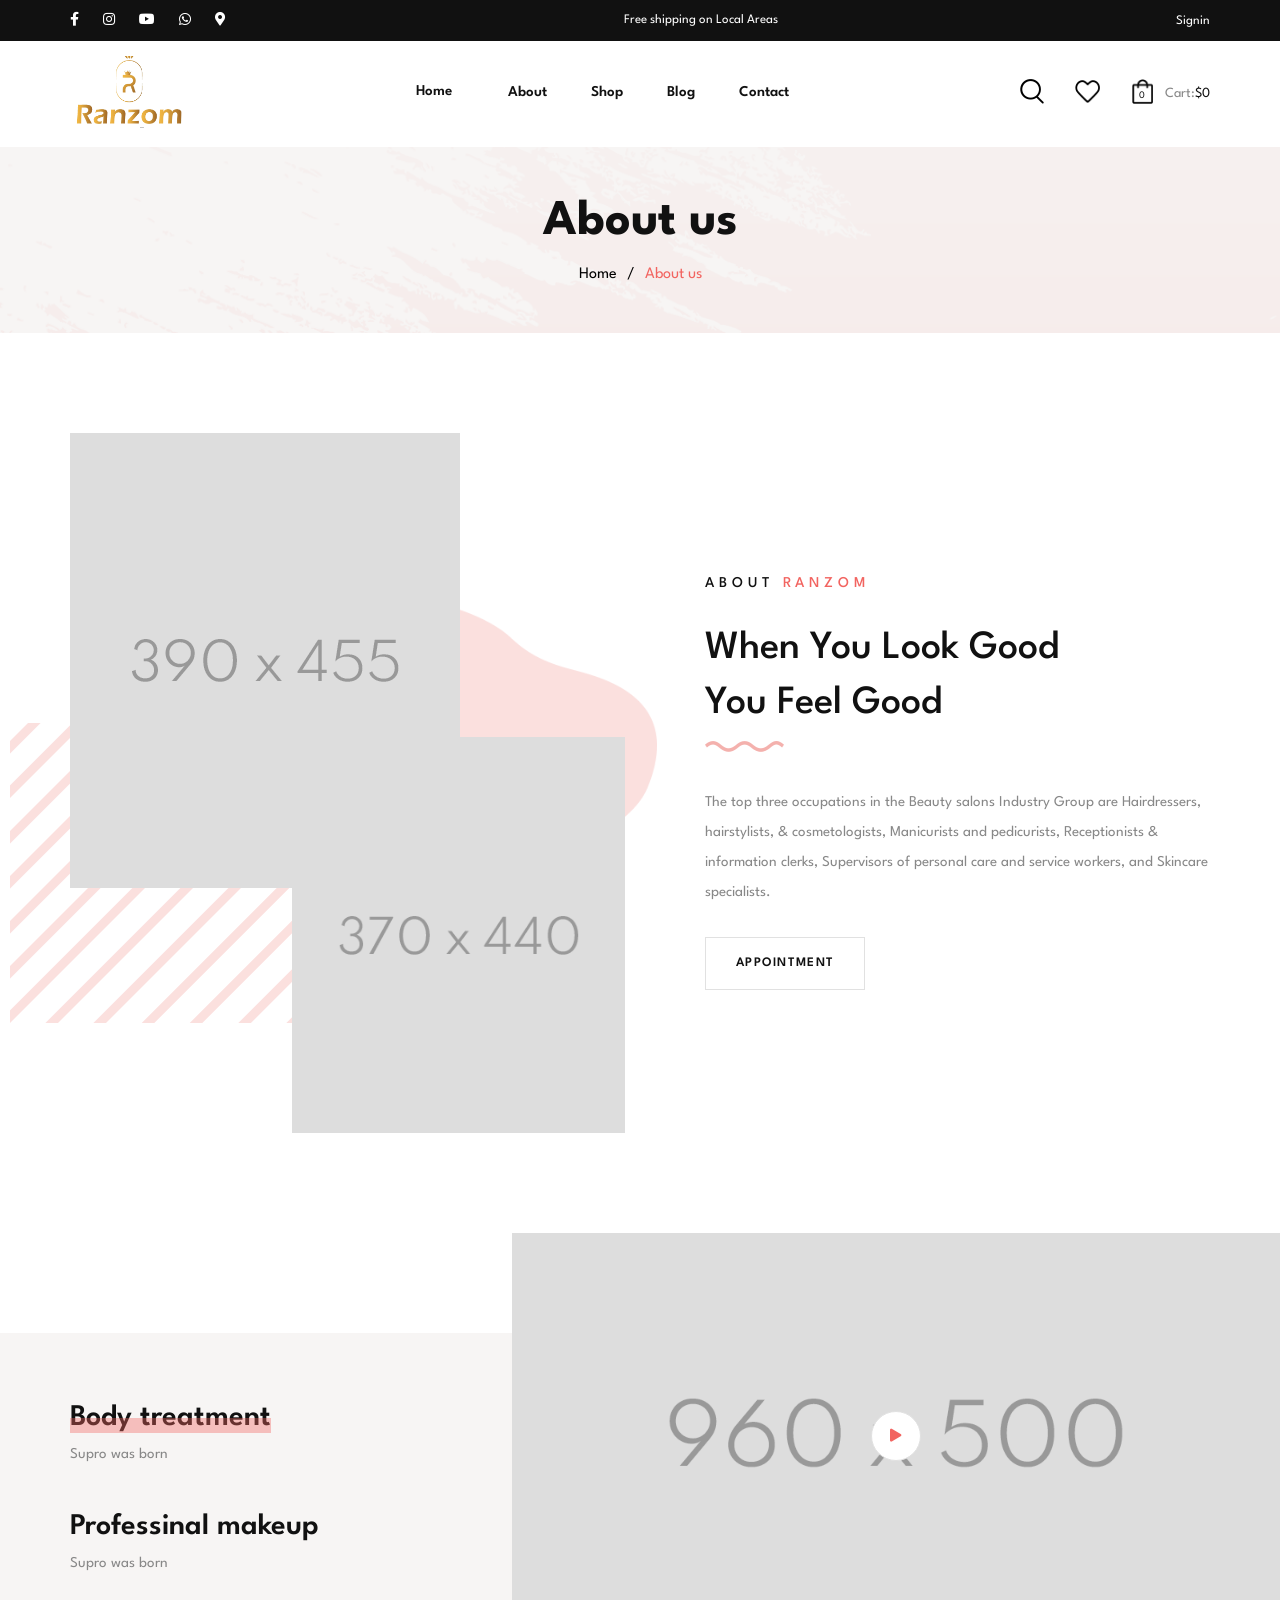
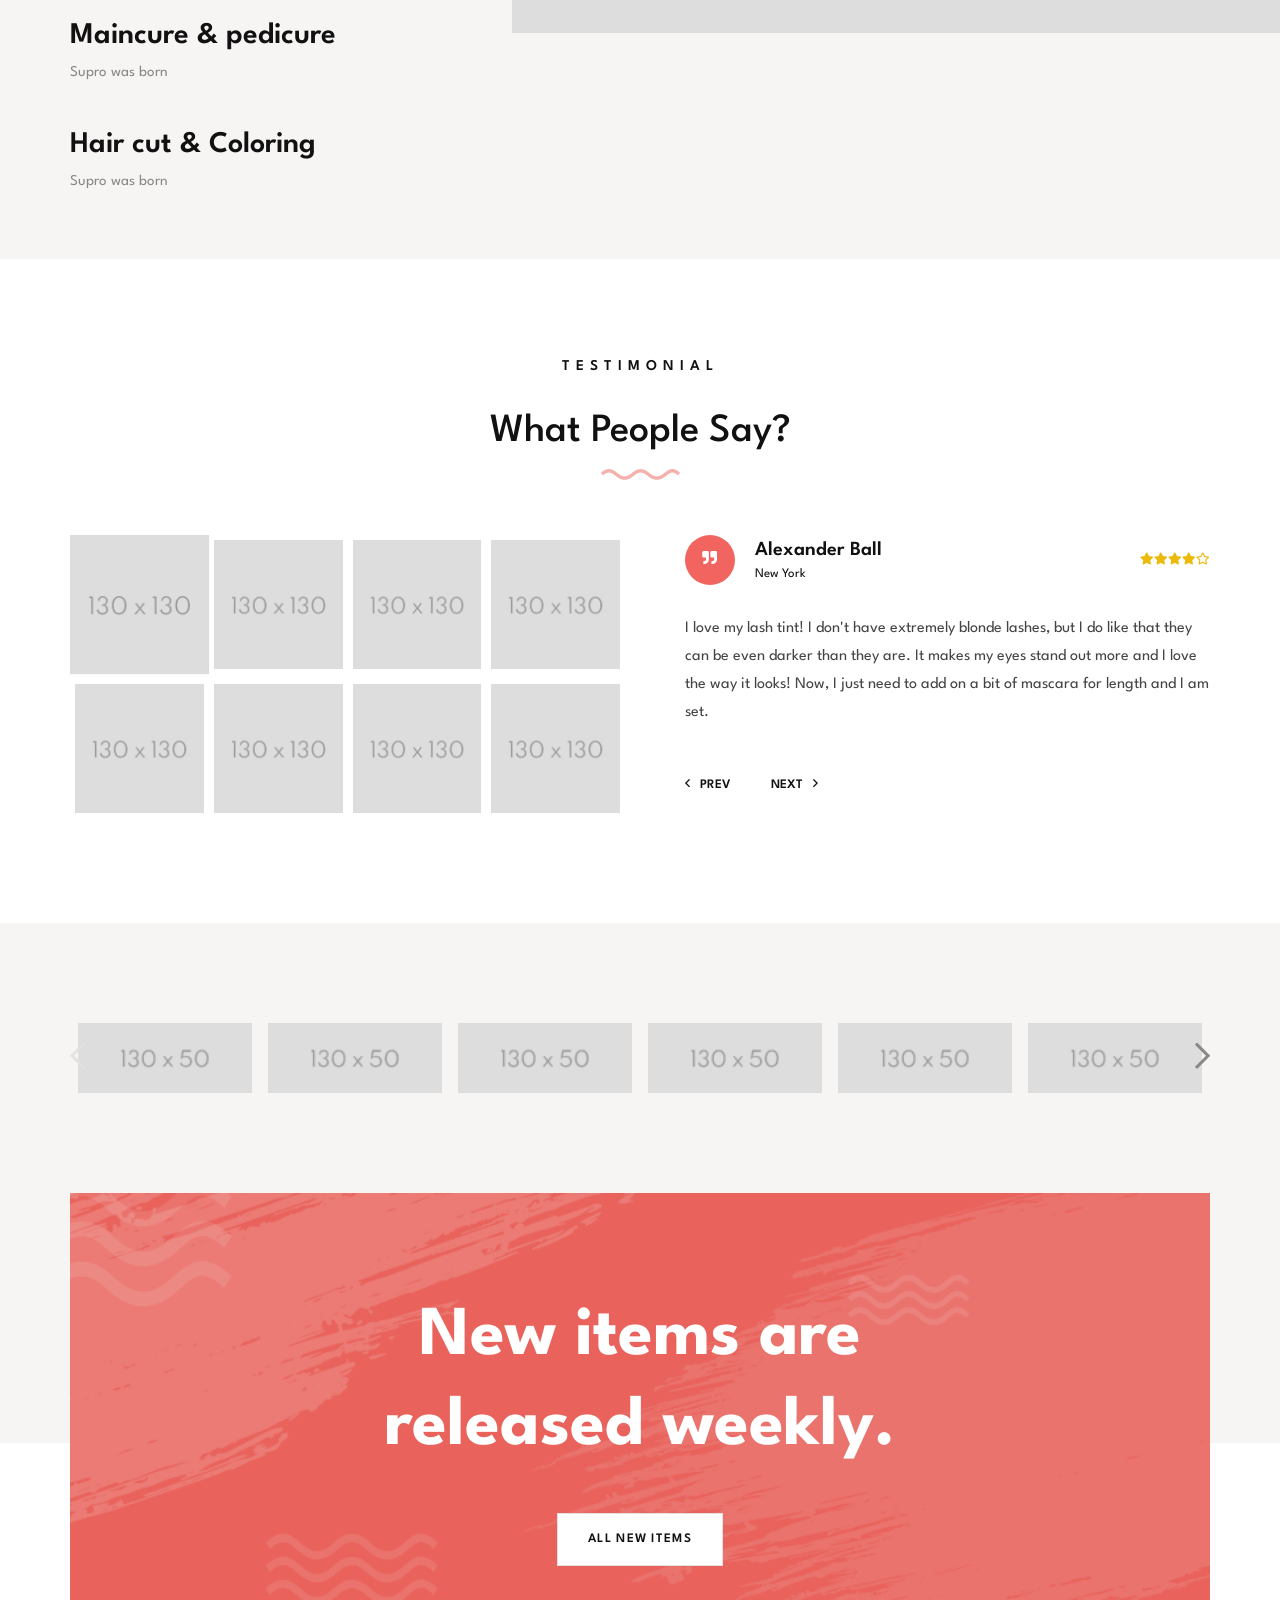
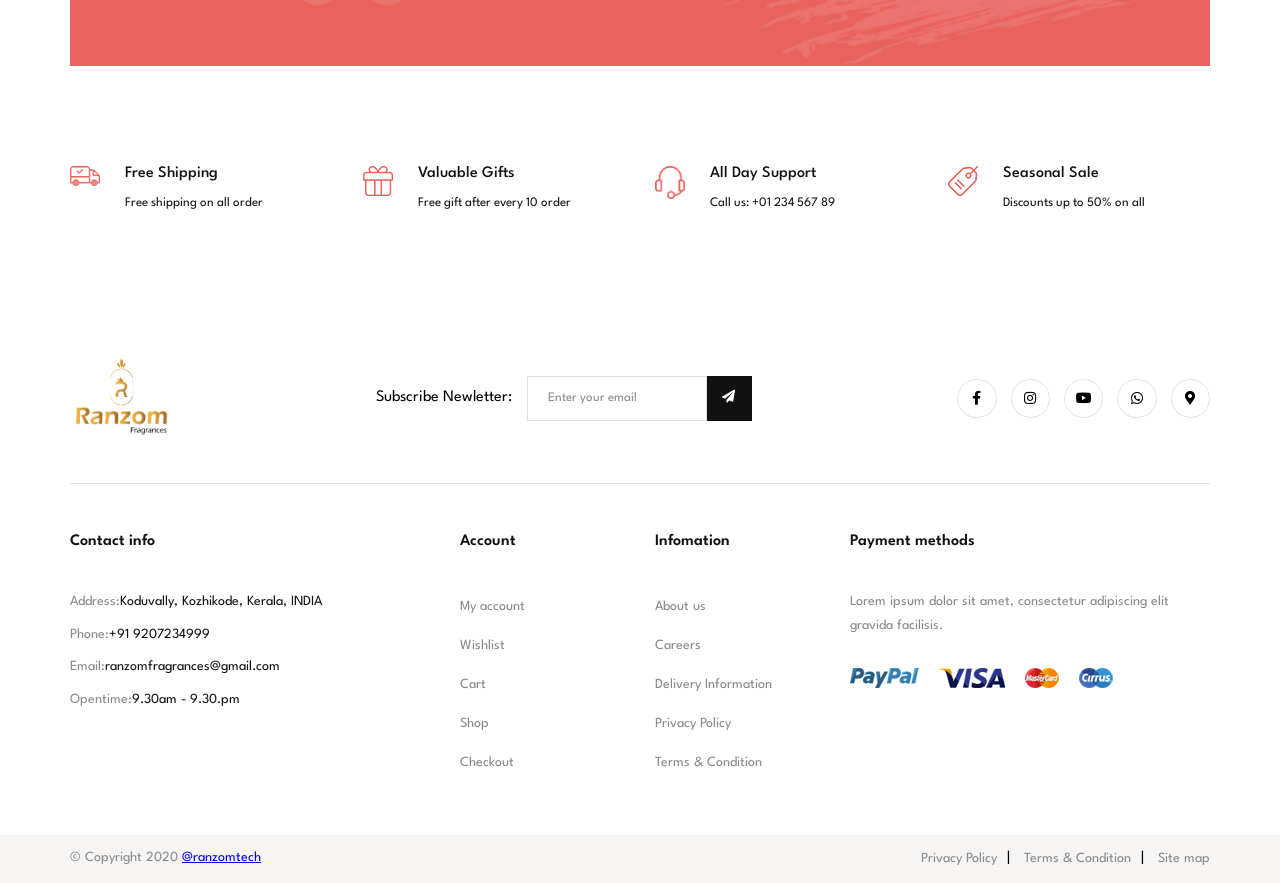
<file: about.html>
<!DOCTYPE html>
<html lang="en">
  <head>
    <meta charset="UTF-8"/>
    <meta name="viewport" content="width=device-width, initial-scale=1.0, user-scalable=no"/>
    <meta http-equiv="X-UA-Compatible" content="ie=edge"/>
    <title>About us</title>
    <link rel="stylesheet" href="https://fonts.googleapis.com/css2?family=Spartan:wght@300;400;500;700;900&amp;display=swap"/>
    <link rel="shortcut icon" type="image/png" href="./assets/images/fav.png"/>
    <!--build:css assets/css/styles.min.css-->
    <link rel="stylesheet" href="assets/css/bootstrap.css"/>
    <link rel="stylesheet" href="https://cdnjs.cloudflare.com/ajax/libs/animate.css/4.0.0/animate.min.css"/>
    <link rel="stylesheet" href="assets/css/slick.min.css"/>
    <link rel="stylesheet" href="assets/css/fontawesome.css"/>
    <link rel="stylesheet" href="assets/css/jquery.modal.min.css"/>
    <link rel="stylesheet" href="assets/css/bootstrap-drawer.min.css"/>
    <link rel="stylesheet" href="assets/css/style.css"/>
    <!--endbuild-->
  </head>
  <body>
    <div class="header -one">
      <div class="top-nav -style-1">
        <div class="container">
          <div class="top-nav__wrapper">
            <div class="top-nav-social">
              <div class="social-icons -white">
                <ul>
                  <li>
                    <a href="https://www.facebook.com/profile.php?id=100089250220983" target="_blank" style="color: white">
                      <i class="fab fa-facebook-f"></i>
                    </a>
                  </li>
                  <!-- <li><a href="https://twitter.com" style="color: white"><i class="fab fa-twitter"></i></a></li> -->
                  <li>
                    <a href="https://www.instagram.com/ranzomfragrance/" target="_blank" style="color: white">
                      <i class="fab fa-instagram"></i>
                    </a>
                  </li>
                  <li>
                    <a href="https://www.youtube.com/@JazaPerfumes" target="_blank" style="color: white">
                      <i class="fab fa-youtube"></i>
                    </a>
                  </li>
                  <li>
                    <a href="https://wa.me/919207234999" target="_blank" style="color: white">
                      <i class="fab fa-whatsapp"></i>
                    </a>
                  </li>
                  <li>
                    <a href="https://maps.app.goo.gl/ohSUhm6o4i1sytcW8" target="_blank" style="color: white">
                      <i class="fas fa-map-marker-alt"></i>
                    </a>
                  </li>
                </ul>
              </div>
            </div>
            <p class="top-nav-promo">Free shipping on Local Areas</p>
            <div class="top-nav-selections">
              <!-- <div class="top-nav-selections__item">
                <select class="customed-select -borderless -white" name="cur">
                  <option value="USD">USD</option>
                  <option value="JPY">JPY</option>
                  <option value="VND">VND</option>
                </select>
              </div> -->
              <!-- <div class="top-nav-selections__item">
                <select class="customed-select -borderless -white" name="lang">
                  <option value="EN">ENG</option>
                  <option value="JP">JAP</option>
                  <option value="VI">VIE</option>
                </select>
              </div> -->
              <div class="top-nav-selections__item"><a href="#">Signin</a></div>
            </div>
          </div>
        </div>
      </div>
      <div class="menu -style-1">
        <div class="container">
          <div class="menu__wrapper"><a class="menu-logo" href="index.html"><img src="assets/images/ranzomlogo.png" alt="Logo"/></a>
                  <div class="navigator ">
                    <ul>
                      <li class="relative"><a href="index.html">Home<span class="dropable-icon"></span></a>
                        
                      </li>
                      <!-- <li><a href="services.html">Services</a></li> -->
                      <li><a href="about.html">About</a></li>
                      <li><a href="shop-fullwidth-4col.html">Shop</a>
                        <ul class="dropdown-menu -wide">
                         
                          <!-- <ul class="dropdown-menu__col -banner"><a href="shop-fullwidth-4col.html"><img src="assets/images/header/dropdown-menu-banner.png" alt="New product banner"/></a></ul> -->
                        </ul>
                      </li>
                      <li><a href="blog.html">Blog</a></li>
                      <li><a href="contact.html">Contact</a></li>
                    </ul>
                  </div>
                  <div class="menu-functions "><a class="menu-icon -search" href="#"><img src="assets/images/header/search-icon.png" alt="Search icon"/></a>
                    <div class="search-box">
                      <form>
                        <input type="text" placeholder="What are you looking for?" name="search"/>
                        <button><img src="assets/images/header/search-icon.png" alt="Search icon"/></button>
                      </form>
                    </div><a class="menu-icon -wishlist" href="/wishlist.html"><img src="assets/images/header/wishlist-icon.png" alt="Wishlist icon"/></a>
                    <div class="menu-cart"><a class="menu-icon -cart" href="#"><img src="assets/images/header/cart-icon.png" alt="Wishlist icon"/><span class="cart__quantity">0</span></a>
                      <h5>Cart:<span>$0</span></h5>
                    </div><a class="menu-icon -navbar" href="#">
                      <div class="bar"></div>
                      <div class="bar"></div>
                      <div class="bar"></div></a>
                  </div>
          </div>
        </div>
      </div>
    </div>
    <div id="content">
          <div class="breadcrumb">
            <div class="container">
              <h2>About us</h2>
              <ul><li>Home</li><li class="active">About us</li></ul>
            </div>
          </div>
      <div class="about">
        <div class="introduction-one">
          <div class="container">
            <div class="row align-items-center">
              <div class="col-12 col-md-6">
                <div class="introduction-one-image">
                  <div class="introduction-one-image__detail"><img src="assets/images/introduction/IntroductionOne/img1.png" alt="background"/><img src="assets/images/introduction/IntroductionOne/img2.png" alt="background"/></div>
                  <div class="introduction-one-image__background">
                    <div class="background__item">
                      <div class="wrapper" ref="{bg1}"><img data-depth="0.5" src="assets/images/introduction/IntroductionOne/bg1.png" alt="background"/></div>
                    </div>
                    <div class="background__item">
                      <div class="wrapper" ref="{bg2}"><img data-depth="0.3" data-invert-x="" data-invert-y="" src="assets/images/introduction/IntroductionOne/bg2.png" alt="background"/></div>
                    </div>
                  </div>
                </div>
              </div>
              <div class="col-12 col-md-6">
                <div class="introduction-one-content">
                  <h5>ABOUT<span> Ranzom</span></h5>
                          <div class="section-title " style="margin-bottom: 1.875em">
                            <h2>When You Look Good </br> You Feel Good</h2><img src="assets/images/introduction/IntroductionOne/content-deco.png" alt="Decoration"/>
                          </div>
                  <p>The top three occupations in the Beauty salons Industry Group are Hairdressers, hairstylists, & cosmetologists, Manicurists and pedicurists, Receptionists & information clerks, Supervisors of personal care and service workers, and Skincare specialists.</p><a class="btn -white" href="#">Appointment</a>
                </div>
              </div>
            </div>
          </div>
        </div>
        <div class="introduction-two">
          <div class="video-frame" style="height: 500px; width: 888.889px;">
            <div class="video-frame__poster"><img src="assets/images/introduction/IntroductionTwo/4.png" alt="Video poster"/></div><a class="btn -white -round" href="#" style="height: 50px; width: 50px; line-height: 50px; padding: 0px;"><i class="fas fa-play"></i></a>
          </div>
          <div class="introduction-two-content">
            <div class="container">
              <div class="introduction-two-content__item active" data-cover="assets/images/introduction/IntroductionTwo/1.png" data-src="https://www.youtube.com/embed/80e0QHPYRG4"><a href="#">Body treatment</a>
                <p>Supro was born</p>
              </div>
              <div class="introduction-two-content__item" data-cover="assets/images/introduction/IntroductionTwo/2.png" data-src="https://www.youtube.com/embed/xn7jfVWWSio"><a href="#">Professinal makeup</a>
                <p>Supro was born</p>
              </div>
              <div class="introduction-two-content__item" data-cover="assets/images/introduction/IntroductionTwo/3.png" data-src="https://www.youtube.com/embed/K3M-czGNUCg"><a href="#">Maincure &amp; pedicure</a>
                <p>Supro was born</p>
              </div>
              <div class="introduction-two-content__item" data-cover="assets/images/introduction/IntroductionTwo/4.png" data-src="https://www.youtube.com/embed/hoPiGLf0ICA"><a href="#">Hair cut &amp; Coloring</a>
                <p>Supro was born</p>
              </div>
            </div>
          </div>
        </div>
        <div class="testimonial">
                  <div class="section-title -center" style="margin-bottom: 3.125rem">
                    <h5>TESTIMONIAL</h5>
                    <h2>What People Say?</h2><img src="assets/images/introduction/IntroductionOne/content-deco.png" alt="Decoration"/>
                  </div>
          <div class="container">
            <div class="testimonial-slider">
              <div class="row">
                <div class="col-12 col-md-6">
                  <div class="slide-nav">
                    <div class="slide-nav__wrapper">
                      <div class="slide-nav__item" key="0"><img src="assets/images/testimonial/TestimonialOne/1.png" alt="Customer avatar"/></div>
                      <div class="slide-nav__item" key="1"><img src="assets/images/testimonial/TestimonialOne/2.png" alt="Customer avatar"/></div>
                      <div class="slide-nav__item" key="2"><img src="assets/images/testimonial/TestimonialOne/3.png" alt="Customer avatar"/></div>
                      <div class="slide-nav__item" key="3"><img src="assets/images/testimonial/TestimonialOne/4.png" alt="Customer avatar"/></div>
                      <div class="slide-nav__item" key="4"><img src="assets/images/testimonial/TestimonialOne/5.png" alt="Customer avatar"/></div>
                      <div class="slide-nav__item" key="5"><img src="assets/images/testimonial/TestimonialOne/6.png" alt="Customer avatar"/></div>
                      <div class="slide-nav__item" key="6"><img src="assets/images/testimonial/TestimonialOne/7.png" alt="Customer avatar"/></div>
                      <div class="slide-nav__item" key="7"><img src="assets/images/testimonial/TestimonialOne/8.png" alt="Customer avatar"/></div>
                    </div>
                  </div>
                </div>
                <div class="col-12 col-md-6">
                  <div class="slide-for">
                    <div class="slide-for__wrapper">
                      <div class="slide-for__item">
                        <div class="slide-for__item__header">
                          <div class="quote-icon"><i class="fas fa-quote-right"></i></div>
                          <div class="customer__info">
                            <h3>Alexander Ball</h3>
                            <h5>New York</h5>
                          </div>
                                  <div class="rate"><i class="fas fa-star"></i><i class="fas fa-star"></i><i class="fas fa-star"></i><i class="fas fa-star"></i><i class="far fa-star"></i></div>
                        </div>
                        <p class="slide-for__item__content">I love my lash tint! I don't have extremely blonde lashes, but I do like that they can be even darker than they are. It makes my eyes stand out more and I love the way it looks! Now, I just need to add on a bit of mascara for length and I am set.</p>
                      </div>
                      <div class="slide-for__item">
                        <div class="slide-for__item__header">
                          <div class="quote-icon"><i class="fas fa-quote-right"></i></div>
                          <div class="customer__info">
                            <h3>Izabel Watt</h3>
                            <h5>Michigan</h5>
                          </div>
                                  <div class="rate"><i class="fas fa-star"></i><i class="fas fa-star"></i><i class="fas fa-star"></i><i class="fas fa-star"></i><i class="far fa-star"></i></div>
                        </div>
                        <p class="slide-for__item__content">I love my lash tint! I don't have extremely blonde lashes, but I do like that they can be even darker than they are. It makes my eyes stand out more and I love the way it looks! Now, I just need to add on a bit of mascara for length and I am set.</p>
                      </div>
                      <div class="slide-for__item">
                        <div class="slide-for__item__header">
                          <div class="quote-icon"><i class="fas fa-quote-right"></i></div>
                          <div class="customer__info">
                            <h3>Rachel Regan</h3>
                            <h5>Sydney</h5>
                          </div>
                                  <div class="rate"><i class="fas fa-star"></i><i class="fas fa-star"></i><i class="fas fa-star"></i><i class="fas fa-star"></i><i class="far fa-star"></i></div>
                        </div>
                        <p class="slide-for__item__content">I love my lash tint! I don't have extremely blonde lashes, but I do like that they can be even darker than they are. It makes my eyes stand out more and I love the way it looks! Now, I just need to add on a bit of mascara for length and I am set.</p>
                      </div>
                      <div class="slide-for__item">
                        <div class="slide-for__item__header">
                          <div class="quote-icon"><i class="fas fa-quote-right"></i></div>
                          <div class="customer__info">
                            <h3>Malika Kenny</h3>
                            <h5>Ha Noi</h5>
                          </div>
                                  <div class="rate"><i class="fas fa-star"></i><i class="fas fa-star"></i><i class="fas fa-star"></i><i class="fas fa-star"></i><i class="far fa-star"></i></div>
                        </div>
                        <p class="slide-for__item__content">I love my lash tint! I don't have extremely blonde lashes, but I do like that they can be even darker than they are. It makes my eyes stand out more and I love the way it looks! Now, I just need to add on a bit of mascara for length and I am set.</p>
                      </div>
                      <div class="slide-for__item">
                        <div class="slide-for__item__header">
                          <div class="quote-icon"><i class="fas fa-quote-right"></i></div>
                          <div class="customer__info">
                            <h3>Javier Bender</h3>
                            <h5>Tokyo</h5>
                          </div>
                                  <div class="rate"><i class="fas fa-star"></i><i class="fas fa-star"></i><i class="fas fa-star"></i><i class="fas fa-star"></i><i class="far fa-star"></i></div>
                        </div>
                        <p class="slide-for__item__content">I love my lash tint! I don't have extremely blonde lashes, but I do like that they can be even darker than they are. It makes my eyes stand out more and I love the way it looks! Now, I just need to add on a bit of mascara for length and I am set.</p>
                      </div>
                      <div class="slide-for__item">
                        <div class="slide-for__item__header">
                          <div class="quote-icon"><i class="fas fa-quote-right"></i></div>
                          <div class="customer__info">
                            <h3>Paul Brookes</h3>
                            <h5>Berlin</h5>
                          </div>
                                  <div class="rate"><i class="fas fa-star"></i><i class="fas fa-star"></i><i class="fas fa-star"></i><i class="fas fa-star"></i><i class="far fa-star"></i></div>
                        </div>
                        <p class="slide-for__item__content">I love my lash tint! I don't have extremely blonde lashes, but I do like that they can be even darker than they are. It makes my eyes stand out more and I love the way it looks! Now, I just need to add on a bit of mascara for length and I am set.</p>
                      </div>
                      <div class="slide-for__item">
                        <div class="slide-for__item__header">
                          <div class="quote-icon"><i class="fas fa-quote-right"></i></div>
                          <div class="customer__info">
                            <h3>Bilaal Gunn</h3>
                            <h5>Denver</h5>
                          </div>
                                  <div class="rate"><i class="fas fa-star"></i><i class="fas fa-star"></i><i class="fas fa-star"></i><i class="fas fa-star"></i><i class="far fa-star"></i></div>
                        </div>
                        <p class="slide-for__item__content">I love my lash tint! I don't have extremely blonde lashes, but I do like that they can be even darker than they are. It makes my eyes stand out more and I love the way it looks! Now, I just need to add on a bit of mascara for length and I am set.</p>
                      </div>
                      <div class="slide-for__item">
                        <div class="slide-for__item__header">
                          <div class="quote-icon"><i class="fas fa-quote-right"></i></div>
                          <div class="customer__info">
                            <h3>Musab O'Sullivan</h3>
                            <h5>Paris</h5>
                          </div>
                                  <div class="rate"><i class="fas fa-star"></i><i class="fas fa-star"></i><i class="fas fa-star"></i><i class="fas fa-star"></i><i class="far fa-star"></i></div>
                        </div>
                        <p class="slide-for__item__content">I love my lash tint! I don't have extremely blonde lashes, but I do like that they can be even darker than they are. It makes my eyes stand out more and I love the way it looks! Now, I just need to add on a bit of mascara for length and I am set.</p>
                      </div>
                    </div>
                    <div class="testimonial-one__slider-control"><a class="prev" href="#"><i class="far fa-angle-left"> </i>Prev</a><a class="next" href="#">Next<i class="far fa-angle-right"> </i></a></div>
                  </div>
                </div>
              </div>
            </div>
          </div>
        </div>
        <div class="introduction-nine">
          <div class="introduction-nine__logos">
            <div class="container">
              <div class="introduction-nine__logos-slide">
                <div class="slide__item"><img src="assets/images/introduction/IntroductionNine/1.png" alt="Brand item"/></div>
                <div class="slide__item"><img src="assets/images/introduction/IntroductionNine/2.png" alt="Brand item"/></div>
                <div class="slide__item"><img src="assets/images/introduction/IntroductionNine/3.png" alt="Brand item"/></div>
                <div class="slide__item"><img src="assets/images/introduction/IntroductionNine/4.png" alt="Brand item"/></div>
                <div class="slide__item"><img src="assets/images/introduction/IntroductionNine/5.png" alt="Brand item"/></div>
                <div class="slide__item"><img src="assets/images/introduction/IntroductionNine/6.png" alt="Brand item"/></div>
                <div class="slide__item"><img src="assets/images/introduction/IntroductionNine/7.png" alt="Brand item"/></div>
              </div>
            </div>
          </div>
          <div class="container">
            <div class="introduction-nine__content">
              <h3>New items are <br/>released weekly.</h3><a class="btn -white" href="#">ALL NEW ITEMS</a>
            </div>
          </div>
        </div>
        <div class="mb-100">
          <div class="benefits">
            <div class="container">
              <div class="row">
                <div class="col-12 col-sm-6 col-lg-3">
                  <div class="benefits__item">
                    <div class="benefits__item__icon"><img src="assets/images/benefits/1.png" alt="Free Shipping"/></div>
                    <div class="benefits__item__content">
                      <h5>Free Shipping</h5>
                      <p>Free shipping on all order</p>
                    </div>
                  </div>
                </div>
                <div class="col-12 col-sm-6 col-lg-3">
                  <div class="benefits__item">
                    <div class="benefits__item__icon"><img src="assets/images/benefits/2.png" alt="Valuable Gifts"/></div>
                    <div class="benefits__item__content">
                      <h5>Valuable Gifts</h5>
                      <p>Free gift after every 10 order</p>
                    </div>
                  </div>
                </div>
                <div class="col-12 col-sm-6 col-lg-3">
                  <div class="benefits__item">
                    <div class="benefits__item__icon"><img src="assets/images/benefits/3.png" alt="All Day Support"/></div>
                    <div class="benefits__item__content">
                      <h5>All Day Support</h5>
                      <p>Call us: +01 234 567 89</p>
                    </div>
                  </div>
                </div>
                <div class="col-12 col-sm-6 col-lg-3">
                  <div class="benefits__item">
                    <div class="benefits__item__icon"><img src="assets/images/benefits/4.png" alt="Seasonal Sale"/></div>
                    <div class="benefits__item__content">
                      <h5>Seasonal Sale</h5>
                      <p>Discounts up to 50% on all</p>
                    </div>
                  </div>
                </div>
              </div>
            </div>
          </div>
        </div>
      </div>
     




      </div>
      <div class="footer-one">
        <div class="container">
          <div class="footer-one__header">
            <div class="footer-one__header__logo"><a href="/homepages/homepage1"><img src="assets/images/ranzomlogo.png" alt="Logo"/></a></div>
            <div class="footer-one__header__newsletter"><span>Subscribe Newletter:</span>
              <div class="footer-one-newsletter">
                <div class="subscribe-form">
                  <div class="mc-form">
                    <input type="text" placeholder="Enter your email"/>
                          <button class="btn "><i class="fas fa-paper-plane"></i>
                          </button>
                  </div>
                </div>
              </div>
            </div>
            <div class="footer-one__header__social">
              <div class="social-icons -border">
                <ul>
                  <li>
                    <a href="https://www.facebook.com/profile.php?id=100089250220983" style="color: black">
                      <i class="fab fa-facebook-f"></i>
                    </a>
                  </li>
                  <li>
                    <a href="https://www.instagram.com/ranzomfragrance/" style="color: black">
                      <i class="fab fa-instagram"></i>
                    </a>
                  </li>
                  <li>
                    <a href="https://www.youtube.com/@JazaPerfumes" style="color: black">
                      <i class="fab fa-youtube"></i>
                    </a>
                  </li>
                  <li>
                    <a href="http://wa.me/91920723999" style="color: black">
                      <i class="fab fa-whatsapp"></i>
                    </a>
                  </li>
                  <li>
                    <a href="https://maps.app.goo.gl/g4WchMFCdvkFHJUg7" style="color: black">
                      <i class="fas fa-map-marker-alt"></i>
                    </a>
                  </li>
                </ul>
              </div>
            </div>
            
          </div>





          <div class="footer-one__body">
            <div class="row">
              <div class="col-12 col-md-6 col-lg-4">
                <div class="footer__section -info">
                  <h5 class="footer-title">Contact info</h5>
                  <p>Address:<span>Koduvally, Kozhikode, Kerala, INDIA</span></p>
                  <p>Phone:<span>+91 9207234999</span></p>
                  <p>Email:<span>ranzomfragrances@gmail.com</span></p>
                  <p>Opentime:<span>9.30am - 9.30.pm</span></p>
                </div>
              </div>
              <div class="col-12 col-md-6 col-lg-4">
                <div class="footer__section -links">
                  <div class="row">
                    <div class="col-12 col-sm-6">
                      <h5 class="footer-title">Account</h5>
                      <ul>
                        <li><a href="#">My account</a></li>
                        <li><a href="wishlist.html">Wishlist</a></li>
                        <li><a href="cart">Cart</a></li>
                        <li><a href="fullwidth-4col">Shop</a></li>
                        <li><a href="checkout">Checkout</a></li>
                      </ul>
                    </div>
                    <div class="col-12 col-sm-6">
                      <h5 class="footer-title">Infomation</h5>
                      <ul>
                        <li><a href="about.html">About us</a></li>
                        <li><a href="contact.html">Careers</a></li>
                        <li><a href="contact.html">Delivery Information</a></li>
                        <li><a href="contact.html">Privacy Policy</a></li>
                        <li><a href="contact.html">Terms &amp; Condition</a></li>
                      </ul>
                    </div>
                  </div>
                </div>
              </div>
              <div class="col-12 col-lg-4">
                <div class="footer__section -payment">
                  <h5 class="footer-title">Payment methods</h5>
                  <p> Lorem ipsum dolor sit amet, consectetur adipiscing elit gravida facilisis.</p>
                  <div class="payment-methods"><img src="assets/images/footer/payment.png" alt="Payment methods"/></div>
                </div>
              </div>
            </div>
          </div>
        </div>
        <div class="footer-one__footer">
          <div class="container">
            <div class="footer-one__footer__wrapper">
              <p>© Copyright 2020 <a href="https://www.ranzomtech.com/" target="_blank">@ranzomtech</a></p>
              <ul>
                <li><a href="contact.html">Privacy Policy</a></li>
                <li><a href="contact.html">Terms &amp; Condition</a></li>
                <li><a href="contact.html">Site map</a></li>
              </ul>
            </div>
          </div>
        </div>
      </div>
      <div class="drawer drawer-right slide" id="cart-drawer" tabindex="-1" role="dialog" aria-labelledby="drawer-demo-title" aria-hidden="true">
        <div class="drawer-content drawer-content-scrollable" role="document">
          <div class="drawer-body">
            <div class="cart-sidebar">
              <div class="cart-items__wrapper">
                <h2>Shopping cart</h2>
                <div class="cart-item">
                  <div class="cart-item__image"><img src="assets/images/product/1.png" alt="Product image"/></div>
                  <div class="cart-item__info"><a href="/product-detail.html">The expert mascaraa</a>
                    <h5>$35.00</h5>
                    <p>Quantity:<span> 1</span></p>
                  </div><a class="cart-item__remove" href="#"><i class="fal fa-times"></i></a>
                </div>
                <div class="cart-item">
                  <div class="cart-item__image"><img src="assets/images/product/3.png" alt="Product image"/></div>
                  <div class="cart-item__info"><a href="/product-detail.html">Velvet Melon High Intensity</a>
                    <h5>$38.00</h5>
                    <p>Quantity:<span> 1</span></p>
                  </div><a class="cart-item__remove" href="#"><i class="fal fa-times"></i></a>
                </div>
                <div class="cart-items__total">
                  <div class="cart-items__total__price">
                    <h5>Total</h5><span>$73.00</span>
                  </div>
                  <div class="cart-items__total__buttons"><a class="btn -dark" href="cart.html">View cart</a><a class="btn -red" href="checkout.html">Checkout</a>
                  </div>
                </div>
              </div>
            </div>
          </div>
        </div>
      </div>
      <div class="drawer drawer-right slide" id="mobile-menu-drawer" tabindex="-1" role="dialog" aria-labelledby="drawer-demo-title" aria-hidden="true">
        <div class="drawer-content drawer-content-scrollable" role="document">
          <div class="drawer-body">
            <div class="cart-sidebar">
              <div class="cart-items__wrapper">
                <div class="navigation-sidebar">
                  <div class="search-box">
                    <form>
                      <input type="text" placeholder="What are you looking for?"/>
                      <button><img src="assets/images/header/search-icon.png" alt="Search icon"/></button>
                    </form>
                  </div>
                  <div class="navigator-mobile">
                    <ul>
                      <li class="relative"><a class="dropdown-menu-controller" href="#">Home<span class="dropable-icon"><i class="fas fa-angle-down"></i></span></a>
                        <ul class="dropdown-menu">
                          <li><a href="homepages/homepage1.html">Beauty Salon</a></li>
                          <li><a href="homepages/homepage2.html">Makeup Salon</a></li>
                          <li><a href="homepages/homepage3.html">Natural Shop</a></li>
                          <li><a href="homepages/homepage4.html">Spa Shop</a></li>
                          <li><a href="homepages/homepage5.html">Mask Shop</a></li>
                          <li><a href="homepages/homepage6.html">Skincare Shop</a></li>
                        </ul>
                      </li>
                      <li><a href="services.html">Services</a></li>
                      <li><a href="about.html">About</a></li>
                      <li><a class="dropdown-menu-controller" href="#">Shop<span class="dropable-icon"><i class="fas fa-angle-down"></i></span></a>
                        <ul class="dropdown-menu">
                          <ul class="dropdown-menu__col">
                            <li><a href="shop-fullwidth-4col.html">Shop Fullwidth 4 Columns</a></li>
                            <li><a href="shop-fullwidth-5col.html">Shop Fullwidth 5 Columns</a></li>
                            <li><a href="shop-fullwidth-left-sidebar.html">Shop Fullwidth Left Sidebar</a></li>
                            <li><a href="shop-fullwidth-right-sidebar.html">Shop Fullwidth Right Sidebar</a></li>
                          </ul>
                          <ul class="dropdown-menu__col">
                            <li><a href="shop-grid-4col.html">Shop grid 4 Columns</a></li>
                            <li><a href="shop-grid-3col.html">Shop Grid 3 Columns</a></li>
                            <li><a href="shop-grid-sidebar.html">Shop Grid Sideber</a></li>
                            <li><a href="shop-list-sidebar.html">Shop List Sidebar</a></li>
                          </ul>
                          <ul class="dropdown-menu__col">
                            <li><a href="#">Product Detail</a></li>
                            <li><a href="cart.html">Shopping cart</a></li>
                            <li><a href="checkout.html">Checkout</a></li>
                            <li><a href="wishlist.html">Wish list</a></li>
                          </ul>
                          <ul class="dropdown-menu__col -banner"><a href="shop-fullwidth-4col.html"><img src="assets/images/header/dropdown-menu-banner.png" alt="New product banner.html"/></a></ul>
                        </ul>
                      </li>
                      <li><a href="blog.html">Blog</a></li>
                      <li><a href="contact.html">Contact</a></li>
                    </ul>
                  </div>
                  <div class="navigation-sidebar__footer">
                    <select class="customed-select -borderless" name="currency">
                      <option value="usd">USD</option>
                      <option value="vnd">VND</option>
                      <option value="yen">YEN</option>
                    </select>
                    <select class="customed-select -borderless" name="currency">
                      <option value="en">EN</option>
                      <option value="vi">VI</option>
                      <option value="jp">JP</option>
                    </select>
                  </div>
                        <div class="social-icons ">
                          <ul>
                            <li><a href="https://www.facebook.com/" style="color: black"><i class="fab fa-facebook-f"></i></a></li>
                            <li><a href="https://twitter.com" style="color: black"><i class="fab fa-twitter"></i></a></li>
                            <li><a href="https://instagram.com/" style="color: black"><i class="fab fa-instagram"> </i></a></li>
                            <li><a href="https://www.youtube.com/" style="color: black"><i class="fab fa-youtube"></i></a></li>
                          </ul>
                        </div>
                </div>
              </div>
            </div>
          </div>
        </div>
      </div>
      <div class="modal" id="quick-view-modal">
        <div class="product-quickview">
          <div class="row">
            <div class="col-12 col-md-6">
              <div class="product-detail__slide-one">
                <div class="slider-wrapper">
                  <div class="slider-item"><img src="assets/images/product/1.png" alt="Product image"/></div>
                  <div class="slider-item"><img src="assets/images/product/2.png" alt="Product image"/></div>
                  <div class="slider-item"><img src="assets/images/product/3.png" alt="Product image"/></div>
                  <div class="slider-item"><img src="assets/images/product/4.png" alt="Product image"/></div>
                </div>
              </div>
            </div>
            <div class="col-12 col-md-6">
                    <div class="product-detail__content">
                      <div class="product-detail__content__header">
                        <h5>eyes</h5>
                        <h2>The expert mascaraa</h2>
                      </div>
                      <div class="product-detail__content__header__comment-block">
                              <div class="rate"><i class="fas fa-star"></i><i class="fas fa-star"></i><i class="fas fa-star"></i><i class="fas fa-star"></i><i class="far fa-star"></i></div>
                        <p>03 review</p><a href="#">Write a reviews</a>
                      </div>
                      <h3>$35.00</h3>
                      <div class="divider"></div>
                      <div class="product-detail__content__footer">
                        <ul>
                          <li>Brand:gucci
                          </li>
                          <li>Product code: PM 01
                          </li>
                          <li>Reward point: 30
                          </li>
                          <li>Availability: In Stock</li>
                        </ul>
                        <div class="product-detail__colors"><span>Color:</span>
                          <div class="product-detail__colors__item" style="background-color: #8B0000"></div>
                          <div class="product-detail__colors__item" style="background-color: #4169E1"></div>
                        </div>
                        <div class="product-detail__controller">
                                <div class="quantity-controller -border -round">
                                  <div class="quantity-controller__btn -descrease">-</div>
                                  <div class="quantity-controller__number">2</div>
                                  <div class="quantity-controller__btn -increase">+</div>
                                </div>
                                <div class="add-to-cart -dark"><a class="btn -round -red" href="#"><i class="fas fa-shopping-bag"></i></a>
                                  <h5>Add to cart</h5>
                                </div>
                          <div class="product-detail__controler__actions"></div><a class="btn -round -white" href="#"><i class="fas fa-heart"></i></a>
                        </div>
                      </div>
                    </div>
            </div>
          </div>
        </div>
      </div>
    </div>
    <!--build:js assets/js/main.min.js-->
    <script src="./assets/js/jquery-3.5.1.min.js"></script>
    <script src="./assets/js/parallax.min.js"></script>
    <script src="./assets/js/slick.min.js"></script>
    <script src="./assets/js/jquery.validate.min.js"></script>
    <script src="./assets/js/jquery.modal.min.js"></script>
    <script src="./assets/js/bootstrap-drawer.min.js"></script>
    <script src="./assets/js/jquery.countdown.min.js"></script>
    <script src="./assets/js/main.min.js"></script>
    <!--endbuild-->
  </body>
</html>
</file>
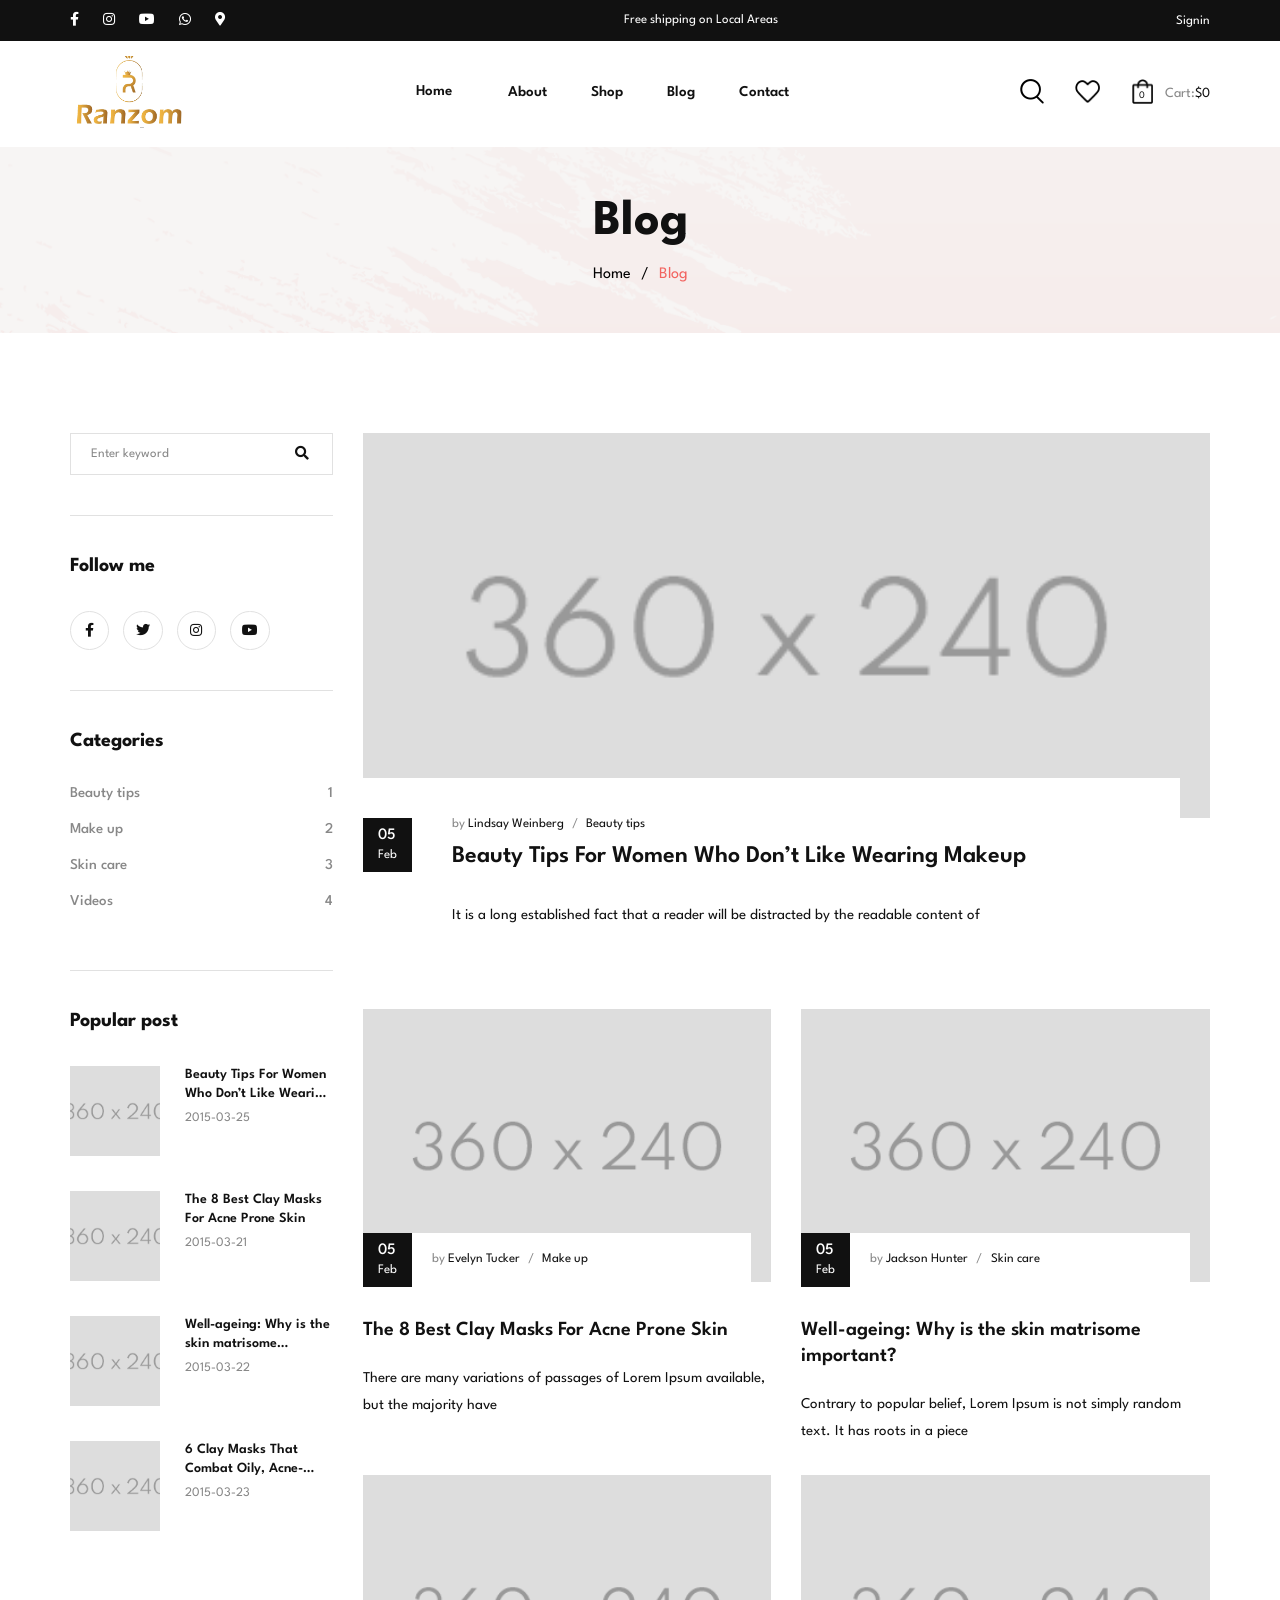
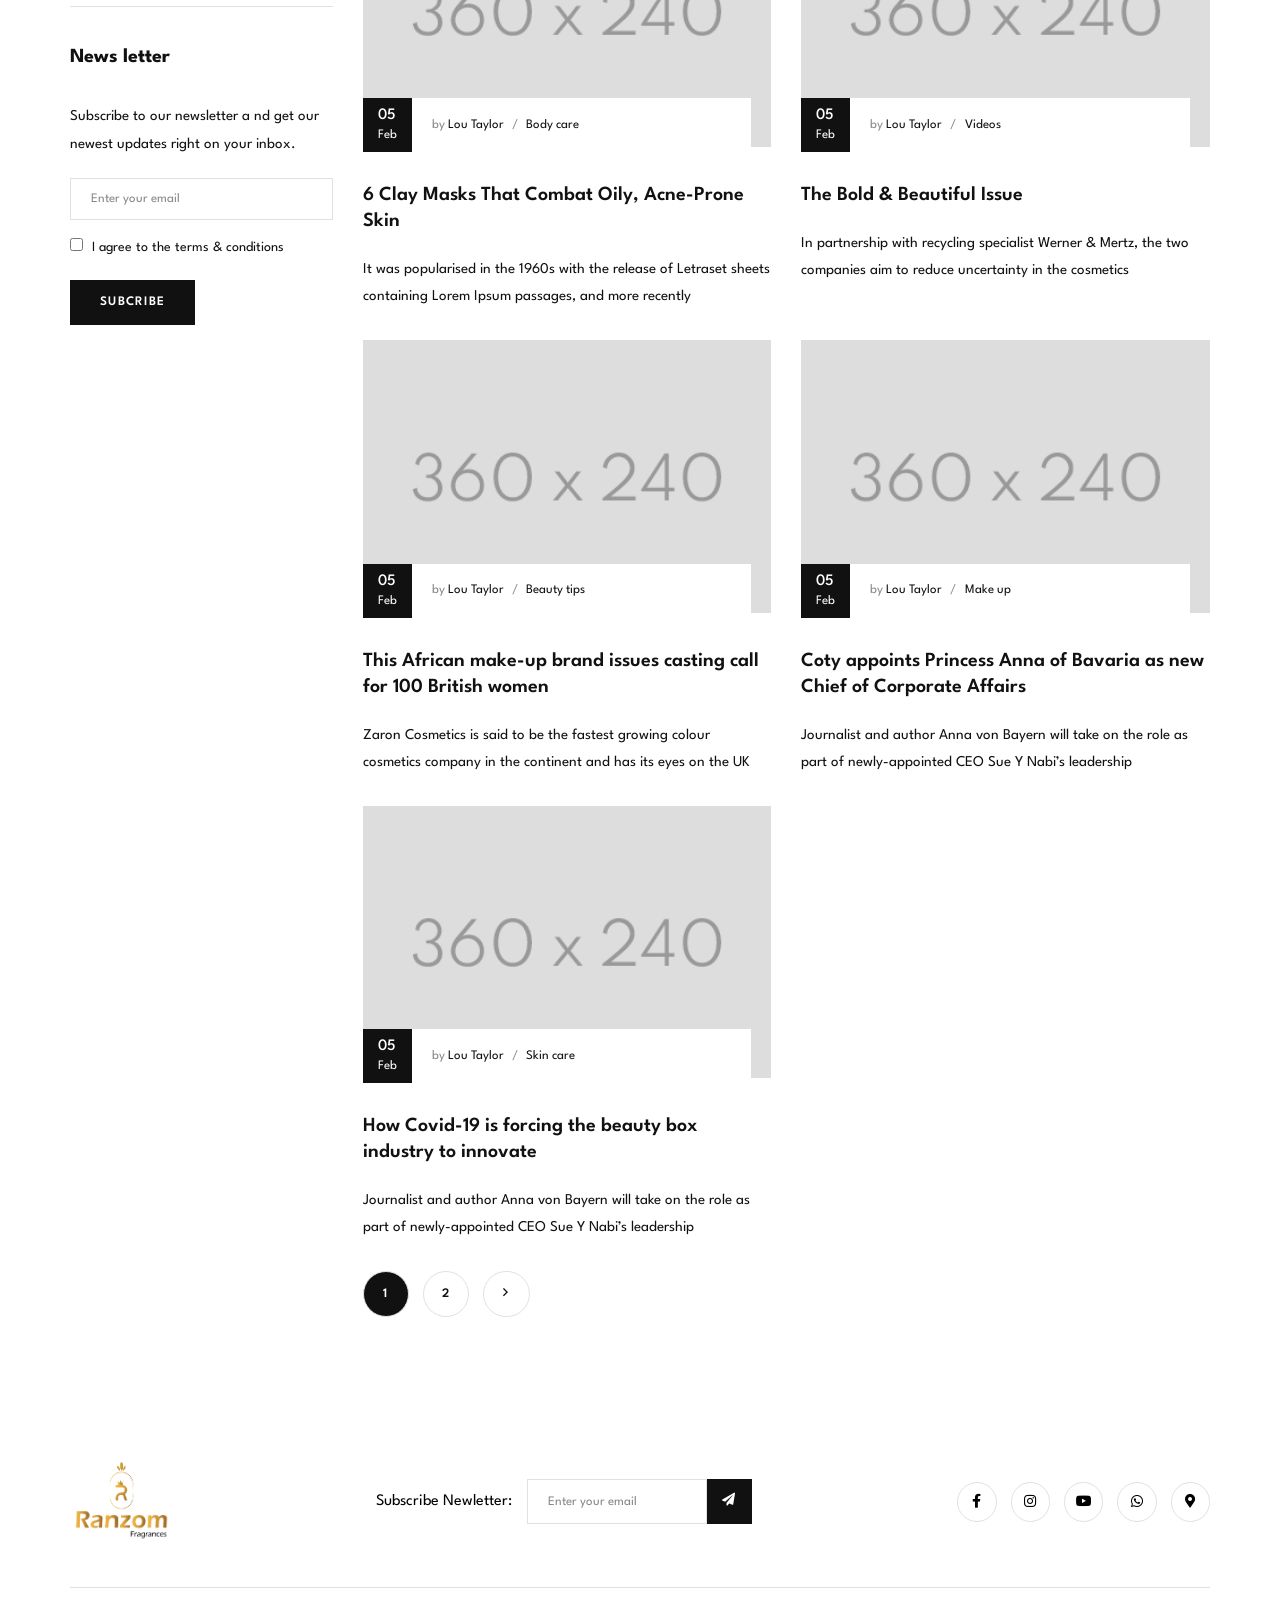
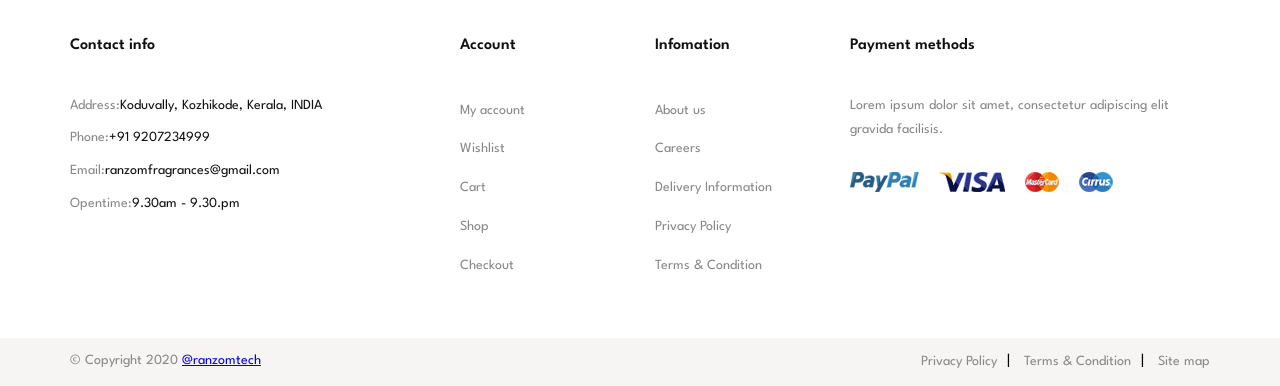
<file: blog.html>
<!DOCTYPE html>
<html lang="en">
  <head>
    <meta charset="UTF-8"/>
    <meta name="viewport" content="width=device-width, initial-scale=1.0, user-scalable=no"/>
    <meta http-equiv="X-UA-Compatible" content="ie=edge"/>
    <title>Cart</title>
    <link rel="stylesheet" href="https://fonts.googleapis.com/css2?family=Spartan:wght@300;400;500;700;900&amp;display=swap"/>
    <link rel="shortcut icon" type="image/png" href="./assets/images/fav.png"/>
    <!--build:css assets/css/styles.min.css-->
    <link rel="stylesheet" href="assets/css/bootstrap.css"/>
    <link rel="stylesheet" href="https://cdnjs.cloudflare.com/ajax/libs/animate.css/4.0.0/animate.min.css"/>
    <link rel="stylesheet" href="assets/css/slick.min.css"/>
    <link rel="stylesheet" href="assets/css/fontawesome.css"/>
    <link rel="stylesheet" href="assets/css/jquery.modal.min.css"/>
    <link rel="stylesheet" href="assets/css/bootstrap-drawer.min.css"/>
    <link rel="stylesheet" href="assets/css/style.css"/>
    <!--endbuild-->
  </head>
  <body>
    <div class="header -one">
      <div class="top-nav -style-1">
        <div class="container">
          <div class="top-nav__wrapper">
            <div class="top-nav-social">
              <div class="social-icons -white">
                <ul>
                  <li>
                    <a href="https://www.facebook.com/profile.php?id=100089250220983" target="_blank" style="color: white">
                      <i class="fab fa-facebook-f"></i>
                    </a>
                  </li>
                  <!-- <li><a href="https://twitter.com" style="color: white"><i class="fab fa-twitter"></i></a></li> -->
                  <li>
                    <a href="https://www.instagram.com/ranzomfragrance/" target="_blank" style="color: white">
                      <i class="fab fa-instagram"></i>
                    </a>
                  </li>
                  <li>
                    <a href="https://www.youtube.com/@JazaPerfumes" target="_blank" style="color: white">
                      <i class="fab fa-youtube"></i>
                    </a>
                  </li>
                  <li>
                    <a href="https://wa.me/919207234999" target="_blank" style="color: white">
                      <i class="fab fa-whatsapp"></i>
                    </a>
                  </li>
                  <li>
                    <a href="https://maps.app.goo.gl/ohSUhm6o4i1sytcW8" target="_blank" style="color: white">
                      <i class="fas fa-map-marker-alt"></i>
                    </a>
                  </li>
                </ul>
              </div>
            </div>
            <p class="top-nav-promo">Free shipping on Local Areas</p>
            <div class="top-nav-selections">
              <!-- <div class="top-nav-selections__item">
                <select class="customed-select -borderless -white" name="cur">
                  <option value="USD">USD</option>
                  <option value="JPY">JPY</option>
                  <option value="VND">VND</option>
                </select>
              </div> -->
              <!-- <div class="top-nav-selections__item">
                <select class="customed-select -borderless -white" name="lang">
                  <option value="EN">ENG</option>
                  <option value="JP">JAP</option>
                  <option value="VI">VIE</option>
                </select>
              </div> -->
              <div class="top-nav-selections__item"><a href="#">Signin</a></div>
            </div>
          </div>
        </div>
      </div>
      <div class="menu -style-1">
        <div class="container">
          <div class="menu__wrapper"><a class="menu-logo" href="index.html"><img src="assets/images/ranzomlogo.png" alt="Logo"/></a>
                  <div class="navigator ">
                    <ul>
                      <li class="relative"><a href="index.html">Home<span class="dropable-icon"></span></a>
                        
                      </li>
                      <!-- <li><a href="services.html">Services</a></li> -->
                      <li><a href="about.html">About</a></li>
                      <li><a href="shop-fullwidth-4col.html">Shop</a>
                        <ul class="dropdown-menu -wide">
                         
                          <!-- <ul class="dropdown-menu__col -banner"><a href="shop-fullwidth-4col.html"><img src="assets/images/header/dropdown-menu-banner.png" alt="New product banner"/></a></ul> -->
                        </ul>
                      </li>
                      <li><a href="blog.html">Blog</a></li>
                      <li><a href="contact.html">Contact</a></li>
                    </ul>
                  </div>
                  <div class="menu-functions "><a class="menu-icon -search" href="#"><img src="assets/images/header/search-icon.png" alt="Search icon"/></a>
                    <div class="search-box">
                      <form>
                        <input type="text" placeholder="What are you looking for?" name="search"/>
                        <button><img src="assets/images/header/search-icon.png" alt="Search icon"/></button>
                      </form>
                    </div><a class="menu-icon -wishlist" href="/wishlist.html"><img src="assets/images/header/wishlist-icon.png" alt="Wishlist icon"/></a>
                    <div class="menu-cart"><a class="menu-icon -cart" href="#"><img src="assets/images/header/cart-icon.png" alt="Wishlist icon"/><span class="cart__quantity">0</span></a>
                      <h5>Cart:<span>$0</span></h5>
                    </div><a class="menu-icon -navbar" href="#">
                      <div class="bar"></div>
                      <div class="bar"></div>
                      <div class="bar"></div></a>
                  </div>
          </div>
        </div>
      </div>
    </div>
    <div id="content">
          <div class="breadcrumb">
            <div class="container">
              <h2>Blog</h2>
              <ul><li>Home</li><li class="active">Blog</li></ul>
            </div>
          </div>
      <div class="blog">
        <div class="container">
          <div class="row">
            <div class="col-md-3">
              <div class="blog-sidebar">
                <div class="blog-sidebar__section -search">
                  <form>
                    <input type="text" placeholder="Enter keyword" name="search"/>
                    <button><i class="fas fa-search"></i></button>
                  </form>
                </div>
                <div class="blog-sidebar__section">
                  <h5 class="blog-sidebar__title">Follow me</h5>
                                <div class="social-icons -border -round -border--light-bg">
                                  <ul>
                                    <li><a href="https://www.facebook.com/" style="'color: undefined'"><i class="fab fa-facebook-f"></i></a></li>
                                    <li><a href="https://twitter.com" style="'color: undefined'"><i class="fab fa-twitter"></i></a></li>
                                    <li><a href="https://instagram.com/" style="'color: undefined'"><i class="fab fa-instagram"> </i></a></li>
                                    <li><a href="https://www.youtube.com/" style="'color: undefined'"><i class="fab fa-youtube"></i></a></li>
                                  </ul>
                                </div>
                </div>
                <div class="blog-sidebar__section -categories">
                  <h5 class="blog-sidebar__title">Categories</h5>
                  <ul>
                    <li><a href="#">Beauty tips<span>1</span></a></li>
                    <li><a href="#">Make up<span>2</span></a></li>
                    <li><a href="#">Skin care<span>3</span></a></li>
                    <li><a href="#">Videos<span>4</span></a></li>
                  </ul>
                </div>
                <div class="blog-sidebar__section -polular-post">
                  <h5 class="blog-sidebar__title">Popular post</h5>
                                <div class="post-card-three">
                                  <div class="post-card-three__image"><img src="assets/images/blog/1.png" alt="Beauty Tips For Women Who Don’t Like Wearing Makeup"/></div>
                                  <div class="post-card-three__content"><a href="/post-detail.html">Beauty Tips For Women Who Don’t Like Wearing Makeup</a>
                                    <p>2015-03-25</p>
                                  </div>
                                </div>
                                <div class="post-card-three">
                                  <div class="post-card-three__image"><img src="assets/images/blog/2.png" alt="The 8 Best Clay Masks For Acne Prone Skin"/></div>
                                  <div class="post-card-three__content"><a href="/post-detail.html">The 8 Best Clay Masks For Acne Prone Skin</a>
                                    <p>2015-03-21</p>
                                  </div>
                                </div>
                                <div class="post-card-three">
                                  <div class="post-card-three__image"><img src="assets/images/blog/3.png" alt="Well-ageing: Why is the skin matrisome important?"/></div>
                                  <div class="post-card-three__content"><a href="/post-detail.html">Well-ageing: Why is the skin matrisome important?</a>
                                    <p>2015-03-22</p>
                                  </div>
                                </div>
                                <div class="post-card-three">
                                  <div class="post-card-three__image"><img src="assets/images/blog/4.png" alt="6 Clay Masks That Combat Oily, Acne-Prone Skin"/></div>
                                  <div class="post-card-three__content"><a href="/post-detail.html">6 Clay Masks That Combat Oily, Acne-Prone Skin</a>
                                    <p>2015-03-23</p>
                                  </div>
                                </div>
                </div>
                <div class="blog-sidebar__section -newsletter">
                  <h5 class="blog-sidebar__title">News letter</h5>
                  <p>Subscribe to our newsletter a nd get our newest updates right on your inbox.</p>
                  <div class="subscribe-form blog-sidebar-newsletter">
                    <form class="mc-form">
                      <input class="email" id="mc-form-email" type="email" placeholder="Enter your email"/>
                      <label for="agree">
                        <input id="agree" type="checkbox" name="agree"/>I agree to the terms & conditions
                      </label>
                      <button class="button">Subcribe</button>
                    </form>
                  </div>
                </div>
              </div>
            </div>
            <div class="col-md-9">
              <div class="blog-content">
                <div class="row">
                  <div class="col-12">
                                  <div class="post-card-featured">
                                    <div class="post-card-featured__image"><img src="assets/images/blog/1.png" alt="Beauty Tips For Women Who Don’t Like Wearing Makeup"/></div>
                                    <div class="post-card-featured__content">
                                      <div class="post-card-featured__content__date">
                                        <h5>05</h5>
                                        <p>Feb</p>
                                      </div>
                                      <div class="post-card-featured__content__detail">
                                        <div class="post-card-featured__info">
                                          <p>by <span>Lindsay Weinberg</span></p><a href="#">Beauty tips</a>
                                        </div><a class="post-card-featured-title" href="/post-detail.html">Beauty Tips For Women Who Don’t Like Wearing Makeup</a>
                                        <p class="post-card-featured-description">It is a long established fact that a reader will be distracted by the readable content of</p>
                                      </div>
                                    </div>
                                  </div>
                  </div>
                  <div class="col-12 col-md-6">
                                  <div class="post-card-two">
                                    <div class="post-card-two__image"><img src="assets/images/blog/2.png" alt="The 8 Best Clay Masks For Acne Prone Skin"/>
                                      <div class="post-card-two__info">
                                        <div class="post-card-two__info__date">
                                          <h5>05</h5>
                                          <p>Feb</p>
                                        </div>
                                        <div class="post-card-two__info__detail">
                                          <p>by <span>Evelyn Tucker</span></p><a href="#">Make up</a>
                                        </div>
                                      </div>
                                    </div>
                                    <div class="post-card-two__content"><a href="/post-detail.html">The 8 Best Clay Masks For Acne Prone Skin</a>
                                      <p>There are many variations of passages of Lorem Ipsum available, but the majority have</p>
                                    </div>
                                  </div>
                  </div>
                  <div class="col-12 col-md-6">
                                  <div class="post-card-two">
                                    <div class="post-card-two__image"><img src="assets/images/blog/3.png" alt="Well-ageing: Why is the skin matrisome important?"/>
                                      <div class="post-card-two__info">
                                        <div class="post-card-two__info__date">
                                          <h5>05</h5>
                                          <p>Feb</p>
                                        </div>
                                        <div class="post-card-two__info__detail">
                                          <p>by <span>Jackson Hunter</span></p><a href="#">Skin care</a>
                                        </div>
                                      </div>
                                    </div>
                                    <div class="post-card-two__content"><a href="/post-detail.html">Well-ageing: Why is the skin matrisome important?</a>
                                      <p>Contrary to popular belief, Lorem Ipsum is not simply random text. It has roots in a piece</p>
                                    </div>
                                  </div>
                  </div>
                  <div class="col-12 col-md-6">
                                  <div class="post-card-two">
                                    <div class="post-card-two__image"><img src="assets/images/blog/4.png" alt="6 Clay Masks That Combat Oily, Acne-Prone Skin"/>
                                      <div class="post-card-two__info">
                                        <div class="post-card-two__info__date">
                                          <h5>05</h5>
                                          <p>Feb</p>
                                        </div>
                                        <div class="post-card-two__info__detail">
                                          <p>by <span>Lou Taylor</span></p><a href="#">Body care</a>
                                        </div>
                                      </div>
                                    </div>
                                    <div class="post-card-two__content"><a href="/post-detail.html">6 Clay Masks That Combat Oily, Acne-Prone Skin</a>
                                      <p>It was popularised in the 1960s with the release of Letraset sheets containing Lorem Ipsum passages, and more recently</p>
                                    </div>
                                  </div>
                  </div>
                  <div class="col-12 col-md-6">
                                  <div class="post-card-two">
                                    <div class="post-card-two__image"><img src="assets/images/blog/5.png" alt="The Bold &amp; Beautiful Issue"/>
                                      <div class="post-card-two__info">
                                        <div class="post-card-two__info__date">
                                          <h5>05</h5>
                                          <p>Feb</p>
                                        </div>
                                        <div class="post-card-two__info__detail">
                                          <p>by <span>Lou Taylor</span></p><a href="#">Videos</a>
                                        </div>
                                      </div>
                                    </div>
                                    <div class="post-card-two__content"><a href="/post-detail.html">The Bold &amp; Beautiful Issue</a>
                                      <p>In partnership with recycling specialist Werner &amp; Mertz, the two companies aim to reduce uncertainty in the cosmetics</p>
                                    </div>
                                  </div>
                  </div>
                  <div class="col-12 col-md-6">
                                  <div class="post-card-two">
                                    <div class="post-card-two__image"><img src="assets/images/blog/6.png" alt="This African make-up brand issues casting call for 100 British women"/>
                                      <div class="post-card-two__info">
                                        <div class="post-card-two__info__date">
                                          <h5>05</h5>
                                          <p>Feb</p>
                                        </div>
                                        <div class="post-card-two__info__detail">
                                          <p>by <span>Lou Taylor</span></p><a href="#">Beauty tips</a>
                                        </div>
                                      </div>
                                    </div>
                                    <div class="post-card-two__content"><a href="/post-detail.html">This African make-up brand issues casting call for 100 British women</a>
                                      <p>Zaron Cosmetics is said to be the fastest growing colour cosmetics company in the continent and has its eyes on the UK</p>
                                    </div>
                                  </div>
                  </div>
                  <div class="col-12 col-md-6">
                                  <div class="post-card-two">
                                    <div class="post-card-two__image"><img src="assets/images/blog/7.png" alt="Coty appoints Princess Anna of Bavaria as new Chief of Corporate Affairs"/>
                                      <div class="post-card-two__info">
                                        <div class="post-card-two__info__date">
                                          <h5>05</h5>
                                          <p>Feb</p>
                                        </div>
                                        <div class="post-card-two__info__detail">
                                          <p>by <span>Lou Taylor</span></p><a href="#">Make up</a>
                                        </div>
                                      </div>
                                    </div>
                                    <div class="post-card-two__content"><a href="/post-detail.html">Coty appoints Princess Anna of Bavaria as new Chief of Corporate Affairs</a>
                                      <p>Journalist and author Anna von Bayern will take on the role as part of newly-appointed CEO Sue Y Nabi’s leadership</p>
                                    </div>
                                  </div>
                  </div>
                  <div class="col-12 col-md-6">
                                  <div class="post-card-two">
                                    <div class="post-card-two__image"><img src="assets/images/blog/8.png" alt="How Covid-19 is forcing the beauty box industry to innovate"/>
                                      <div class="post-card-two__info">
                                        <div class="post-card-two__info__date">
                                          <h5>05</h5>
                                          <p>Feb</p>
                                        </div>
                                        <div class="post-card-two__info__detail">
                                          <p>by <span>Lou Taylor</span></p><a href="#">Skin care</a>
                                        </div>
                                      </div>
                                    </div>
                                    <div class="post-card-two__content"><a href="/post-detail.html">How Covid-19 is forcing the beauty box industry to innovate</a>
                                      <p>Journalist and author Anna von Bayern will take on the role as part of newly-appointed CEO Sue Y Nabi’s leadership</p>
                                    </div>
                                  </div>
                  </div>
                </div>
                <ul class="paginator">
                  <li class="page-item active">
                    <button class="page-link">1</button>
                  </li>
                  <li class="page-item">
                    <button class="page-link">2</button>
                  </li>
                  <li class="page-item">
                    <button class="page-link"><i class="far fa-angle-right"></i></button>
                  </li>
                </ul>
              </div>
            </div>
          </div>
        </div>
      </div>
    
    
            </div>
          </div>
          <div class="footer-one">
            <div class="container">
              <div class="footer-one__header">
                <div class="footer-one__header__logo"><a href="/homepages/homepage1"><img src="assets/images/ranzomlogo.png" alt="Logo"/></a></div>
                <div class="footer-one__header__newsletter"><span>Subscribe Newletter:</span>
                  <div class="footer-one-newsletter">
                    <div class="subscribe-form">
                      <div class="mc-form">
                        <input type="text" placeholder="Enter your email"/>
                              <button class="btn "><i class="fas fa-paper-plane"></i>
                              </button>
                      </div>
                    </div>
                  </div>
                </div>
                <div class="footer-one__header__social">
                  <div class="social-icons -border">
                    <ul>
                      <li>
                        <a href="https://www.facebook.com/profile.php?id=100089250220983" style="color: black">
                          <i class="fab fa-facebook-f"></i>
                        </a>
                      </li>
                      <li>
                        <a href="https://www.instagram.com/ranzomfragrance/" style="color: black">
                          <i class="fab fa-instagram"></i>
                        </a>
                      </li>
                      <li>
                        <a href="https://www.youtube.com/@JazaPerfumes" style="color: black">
                          <i class="fab fa-youtube"></i>
                        </a>
                      </li>
                      <li>
                        <a href="http://wa.me/91920723999" style="color: black">
                          <i class="fab fa-whatsapp"></i>
                        </a>
                      </li>
                      <li>
                        <a href="https://maps.app.goo.gl/g4WchMFCdvkFHJUg7" style="color: black">
                          <i class="fas fa-map-marker-alt"></i>
                        </a>
                      </li>
                    </ul>
                  </div>
                </div>
                
              </div>
    
    
    
    
    
              <div class="footer-one__body">
                <div class="row">
                  <div class="col-12 col-md-6 col-lg-4">
                    <div class="footer__section -info">
                      <h5 class="footer-title">Contact info</h5>
                      <p>Address:<span>Koduvally, Kozhikode, Kerala, INDIA</span></p>
                      <p>Phone:<span>+91 9207234999</span></p>
                      <p>Email:<span>ranzomfragrances@gmail.com</span></p>
                      <p>Opentime:<span>9.30am - 9.30.pm</span></p>
                    </div>
                  </div>
                  <div class="col-12 col-md-6 col-lg-4">
                    <div class="footer__section -links">
                      <div class="row">
                        <div class="col-12 col-sm-6">
                          <h5 class="footer-title">Account</h5>
                          <ul>
                            <li><a href="#">My account</a></li>
                            <li><a href="wishlist.html">Wishlist</a></li>
                            <li><a href="cart">Cart</a></li>
                            <li><a href="fullwidth-4col">Shop</a></li>
                            <li><a href="checkout">Checkout</a></li>
                          </ul>
                        </div>
                        <div class="col-12 col-sm-6">
                          <h5 class="footer-title">Infomation</h5>
                          <ul>
                            <li><a href="about.html">About us</a></li>
                            <li><a href="contact.html">Careers</a></li>
                            <li><a href="contact.html">Delivery Information</a></li>
                            <li><a href="contact.html">Privacy Policy</a></li>
                            <li><a href="contact.html">Terms &amp; Condition</a></li>
                          </ul>
                        </div>
                      </div>
                    </div>
                  </div>
                  <div class="col-12 col-lg-4">
                    <div class="footer__section -payment">
                      <h5 class="footer-title">Payment methods</h5>
                      <p> Lorem ipsum dolor sit amet, consectetur adipiscing elit gravida facilisis.</p>
                      <div class="payment-methods"><img src="assets/images/footer/payment.png" alt="Payment methods"/></div>
                    </div>
                  </div>
                </div>
              </div>
            </div>
            <div class="footer-one__footer">
              <div class="container">
                <div class="footer-one__footer__wrapper">
                  <p>© Copyright 2020 <a href="https://www.ranzomtech.com/" target="_blank">@ranzomtech</a></p>
                  <ul>
                    <li><a href="contact.html">Privacy Policy</a></li>
                    <li><a href="contact.html">Terms &amp; Condition</a></li>
                    <li><a href="contact.html">Site map</a></li>
                  </ul>
                </div>
              </div>
            </div>
          </div>

          
        </div>
       
      </div>
      <div class="drawer drawer-right slide" id="cart-drawer" tabindex="-1" role="dialog" aria-labelledby="drawer-demo-title" aria-hidden="true">
        <div class="drawer-content drawer-content-scrollable" role="document">
          <div class="drawer-body">
            <div class="cart-sidebar">
              <div class="cart-items__wrapper">
                <h2>Shopping cart</h2>
                <div class="cart-item">
                  <div class="cart-item__image"><img src="assets/images/product/1.png" alt="Product image"/></div>
                  <div class="cart-item__info"><a href="/product-detail.html">The expert mascaraa</a>
                    <h5>$35.00</h5>
                    <p>Quantity:<span> 1</span></p>
                  </div><a class="cart-item__remove" href="#"><i class="fal fa-times"></i></a>
                </div>
                <div class="cart-item">
                  <div class="cart-item__image"><img src="assets/images/product/3.png" alt="Product image"/></div>
                  <div class="cart-item__info"><a href="/product-detail.html">Velvet Melon High Intensity</a>
                    <h5>$38.00</h5>
                    <p>Quantity:<span> 1</span></p>
                  </div><a class="cart-item__remove" href="#"><i class="fal fa-times"></i></a>
                </div>
                <div class="cart-items__total">
                  <div class="cart-items__total__price">
                    <h5>Total</h5><span>$73.00</span>
                  </div>
                  <div class="cart-items__total__buttons"><a class="btn -dark" href="cart.html">View cart</a><a class="btn -red" href="checkout.html">Checkout</a>
                  </div>
                </div>
              </div>
            </div>
          </div>
        </div>
      </div>
      <div class="drawer drawer-right slide" id="mobile-menu-drawer" tabindex="-1" role="dialog" aria-labelledby="drawer-demo-title" aria-hidden="true">
        <div class="drawer-content drawer-content-scrollable" role="document">
          <div class="drawer-body">
            <div class="cart-sidebar">
              <div class="cart-items__wrapper">
                <div class="navigation-sidebar">
                  <div class="search-box">
                    <form>
                      <input type="text" placeholder="What are you looking for?"/>
                      <button><img src="assets/images/header/search-icon.png" alt="Search icon"/></button>
                    </form>
                  </div>
                  <div class="navigator-mobile">
                    <ul>
                      <li class="relative"><a class="dropdown-menu-controller" href="#">Home<span class="dropable-icon"><i class="fas fa-angle-down"></i></span></a>
                        <ul class="dropdown-menu">
                          <li><a href="homepages/homepage1.html">Beauty Salon</a></li>
                          <li><a href="homepages/homepage2.html">Makeup Salon</a></li>
                          <li><a href="homepages/homepage3.html">Natural Shop</a></li>
                          <li><a href="homepages/homepage4.html">Spa Shop</a></li>
                          <li><a href="homepages/homepage5.html">Mask Shop</a></li>
                          <li><a href="homepages/homepage6.html">Skincare Shop</a></li>
                        </ul>
                      </li>
                      <li><a href="services.html">Services</a></li>
                      <li><a href="about.html">About</a></li>
                      <li><a class="dropdown-menu-controller" href="#">Shop<span class="dropable-icon"><i class="fas fa-angle-down"></i></span></a>
                        <ul class="dropdown-menu">
                          <ul class="dropdown-menu__col">
                            <li><a href="shop-fullwidth-4col.html">Shop Fullwidth 4 Columns</a></li>
                            <li><a href="shop-fullwidth-5col.html">Shop Fullwidth 5 Columns</a></li>
                            <li><a href="shop-fullwidth-left-sidebar.html">Shop Fullwidth Left Sidebar</a></li>
                            <li><a href="shop-fullwidth-right-sidebar.html">Shop Fullwidth Right Sidebar</a></li>
                          </ul>
                          <ul class="dropdown-menu__col">
                            <li><a href="shop-grid-4col.html">Shop grid 4 Columns</a></li>
                            <li><a href="shop-grid-3col.html">Shop Grid 3 Columns</a></li>
                            <li><a href="shop-grid-sidebar.html">Shop Grid Sideber</a></li>
                            <li><a href="shop-list-sidebar.html">Shop List Sidebar</a></li>
                          </ul>
                          <ul class="dropdown-menu__col">
                            <li><a href="#">Product Detail</a></li>
                            <li><a href="cart.html">Shopping cart</a></li>
                            <li><a href="checkout.html">Checkout</a></li>
                            <li><a href="wishlist.html">Wish list</a></li>
                          </ul>
                          <ul class="dropdown-menu__col -banner"><a href="shop-fullwidth-4col.html"><img src="assets/images/header/dropdown-menu-banner.png" alt="New product banner.html"/></a></ul>
                        </ul>
                      </li>
                      <li><a href="blog.html">Blog</a></li>
                      <li><a href="contact.html">Contact</a></li>
                    </ul>
                  </div>
                  <div class="navigation-sidebar__footer">
                    <select class="customed-select -borderless" name="currency">
                      <option value="usd">USD</option>
                      <option value="vnd">VND</option>
                      <option value="yen">YEN</option>
                    </select>
                    <select class="customed-select -borderless" name="currency">
                      <option value="en">EN</option>
                      <option value="vi">VI</option>
                      <option value="jp">JP</option>
                    </select>
                  </div>
                        <div class="social-icons ">
                          <ul>
                            <li><a href="https://www.facebook.com/" style="'color: undefined'"><i class="fab fa-facebook-f"></i></a></li>
                            <li><a href="https://twitter.com" style="'color: undefined'"><i class="fab fa-twitter"></i></a></li>
                            <li><a href="https://instagram.com/" style="'color: undefined'"><i class="fab fa-instagram"> </i></a></li>
                            <li><a href="https://www.youtube.com/" style="'color: undefined'"><i class="fab fa-youtube"></i></a></li>
                          </ul>
                        </div>
                </div>
              </div>
            </div>
          </div>
        </div>
      </div>
      <div class="modal" id="quick-view-modal">
        <div class="product-quickview">
          <div class="row">
            <div class="col-12 col-md-6">
              <div class="product-detail__slide-one">
                <div class="slider-wrapper">
                  <div class="slider-item"><img src="assets/images/product/1.png" alt="Product image"/></div>
                  <div class="slider-item"><img src="assets/images/product/2.png" alt="Product image"/></div>
                  <div class="slider-item"><img src="assets/images/product/3.png" alt="Product image"/></div>
                  <div class="slider-item"><img src="assets/images/product/4.png" alt="Product image"/></div>
                </div>
              </div>
            </div>
            <div class="col-12 col-md-6">
                    <div class="product-detail__content">
                      <div class="product-detail__content__header">
                        <h5>eyes</h5>
                        <h2>The expert mascaraa</h2>
                      </div>
                      <div class="product-detail__content__header__comment-block">
                              <div class="rate"><i class="fas fa-star"></i><i class="fas fa-star"></i><i class="fas fa-star"></i><i class="fas fa-star"></i><i class="far fa-star"></i></div>
                        <p>03 review</p><a href="#">Write a reviews</a>
                      </div>
                      <h3>$35.00</h3>
                      <div class="divider"></div>
                      <div class="product-detail__content__footer">
                        <ul>
                          <li>Brand:gucci
                          </li>
                          <li>Product code: PM 01
                          </li>
                          <li>Reward point: 30
                          </li>
                          <li>Availability: In Stock</li>
                        </ul>
                        <div class="product-detail__colors"><span>Color:</span>
                          <div class="product-detail__colors__item" style="background-color: #8B0000"></div>
                          <div class="product-detail__colors__item" style="background-color: #4169E1"></div>
                        </div>
                        <div class="product-detail__controller">
                                <div class="quantity-controller -border -round">
                                  <div class="quantity-controller__btn -descrease">-</div>
                                  <div class="quantity-controller__number">2</div>
                                  <div class="quantity-controller__btn -increase">+</div>
                                </div>
                                <div class="add-to-cart -dark"><a class="btn -round -red" href="#"><i class="fas fa-shopping-bag"></i></a>
                                  <h5>Add to cart</h5>
                                </div>
                          <div class="product-detail__controler__actions"></div><a class="btn -round -white" href="#"><i class="fas fa-heart"></i></a>
                        </div>
                      </div>
                    </div>
            </div>
          </div>
        </div>
      </div>
    </div>
    <!--build:js assets/js/main.min.js-->
    <script src="./assets/js/jquery-3.5.1.min.js"></script>
    <script src="./assets/js/parallax.min.js"></script>
    <script src="./assets/js/slick.min.js"></script>
    <script src="./assets/js/jquery.validate.min.js"></script>
    <script src="./assets/js/jquery.modal.min.js"></script>
    <script src="./assets/js/bootstrap-drawer.min.js"></script>
    <script src="./assets/js/jquery.countdown.min.js"></script>
    <script src="./assets/js/main.min.js"></script>
    <!--endbuild-->
  </body>
</html>
</file>
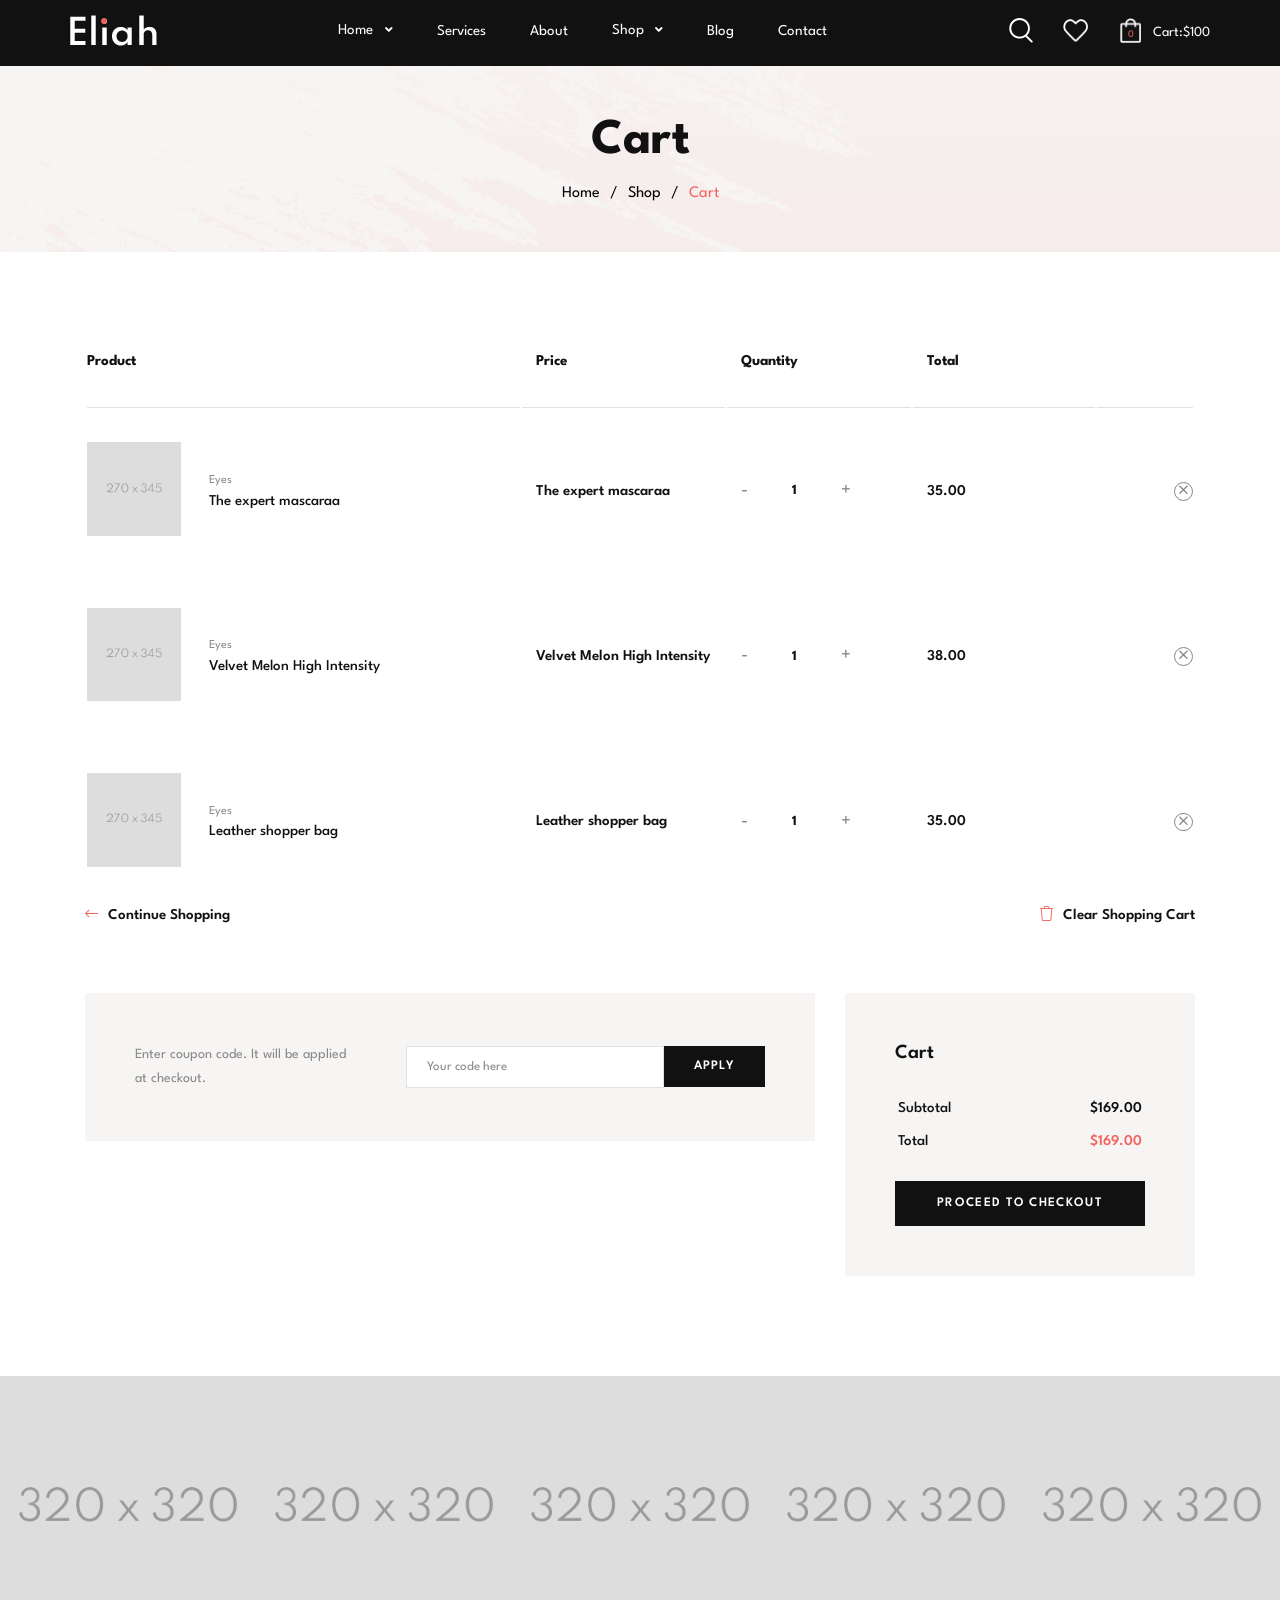
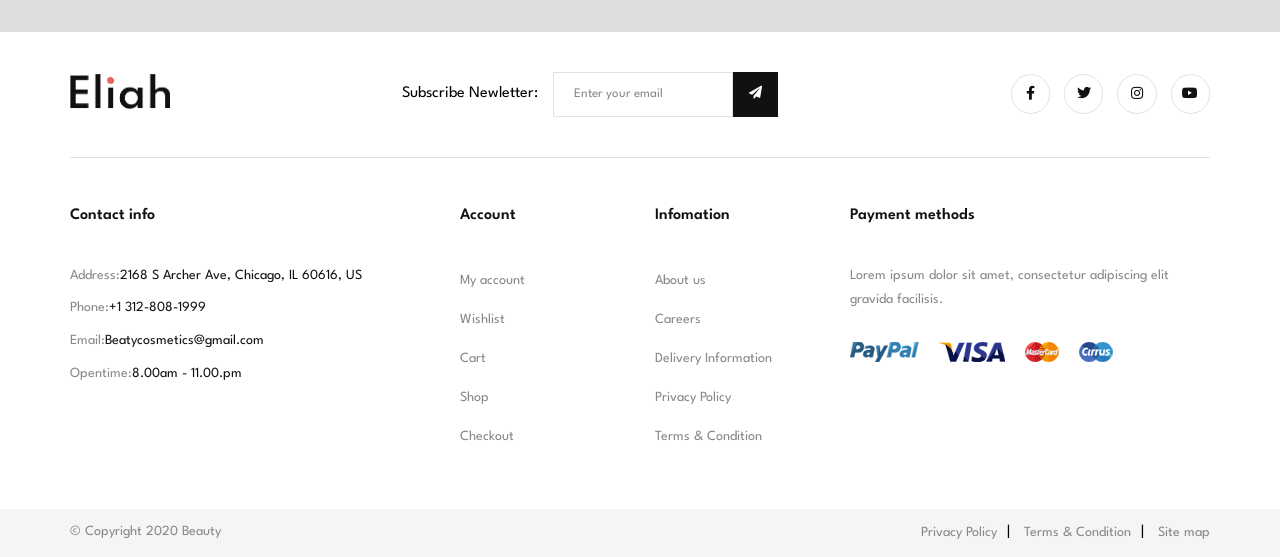
<file: cart.html>
<!DOCTYPE html>
<html lang="en">
  <head>
    <meta charset="UTF-8"/>
    <meta name="viewport" content="width=device-width, initial-scale=1.0, user-scalable=no"/>
    <meta http-equiv="X-UA-Compatible" content="ie=edge"/>
    <title>Cart</title>
    <link rel="stylesheet" href="https://fonts.googleapis.com/css2?family=Spartan:wght@300;400;500;700;900&amp;display=swap"/>
    <link rel="shortcut icon" type="image/png" href="./assets/images/fav.png"/>
    <!--build:css assets/css/styles.min.css-->
    <link rel="stylesheet" href="assets/css/bootstrap.css"/>
    <link rel="stylesheet" href="https://cdnjs.cloudflare.com/ajax/libs/animate.css/4.0.0/animate.min.css"/>
    <link rel="stylesheet" href="assets/css/slick.min.css"/>
    <link rel="stylesheet" href="assets/css/fontawesome.css"/>
    <link rel="stylesheet" href="assets/css/jquery.modal.min.css"/>
    <link rel="stylesheet" href="assets/css/bootstrap-drawer.min.css"/>
    <link rel="stylesheet" href="assets/css/style.css"/>
    <!--endbuild-->
  </head>
  <body>
    <div class="menu -style-3">
      <div class="container">
        <div class="menu__wrapper"><a href="/index.html"><img src="assets/images/logo-white.png" alt="Logo"/></a>
              <div class="navigator -white">
                <ul>
                  <li class="relative"><a href="">Home<span class="dropable-icon"><i class="fas fa-angle-down"></i></span></a>
                    <ul class="dropdown-menu">
                      <li><a href="">Beauty Salon</a></li>
                      <li><a href="homepage2.html">Makeup Salon</a></li>
                      <li><a href="homepage3.html">Natural Shop</a></li>
                      <li><a href="homepage4.html">Spa Shop</a></li>
                      <li><a href="homepage5.html">Mask Shop</a></li>
                      <li><a href="homepage6.html">Skincare Shop</a></li>
                    </ul>
                  </li>
                  <li><a href="services.html">Services</a></li>
                  <li><a href="about.html">About</a></li>
                  <li><a href="shop-fullwidth-4col.html">Shop<span class="dropable-icon"><i class="fas fa-angle-down"></i></span></a>
                    <ul class="dropdown-menu -wide">
                      <ul class="dropdown-menu__col">
                        <li><a href="shop-fullwidth-4col.html">Shop Fullwidth 4 Columns</a></li>
                        <li><a href="shop-fullwidth-5col.html">Shop Fullwidth 5 Columns</a></li>
                        <li><a href="shop-fullwidth-left-sidebar.html">Shop Fullwidth Left Sidebar</a></li>
                        <li><a href="shop-fullwidth-right-sidebar.html">Shop Fullwidth Right Sidebar</a></li>
                      </ul>
                      <ul class="dropdown-menu__col">
                        <li><a href="shop-grid-4col.html">Shop grid 4 Columns</a></li>
                        <li><a href="shop-grid-3col.html">Shop Grid 3 Columns</a></li>
                        <li><a href="shop-grid-sidebar.html">Shop Grid Sideber</a></li>
                        <li><a href="shop-list-sidebar.html">Shop List Sidebar</a></li>
                      </ul>
                      <ul class="dropdown-menu__col">
                        <li><a href="product-detail.html">Product Detail</a></li>
                        <li><a href="cart.html">Shopping cart</a></li>
                        <li><a href="checkout.html">Checkout</a></li>
                        <li><a href="wishlist.html">Wish list</a></li>
                      </ul>
                      <ul class="dropdown-menu__col -banner"><a href="shop-fullwidth-4col.html"><img src="assets/images/header/dropdown-menu-banner.png" alt="New product banner"/></a></ul>
                    </ul>
                  </li>
                  <li><a href="blog.html">Blog</a></li>
                  <li><a href="contact.html">Contact</a></li>
                </ul>
              </div>
              <div class="menu-functions -white"><a class="menu-icon -search" href="#"><img src="assets/images/header/search-icon-white.png" alt="Search icon"/></a>
                <div class="search-box">
                  <form>
                    <input type="text" placeholder="What are you looking for?" name="search"/>
                    <button><img src="assets/images/header/search-icon.png" alt="Search icon"/></button>
                  </form>
                </div><a class="menu-icon -wishlist" href="/wishlist.html"><img src="assets/images/header/wishlist-icon-white.png" alt="Wishlist icon"/></a>
                <div class="menu-cart"><a class="menu-icon -cart" href="#"><img src="assets/images/header/cart-icon-white.png" alt="Wishlist icon"/><span class="cart__quantity">0</span></a>
                  <h5>Cart:<span>$100</span></h5>
                </div><a class="menu-icon -navbar" href="#">
                  <div class="bar"></div>
                  <div class="bar"></div>
                  <div class="bar"></div></a>
              </div>
        </div>
      </div>
    </div>
    <div id="content">
          <div class="breadcrumb">
            <div class="container">
              <h2>Cart</h2>
              <ul><li>Home</li><li>Shop</li><li class="active">Cart</li></ul>
            </div>
          </div>
      <div class="shop">
        <div class="container">
          <div class="cart">
            <div class="container">
              <div class="cart__table">
                <div class="cart__table__wrapper">
                  <table>
                    <colgroup>
                      <col style="width: 40%"/>
                      <col style="width: 17%"/>
                      <col style="width: 17%"/>
                      <col style="width: 17%"/>
                      <col style="width: 9%"/>
                    </colgroup>
                    <thead>
                      <tr>
                        <th>Product</th>
                        <th>Price</th>
                        <th>Quantity</th>
                        <th>Total</th>
                        <th></th>
                      </tr>
                    </thead>
                    <tbody>
                      <tr>
                        <td>
                          <div class="cart-product">
                            <div class="cart-product__image"><img src="assets/images/product/1.png" alt="Product image"/></div>
                            <div class="cart-product__content">
                              <h5>eyes</h5><a href="product-detail.html">The expert mascaraa</a>
                            </div>
                          </div>
                        </td>
                        <td>The expert mascaraa</td>
                        <td>
                              <div class="quantity-controller ">
                                <div class="quantity-controller__btn -descrease">-</div>
                                <div class="quantity-controller__number">1</div>
                                <div class="quantity-controller__btn -increase">+</div>
                              </div>
                        </td>
                        <td>35.00</td>
                        <td><a href="#"><i class="fal fa-times"></i></a></td>
                      </tr>
                      <tr>
                        <td>
                          <div class="cart-product">
                            <div class="cart-product__image"><img src="assets/images/product/2.png" alt="Product image"/></div>
                            <div class="cart-product__content">
                              <h5>eyes</h5><a href="product-detail.html">Velvet Melon High Intensity</a>
                            </div>
                          </div>
                        </td>
                        <td>Velvet Melon High Intensity</td>
                        <td>
                              <div class="quantity-controller ">
                                <div class="quantity-controller__btn -descrease">-</div>
                                <div class="quantity-controller__number">1</div>
                                <div class="quantity-controller__btn -increase">+</div>
                              </div>
                        </td>
                        <td>38.00</td>
                        <td><a href="#"><i class="fal fa-times"></i></a></td>
                      </tr>
                      <tr>
                        <td>
                          <div class="cart-product">
                            <div class="cart-product__image"><img src="assets/images/product/3.png" alt="Product image"/></div>
                            <div class="cart-product__content">
                              <h5>eyes</h5><a href="product-detail.html">Leather shopper bag</a>
                            </div>
                          </div>
                        </td>
                        <td>Leather shopper bag</td>
                        <td>
                              <div class="quantity-controller ">
                                <div class="quantity-controller__btn -descrease">-</div>
                                <div class="quantity-controller__number">1</div>
                                <div class="quantity-controller__btn -increase">+</div>
                              </div>
                        </td>
                        <td>35.00</td>
                        <td><a href="#"><i class="fal fa-times"></i></a></td>
                      </tr>
                    </tbody>
                  </table>
                </div>
                <div class="cart__table__footer"><a href="shop-fullwidth-4col.html"><i class="fal fa-long-arrow-left"></i>Continue Shopping</a><a href="#"><i class="fal fa-trash"></i>Clear Shopping Cart</a></div>
              </div>
              <div class="cart__total">
                <div class="row">
                  <div class="col-12 col-md-8">
                    <div class="cart__total__discount">
                      <p>Enter coupon code. It will be applied at checkout.</p>
                      <div class="input-validator">
                        <form action="">
                          <input type="text" name="discountCode" placeholder="Your code here"/>
                              <button class="btn -dark">Apply
                              </button>
                        </form>
                      </div>
                    </div>
                  </div>
                  <div class="col-12 col-md-4">
                    <div class="cart__total__content">
                      <h3>Cart</h3>
                      <table>
                        <tbody>
                          <tr>
                            <th>Subtotal</th>
                            <td>$169.00</td>
                          </tr>
                          <tr>
                            <th>Total</th>
                            <td class="final-price">$169.00</td>
                          </tr>
                        </tbody>
                      </table><a class="btn -dark" href="/checkout.html">Proceed to checkout</a>
                    </div>
                  </div>
                </div>
              </div>
            </div>
          </div>
        </div>
      </div>
      <div class="instagram-two">
        <div class="instagram-two-slider"><a class="slider-item" href="https://www.instagram.com/"><img src="assets/images/instagram/InstagramTwo/1.png" alt="Instagram image"/></a><a class="slider-item" href="https://www.instagram.com/"><img src="assets/images/instagram/InstagramTwo/2.png" alt="Instagram image"/></a><a class="slider-item" href="https://www.instagram.com/"><img src="assets/images/instagram/InstagramTwo/3.png" alt="Instagram image"/></a><a class="slider-item" href="https://www.instagram.com/"><img src="assets/images/instagram/InstagramTwo/4.png" alt="Instagram image"/></a><a class="slider-item" href="https://www.instagram.com/"><img src="assets/images/instagram/InstagramTwo/5.png" alt="Instagram image"/></a><a class="slider-item" href="https://www.instagram.com/"><img src="assets/images/instagram/InstagramTwo/6.png" alt="Instagram image"/></a>
        </div>
      </div>
      <div class="footer-one">
        <div class="container">
          <div class="footer-one__header">
            <div class="footer-one__header__logo"><a href="/homepages/homepage1"><img src="assets/images/logo.png" alt="Logo"/></a></div>
            <div class="footer-one__header__newsletter"><span>Subscribe Newletter:</span>
              <div class="footer-one-newsletter">
                <div class="subscribe-form">
                  <div class="mc-form">
                    <input type="text" placeholder="Enter your email"/>
                          <button class="btn "><i class="fas fa-paper-plane"></i>
                          </button>
                  </div>
                </div>
              </div>
            </div>
            <div class="footer-one__header__social">
                    <div class="social-icons -border">
                      <ul>
                        <li><a href="https://www.facebook.com/" style="'color: undefined'"><i class="fab fa-facebook-f"></i></a></li>
                        <li><a href="https://twitter.com" style="'color: undefined'"><i class="fab fa-twitter"></i></a></li>
                        <li><a href="https://instagram.com/" style="'color: undefined'"><i class="fab fa-instagram"> </i></a></li>
                        <li><a href="https://www.youtube.com/" style="'color: undefined'"><i class="fab fa-youtube"></i></a></li>
                      </ul>
                    </div>
            </div>
          </div>
          <div class="footer-one__body">
            <div class="row">
              <div class="col-12 col-md-6 col-lg-4">
                <div class="footer__section -info">
                  <h5 class="footer-title">Contact info</h5>
                  <p>Address:<span>2168 S Archer Ave, Chicago, IL 60616, US</span></p>
                  <p>Phone:<span>+1 312-808-1999</span></p>
                  <p>Email:<span>Beatycosmetics@gmail.com</span></p>
                  <p>Opentime:<span>8.00am - 11.00.pm</span></p>
                </div>
              </div>
              <div class="col-12 col-md-6 col-lg-4">
                <div class="footer__section -links">
                  <div class="row">
                    <div class="col-12 col-sm-6">
                      <h5 class="footer-title">Account</h5>
                      <ul>
                        <li><a href="#">My account</a></li>
                        <li><a href="wishlist.html">Wishlist</a></li>
                        <li><a href="cart">Cart</a></li>
                        <li><a href="fullwidth-4col">Shop</a></li>
                        <li><a href="checkout">Checkout</a></li>
                      </ul>
                    </div>
                    <div class="col-12 col-sm-6">
                      <h5 class="footer-title">Infomation</h5>
                      <ul>
                        <li><a href="about.html">About us</a></li>
                        <li><a href="contact.html">Careers</a></li>
                        <li><a href="contact.html">Delivery Information</a></li>
                        <li><a href="contact.html">Privacy Policy</a></li>
                        <li><a href="contact.html">Terms &amp; Condition</a></li>
                      </ul>
                    </div>
                  </div>
                </div>
              </div>
              <div class="col-12 col-lg-4">
                <div class="footer__section -payment">
                  <h5 class="footer-title">Payment methods</h5>
                  <p> Lorem ipsum dolor sit amet, consectetur adipiscing elit gravida facilisis.</p>
                  <div class="payment-methods"><img src="assets/images/footer/payment.png" alt="Payment methods"/></div>
                </div>
              </div>
            </div>
          </div>
        </div>
        <div class="footer-one__footer">
          <div class="container">
            <div class="footer-one__footer__wrapper">
              <p>© Copyright 2020 Beauty</p>
              <ul>
                <li><a href="contact.html">Privacy Policy</a></li>
                <li><a href="contact.html">Terms &amp; Condition</a></li>
                <li><a href="contact.html">Site map</a></li>
              </ul>
            </div>
          </div>
        </div>
      </div>
      <div class="drawer drawer-right slide" id="cart-drawer" tabindex="-1" role="dialog" aria-labelledby="drawer-demo-title" aria-hidden="true">
        <div class="drawer-content drawer-content-scrollable" role="document">
          <div class="drawer-body">
            <div class="cart-sidebar">
              <div class="cart-items__wrapper">
                <h2>Shopping cart</h2>
                <div class="cart-item">
                  <div class="cart-item__image"><img src="assets/images/product/1.png" alt="Product image"/></div>
                  <div class="cart-item__info"><a href="/product-detail.html">The expert mascaraa</a>
                    <h5>$35.00</h5>
                    <p>Quantity:<span> 1</span></p>
                  </div><a class="cart-item__remove" href="#"><i class="fal fa-times"></i></a>
                </div>
                <div class="cart-item">
                  <div class="cart-item__image"><img src="assets/images/product/3.png" alt="Product image"/></div>
                  <div class="cart-item__info"><a href="/product-detail.html">Velvet Melon High Intensity</a>
                    <h5>$38.00</h5>
                    <p>Quantity:<span> 1</span></p>
                  </div><a class="cart-item__remove" href="#"><i class="fal fa-times"></i></a>
                </div>
                <div class="cart-items__total">
                  <div class="cart-items__total__price">
                    <h5>Total</h5><span>$73.00</span>
                  </div>
                  <div class="cart-items__total__buttons"><a class="btn -dark" href="cart.html">View cart</a><a class="btn -red" href="checkout.html">Checkout</a>
                  </div>
                </div>
              </div>
            </div>
          </div>
        </div>
      </div>
      <div class="drawer drawer-right slide" id="mobile-menu-drawer" tabindex="-1" role="dialog" aria-labelledby="drawer-demo-title" aria-hidden="true">
        <div class="drawer-content drawer-content-scrollable" role="document">
          <div class="drawer-body">
            <div class="cart-sidebar">
              <div class="cart-items__wrapper">
                <div class="navigation-sidebar">
                  <div class="search-box">
                    <form>
                      <input type="text" placeholder="What are you looking for?"/>
                      <button><img src="assets/images/header/search-icon.png" alt="Search icon"/></button>
                    </form>
                  </div>
                  <div class="navigator-mobile">
                    <ul>
                      <li class="relative"><a class="dropdown-menu-controller" href="#">Home<span class="dropable-icon"><i class="fas fa-angle-down"></i></span></a>
                        <ul class="dropdown-menu">
                          <li><a href="homepages/homepage1.html">Beauty Salon</a></li>
                          <li><a href="homepages/homepage2.html">Makeup Salon</a></li>
                          <li><a href="homepages/homepage3.html">Natural Shop</a></li>
                          <li><a href="homepages/homepage4.html">Spa Shop</a></li>
                          <li><a href="homepages/homepage5.html">Mask Shop</a></li>
                          <li><a href="homepages/homepage6.html">Skincare Shop</a></li>
                        </ul>
                      </li>
                      <li><a href="services.html">Services</a></li>
                      <li><a href="about.html">About</a></li>
                      <li><a class="dropdown-menu-controller" href="#">Shop<span class="dropable-icon"><i class="fas fa-angle-down"></i></span></a>
                        <ul class="dropdown-menu">
                          <ul class="dropdown-menu__col">
                            <li><a href="shop-fullwidth-4col.html">Shop Fullwidth 4 Columns</a></li>
                            <li><a href="shop-fullwidth-5col.html">Shop Fullwidth 5 Columns</a></li>
                            <li><a href="shop-fullwidth-left-sidebar.html">Shop Fullwidth Left Sidebar</a></li>
                            <li><a href="shop-fullwidth-right-sidebar.html">Shop Fullwidth Right Sidebar</a></li>
                          </ul>
                          <ul class="dropdown-menu__col">
                            <li><a href="shop-grid-4col.html">Shop grid 4 Columns</a></li>
                            <li><a href="shop-grid-3col.html">Shop Grid 3 Columns</a></li>
                            <li><a href="shop-grid-sidebar.html">Shop Grid Sideber</a></li>
                            <li><a href="shop-list-sidebar.html">Shop List Sidebar</a></li>
                          </ul>
                          <ul class="dropdown-menu__col">
                            <li><a href="#">Product Detail</a></li>
                            <li><a href="cart.html">Shopping cart</a></li>
                            <li><a href="checkout.html">Checkout</a></li>
                            <li><a href="wishlist.html">Wish list</a></li>
                          </ul>
                          <ul class="dropdown-menu__col -banner"><a href="shop-fullwidth-4col.html"><img src="assets/images/header/dropdown-menu-banner.png" alt="New product banner.html"/></a></ul>
                        </ul>
                      </li>
                      <li><a href="blog.html">Blog</a></li>
                      <li><a href="contact.html">Contact</a></li>
                    </ul>
                  </div>
                  <div class="navigation-sidebar__footer">
                    <select class="customed-select -borderless" name="currency">
                      <option value="usd">USD</option>
                      <option value="vnd">VND</option>
                      <option value="yen">YEN</option>
                    </select>
                    <select class="customed-select -borderless" name="currency">
                      <option value="en">EN</option>
                      <option value="vi">VI</option>
                      <option value="jp">JP</option>
                    </select>
                  </div>
                        <div class="social-icons ">
                          <ul>
                            <li><a href="https://www.facebook.com/" style="'color: undefined'"><i class="fab fa-facebook-f"></i></a></li>
                            <li><a href="https://twitter.com" style="'color: undefined'"><i class="fab fa-twitter"></i></a></li>
                            <li><a href="https://instagram.com/" style="'color: undefined'"><i class="fab fa-instagram"> </i></a></li>
                            <li><a href="https://www.youtube.com/" style="'color: undefined'"><i class="fab fa-youtube"></i></a></li>
                          </ul>
                        </div>
                </div>
              </div>
            </div>
          </div>
        </div>
      </div>
      <div class="modal" id="quick-view-modal">
        <div class="product-quickview">
          <div class="row">
            <div class="col-12 col-md-6">
              <div class="product-detail__slide-one">
                <div class="slider-wrapper">
                  <div class="slider-item"><img src="assets/images/product/1.png" alt="Product image"/></div>
                  <div class="slider-item"><img src="assets/images/product/2.png" alt="Product image"/></div>
                  <div class="slider-item"><img src="assets/images/product/3.png" alt="Product image"/></div>
                  <div class="slider-item"><img src="assets/images/product/4.png" alt="Product image"/></div>
                </div>
              </div>
            </div>
            <div class="col-12 col-md-6">
                    <div class="product-detail__content">
                      <div class="product-detail__content__header">
                        <h5>eyes</h5>
                        <h2>The expert mascaraa</h2>
                      </div>
                      <div class="product-detail__content__header__comment-block">
                              <div class="rate"><i class="fas fa-star"></i><i class="fas fa-star"></i><i class="fas fa-star"></i><i class="fas fa-star"></i><i class="far fa-star"></i></div>
                        <p>03 review</p><a href="#">Write a reviews</a>
                      </div>
                      <h3>$35.00</h3>
                      <div class="divider"></div>
                      <div class="product-detail__content__footer">
                        <ul>
                          <li>Brand:gucci
                          </li>
                          <li>Product code: PM 01
                          </li>
                          <li>Reward point: 30
                          </li>
                          <li>Availability: In Stock</li>
                        </ul>
                        <div class="product-detail__colors"><span>Color:</span>
                          <div class="product-detail__colors__item" style="background-color: #8B0000"></div>
                          <div class="product-detail__colors__item" style="background-color: #4169E1"></div>
                        </div>
                        <div class="product-detail__controller">
                                <div class="quantity-controller -border -round">
                                  <div class="quantity-controller__btn -descrease">-</div>
                                  <div class="quantity-controller__number">2</div>
                                  <div class="quantity-controller__btn -increase">+</div>
                                </div>
                                <div class="add-to-cart -dark"><a class="btn -round -red" href="#"><i class="fas fa-shopping-bag"></i></a>
                                  <h5>Add to cart</h5>
                                </div>
                          <div class="product-detail__controler__actions"></div><a class="btn -round -white" href="#"><i class="fas fa-heart"></i></a>
                        </div>
                      </div>
                    </div>
            </div>
          </div>
        </div>
      </div>
    </div>
    <!--build:js assets/js/main.min.js-->
    <script src="./assets/js/jquery-3.5.1.min.js"></script>
    <script src="./assets/js/parallax.min.js"></script>
    <script src="./assets/js/slick.min.js"></script>
    <script src="./assets/js/jquery.validate.min.js"></script>
    <script src="./assets/js/jquery.modal.min.js"></script>
    <script src="./assets/js/bootstrap-drawer.min.js"></script>
    <script src="./assets/js/jquery.countdown.min.js"></script>
    <script src="./assets/js/main.min.js"></script>
    <!--endbuild-->
  </body>
</html>
</file>
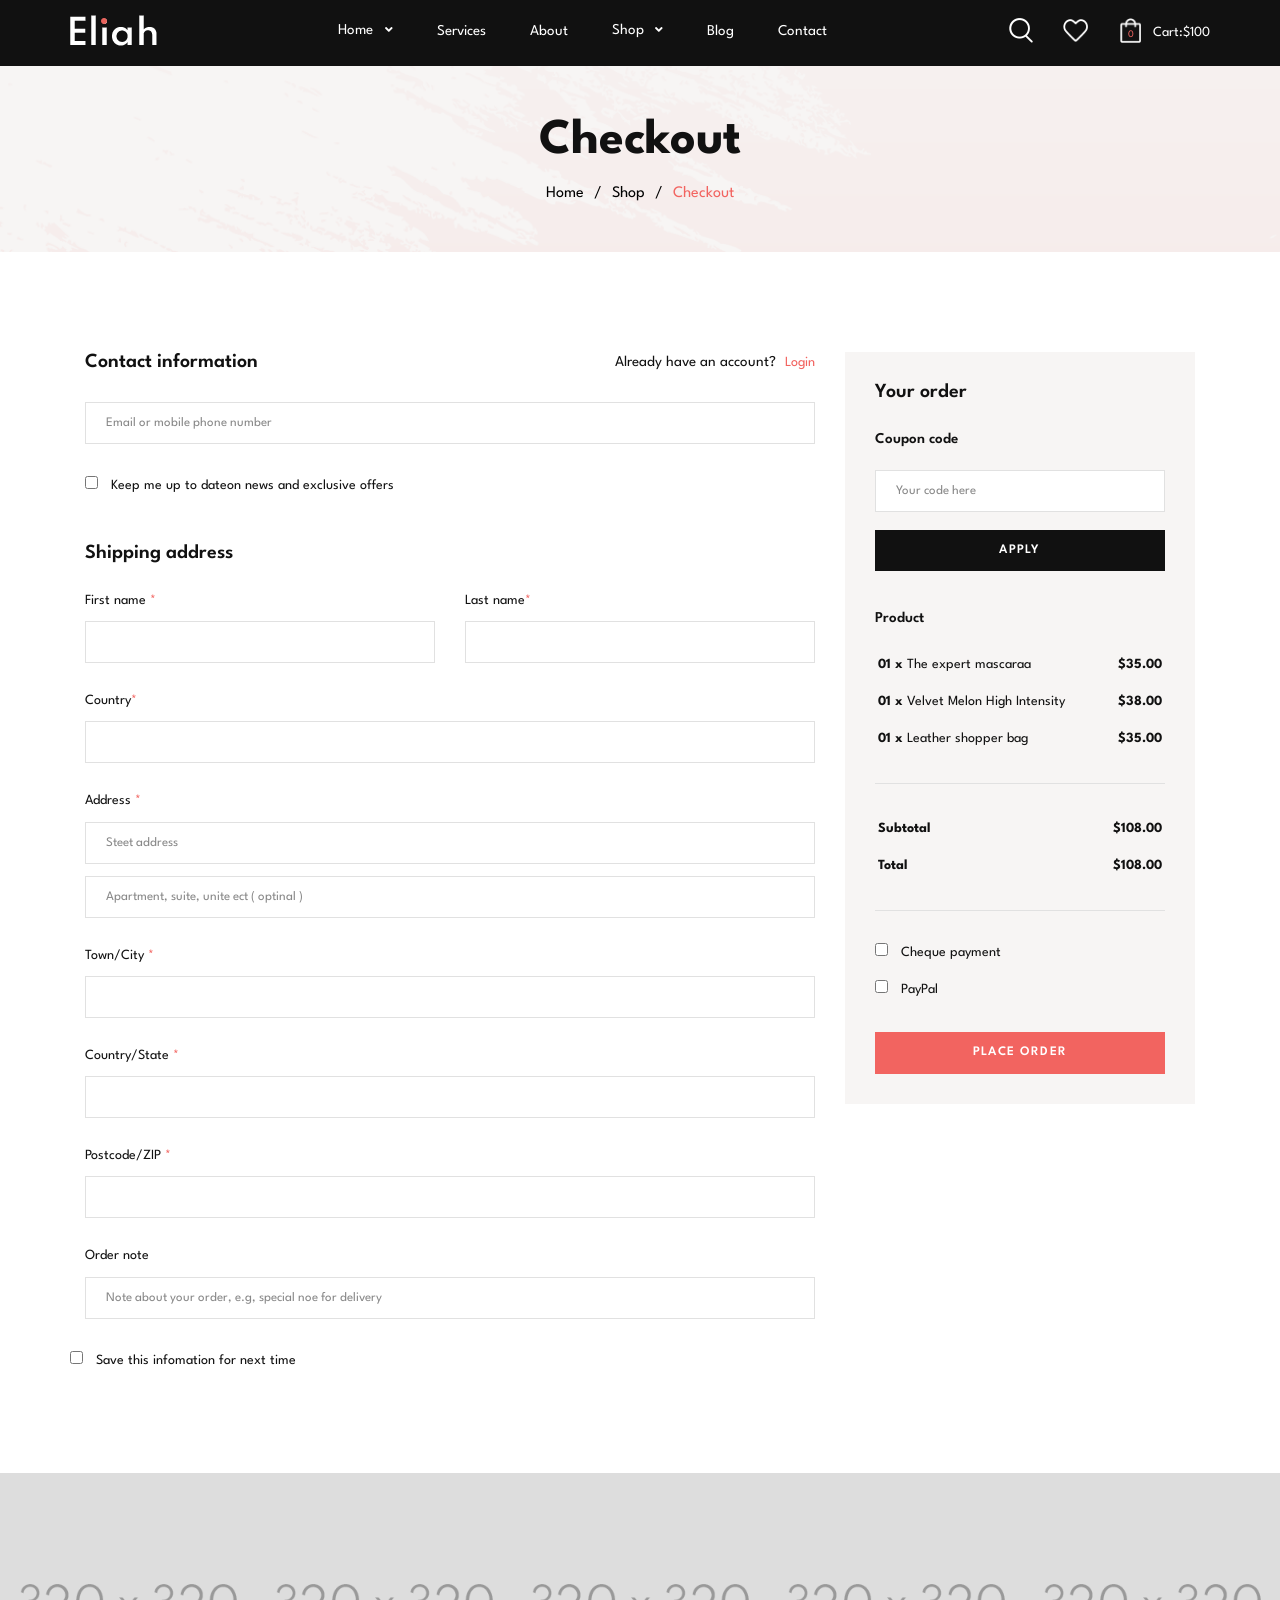
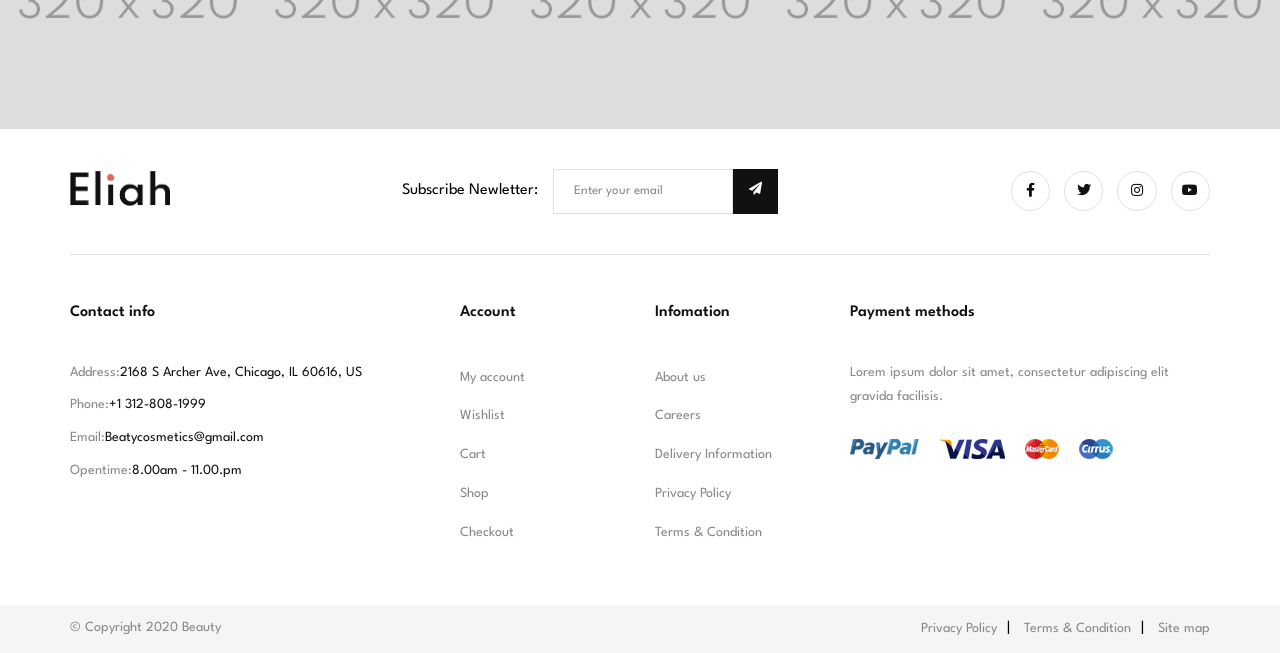
<file: checkout.html>
<!DOCTYPE html>
<html lang="en">
  <head>
    <meta charset="UTF-8"/>
    <meta name="viewport" content="width=device-width, initial-scale=1.0, user-scalable=no"/>
    <meta http-equiv="X-UA-Compatible" content="ie=edge"/>
    <title>Checkout</title>
    <link rel="stylesheet" href="https://fonts.googleapis.com/css2?family=Spartan:wght@300;400;500;700;900&amp;display=swap"/>
    <link rel="shortcut icon" type="image/png" href="./assets/images/fav.png"/>
    <!--build:css assets/css/styles.min.css-->
    <link rel="stylesheet" href="assets/css/bootstrap.css"/>
    <link rel="stylesheet" href="https://cdnjs.cloudflare.com/ajax/libs/animate.css/4.0.0/animate.min.css"/>
    <link rel="stylesheet" href="assets/css/slick.min.css"/>
    <link rel="stylesheet" href="assets/css/fontawesome.css"/>
    <link rel="stylesheet" href="assets/css/jquery.modal.min.css"/>
    <link rel="stylesheet" href="assets/css/bootstrap-drawer.min.css"/>
    <link rel="stylesheet" href="assets/css/style.css"/>
    <!--endbuild-->
  </head>
  <body>
    <div class="menu -style-3">
      <div class="container">
        <div class="menu__wrapper"><a href="/index.html"><img src="assets/images/logo-white.png" alt="Logo"/></a>
              <div class="navigator -white">
                <ul>
                  <li class="relative"><a href="">Home<span class="dropable-icon"><i class="fas fa-angle-down"></i></span></a>
                    <ul class="dropdown-menu">
                      <li><a href="">Beauty Salon</a></li>
                      <li><a href="homepage2.html">Makeup Salon</a></li>
                      <li><a href="homepage3.html">Natural Shop</a></li>
                      <li><a href="homepage4.html">Spa Shop</a></li>
                      <li><a href="homepage5.html">Mask Shop</a></li>
                      <li><a href="homepage6.html">Skincare Shop</a></li>
                    </ul>
                  </li>
                  <li><a href="services.html">Services</a></li>
                  <li><a href="about.html">About</a></li>
                  <li><a href="shop-fullwidth-4col.html">Shop<span class="dropable-icon"><i class="fas fa-angle-down"></i></span></a>
                    <ul class="dropdown-menu -wide">
                      <ul class="dropdown-menu__col">
                        <li><a href="shop-fullwidth-4col.html">Shop Fullwidth 4 Columns</a></li>
                        <li><a href="shop-fullwidth-5col.html">Shop Fullwidth 5 Columns</a></li>
                        <li><a href="shop-fullwidth-left-sidebar.html">Shop Fullwidth Left Sidebar</a></li>
                        <li><a href="shop-fullwidth-right-sidebar.html">Shop Fullwidth Right Sidebar</a></li>
                      </ul>
                      <ul class="dropdown-menu__col">
                        <li><a href="shop-grid-4col.html">Shop grid 4 Columns</a></li>
                        <li><a href="shop-grid-3col.html">Shop Grid 3 Columns</a></li>
                        <li><a href="shop-grid-sidebar.html">Shop Grid Sideber</a></li>
                        <li><a href="shop-list-sidebar.html">Shop List Sidebar</a></li>
                      </ul>
                      <ul class="dropdown-menu__col">
                        <li><a href="product-detail.html">Product Detail</a></li>
                        <li><a href="cart.html">Shopping cart</a></li>
                        <li><a href="checkout.html">Checkout</a></li>
                        <li><a href="wishlist.html">Wish list</a></li>
                      </ul>
                      <ul class="dropdown-menu__col -banner"><a href="shop-fullwidth-4col.html"><img src="assets/images/header/dropdown-menu-banner.png" alt="New product banner"/></a></ul>
                    </ul>
                  </li>
                  <li><a href="blog.html">Blog</a></li>
                  <li><a href="contact.html">Contact</a></li>
                </ul>
              </div>
              <div class="menu-functions -white"><a class="menu-icon -search" href="#"><img src="assets/images/header/search-icon-white.png" alt="Search icon"/></a>
                <div class="search-box">
                  <form>
                    <input type="text" placeholder="What are you looking for?" name="search"/>
                    <button><img src="assets/images/header/search-icon.png" alt="Search icon"/></button>
                  </form>
                </div><a class="menu-icon -wishlist" href="/wishlist.html"><img src="assets/images/header/wishlist-icon-white.png" alt="Wishlist icon"/></a>
                <div class="menu-cart"><a class="menu-icon -cart" href="#"><img src="assets/images/header/cart-icon-white.png" alt="Wishlist icon"/><span class="cart__quantity">0</span></a>
                  <h5>Cart:<span>$100</span></h5>
                </div><a class="menu-icon -navbar" href="#">
                  <div class="bar"></div>
                  <div class="bar"></div>
                  <div class="bar"></div></a>
              </div>
        </div>
      </div>
    </div>
    <div id="content">
          <div class="breadcrumb">
            <div class="container">
              <h2>Checkout</h2>
              <ul><li>Home</li><li>Shop</li><li class="active">Checkout</li></ul>
            </div>
          </div>
      <div class="shop">
        <div class="container">
          <div class="checkout">
            <div class="container">
              <div class="row">
                <div class="col-12 col-lg-8">
                  <form action="">
                    <div class="checkout__form">
                      <div class="checkout__form__contact">
                        <div class="checkout__form__contact__title">
                          <h5 class="checkout-title">Contact information</h5>
                          <p> Already have an account?<a href="#">Login</a></p>
                        </div>
                        <div class="input-validator">
                          <input type="text" name="contact" placeholder="Email or mobile phone number"/>
                        </div>
                        <label class="checkbox-label" for="subcribe-news">
                          <input type="checkbox" id="subcribe-news" name="subcribeNews"/>Keep me up to dateon news and exclusive offers
                        </label>
                      </div>
                      <div class="checkout__form__shipping">
                        <h5 class="checkout-title">Shipping address</h5>
                        <div class="row">
                          <div class="col-12 col-md-6">
                            <div class="input-validator">
                              <label>First name <span>*</span>
                                <input type="text" name="firstName"/>
                              </label>
                            </div>
                          </div>
                          <div class="col-12 col-md-6">
                            <div class="input-validator">
                              <label>Last name<span>*</span>
                                <input type="text" name="lastName"/>
                              </label>
                            </div>
                          </div>
                          <div class="col-12">
                            <div class="input-validator">
                              <label>Country<span>*</span>
                                <input type="text" name="country"/>
                              </label>
                            </div>
                          </div>
                          <div class="col-12">
                            <div class="input-validator">
                              <label>Address <span>*</span>
                                <input type="text" name="streetAddress" placeholder="Steet address"/>
                                <input type="text" name="apartment" placeholder="Apartment, suite, unite ect ( optinal )"/>
                              </label>
                            </div>
                          </div>
                          <div class="col-12">
                            <div class="input-validator">
                              <label>Town/City <span>*</span>
                                <input type="text" name="town"/>
                              </label>
                            </div>
                          </div>
                          <div class="col-12">
                            <div class="input-validator">
                              <label>Country/State <span>*</span>
                                <input type="text" name="state"/>
                              </label>
                            </div>
                          </div>
                          <div class="col-12">
                            <div class="input-validator">
                              <label>Postcode/ZIP <span>*</span>
                                <input type="text" name="zip"/>
                              </label>
                            </div>
                          </div>
                          <div class="col-12">
                            <div class="input-validator">
                              <label>Order note
                                <input type="text" name="note" placeholder="Note about your order, e.g, special noe for delivery"/>
                              </label>
                            </div>
                          </div>
                          <label class="checkbox-label" for="save">
                            <input id="save" type="checkbox" name="saveInfo"/>Save this infomation for next time
                          </label>
                        </div>
                      </div>
                    </div>
                  </form>
                </div>
                <div class="col-12 col-lg-4">
                  <div class="row">
                    <div class="col-12 col-md-6 col-lg-12 ml-auto">
                      <div class="checkout__total">
                        <h5 class="checkout-title">Your order</h5>
                        <form class="checkout__total__coupon">
                          <h5>Coupon code</h5>
                          <div class="input-validator">
                            <input type="text" placeholder="Your code here" name="coupon"/>
                          </div><a class="btn -dark" href="#">apply</a>
                        </form>
                        <div class="checkout__total__price">
                          <h5>Product</h5>
                          <table>
                            <colgroup>
                              <col style="width: 70%"/>
                              <col style="width: 30%"/>
                            </colgroup>
                            <tbody>
                              <tr>
                                <td><span>01 x </span>The expert mascaraa
                                </td>
                                <td>$35.00</td>
                              </tr>
                              <tr>
                                <td><span>01 x </span>Velvet Melon High Intensity
                                </td>
                                <td>$38.00</td>
                              </tr>
                              <tr>
                                <td><span>01 x </span>Leather shopper bag
                                </td>
                                <td>$35.00</td>
                              </tr>
                            </tbody>
                          </table>
                          <div class="checkout__total__price__total-count">
                            <table>
                              <tbody>
                                <tr>
                                  <td>Subtotal</td>
                                  <td>$108.00</td>
                                </tr>
                                <tr>
                                  <td>Total</td>
                                  <td>$108.00</td>
                                </tr>
                              </tbody>
                            </table>
                          </div>
                          <div class="checkout__total__price__payment">
                            <label class="checkbox-label" for="payment">
                              <input id="payment" type="checkbox" name="payment"/>Cheque payment
                            </label>
                            <label class="checkbox-label" htmlfor="paypal">
                              <input id="paypal" type="checkbox" name="paypal"/>PayPal
                            </label>
                          </div>
                        </div>
                            <button class="btn -red">Place order
                            </button>
                      </div>
                    </div>
                  </div>
                </div>
              </div>
            </div>
          </div>
        </div>
      </div>
      <div class="instagram-two">
        <div class="instagram-two-slider"><a class="slider-item" href="https://www.instagram.com/"><img src="assets/images/instagram/InstagramTwo/1.png" alt="Instagram image"/></a><a class="slider-item" href="https://www.instagram.com/"><img src="assets/images/instagram/InstagramTwo/2.png" alt="Instagram image"/></a><a class="slider-item" href="https://www.instagram.com/"><img src="assets/images/instagram/InstagramTwo/3.png" alt="Instagram image"/></a><a class="slider-item" href="https://www.instagram.com/"><img src="assets/images/instagram/InstagramTwo/4.png" alt="Instagram image"/></a><a class="slider-item" href="https://www.instagram.com/"><img src="assets/images/instagram/InstagramTwo/5.png" alt="Instagram image"/></a><a class="slider-item" href="https://www.instagram.com/"><img src="assets/images/instagram/InstagramTwo/6.png" alt="Instagram image"/></a>
        </div>
      </div>
      <div class="footer-one">
        <div class="container">
          <div class="footer-one__header">
            <div class="footer-one__header__logo"><a href="/homepages/homepage1"><img src="assets/images/logo.png" alt="Logo"/></a></div>
            <div class="footer-one__header__newsletter"><span>Subscribe Newletter:</span>
              <div class="footer-one-newsletter">
                <div class="subscribe-form">
                  <div class="mc-form">
                    <input type="text" placeholder="Enter your email"/>
                          <button class="btn "><i class="fas fa-paper-plane"></i>
                          </button>
                  </div>
                </div>
              </div>
            </div>
            <div class="footer-one__header__social">
                    <div class="social-icons -border">
                      <ul>
                        <li><a href="https://www.facebook.com/" style="'color: undefined'"><i class="fab fa-facebook-f"></i></a></li>
                        <li><a href="https://twitter.com" style="'color: undefined'"><i class="fab fa-twitter"></i></a></li>
                        <li><a href="https://instagram.com/" style="'color: undefined'"><i class="fab fa-instagram"> </i></a></li>
                        <li><a href="https://www.youtube.com/" style="'color: undefined'"><i class="fab fa-youtube"></i></a></li>
                      </ul>
                    </div>
            </div>
          </div>
          <div class="footer-one__body">
            <div class="row">
              <div class="col-12 col-md-6 col-lg-4">
                <div class="footer__section -info">
                  <h5 class="footer-title">Contact info</h5>
                  <p>Address:<span>2168 S Archer Ave, Chicago, IL 60616, US</span></p>
                  <p>Phone:<span>+1 312-808-1999</span></p>
                  <p>Email:<span>Beatycosmetics@gmail.com</span></p>
                  <p>Opentime:<span>8.00am - 11.00.pm</span></p>
                </div>
              </div>
              <div class="col-12 col-md-6 col-lg-4">
                <div class="footer__section -links">
                  <div class="row">
                    <div class="col-12 col-sm-6">
                      <h5 class="footer-title">Account</h5>
                      <ul>
                        <li><a href="#">My account</a></li>
                        <li><a href="wishlist.html">Wishlist</a></li>
                        <li><a href="cart">Cart</a></li>
                        <li><a href="fullwidth-4col">Shop</a></li>
                        <li><a href="checkout">Checkout</a></li>
                      </ul>
                    </div>
                    <div class="col-12 col-sm-6">
                      <h5 class="footer-title">Infomation</h5>
                      <ul>
                        <li><a href="about.html">About us</a></li>
                        <li><a href="contact.html">Careers</a></li>
                        <li><a href="contact.html">Delivery Information</a></li>
                        <li><a href="contact.html">Privacy Policy</a></li>
                        <li><a href="contact.html">Terms &amp; Condition</a></li>
                      </ul>
                    </div>
                  </div>
                </div>
              </div>
              <div class="col-12 col-lg-4">
                <div class="footer__section -payment">
                  <h5 class="footer-title">Payment methods</h5>
                  <p> Lorem ipsum dolor sit amet, consectetur adipiscing elit gravida facilisis.</p>
                  <div class="payment-methods"><img src="assets/images/footer/payment.png" alt="Payment methods"/></div>
                </div>
              </div>
            </div>
          </div>
        </div>
        <div class="footer-one__footer">
          <div class="container">
            <div class="footer-one__footer__wrapper">
              <p>© Copyright 2020 Beauty</p>
              <ul>
                <li><a href="contact.html">Privacy Policy</a></li>
                <li><a href="contact.html">Terms &amp; Condition</a></li>
                <li><a href="contact.html">Site map</a></li>
              </ul>
            </div>
          </div>
        </div>
      </div>
      <div class="drawer drawer-right slide" id="cart-drawer" tabindex="-1" role="dialog" aria-labelledby="drawer-demo-title" aria-hidden="true">
        <div class="drawer-content drawer-content-scrollable" role="document">
          <div class="drawer-body">
            <div class="cart-sidebar">
              <div class="cart-items__wrapper">
                <h2>Shopping cart</h2>
                <div class="cart-item">
                  <div class="cart-item__image"><img src="assets/images/product/1.png" alt="Product image"/></div>
                  <div class="cart-item__info"><a href="/product-detail.html">The expert mascaraa</a>
                    <h5>$35.00</h5>
                    <p>Quantity:<span> 1</span></p>
                  </div><a class="cart-item__remove" href="#"><i class="fal fa-times"></i></a>
                </div>
                <div class="cart-item">
                  <div class="cart-item__image"><img src="assets/images/product/3.png" alt="Product image"/></div>
                  <div class="cart-item__info"><a href="/product-detail.html">Velvet Melon High Intensity</a>
                    <h5>$38.00</h5>
                    <p>Quantity:<span> 1</span></p>
                  </div><a class="cart-item__remove" href="#"><i class="fal fa-times"></i></a>
                </div>
                <div class="cart-items__total">
                  <div class="cart-items__total__price">
                    <h5>Total</h5><span>$73.00</span>
                  </div>
                  <div class="cart-items__total__buttons"><a class="btn -dark" href="cart.html">View cart</a><a class="btn -red" href="checkout.html">Checkout</a>
                  </div>
                </div>
              </div>
            </div>
          </div>
        </div>
      </div>
      <div class="drawer drawer-right slide" id="mobile-menu-drawer" tabindex="-1" role="dialog" aria-labelledby="drawer-demo-title" aria-hidden="true">
        <div class="drawer-content drawer-content-scrollable" role="document">
          <div class="drawer-body">
            <div class="cart-sidebar">
              <div class="cart-items__wrapper">
                <div class="navigation-sidebar">
                  <div class="search-box">
                    <form>
                      <input type="text" placeholder="What are you looking for?"/>
                      <button><img src="assets/images/header/search-icon.png" alt="Search icon"/></button>
                    </form>
                  </div>
                  <div class="navigator-mobile">
                    <ul>
                      <li class="relative"><a class="dropdown-menu-controller" href="#">Home<span class="dropable-icon"><i class="fas fa-angle-down"></i></span></a>
                        <ul class="dropdown-menu">
                          <li><a href="homepages/homepage1.html">Beauty Salon</a></li>
                          <li><a href="homepages/homepage2.html">Makeup Salon</a></li>
                          <li><a href="homepages/homepage3.html">Natural Shop</a></li>
                          <li><a href="homepages/homepage4.html">Spa Shop</a></li>
                          <li><a href="homepages/homepage5.html">Mask Shop</a></li>
                          <li><a href="homepages/homepage6.html">Skincare Shop</a></li>
                        </ul>
                      </li>
                      <li><a href="services.html">Services</a></li>
                      <li><a href="about.html">About</a></li>
                      <li><a class="dropdown-menu-controller" href="#">Shop<span class="dropable-icon"><i class="fas fa-angle-down"></i></span></a>
                        <ul class="dropdown-menu">
                          <ul class="dropdown-menu__col">
                            <li><a href="shop-fullwidth-4col.html">Shop Fullwidth 4 Columns</a></li>
                            <li><a href="shop-fullwidth-5col.html">Shop Fullwidth 5 Columns</a></li>
                            <li><a href="shop-fullwidth-left-sidebar.html">Shop Fullwidth Left Sidebar</a></li>
                            <li><a href="shop-fullwidth-right-sidebar.html">Shop Fullwidth Right Sidebar</a></li>
                          </ul>
                          <ul class="dropdown-menu__col">
                            <li><a href="shop-grid-4col.html">Shop grid 4 Columns</a></li>
                            <li><a href="shop-grid-3col.html">Shop Grid 3 Columns</a></li>
                            <li><a href="shop-grid-sidebar.html">Shop Grid Sideber</a></li>
                            <li><a href="shop-list-sidebar.html">Shop List Sidebar</a></li>
                          </ul>
                          <ul class="dropdown-menu__col">
                            <li><a href="#">Product Detail</a></li>
                            <li><a href="cart.html">Shopping cart</a></li>
                            <li><a href="checkout.html">Checkout</a></li>
                            <li><a href="wishlist.html">Wish list</a></li>
                          </ul>
                          <ul class="dropdown-menu__col -banner"><a href="shop-fullwidth-4col.html"><img src="assets/images/header/dropdown-menu-banner.png" alt="New product banner.html"/></a></ul>
                        </ul>
                      </li>
                      <li><a href="blog.html">Blog</a></li>
                      <li><a href="contact.html">Contact</a></li>
                    </ul>
                  </div>
                  <div class="navigation-sidebar__footer">
                    <select class="customed-select -borderless" name="currency">
                      <option value="usd">USD</option>
                      <option value="vnd">VND</option>
                      <option value="yen">YEN</option>
                    </select>
                    <select class="customed-select -borderless" name="currency">
                      <option value="en">EN</option>
                      <option value="vi">VI</option>
                      <option value="jp">JP</option>
                    </select>
                  </div>
                        <div class="social-icons ">
                          <ul>
                            <li><a href="https://www.facebook.com/" style="'color: undefined'"><i class="fab fa-facebook-f"></i></a></li>
                            <li><a href="https://twitter.com" style="'color: undefined'"><i class="fab fa-twitter"></i></a></li>
                            <li><a href="https://instagram.com/" style="'color: undefined'"><i class="fab fa-instagram"> </i></a></li>
                            <li><a href="https://www.youtube.com/" style="'color: undefined'"><i class="fab fa-youtube"></i></a></li>
                          </ul>
                        </div>
                </div>
              </div>
            </div>
          </div>
        </div>
      </div>
      <div class="modal" id="quick-view-modal">
        <div class="product-quickview">
          <div class="row">
            <div class="col-12 col-md-6">
              <div class="product-detail__slide-one">
                <div class="slider-wrapper">
                  <div class="slider-item"><img src="assets/images/product/1.png" alt="Product image"/></div>
                  <div class="slider-item"><img src="assets/images/product/2.png" alt="Product image"/></div>
                  <div class="slider-item"><img src="assets/images/product/3.png" alt="Product image"/></div>
                  <div class="slider-item"><img src="assets/images/product/4.png" alt="Product image"/></div>
                </div>
              </div>
            </div>
            <div class="col-12 col-md-6">
                    <div class="product-detail__content">
                      <div class="product-detail__content__header">
                        <h5>eyes</h5>
                        <h2>The expert mascaraa</h2>
                      </div>
                      <div class="product-detail__content__header__comment-block">
                              <div class="rate"><i class="fas fa-star"></i><i class="fas fa-star"></i><i class="fas fa-star"></i><i class="fas fa-star"></i><i class="far fa-star"></i></div>
                        <p>03 review</p><a href="#">Write a reviews</a>
                      </div>
                      <h3>$35.00</h3>
                      <div class="divider"></div>
                      <div class="product-detail__content__footer">
                        <ul>
                          <li>Brand:gucci
                          </li>
                          <li>Product code: PM 01
                          </li>
                          <li>Reward point: 30
                          </li>
                          <li>Availability: In Stock</li>
                        </ul>
                        <div class="product-detail__colors"><span>Color:</span>
                          <div class="product-detail__colors__item" style="background-color: #8B0000"></div>
                          <div class="product-detail__colors__item" style="background-color: #4169E1"></div>
                        </div>
                        <div class="product-detail__controller">
                                <div class="quantity-controller -border -round">
                                  <div class="quantity-controller__btn -descrease">-</div>
                                  <div class="quantity-controller__number">2</div>
                                  <div class="quantity-controller__btn -increase">+</div>
                                </div>
                                <div class="add-to-cart -dark"><a class="btn -round -red" href="#"><i class="fas fa-shopping-bag"></i></a>
                                  <h5>Add to cart</h5>
                                </div>
                          <div class="product-detail__controler__actions"></div><a class="btn -round -white" href="#"><i class="fas fa-heart"></i></a>
                        </div>
                      </div>
                    </div>
            </div>
          </div>
        </div>
      </div>
    </div>
    <!--build:js assets/js/main.min.js-->
    <script src="./assets/js/jquery-3.5.1.min.js"></script>
    <script src="./assets/js/parallax.min.js"></script>
    <script src="./assets/js/slick.min.js"></script>
    <script src="./assets/js/jquery.validate.min.js"></script>
    <script src="./assets/js/jquery.modal.min.js"></script>
    <script src="./assets/js/bootstrap-drawer.min.js"></script>
    <script src="./assets/js/jquery.countdown.min.js"></script>
    <script src="./assets/js/main.min.js"></script>
    <!--endbuild-->
  </body>
</html>
</file>
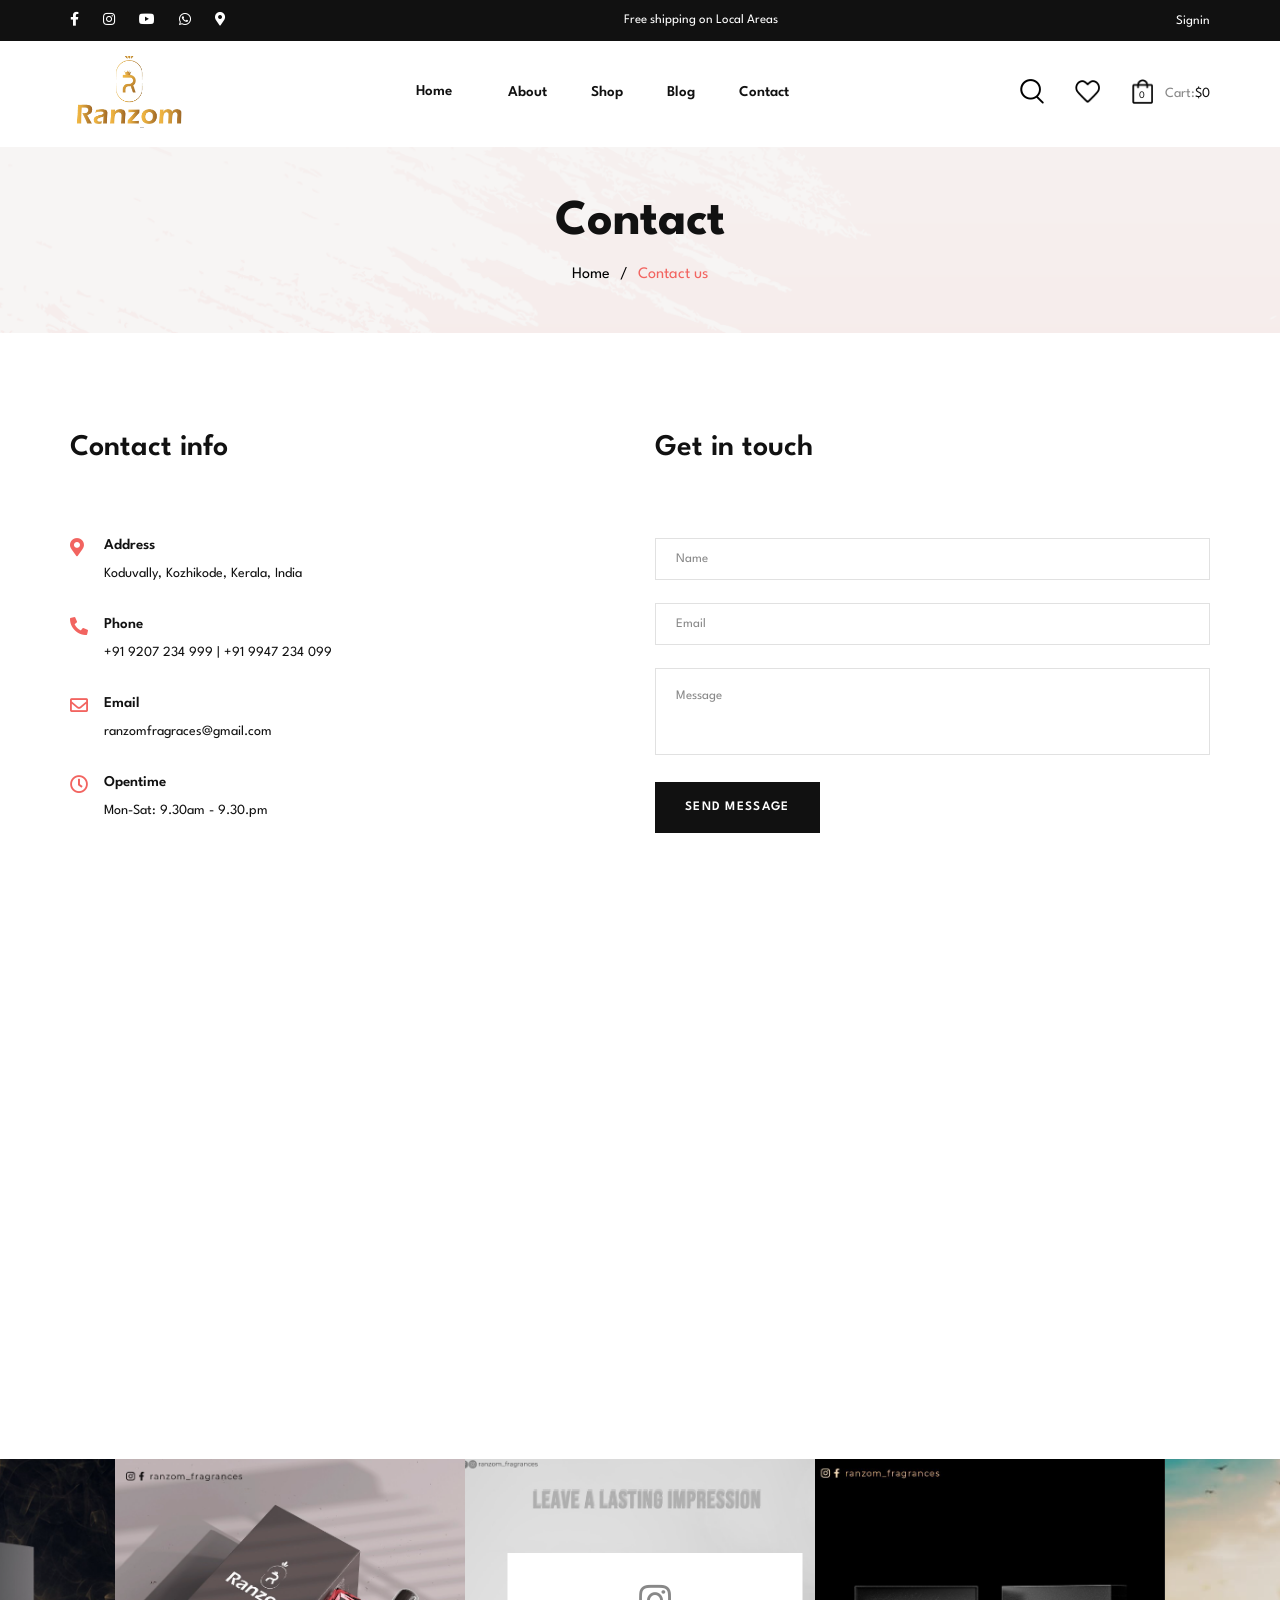
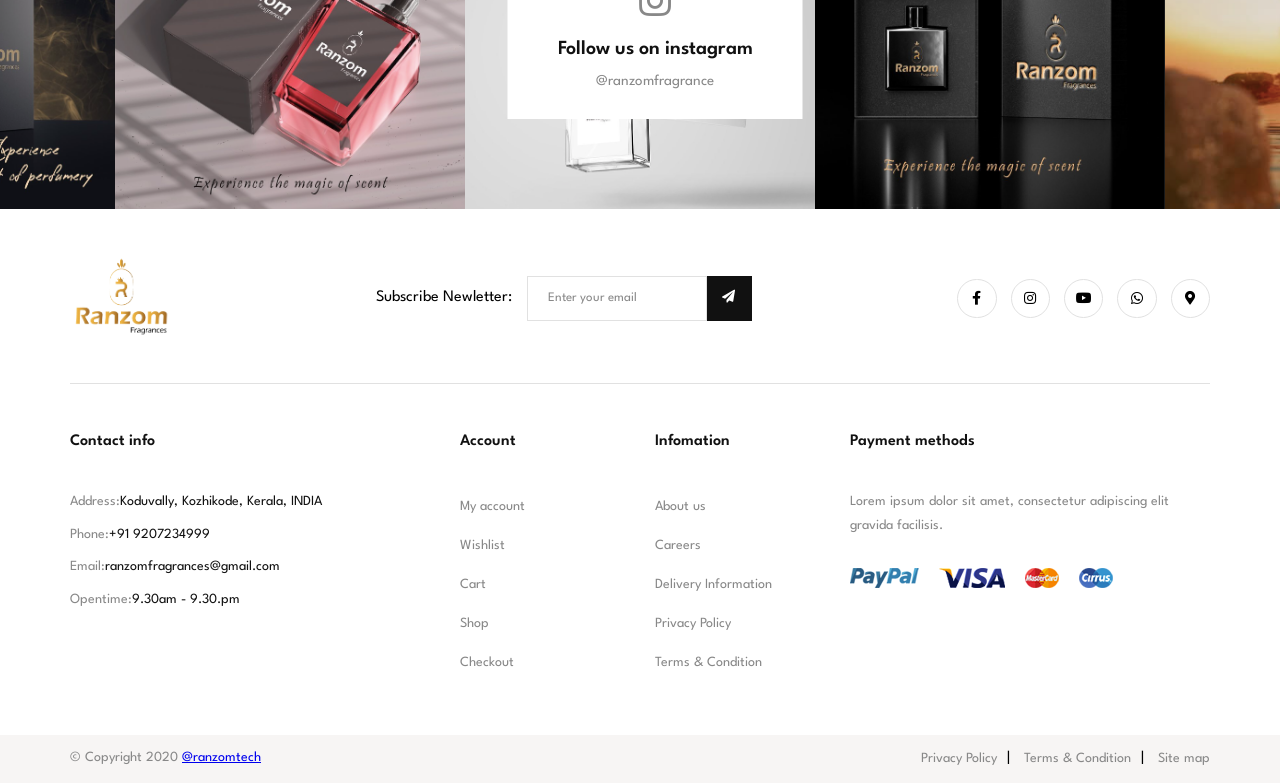
<file: contact.html>
<!DOCTYPE html>
<html lang="en">
  <head>
    <meta charset="UTF-8"/>
    <meta name="viewport" content="width=device-width, initial-scale=1.0, user-scalable=no"/>
    <meta http-equiv="X-UA-Compatible" content="ie=edge"/>
    <title>Contact</title>
    <link rel="stylesheet" href="https://fonts.googleapis.com/css2?family=Spartan:wght@300;400;500;700;900&amp;display=swap"/>
    <link rel="shortcut icon" type="image/png" href="./assets/images/fav.png"/>
    <!--build:css assets/css/styles.min.css-->
    <link rel="stylesheet" href="assets/css/bootstrap.css"/>
    <link rel="stylesheet" href="https://cdnjs.cloudflare.com/ajax/libs/animate.css/4.0.0/animate.min.css"/>
    <link rel="stylesheet" href="assets/css/slick.min.css"/>
    <link rel="stylesheet" href="assets/css/fontawesome.css"/>
    <link rel="stylesheet" href="assets/css/jquery.modal.min.css"/>
    <link rel="stylesheet" href="assets/css/bootstrap-drawer.min.css"/>
    <link rel="stylesheet" href="assets/css/style.css"/>
    <!--endbuild-->
  </head>
  <body>
    <div class="header -one">
      <div class="top-nav -style-1">
        <div class="container">
          <div class="top-nav__wrapper">
            <div class="top-nav-social">
              <div class="social-icons -white">
                <ul>
                  <li>
                    <a href="https://www.facebook.com/profile.php?id=100089250220983" target="_blank" style="color: white">
                      <i class="fab fa-facebook-f"></i>
                    </a>
                  </li>
                  <!-- <li><a href="https://twitter.com" style="color: white"><i class="fab fa-twitter"></i></a></li> -->
                  <li>
                    <a href="https://www.instagram.com/ranzomfragrance/" target="_blank" style="color: white">
                      <i class="fab fa-instagram"></i>
                    </a>
                  </li>
                  <li>
                    <a href="https://www.youtube.com/@JazaPerfumes" target="_blank" style="color: white">
                      <i class="fab fa-youtube"></i>
                    </a>
                  </li>
                  <li>
                    <a href="https://wa.me/919207234999" target="_blank" style="color: white">
                      <i class="fab fa-whatsapp"></i>
                    </a>
                  </li>
                  <li>
                    <a href="https://maps.app.goo.gl/ohSUhm6o4i1sytcW8" target="_blank" style="color: white">
                      <i class="fas fa-map-marker-alt"></i>
                    </a>
                  </li>
                </ul>
              </div>
            </div>
            <p class="top-nav-promo">Free shipping on Local Areas</p>
            <div class="top-nav-selections">
              <!-- <div class="top-nav-selections__item">
                <select class="customed-select -borderless -white" name="cur">
                  <option value="USD">USD</option>
                  <option value="JPY">JPY</option>
                  <option value="VND">VND</option>
                </select>
              </div> -->
              <!-- <div class="top-nav-selections__item">
                <select class="customed-select -borderless -white" name="lang">
                  <option value="EN">ENG</option>
                  <option value="JP">JAP</option>
                  <option value="VI">VIE</option>
                </select>
              </div> -->
              <div class="top-nav-selections__item"><a href="#">Signin</a></div>
            </div>
          </div>
        </div>
      </div>
      <div class="menu -style-1">
        <div class="container">
          <div class="menu__wrapper"><a class="menu-logo" href="index.html"><img src="assets/images/ranzomlogo.png" alt="Logo"/></a>
                  <div class="navigator ">
                    <ul>
                      <li class="relative"><a href="index.html">Home<span class="dropable-icon"></span></a>
                        
                      </li>
                      <!-- <li><a href="services.html">Services</a></li> -->
                      <li><a href="about.html">About</a></li>
                      <li><a href="shop-fullwidth-4col.html">Shop</a>
                        <ul class="dropdown-menu -wide">
                         
                          <!-- <ul class="dropdown-menu__col -banner"><a href="shop-fullwidth-4col.html"><img src="assets/images/header/dropdown-menu-banner.png" alt="New product banner"/></a></ul> -->
                        </ul>
                      </li>
                      <li><a href="blog.html">Blog</a></li>
                      <li><a href="contact.html">Contact</a></li>
                    </ul>
                  </div>
                  <div class="menu-functions "><a class="menu-icon -search" href="#"><img src="assets/images/header/search-icon.png" alt="Search icon"/></a>
                    <div class="search-box">
                      <form>
                        <input type="text" placeholder="What are you looking for?" name="search"/>
                        <button><img src="assets/images/header/search-icon.png" alt="Search icon"/></button>
                      </form>
                    </div><a class="menu-icon -wishlist" href="/wishlist.html"><img src="assets/images/header/wishlist-icon.png" alt="Wishlist icon"/></a>
                    <div class="menu-cart"><a class="menu-icon -cart" href="#"><img src="assets/images/header/cart-icon.png" alt="Wishlist icon"/><span class="cart__quantity">0</span></a>
                      <h5>Cart:<span>$0</span></h5>
                    </div><a class="menu-icon -navbar" href="#">
                      <div class="bar"></div>
                      <div class="bar"></div>
                      <div class="bar"></div></a>
                  </div>
          </div>
        </div>
      </div>
    </div>
    <div id="content">
          <div class="breadcrumb">
            <div class="container">
              <h2>Contact</h2>
              <ul><li>Home</li><li class="active">Contact us</li></ul>
            </div>
          </div>
      <div class="contact">
        <div class="container">
          <div class="row">
            <div class="col-12 col-md-6"> 
              <h3 class="contact-title">Contact info</h3>
              <div class="contact-info__item">
                <div class="contact-info__item__icon"><i class="fas fa-map-marker-alt"></i></div>
                <div class="contact-info__item__detail">
                  <h3>Address</h3>
                  <p>Koduvally, Kozhikode, Kerala, India</p>
                </div>
              </div>
              <div class="contact-info__item">
                <div class="contact-info__item__icon"><i class="fas fa-phone-alt"></i></div>
                <div class="contact-info__item__detail">
                  <h3>Phone</h3>
                  <p>+91 9207 234 999     |     +91 9947 234 099</p>
                </div>
              </div>
              <div class="contact-info__item">
                <div class="contact-info__item__icon"><i class="far fa-envelope"></i></div>
                <div class="contact-info__item__detail">
                  <h3>Email</h3>
                  <p>ranzomfragraces@gmail.com</p>
                </div>
              </div>
              <div class="contact-info__item">
                <div class="contact-info__item__icon"><i class="far fa-clock"></i></div>
                <div class="contact-info__item__detail">
                  <h3>Opentime</h3>
                  <p>Mon-Sat: 9.30am - 9.30.pm</p>
                </div>
              </div>
            </div>
            <div class="col-12 col-md-6">
              <h3 class="contact-title">Get in touch</h3>
              <div class="contact-form">
                <form>
                  <div class="input-validator">
                    <input type="text" name="name" placeholder="Name"/>
                  </div>
                  <div class="input-validator">
                    <input type="text" name="email" placeholder="Email"/>
                  </div>
                  <div class="input-validator">
                    <textarea name="message" id="" cols="30" rows="3" placeholder="Message"></textarea>
                  </div><a class="btn -dark" href="#">SEND MESSAGE</a>
                </form>
              </div>
            </div>
            <div class="col-12">
              <iframe src="https://www.google.com/maps/embed?pb=!1m18!1m12!1m3!1d3911.663730249811!2d75.90887947529525!3d11.35925388882718!2m3!1f0!2f0!3f0!3m2!1i1024!2i768!4f13.1!3m3!1m2!1s0x3ba6439216aae84f%3A0x316018f985e4b5fd!2sJAZA%20PERFUMES!5e0!3m2!1sen!2sin!4v1744268513157!5m2!1sen!2sin" width="100%" height="450" style="border:0; margin-top: 50px;" allowfullscreen="" loading="lazy" referrerpolicy="no-referrer-when-downgrade"></iframe>
            </div>
          </div>
        </div>
      </div>
    


      <div class="instagram-one">
        <div class="instagram-one__background"><a class="instagram-one__background__item" href="https://instagram.com/ranzomfragrance/"><img style="width: 350px; height: 350px;" src="assets/images/instagram/InstagramOne/ran1.png" alt="Instagram image"/></a><a class="instagram-one__background__item"  href="https://instagram.com/ranzomfragrance/"><img style="width: 350px; height: 350px;"  src="assets/images/instagram/InstagramOne/ran2.png" alt="Instagram image"/></a><a class="instagram-one__background__item" href="https://instagram.com/ranzomfragrance/"><img style="width: 350px; height: 350px;"  src="assets/images/instagram/InstagramOne/ran3.png" alt="Instagram image"/></a><a class="instagram-one__background__item"  href="https://instagram.com/ranzomfragrance/"><img style="width: 350px; height: 350px;"  src="assets/images/instagram/InstagramOne/ran4.png" alt="Instagram image"/></a><a class="instagram-one__background__item" href="https://instagram.com/ranzomfragrance/"><img style="width: 350px; height: 350px;"  src="assets/images/instagram/InstagramOne/ran5.png" alt="Instagram image"/></a><a class="instagram-one__background__item" href="https://instagram.com/ranzomfragrance/">
        </div><a class="instagram-one__content" href="https://www.instagram.com/ranzomfragrance/"><i class="fab fa-instagram"></i>
          <h5>Follow us on instagram</h5>
          <p>@ranzomfragrance</p></a>
      </div>


      <div class="footer-one">
        <div class="container">
          <div class="footer-one__header">
            <div class="footer-one__header__logo"><a href="/homepages/homepage1"><img src="assets/images/ranzomlogo.png" alt="Logo"/></a></div>
            <div class="footer-one__header__newsletter"><span>Subscribe Newletter:</span>
              <div class="footer-one-newsletter">
                <div class="subscribe-form">
                  <div class="mc-form">
                    <input type="text" placeholder="Enter your email"/>
                          <button class="btn "><i class="fas fa-paper-plane"></i>
                          </button>
                  </div>
                </div>
              </div>
            </div>
            <div class="footer-one__header__social">
              <div class="social-icons -border">
                <ul>
                  <li>
                    <a href="https://www.facebook.com/profile.php?id=100089250220983" style="color: black">
                      <i class="fab fa-facebook-f"></i>
                    </a>
                  </li>
                  <li>
                    <a href="https://www.instagram.com/ranzomfragrance/" style="color: black">
                      <i class="fab fa-instagram"></i>
                    </a>
                  </li>
                  <li>
                    <a href="https://www.youtube.com/@JazaPerfumes" style="color: black">
                      <i class="fab fa-youtube"></i>
                    </a>
                  </li>
                  <li>
                    <a href="http://wa.me/91920723999" style="color: black">
                      <i class="fab fa-whatsapp"></i>
                    </a>
                  </li>
                  <li>
                    <a href="https://maps.app.goo.gl/g4WchMFCdvkFHJUg7" style="color: black">
                      <i class="fas fa-map-marker-alt"></i>
                    </a>
                  </li>
                </ul>
              </div>
            </div>
            
          </div>





          <div class="footer-one__body">
            <div class="row">
              <div class="col-12 col-md-6 col-lg-4">
                <div class="footer__section -info">
                  <h5 class="footer-title">Contact info</h5>
                  <p>Address:<span>Koduvally, Kozhikode, Kerala, INDIA</span></p>
                  <p>Phone:<span>+91 9207234999</span></p>
                  <p>Email:<span>ranzomfragrances@gmail.com</span></p>
                  <p>Opentime:<span>9.30am - 9.30.pm</span></p>
                </div>
              </div>
              <div class="col-12 col-md-6 col-lg-4">
                <div class="footer__section -links">
                  <div class="row">
                    <div class="col-12 col-sm-6">
                      <h5 class="footer-title">Account</h5>
                      <ul>
                        <li><a href="#">My account</a></li>
                        <li><a href="wishlist.html">Wishlist</a></li>
                        <li><a href="cart">Cart</a></li>
                        <li><a href="fullwidth-4col">Shop</a></li>
                        <li><a href="checkout">Checkout</a></li>
                      </ul>
                    </div>
                    <div class="col-12 col-sm-6">
                      <h5 class="footer-title">Infomation</h5>
                      <ul>
                        <li><a href="about.html">About us</a></li>
                        <li><a href="contact.html">Careers</a></li>
                        <li><a href="contact.html">Delivery Information</a></li>
                        <li><a href="contact.html">Privacy Policy</a></li>
                        <li><a href="contact.html">Terms &amp; Condition</a></li>
                      </ul>
                    </div>
                  </div>
                </div>
              </div>
              <div class="col-12 col-lg-4">
                <div class="footer__section -payment">
                  <h5 class="footer-title">Payment methods</h5>
                  <p> Lorem ipsum dolor sit amet, consectetur adipiscing elit gravida facilisis.</p>
                  <div class="payment-methods"><img src="assets/images/footer/payment.png" alt="Payment methods"/></div>
                </div>
              </div>
            </div>
          </div>
        </div>
        <div class="footer-one__footer">
          <div class="container">
            <div class="footer-one__footer__wrapper">
              <p>© Copyright 2020 <a href="https://www.ranzomtech.com/" target="_blank">@ranzomtech</a></p>
              <ul>
                <li><a href="contact.html">Privacy Policy</a></li>
                <li><a href="contact.html">Terms &amp; Condition</a></li>
                <li><a href="contact.html">Site map</a></li>
              </ul>
            </div>
          </div>
        </div>
      </div>
      <div class="drawer drawer-right slide" id="cart-drawer" tabindex="-1" role="dialog" aria-labelledby="drawer-demo-title" aria-hidden="true">
        <div class="drawer-content drawer-content-scrollable" role="document">
          <div class="drawer-body">
            <div class="cart-sidebar">
              <div class="cart-items__wrapper">
                <h2>Shopping cart</h2>
                <div class="cart-item">
                  <div class="cart-item__image"><img src="assets/images/product/1.png" alt="Product image"/></div>
                  <div class="cart-item__info"><a href="/product-detail.html">The expert mascaraa</a>
                    <h5>$35.00</h5>
                    <p>Quantity:<span> 1</span></p>
                  </div><a class="cart-item__remove" href="#"><i class="fal fa-times"></i></a>
                </div>
                <div class="cart-item">
                  <div class="cart-item__image"><img src="assets/images/product/3.png" alt="Product image"/></div>
                  <div class="cart-item__info"><a href="/product-detail.html">Velvet Melon High Intensity</a>
                    <h5>$38.00</h5>
                    <p>Quantity:<span> 1</span></p>
                  </div><a class="cart-item__remove" href="#"><i class="fal fa-times"></i></a>
                </div>
                <div class="cart-items__total">
                  <div class="cart-items__total__price">
                    <h5>Total</h5><span>$73.00</span>
                  </div>
                  <div class="cart-items__total__buttons"><a class="btn -dark" href="cart.html">View cart</a><a class="btn -red" href="checkout.html">Checkout</a>
                  </div>
                </div>
              </div>
            </div>
          </div>
        </div>
      </div>
      <div class="drawer drawer-right slide" id="mobile-menu-drawer" tabindex="-1" role="dialog" aria-labelledby="drawer-demo-title" aria-hidden="true">
        <div class="drawer-content drawer-content-scrollable" role="document">
          <div class="drawer-body">
            <div class="cart-sidebar">
              <div class="cart-items__wrapper">
                <div class="navigation-sidebar">
                  <div class="search-box">
                    <form>
                      <input type="text" placeholder="What are you looking for?"/>
                      <button><img src="assets/images/header/search-icon.png" alt="Search icon"/></button>
                    </form>
                  </div>
                  <div class="navigator-mobile">
                    <ul>
                      <li class="relative"><a class="dropdown-menu-controller" href="#">Home<span class="dropable-icon"><i class="fas fa-angle-down"></i></span></a>
                        <ul class="dropdown-menu">
                          <li><a href="homepages/homepage1.html">Beauty Salon</a></li>
                          <li><a href="homepages/homepage2.html">Makeup Salon</a></li>
                          <li><a href="homepages/homepage3.html">Natural Shop</a></li>
                          <li><a href="homepages/homepage4.html">Spa Shop</a></li>
                          <li><a href="homepages/homepage5.html">Mask Shop</a></li>
                          <li><a href="homepages/homepage6.html">Skincare Shop</a></li>
                        </ul>
                      </li>
                      <li><a href="services.html">Services</a></li>
                      <li><a href="about.html">About</a></li>
                      <li><a class="dropdown-menu-controller" href="#">Shop<span class="dropable-icon"><i class="fas fa-angle-down"></i></span></a>
                        <ul class="dropdown-menu">
                          <ul class="dropdown-menu__col">
                            <li><a href="shop-fullwidth-4col.html">Shop Fullwidth 4 Columns</a></li>
                            <li><a href="shop-fullwidth-5col.html">Shop Fullwidth 5 Columns</a></li>
                            <li><a href="shop-fullwidth-left-sidebar.html">Shop Fullwidth Left Sidebar</a></li>
                            <li><a href="shop-fullwidth-right-sidebar.html">Shop Fullwidth Right Sidebar</a></li>
                          </ul>
                          <ul class="dropdown-menu__col">
                            <li><a href="shop-grid-4col.html">Shop grid 4 Columns</a></li>
                            <li><a href="shop-grid-3col.html">Shop Grid 3 Columns</a></li>
                            <li><a href="shop-grid-sidebar.html">Shop Grid Sideber</a></li>
                            <li><a href="shop-list-sidebar.html">Shop List Sidebar</a></li>
                          </ul>
                          <ul class="dropdown-menu__col">
                            <li><a href="#">Product Detail</a></li>
                            <li><a href="cart.html">Shopping cart</a></li>
                            <li><a href="checkout.html">Checkout</a></li>
                            <li><a href="wishlist.html">Wish list</a></li>
                          </ul>
                          <ul class="dropdown-menu__col -banner"><a href="shop-fullwidth-4col.html"><img src="assets/images/header/dropdown-menu-banner.png" alt="New product banner.html"/></a></ul>
                        </ul>
                      </li>
                      <li><a href="blog.html">Blog</a></li>
                      <li><a href="contact.html">Contact</a></li>
                    </ul>
                  </div>
                  <div class="navigation-sidebar__footer">
                    <select class="customed-select -borderless" name="currency">
                      <option value="usd">USD</option>
                      <option value="vnd">VND</option>
                      <option value="yen">YEN</option>
                    </select>
                    <select class="customed-select -borderless" name="currency">
                      <option value="en">EN</option>
                      <option value="vi">VI</option>
                      <option value="jp">JP</option>
                    </select>
                  </div>
                        <div class="social-icons ">
                          <ul>
                            <li><a href="https://www.facebook.com/" style="'color: undefined'"><i class="fab fa-facebook-f"></i></a></li>
                            <li><a href="https://twitter.com" style="'color: undefined'"><i class="fab fa-twitter"></i></a></li>
                            <li><a href="https://instagram.com/" style="'color: undefined'"><i class="fab fa-instagram"> </i></a></li>
                            <li><a href="https://www.youtube.com/" style="'color: undefined'"><i class="fab fa-youtube"></i></a></li>
                          </ul>
                        </div>
                </div>
              </div>
            </div>
          </div>
        </div>
      </div>
      <div class="modal" id="quick-view-modal">
        <div class="product-quickview">
          <div class="row">
            <div class="col-12 col-md-6">
              <div class="product-detail__slide-one">
                <div class="slider-wrapper">
                  <div class="slider-item"><img src="assets/images/product/1.png" alt="Product image"/></div>
                  <div class="slider-item"><img src="assets/images/product/2.png" alt="Product image"/></div>
                  <div class="slider-item"><img src="assets/images/product/3.png" alt="Product image"/></div>
                  <div class="slider-item"><img src="assets/images/product/4.png" alt="Product image"/></div>
                </div>
              </div>
            </div>
            <div class="col-12 col-md-6">
                    <div class="product-detail__content">
                      <div class="product-detail__content__header">
                        <h5>eyes</h5>
                        <h2>The expert mascaraa</h2>
                      </div>
                      <div class="product-detail__content__header__comment-block">
                              <div class="rate"><i class="fas fa-star"></i><i class="fas fa-star"></i><i class="fas fa-star"></i><i class="fas fa-star"></i><i class="far fa-star"></i></div>
                        <p>03 review</p><a href="#">Write a reviews</a>
                      </div>
                      <h3>$35.00</h3>
                      <div class="divider"></div>
                      <div class="product-detail__content__footer">
                        <ul>
                          <li>Brand:gucci
                          </li>
                          <li>Product code: PM 01
                          </li>
                          <li>Reward point: 30
                          </li>
                          <li>Availability: In Stock</li>
                        </ul>
                        <div class="product-detail__colors"><span>Color:</span>
                          <div class="product-detail__colors__item" style="background-color: #8B0000"></div>
                          <div class="product-detail__colors__item" style="background-color: #4169E1"></div>
                        </div>
                        <div class="product-detail__controller">
                                <div class="quantity-controller -border -round">
                                  <div class="quantity-controller__btn -descrease">-</div>
                                  <div class="quantity-controller__number">2</div>
                                  <div class="quantity-controller__btn -increase">+</div>
                                </div>
                                <div class="add-to-cart -dark"><a class="btn -round -red" href="#"><i class="fas fa-shopping-bag"></i></a>
                                  <h5>Add to cart</h5>
                                </div>
                          <div class="product-detail__controler__actions"></div><a class="btn -round -white" href="#"><i class="fas fa-heart"></i></a>
                        </div>
                      </div>
                    </div>
            </div>
          </div>
        </div>
      </div>
    </div>
    <!--build:js assets/js/main.min.js-->
    <script src="./assets/js/jquery-3.5.1.min.js"></script>
    <script src="./assets/js/parallax.min.js"></script>
    <script src="./assets/js/slick.min.js"></script>
    <script src="./assets/js/jquery.validate.min.js"></script>
    <script src="./assets/js/jquery.modal.min.js"></script>
    <script src="./assets/js/bootstrap-drawer.min.js"></script>
    <script src="./assets/js/jquery.countdown.min.js"></script>
    <script src="./assets/js/main.min.js"></script>
    <!--endbuild-->
  </body>
</html>
</file>
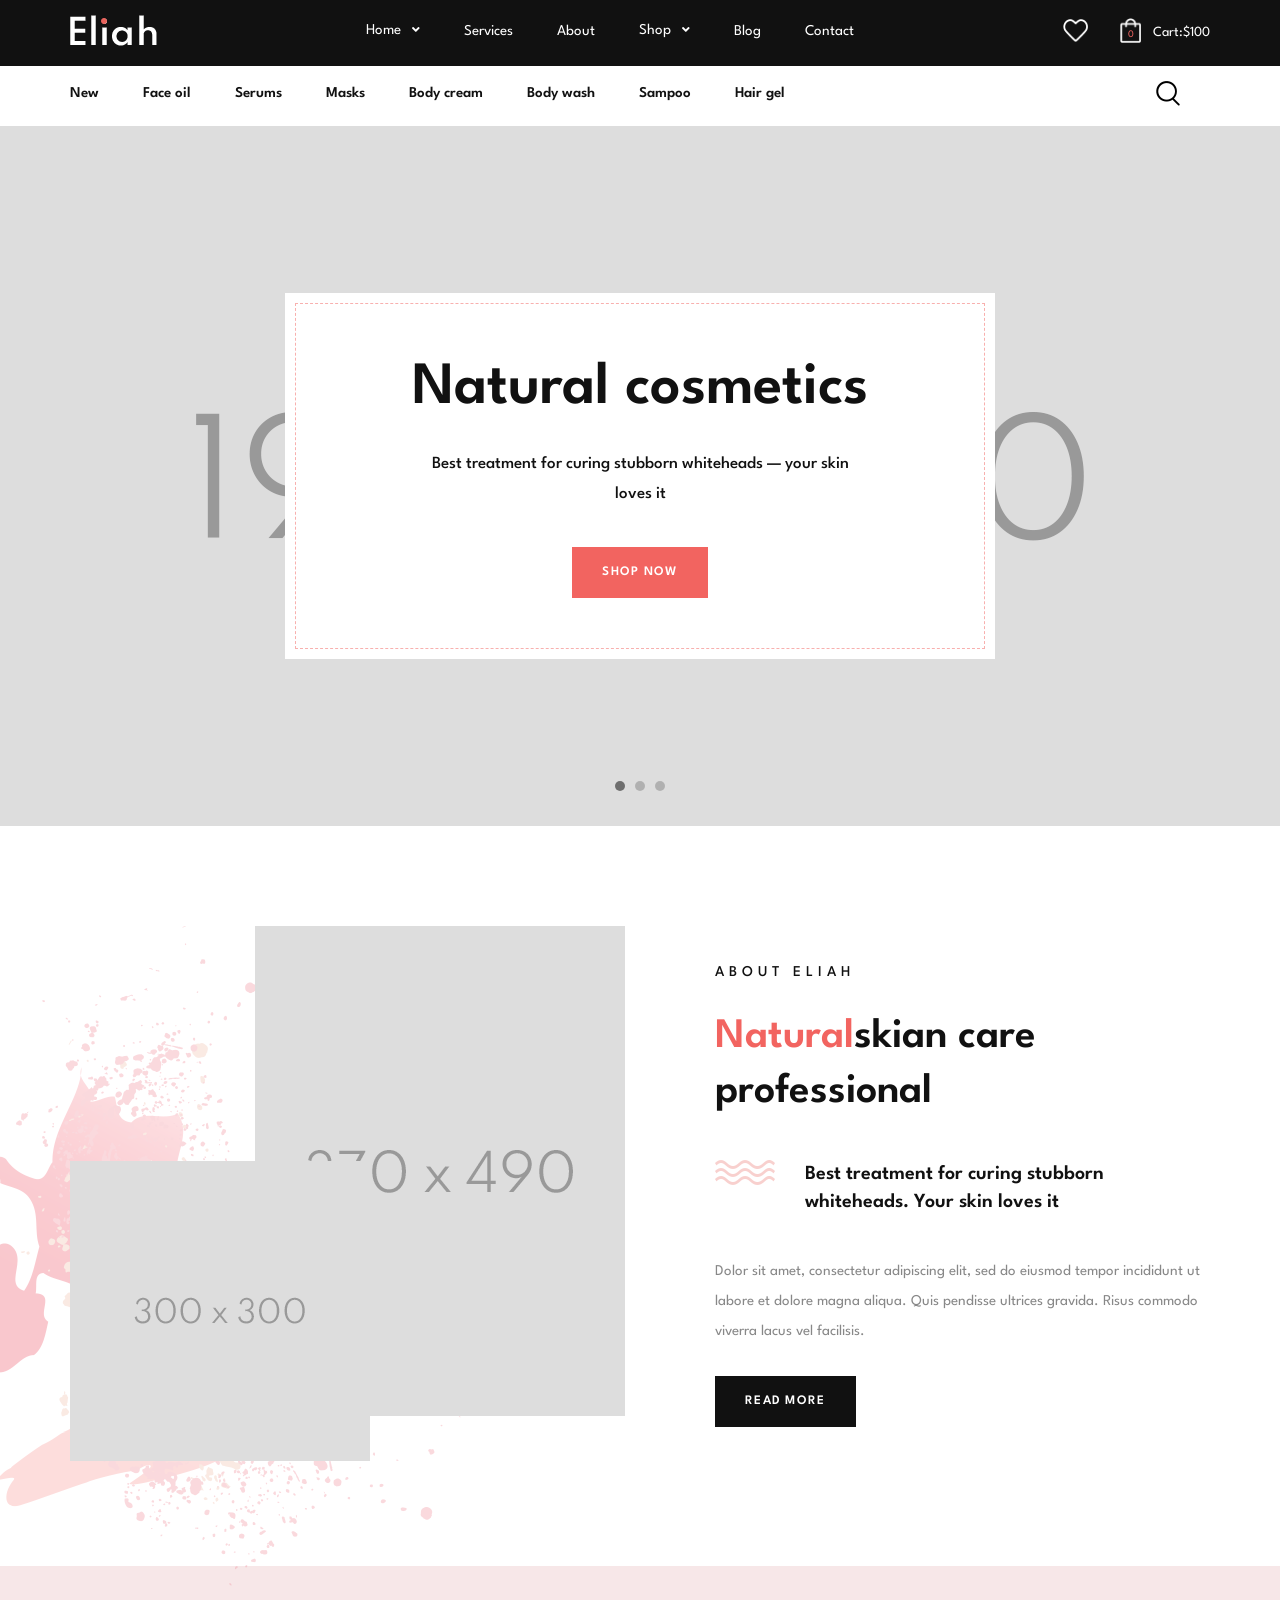
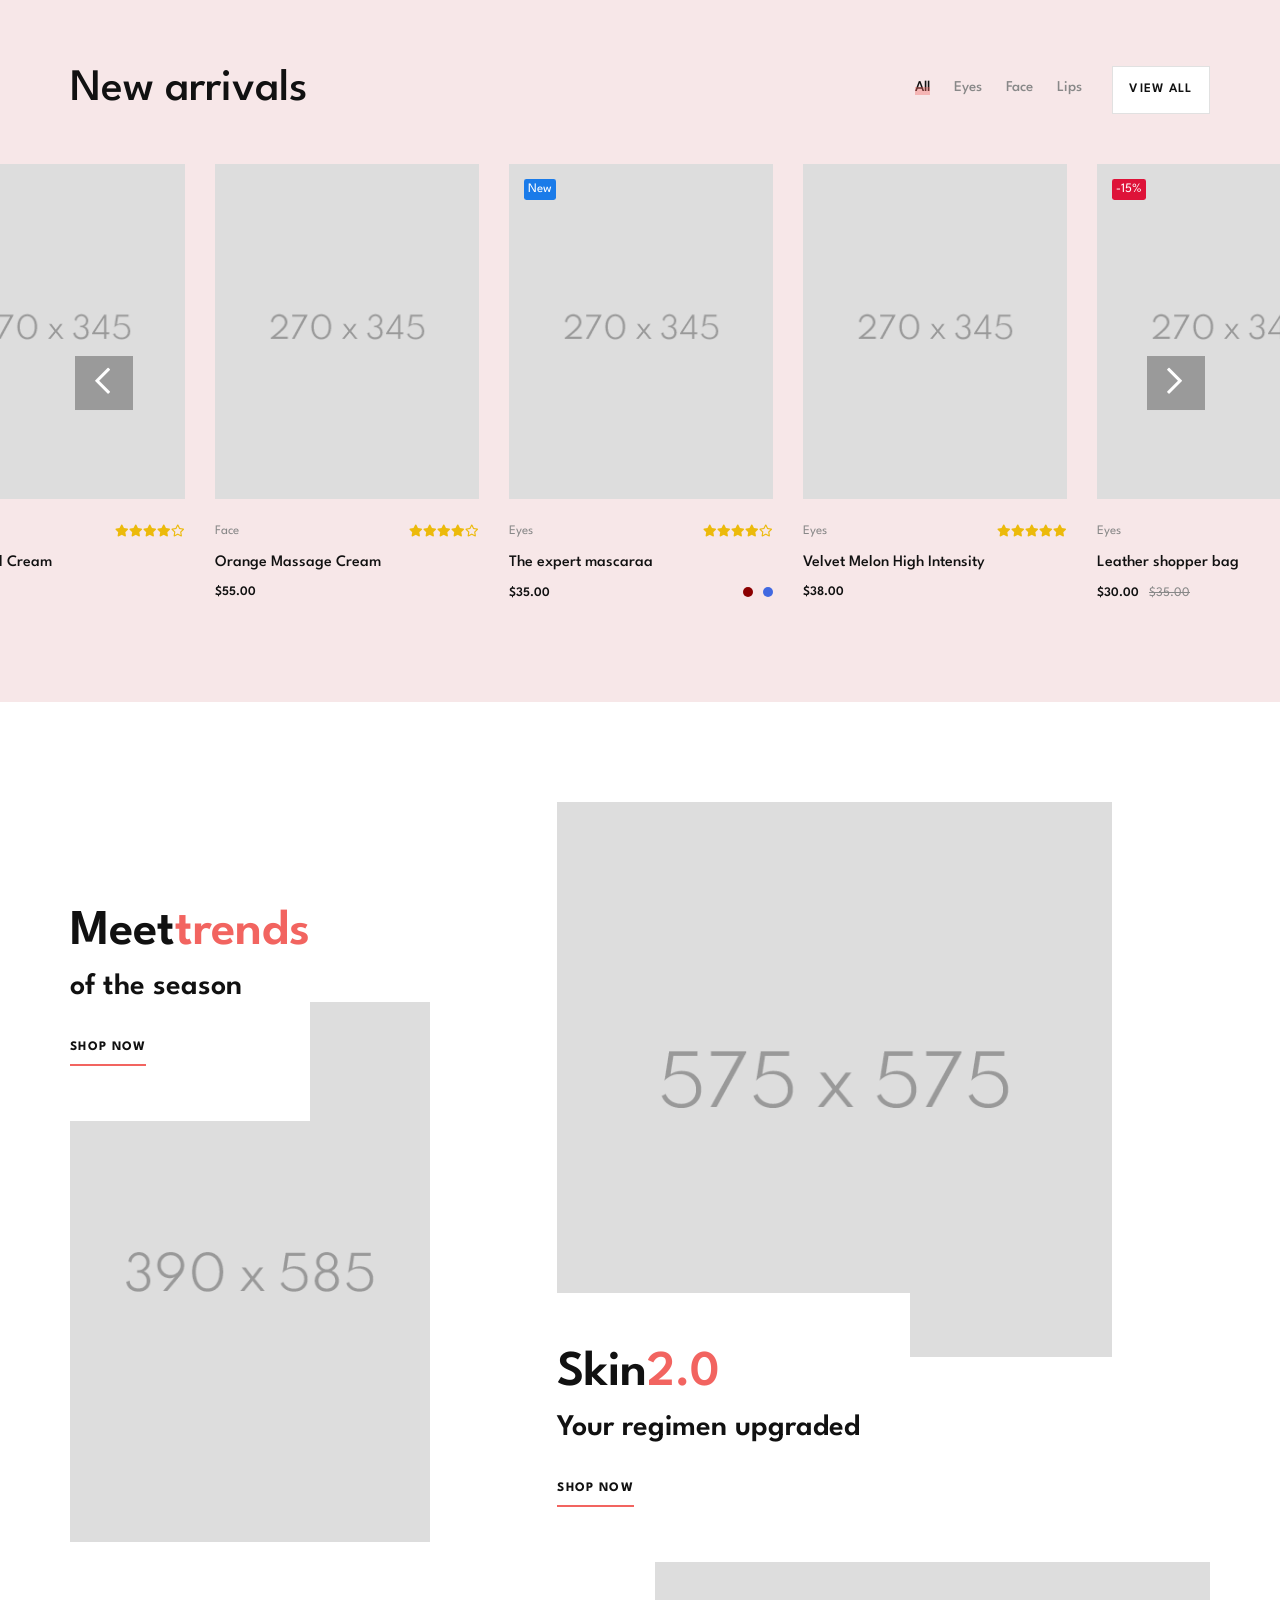
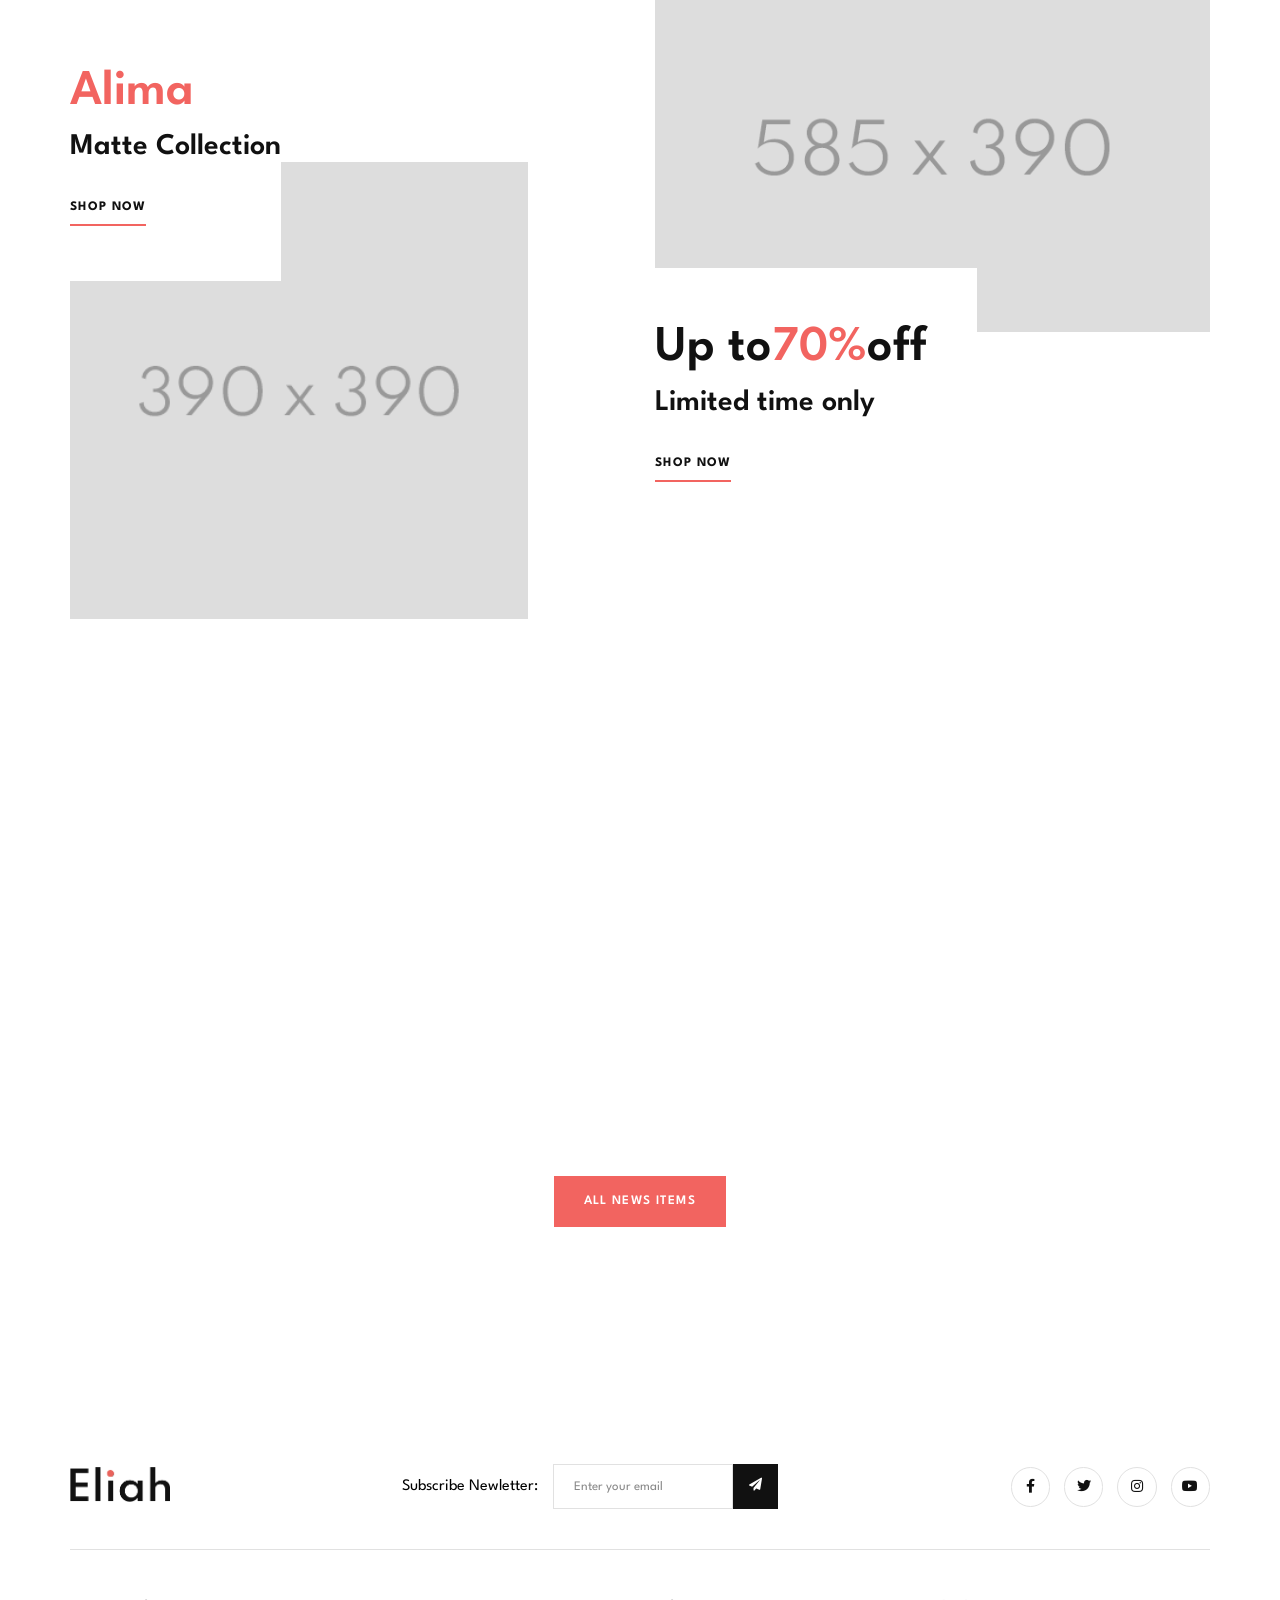
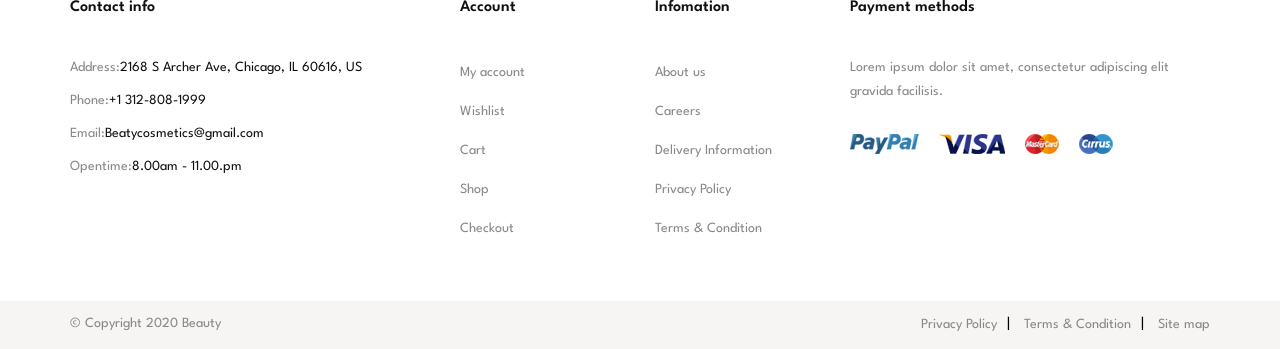
<file: homepage3.html>
<!DOCTYPE html>
<html lang="en">
  <head>
    <meta charset="UTF-8"/>
    <meta name="viewport" content="width=device-width, initial-scale=1.0, user-scalable=no"/>
    <meta http-equiv="X-UA-Compatible" content="ie=edge"/>
    <title>Homepage 3</title>
    <link rel="stylesheet" href="https://fonts.googleapis.com/css2?family=Spartan:wght@300;400;500;700;900&amp;display=swap"/>
    <link rel="shortcut icon" type="image/png" href="./assets/images/fav.png"/>
    <!--build:css assets/css/styles.min.css-->
    <link rel="stylesheet" href="assets/css/bootstrap.css"/>
    <link rel="stylesheet" href="https://cdnjs.cloudflare.com/ajax/libs/animate.css/4.0.0/animate.min.css"/>
    <link rel="stylesheet" href="assets/css/slick.min.css"/>
    <link rel="stylesheet" href="assets/css/fontawesome.css"/>
    <link rel="stylesheet" href="assets/css/jquery.modal.min.css"/>
    <link rel="stylesheet" href="assets/css/bootstrap-drawer.min.css"/>
    <link rel="stylesheet" href="assets/css/style.css"/>
    <!--endbuild-->
  </head>
  <body>
    <div class="header -three">
      <div class="menu -style-3">
        <div class="container">
          <div class="menu__wrapper"><a href="/index.html"><img src="assets/images/logo-white.png" alt="Logo"/></a>
                  <div class="navigator -white">
                    <ul>
                      <li class="relative"><a href="">Home<span class="dropable-icon"><i class="fas fa-angle-down"></i></span></a>
                        <ul class="dropdown-menu">
                          <li><a href="">Beauty Salon</a></li>
                          <li><a href="homepage2.html">Makeup Salon</a></li>
                          <li><a href="homepage3.html">Natural Shop</a></li>
                          <li><a href="homepage4.html">Spa Shop</a></li>
                          <li><a href="homepage5.html">Mask Shop</a></li>
                          <li><a href="homepage6.html">Skincare Shop</a></li>
                        </ul>
                      </li>
                      <li><a href="services.html">Services</a></li>
                      <li><a href="about.html">About</a></li>
                      <li><a href="shop-fullwidth-4col.html">Shop<span class="dropable-icon"><i class="fas fa-angle-down"></i></span></a>
                        <ul class="dropdown-menu -wide">
                          <ul class="dropdown-menu__col">
                            <li><a href="shop-fullwidth-4col.html">Shop Fullwidth 4 Columns</a></li>
                            <li><a href="shop-fullwidth-5col.html">Shop Fullwidth 5 Columns</a></li>
                            <li><a href="shop-fullwidth-left-sidebar.html">Shop Fullwidth Left Sidebar</a></li>
                            <li><a href="shop-fullwidth-right-sidebar.html">Shop Fullwidth Right Sidebar</a></li>
                          </ul>
                          <ul class="dropdown-menu__col">
                            <li><a href="shop-grid-4col.html">Shop grid 4 Columns</a></li>
                            <li><a href="shop-grid-3col.html">Shop Grid 3 Columns</a></li>
                            <li><a href="shop-grid-sidebar.html">Shop Grid Sideber</a></li>
                            <li><a href="shop-list-sidebar.html">Shop List Sidebar</a></li>
                          </ul>
                          <ul class="dropdown-menu__col">
                            <li><a href="product-detail.html">Product Detail</a></li>
                            <li><a href="cart.html">Shopping cart</a></li>
                            <li><a href="checkout.html">Checkout</a></li>
                            <li><a href="wishlist.html">Wish list</a></li>
                          </ul>
                          <ul class="dropdown-menu__col -banner"><a href="shop-fullwidth-4col.html"><img src="assets/images/header/dropdown-menu-banner.png" alt="New product banner"/></a></ul>
                        </ul>
                      </li>
                      <li><a href="blog.html">Blog</a></li>
                      <li><a href="contact.html">Contact</a></li>
                    </ul>
                  </div>
                  <div class="menu-functions -white"><a class="menu-icon -wishlist" href="/wishlist.html"><img src="assets/images/header/wishlist-icon-white.png" alt="Wishlist icon"/></a>
                    <div class="menu-cart"><a class="menu-icon -cart" href="#"><img src="assets/images/header/cart-icon-white.png" alt="Wishlist icon"/><span class="cart__quantity">0</span></a>
                      <h5>Cart:<span>$100</span></h5>
                    </div><a class="menu-icon -navbar" href="#">
                      <div class="bar"></div>
                      <div class="bar"></div>
                      <div class="bar"></div></a>
                  </div>
          </div>
        </div>
      </div>
      <div class="menu -style-4">
        <div class="container">
          <div class="menu__wrapper">
            <div class="navigator -off-submenu">
              <ul>
                <li><a href="shop-fullwidth-4col.html">New</a></li>
                <li><a href="shop-fullwidth-4col.html">Face oil </a></li>
                <li><a href="shop-fullwidth-4col.html">Serums</a></li>
                <li><a href="shop-fullwidth-4col.html">Masks</a></li>
                <li><a href="shop-fullwidth-4col.html">Body cream</a></li>
                <li><a href="shop-fullwidth-4col.html">Body wash</a></li>
                <li><a href="shop-fullwidth-4col.html">Sampoo</a></li>
                <li><a href="shop-fullwidth-4col.html">Hair gel</a></li>
              </ul>
            </div>
                  <div class="menu-functions "><a class="menu-icon -search" href="#"><img src="assets/images/header/search-icon.png" alt="Search icon"/></a>
                    <div class="search-box">
                      <form>
                        <input type="text" placeholder="What are you looking for?" name="search"/>
                        <button><img src="assets/images/header/search-icon.png" alt="Search icon"/></button>
                      </form>
                    </div>
                  </div>
          </div>
        </div>
      </div>
    </div>
    <div id="content">
          <div class="slider -style-3 slider-arrow-middle">
            <div class="slider__carousel">
              <div class="slider__carousel__item slider-1">
                <div class="container">
                  <div class="slider-background"><img class="slider-background" src="assets/images/slider/SliderThree/3.png" alt="Slider background"/></div>
                  <div class="slider-content">
                    <h1 class="slider-content__title" data-animation-in="fadeInUp" data-animation-delay="0.2">Natural cosmetics
                    </h1>
                    <p class="slider-content__description" data-animation-in="fadeInUp" data-animation-delay="0.3">Best treatment for curing stubborn whiteheads —  your skin loves it</p>
                    <div data-animation-in="fadeInUp" data-animation-out="fadeInDown" data-animation-delay="0.4"><a class="btn -red" href="#">Shop now</a>
                    </div>
                  </div>
                </div>
              </div>
              <div class="slider__carousel__item slider-2">
                <div class="container">
                  <div class="slider-background"><img class="slider-background" src="assets/images/slider/SliderThree/2.png" alt="Slider background"/></div>
                  <div class="slider-content">
                    <h1 class="slider-content__title" data-animation-in="fadeInUp" data-animation-delay="0.2">Professional
                    </h1>
                    <p class="slider-content__description" data-animation-in="fadeInUp" data-animation-delay="0.3">Best treatment for curing stubborn whiteheads —  your skin loves it</p>
                    <div data-animation-in="fadeInUp" data-animation-out="fadeInDown" data-animation-delay="0.4"><a class="btn -red" href="#">Shop now</a>
                    </div>
                  </div>
                </div>
              </div>
              <div class="slider__carousel__item slider-3">
                <div class="container">
                  <div class="slider-background"><img class="slider-background" src="assets/images/slider/SliderThree/1.png" alt="Slider background"/></div>
                  <div class="slider-content">
                    <h1 class="slider-content__title" data-animation-in="fadeInUp" data-animation-delay="0.2">Awesome Store
                    </h1>
                    <p class="slider-content__description" data-animation-in="fadeInUp" data-animation-delay="0.3">Best treatment for curing stubborn whiteheads —  your skin loves it</p>
                    <div data-animation-in="fadeInUp" data-animation-out="fadeInDown" data-animation-delay="0.4"><a class="btn -red" href="#">Shop now</a>
                    </div>
                  </div>
                </div>
              </div>
            </div>
          </div>
      <div class="introduction-three">
        <div class="container">
          <div class="row align-items-center">
            <div class="col-12 col-md-6">
              <div class="introduction-three__image">
                <div class="introduction-three__image__background"><img src="assets/images/introduction/IntroductionThree/bg.png" alt="background"/></div>
                <div class="introduction-three__image__detail">
                  <div class="image__item">
                    <div class="wrapper"><img data-depth="0.3" src="assets/images/introduction/IntroductionThree/img-1.png" alt="image"/></div>
                  </div>
                  <div class="image__item">
                    <div class="wrapper"><img data-depth="0.8" src="assets/images/introduction/IntroductionThree/img-2.png" alt="image"/></div>
                  </div>
                </div>
              </div>
            </div>
            <div class="col-12 col-md-6">
              <div class="introduction-three__content">
                <h5>About Eliah</h5>
                <h3><span>Natural</span>skian care<br/>professional</h3>
                <div class="more-description"><img src="assets/images/introduction/IntroductionThree/decoration.png" alt="Decoration"/><span>Best treatment for curing stubborn whiteheads. Your skin loves it</span></div>
                <p>Dolor sit amet, consectetur adipiscing elit, sed do eiusmod tempor incididunt ut labore et dolore magna aliqua. Quis pendisse ultrices gravida. Risus commodo viverra lacus vel facilisis.</p><a class="btn -dark" href="#">Read more</a>
              </div>
            </div>
          </div>
        </div>
      </div>
      <div class="product-tab-slide">
        <div class="container">
          <div class="product-tab-slide__header">
            <h5>New arrivals</h5>
            <div class="product-tab-slide__header__controller">
              <ul>
                <li class="active"><a href="#">All</a></li>
                <li><a href="#">Eyes</a></li>
                <li><a href="#">Face</a></li>
                <li><a href="#">Lips</a></li>
              </ul><a class="btn -white" href="shop-fullwidth-4col.html">View all</a>
            </div>
          </div>
        </div>
        <div class="product-tab-slide__content">
          <div class="product-slide__item">
                  <div class="product ">
                    <div class="product-type"><h5 class="-new">New</h5></div>
                    <div class="product-thumb"><a class="product-thumb__image" href="/shop/product-detail.html"><img src="assets/images/product/1.png" alt="Product image"/><img src="assets/images/product/2.png" alt="Product image"/></a>
                      <div class="product-thumb__actions">
                        <div class="product-btn"><a class="btn -white product__actions__item -round product-atc" href="#"><i class="fas fa-shopping-bag"></i></a>
                        </div>
                        <div class="product-btn"><a class="btn -white product__actions__item -round product-qv" href="#"><i class="fas fa-eye"></i></a>
                        </div>
                        <div class="product-btn"><a class="btn -white product__actions__item -round" href="#"><i class="fas fa-heart"></i></a>
                        </div>
                      </div>
                    </div>
                    <div class="product-content">
                      <div class="product-content__header">
                        <div class="product-category">eyes</div>
                              <div class="rate"><i class="fas fa-star"></i><i class="fas fa-star"></i><i class="fas fa-star"></i><i class="fas fa-star"></i><i class="far fa-star"></i></div>
                      </div><a class="product-name" href="/shop/product-detail.html">The expert mascaraa</a>
                      <div class="product-content__footer">
                        <h5 class="product-price--main">$35.00</h5>
                        <div class="product-colors">
                          <div class="product-colors__item" style="background-color: #8B0000"></div>
                          <div class="product-colors__item" style="background-color: #4169E1"></div>
                        </div>
                      </div>
                    </div>
                  </div>
          </div>
          <div class="product-slide__item">
                  <div class="product ">
                    <div class="product-type"></div>
                    <div class="product-thumb"><a class="product-thumb__image" href="/shop/product-detail.html"><img src="assets/images/product/2.png" alt="Product image"/><img src="assets/images/product/3.png" alt="Product image"/></a>
                      <div class="product-thumb__actions">
                        <div class="product-btn"><a class="btn -white product__actions__item -round product-atc" href="#"><i class="fas fa-shopping-bag"></i></a>
                        </div>
                        <div class="product-btn"><a class="btn -white product__actions__item -round product-qv" href="#"><i class="fas fa-eye"></i></a>
                        </div>
                        <div class="product-btn"><a class="btn -white product__actions__item -round" href="#"><i class="fas fa-heart"></i></a>
                        </div>
                      </div>
                    </div>
                    <div class="product-content">
                      <div class="product-content__header">
                        <div class="product-category">eyes</div>
                              <div class="rate"><i class="fas fa-star"></i><i class="fas fa-star"></i><i class="fas fa-star"></i><i class="fas fa-star"></i><i class="fas fa-star"></i></div>
                      </div><a class="product-name" href="/shop/product-detail.html">Velvet Melon High Intensity</a>
                      <div class="product-content__footer">
                        <h5 class="product-price--main">$38.00</h5>
                      </div>
                    </div>
                  </div>
          </div>
          <div class="product-slide__item">
                  <div class="product ">
                    <div class="product-type"><h5 class="-sale">-15%</h5></div>
                    <div class="product-thumb"><a class="product-thumb__image" href="/shop/product-detail.html"><img src="assets/images/product/3.png" alt="Product image"/><img src="assets/images/product/4.png" alt="Product image"/></a>
                      <div class="product-thumb__actions">
                        <div class="product-btn"><a class="btn -white product__actions__item -round product-atc" href="#"><i class="fas fa-shopping-bag"></i></a>
                        </div>
                        <div class="product-btn"><a class="btn -white product__actions__item -round product-qv" href="#"><i class="fas fa-eye"></i></a>
                        </div>
                        <div class="product-btn"><a class="btn -white product__actions__item -round" href="#"><i class="fas fa-heart"></i></a>
                        </div>
                      </div>
                    </div>
                    <div class="product-content">
                      <div class="product-content__header">
                        <div class="product-category">eyes</div>
                              <div class="rate"><i class="fas fa-star"></i><i class="fas fa-star"></i><i class="fas fa-star"></i><i class="fas fa-star"></i><i class="far fa-star"></i></div>
                      </div><a class="product-name" href="/shop/product-detail.html">Leather shopper bag</a>
                      <div class="product-content__footer">
                        <h5 class="product-price--main">$30.00</h5>
                        <h5 class="product-price--discount">$35.00</h5>
                        <div class="product-colors">
                          <div class="product-colors__item" style="background-color: #8B0000"></div>
                          <div class="product-colors__item" style="background-color: #4169E1"></div>
                        </div>
                      </div>
                    </div>
                  </div>
          </div>
          <div class="product-slide__item">
                  <div class="product ">
                    <div class="product-type"></div>
                    <div class="product-thumb"><a class="product-thumb__image" href="/shop/product-detail.html"><img src="assets/images/product/4.png" alt="Product image"/><img src="assets/images/product/5.png" alt="Product image"/></a>
                      <div class="product-thumb__actions">
                        <div class="product-btn"><a class="btn -white product__actions__item -round product-atc" href="#"><i class="fas fa-shopping-bag"></i></a>
                        </div>
                        <div class="product-btn"><a class="btn -white product__actions__item -round product-qv" href="#"><i class="fas fa-eye"></i></a>
                        </div>
                        <div class="product-btn"><a class="btn -white product__actions__item -round" href="#"><i class="fas fa-heart"></i></a>
                        </div>
                      </div>
                    </div>
                    <div class="product-content">
                      <div class="product-content__header">
                        <div class="product-category">eyes</div>
                              <div class="rate"><i class="fas fa-star"></i><i class="fas fa-star"></i><i class="fas fa-star"></i><i class="fas fa-star"></i><i class="fas fa-star"></i></div>
                      </div><a class="product-name" href="/shop/product-detail.html">Luxe jewel lipstick</a>
                      <div class="product-content__footer">
                        <h5 class="product-price--main">$38.00</h5>
                      </div>
                    </div>
                  </div>
          </div>
          <div class="product-slide__item">
                  <div class="product ">
                    <div class="product-type"><h5 class="-sale">-50%</h5></div>
                    <div class="product-thumb"><a class="product-thumb__image" href="/shop/product-detail.html"><img src="assets/images/product/5.png" alt="Product image"/><img src="assets/images/product/6.png" alt="Product image"/></a>
                      <div class="product-thumb__actions">
                        <div class="product-btn"><a class="btn -white product__actions__item -round product-atc" href="#"><i class="fas fa-shopping-bag"></i></a>
                        </div>
                        <div class="product-btn"><a class="btn -white product__actions__item -round product-qv" href="#"><i class="fas fa-eye"></i></a>
                        </div>
                        <div class="product-btn"><a class="btn -white product__actions__item -round" href="#"><i class="fas fa-heart"></i></a>
                        </div>
                      </div>
                    </div>
                    <div class="product-content">
                      <div class="product-content__header">
                        <div class="product-category">face</div>
                              <div class="rate"><i class="fas fa-star"></i><i class="fas fa-star"></i><i class="fas fa-star"></i><i class="fas fa-star"></i><i class="fas fa-star"></i></div>
                      </div><a class="product-name" href="/shop/product-detail.html">Penpoint seamless beauty</a>
                      <div class="product-content__footer">
                        <h5 class="product-price--main">$20.00</h5>
                        <h5 class="product-price--discount">$40.00</h5>
                      </div>
                    </div>
                  </div>
          </div>
          <div class="product-slide__item">
                  <div class="product ">
                    <div class="product-type"></div>
                    <div class="product-thumb"><a class="product-thumb__image" href="/shop/product-detail.html"><img src="assets/images/product/7.png" alt="Product image"/><img src="assets/images/product/8.png" alt="Product image"/></a>
                      <div class="product-thumb__actions">
                        <div class="product-btn"><a class="btn -white product__actions__item -round product-atc" href="#"><i class="fas fa-shopping-bag"></i></a>
                        </div>
                        <div class="product-btn"><a class="btn -white product__actions__item -round product-qv" href="#"><i class="fas fa-eye"></i></a>
                        </div>
                        <div class="product-btn"><a class="btn -white product__actions__item -round" href="#"><i class="fas fa-heart"></i></a>
                        </div>
                      </div>
                    </div>
                    <div class="product-content">
                      <div class="product-content__header">
                        <div class="product-category">face</div>
                              <div class="rate"><i class="fas fa-star"></i><i class="fas fa-star"></i><i class="fas fa-star"></i><i class="fas fa-star"></i><i class="fas fa-star"></i></div>
                      </div><a class="product-name" href="/shop/product-detail.html">The Sneaky lips</a>
                      <div class="product-content__footer">
                        <h5 class="product-price--main">$38.00</h5>
                      </div>
                    </div>
                  </div>
          </div>
          <div class="product-slide__item">
                  <div class="product ">
                    <div class="product-type"></div>
                    <div class="product-thumb"><a class="product-thumb__image" href="/shop/product-detail.html"><img src="assets/images/product/8.png" alt="Product image"/><img src="assets/images/product/9.png" alt="Product image"/></a>
                      <div class="product-thumb__actions">
                        <div class="product-btn"><a class="btn -white product__actions__item -round product-atc" href="#"><i class="fas fa-shopping-bag"></i></a>
                        </div>
                        <div class="product-btn"><a class="btn -white product__actions__item -round product-qv" href="#"><i class="fas fa-eye"></i></a>
                        </div>
                        <div class="product-btn"><a class="btn -white product__actions__item -round" href="#"><i class="fas fa-heart"></i></a>
                        </div>
                      </div>
                    </div>
                    <div class="product-content">
                      <div class="product-content__header">
                        <div class="product-category">face</div>
                              <div class="rate"><i class="fas fa-star"></i><i class="fas fa-star"></i><i class="fas fa-star"></i><i class="fas fa-star"></i><i class="far fa-star"></i></div>
                      </div><a class="product-name" href="/shop/product-detail.html">White Facial Cream</a>
                      <div class="product-content__footer">
                        <h5 class="product-price--main">$38.00</h5>
                      </div>
                    </div>
                  </div>
          </div>
          <div class="product-slide__item">
                  <div class="product ">
                    <div class="product-type"></div>
                    <div class="product-thumb"><a class="product-thumb__image" href="/shop/product-detail.html"><img src="assets/images/product/9.png" alt="Product image"/><img src="assets/images/product/10.png" alt="Product image"/></a>
                      <div class="product-thumb__actions">
                        <div class="product-btn"><a class="btn -white product__actions__item -round product-atc" href="#"><i class="fas fa-shopping-bag"></i></a>
                        </div>
                        <div class="product-btn"><a class="btn -white product__actions__item -round product-qv" href="#"><i class="fas fa-eye"></i></a>
                        </div>
                        <div class="product-btn"><a class="btn -white product__actions__item -round" href="#"><i class="fas fa-heart"></i></a>
                        </div>
                      </div>
                    </div>
                    <div class="product-content">
                      <div class="product-content__header">
                        <div class="product-category">face</div>
                              <div class="rate"><i class="fas fa-star"></i><i class="fas fa-star"></i><i class="fas fa-star"></i><i class="fas fa-star"></i><i class="far fa-star"></i></div>
                      </div><a class="product-name" href="/shop/product-detail.html">Orange Massage Cream</a>
                      <div class="product-content__footer">
                        <h5 class="product-price--main">$55.00</h5>
                      </div>
                    </div>
                  </div>
          </div>
        </div>
      </div>
      <div class="introduction-four">
        <div class="container">
          <div class="row">
            <div class="col-12">
              <div class="row">
                <div class="col-12 col-md-6 col-lg-4">
                  <div class="introduction-four__item -style-1">
                    <div class="introduction-four__item__content">
                      <h3>Meet<span>trends</span></h3>
                      <h5>of the season</h5><a class="btn btn -transparent -underline" href="shop-fullwidth-4col.html">Shop Now</a>
                    </div>
                    <div class="introduction-four__item__image"><img src="assets/images/introduction/IntroductionFour/1.png" alt="Meet trends of the season"/></div>
                  </div>
                </div>
                <div class="col-12 col-md-6 mx-auto">
                  <div class="introduction-four__item -style-2">
                    <div class="introduction-four__item__content">
                      <h3>Skin<span>2.0</span></h3>
                      <h5>Your regimen upgraded</h5><a class="btn btn -transparent -underline" href="shop-fullwidth-4col.html">Shop Now</a>
                    </div>
                    <div class="introduction-four__item__image"><img src="assets/images/introduction/IntroductionFour/2.png" alt="Meet trends of the season"/></div>
                  </div>
                </div>
              </div>
            </div>
            <div class="col-12">
              <div class="row">
                <div class="col-12 col-md-6 col-lg-5">
                  <div class="introduction-four__item -style-1">
                    <div class="introduction-four__item__content">
                      <h3><span>Alima</span></h3>
                      <h5>Matte Collection</h5><a class="btn btn -transparent -underline" href="shop-fullwidth-4col.html">Shop Now</a>
                    </div>
                    <div class="introduction-four__item__image"><img src="assets/images/introduction/IntroductionFour/3.png" alt="Meet trends of the season"/></div>
                  </div>
                </div>
                <div class="col-12 col-md-6 ml-auto">
                  <div class="introduction-four__item -style-2">
                    <div class="introduction-four__item__content">
                      <h3>Up to<span>70%</span>off</h3>
                      <h5>Limited time only</h5><a class="btn btn -transparent -underline" href="shop-fullwidth-4col.html">Shop Now</a>
                    </div>
                    <div class="introduction-four__item__image"><img src="assets/images/introduction/IntroductionFour/4.png" alt="Meet trends of the season"/></div>
                  </div>
                </div>
              </div>
            </div>
          </div>
        </div>
      </div>
      <div class="introduction-five" style="background-image: url('assets/images/introduction/IntroductionFive/1.png')">
        <div class="container">
          <div class="introduction-five__content">
            <h2>New items are<br/>released weekly.</h2><a class="btn -red" href="shop-fullwidth-4col.html">All news items</a>
          </div>
        </div>
      </div>
      <div class="footer-one">
        <div class="container">
          <div class="footer-one__header">
            <div class="footer-one__header__logo"><a href="/homepages/homepage1"><img src="assets/images/logo.png" alt="Logo"/></a></div>
            <div class="footer-one__header__newsletter"><span>Subscribe Newletter:</span>
              <div class="footer-one-newsletter">
                <div class="subscribe-form">
                  <div class="mc-form">
                    <input type="text" placeholder="Enter your email"/>
                          <button class="btn "><i class="fas fa-paper-plane"></i>
                          </button>
                  </div>
                </div>
              </div>
            </div>
            <div class="footer-one__header__social">
                    <div class="social-icons -border">
                      <ul>
                        <li><a href="https://www.facebook.com/" style="'color: undefined'"><i class="fab fa-facebook-f"></i></a></li>
                        <li><a href="https://twitter.com" style="'color: undefined'"><i class="fab fa-twitter"></i></a></li>
                        <li><a href="https://instagram.com/" style="'color: undefined'"><i class="fab fa-instagram"> </i></a></li>
                        <li><a href="https://www.youtube.com/" style="'color: undefined'"><i class="fab fa-youtube"></i></a></li>
                      </ul>
                    </div>
            </div>
          </div>
          <div class="footer-one__body">
            <div class="row">
              <div class="col-12 col-md-6 col-lg-4">
                <div class="footer__section -info">
                  <h5 class="footer-title">Contact info</h5>
                  <p>Address:<span>2168 S Archer Ave, Chicago, IL 60616, US</span></p>
                  <p>Phone:<span>+1 312-808-1999</span></p>
                  <p>Email:<span>Beatycosmetics@gmail.com</span></p>
                  <p>Opentime:<span>8.00am - 11.00.pm</span></p>
                </div>
              </div>
              <div class="col-12 col-md-6 col-lg-4">
                <div class="footer__section -links">
                  <div class="row">
                    <div class="col-12 col-sm-6">
                      <h5 class="footer-title">Account</h5>
                      <ul>
                        <li><a href="#">My account</a></li>
                        <li><a href="wishlist.html">Wishlist</a></li>
                        <li><a href="cart">Cart</a></li>
                        <li><a href="fullwidth-4col">Shop</a></li>
                        <li><a href="checkout">Checkout</a></li>
                      </ul>
                    </div>
                    <div class="col-12 col-sm-6">
                      <h5 class="footer-title">Infomation</h5>
                      <ul>
                        <li><a href="about.html">About us</a></li>
                        <li><a href="contact.html">Careers</a></li>
                        <li><a href="contact.html">Delivery Information</a></li>
                        <li><a href="contact.html">Privacy Policy</a></li>
                        <li><a href="contact.html">Terms &amp; Condition</a></li>
                      </ul>
                    </div>
                  </div>
                </div>
              </div>
              <div class="col-12 col-lg-4">
                <div class="footer__section -payment">
                  <h5 class="footer-title">Payment methods</h5>
                  <p> Lorem ipsum dolor sit amet, consectetur adipiscing elit gravida facilisis.</p>
                  <div class="payment-methods"><img src="assets/images/footer/payment.png" alt="Payment methods"/></div>
                </div>
              </div>
            </div>
          </div>
        </div>
        <div class="footer-one__footer">
          <div class="container">
            <div class="footer-one__footer__wrapper">
              <p>© Copyright 2020 Beauty</p>
              <ul>
                <li><a href="contact.html">Privacy Policy</a></li>
                <li><a href="contact.html">Terms &amp; Condition</a></li>
                <li><a href="contact.html">Site map</a></li>
              </ul>
            </div>
          </div>
        </div>
      </div>
      <div class="drawer drawer-right slide" id="cart-drawer" tabindex="-1" role="dialog" aria-labelledby="drawer-demo-title" aria-hidden="true">
        <div class="drawer-content drawer-content-scrollable" role="document">
          <div class="drawer-body">
            <div class="cart-sidebar">
              <div class="cart-items__wrapper">
                <h2>Shopping cart</h2>
                <div class="cart-item">
                  <div class="cart-item__image"><img src="assets/images/product/1.png" alt="Product image"/></div>
                  <div class="cart-item__info"><a href="/product-detail.html">The expert mascaraa</a>
                    <h5>$35.00</h5>
                    <p>Quantity:<span> 1</span></p>
                  </div><a class="cart-item__remove" href="#"><i class="fal fa-times"></i></a>
                </div>
                <div class="cart-item">
                  <div class="cart-item__image"><img src="assets/images/product/3.png" alt="Product image"/></div>
                  <div class="cart-item__info"><a href="/product-detail.html">Velvet Melon High Intensity</a>
                    <h5>$38.00</h5>
                    <p>Quantity:<span> 1</span></p>
                  </div><a class="cart-item__remove" href="#"><i class="fal fa-times"></i></a>
                </div>
                <div class="cart-items__total">
                  <div class="cart-items__total__price">
                    <h5>Total</h5><span>$73.00</span>
                  </div>
                  <div class="cart-items__total__buttons"><a class="btn -dark" href="cart.html">View cart</a><a class="btn -red" href="checkout.html">Checkout</a>
                  </div>
                </div>
              </div>
            </div>
          </div>
        </div>
      </div>
      <div class="drawer drawer-right slide" id="mobile-menu-drawer" tabindex="-1" role="dialog" aria-labelledby="drawer-demo-title" aria-hidden="true">
        <div class="drawer-content drawer-content-scrollable" role="document">
          <div class="drawer-body">
            <div class="cart-sidebar">
              <div class="cart-items__wrapper">
                <div class="navigation-sidebar">
                  <div class="search-box">
                    <form>
                      <input type="text" placeholder="What are you looking for?"/>
                      <button><img src="assets/images/header/search-icon.png" alt="Search icon"/></button>
                    </form>
                  </div>
                  <div class="navigator-mobile">
                    <ul>
                      <li class="relative"><a class="dropdown-menu-controller" href="#">Home<span class="dropable-icon"><i class="fas fa-angle-down"></i></span></a>
                        <ul class="dropdown-menu">
                          <li><a href="homepages/homepage1.html">Beauty Salon</a></li>
                          <li><a href="homepages/homepage2.html">Makeup Salon</a></li>
                          <li><a href="homepages/homepage3.html">Natural Shop</a></li>
                          <li><a href="homepages/homepage4.html">Spa Shop</a></li>
                          <li><a href="homepages/homepage5.html">Mask Shop</a></li>
                          <li><a href="homepages/homepage6.html">Skincare Shop</a></li>
                        </ul>
                      </li>
                      <li><a href="services.html">Services</a></li>
                      <li><a href="about.html">About</a></li>
                      <li><a class="dropdown-menu-controller" href="#">Shop<span class="dropable-icon"><i class="fas fa-angle-down"></i></span></a>
                        <ul class="dropdown-menu">
                          <ul class="dropdown-menu__col">
                            <li><a href="shop-fullwidth-4col.html">Shop Fullwidth 4 Columns</a></li>
                            <li><a href="shop-fullwidth-5col.html">Shop Fullwidth 5 Columns</a></li>
                            <li><a href="shop-fullwidth-left-sidebar.html">Shop Fullwidth Left Sidebar</a></li>
                            <li><a href="shop-fullwidth-right-sidebar.html">Shop Fullwidth Right Sidebar</a></li>
                          </ul>
                          <ul class="dropdown-menu__col">
                            <li><a href="shop-grid-4col.html">Shop grid 4 Columns</a></li>
                            <li><a href="shop-grid-3col.html">Shop Grid 3 Columns</a></li>
                            <li><a href="shop-grid-sidebar.html">Shop Grid Sideber</a></li>
                            <li><a href="shop-list-sidebar.html">Shop List Sidebar</a></li>
                          </ul>
                          <ul class="dropdown-menu__col">
                            <li><a href="#">Product Detail</a></li>
                            <li><a href="cart.html">Shopping cart</a></li>
                            <li><a href="checkout.html">Checkout</a></li>
                            <li><a href="wishlist.html">Wish list</a></li>
                          </ul>
                          <ul class="dropdown-menu__col -banner"><a href="shop-fullwidth-4col.html"><img src="assets/images/header/dropdown-menu-banner.png" alt="New product banner.html"/></a></ul>
                        </ul>
                      </li>
                      <li><a href="blog.html">Blog</a></li>
                      <li><a href="contact.html">Contact</a></li>
                    </ul>
                  </div>
                  <div class="navigation-sidebar__footer">
                    <select class="customed-select -borderless" name="currency">
                      <option value="usd">USD</option>
                      <option value="vnd">VND</option>
                      <option value="yen">YEN</option>
                    </select>
                    <select class="customed-select -borderless" name="currency">
                      <option value="en">EN</option>
                      <option value="vi">VI</option>
                      <option value="jp">JP</option>
                    </select>
                  </div>
                        <div class="social-icons ">
                          <ul>
                            <li><a href="https://www.facebook.com/" style="'color: undefined'"><i class="fab fa-facebook-f"></i></a></li>
                            <li><a href="https://twitter.com" style="'color: undefined'"><i class="fab fa-twitter"></i></a></li>
                            <li><a href="https://instagram.com/" style="'color: undefined'"><i class="fab fa-instagram"> </i></a></li>
                            <li><a href="https://www.youtube.com/" style="'color: undefined'"><i class="fab fa-youtube"></i></a></li>
                          </ul>
                        </div>
                </div>
              </div>
            </div>
          </div>
        </div>
      </div>
      <div class="modal" id="quick-view-modal">
        <div class="product-quickview">
          <div class="row">
            <div class="col-12 col-md-6">
              <div class="product-detail__slide-one">
                <div class="slider-wrapper">
                  <div class="slider-item"><img src="assets/images/product/1.png" alt="Product image"/></div>
                  <div class="slider-item"><img src="assets/images/product/2.png" alt="Product image"/></div>
                  <div class="slider-item"><img src="assets/images/product/3.png" alt="Product image"/></div>
                  <div class="slider-item"><img src="assets/images/product/4.png" alt="Product image"/></div>
                </div>
              </div>
            </div>
            <div class="col-12 col-md-6">
                    <div class="product-detail__content">
                      <div class="product-detail__content__header">
                        <h5>eyes</h5>
                        <h2>The expert mascaraa</h2>
                      </div>
                      <div class="product-detail__content__header__comment-block">
                              <div class="rate"><i class="fas fa-star"></i><i class="fas fa-star"></i><i class="fas fa-star"></i><i class="fas fa-star"></i><i class="far fa-star"></i></div>
                        <p>03 review</p><a href="#">Write a reviews</a>
                      </div>
                      <h3>$35.00</h3>
                      <div class="divider"></div>
                      <div class="product-detail__content__footer">
                        <ul>
                          <li>Brand:gucci
                          </li>
                          <li>Product code: PM 01
                          </li>
                          <li>Reward point: 30
                          </li>
                          <li>Availability: In Stock</li>
                        </ul>
                        <div class="product-detail__colors"><span>Color:</span>
                          <div class="product-detail__colors__item" style="background-color: #8B0000"></div>
                          <div class="product-detail__colors__item" style="background-color: #4169E1"></div>
                        </div>
                        <div class="product-detail__controller">
                                <div class="quantity-controller -border -round">
                                  <div class="quantity-controller__btn -descrease">-</div>
                                  <div class="quantity-controller__number">2</div>
                                  <div class="quantity-controller__btn -increase">+</div>
                                </div>
                                <div class="add-to-cart -dark"><a class="btn -round -red" href="#"><i class="fas fa-shopping-bag"></i></a>
                                  <h5>Add to cart</h5>
                                </div>
                          <div class="product-detail__controler__actions"></div><a class="btn -round -white" href="#"><i class="fas fa-heart"></i></a>
                        </div>
                      </div>
                    </div>
            </div>
          </div>
        </div>
      </div>
    </div>
    <!--build:js assets/js/main.min.js-->
    <script src="./assets/js/jquery-3.5.1.min.js"></script>
    <script src="./assets/js/parallax.min.js"></script>
    <script src="./assets/js/slick.min.js"></script>
    <script src="./assets/js/jquery.validate.min.js"></script>
    <script src="./assets/js/jquery.modal.min.js"></script>
    <script src="./assets/js/bootstrap-drawer.min.js"></script>
    <script src="./assets/js/jquery.countdown.min.js"></script>
    <script src="./assets/js/main.min.js"></script>
    <!--endbuild-->
  </body>
</html>
</file>
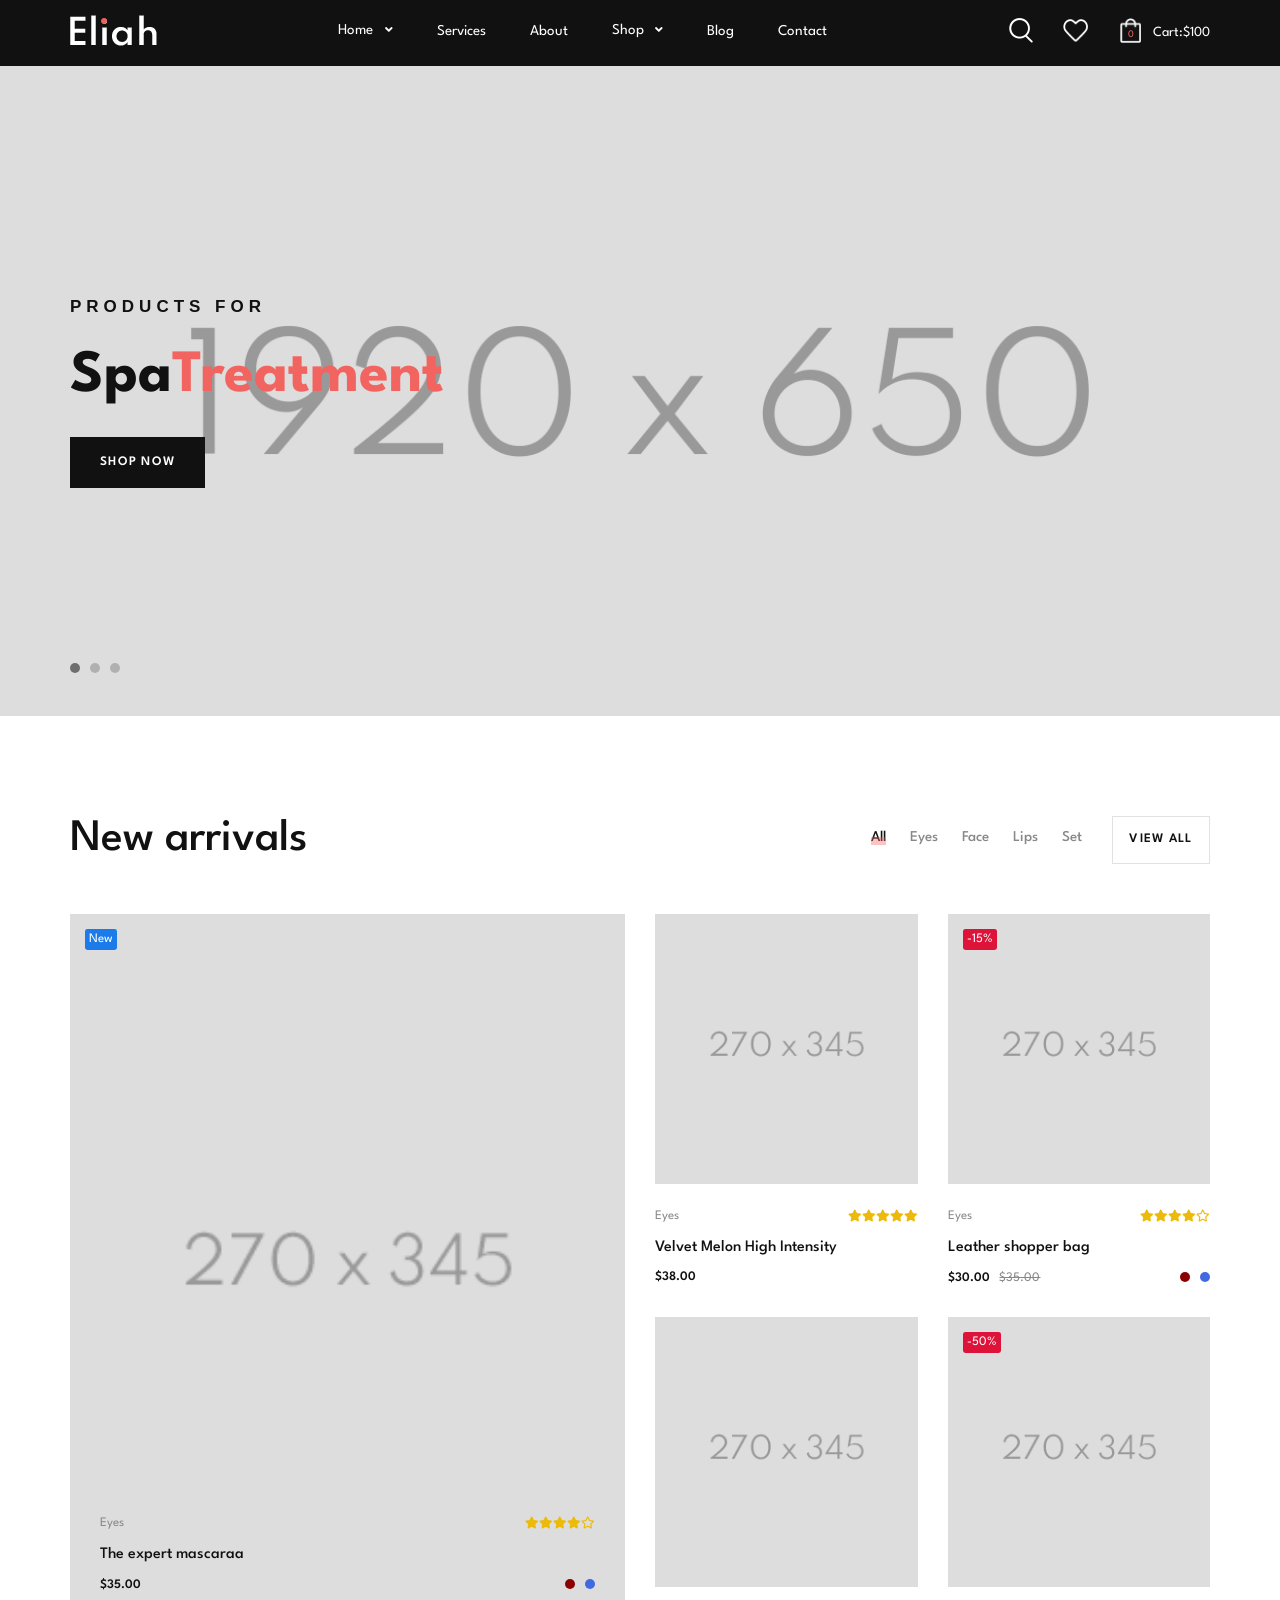
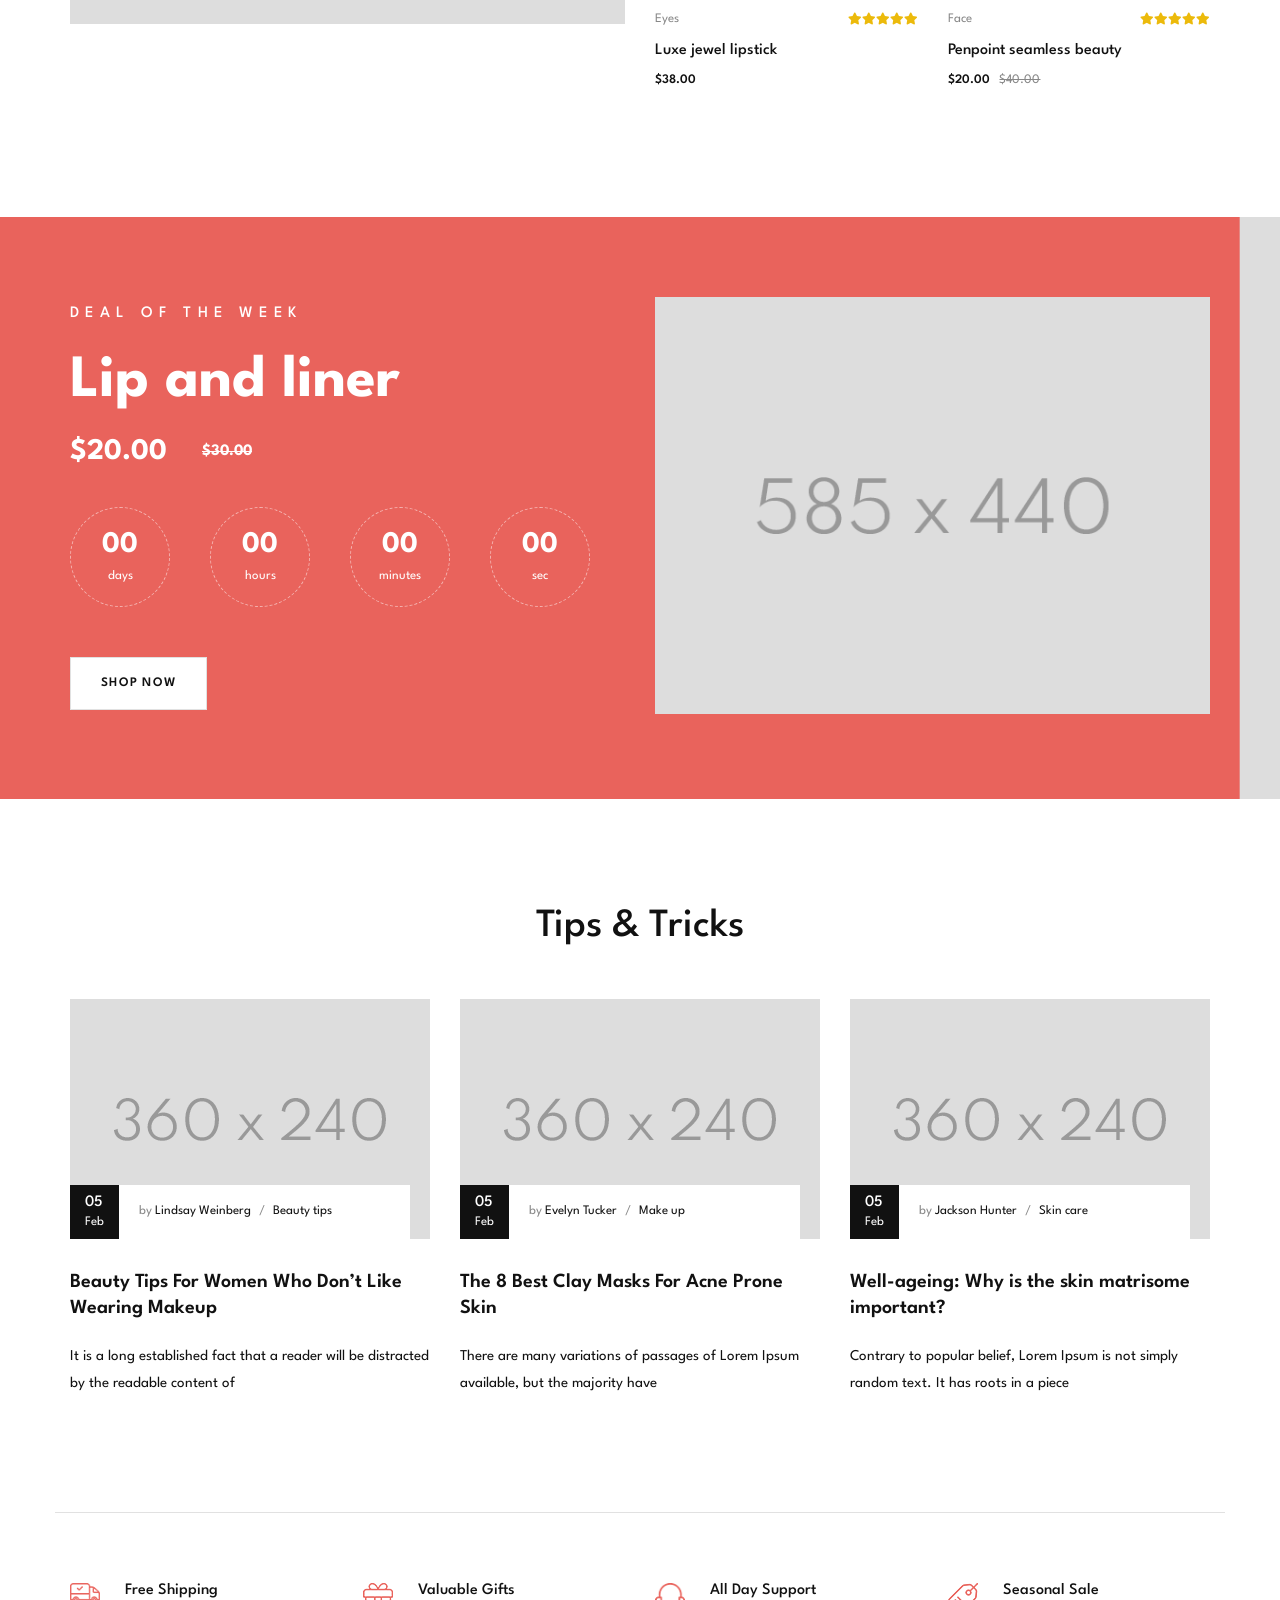
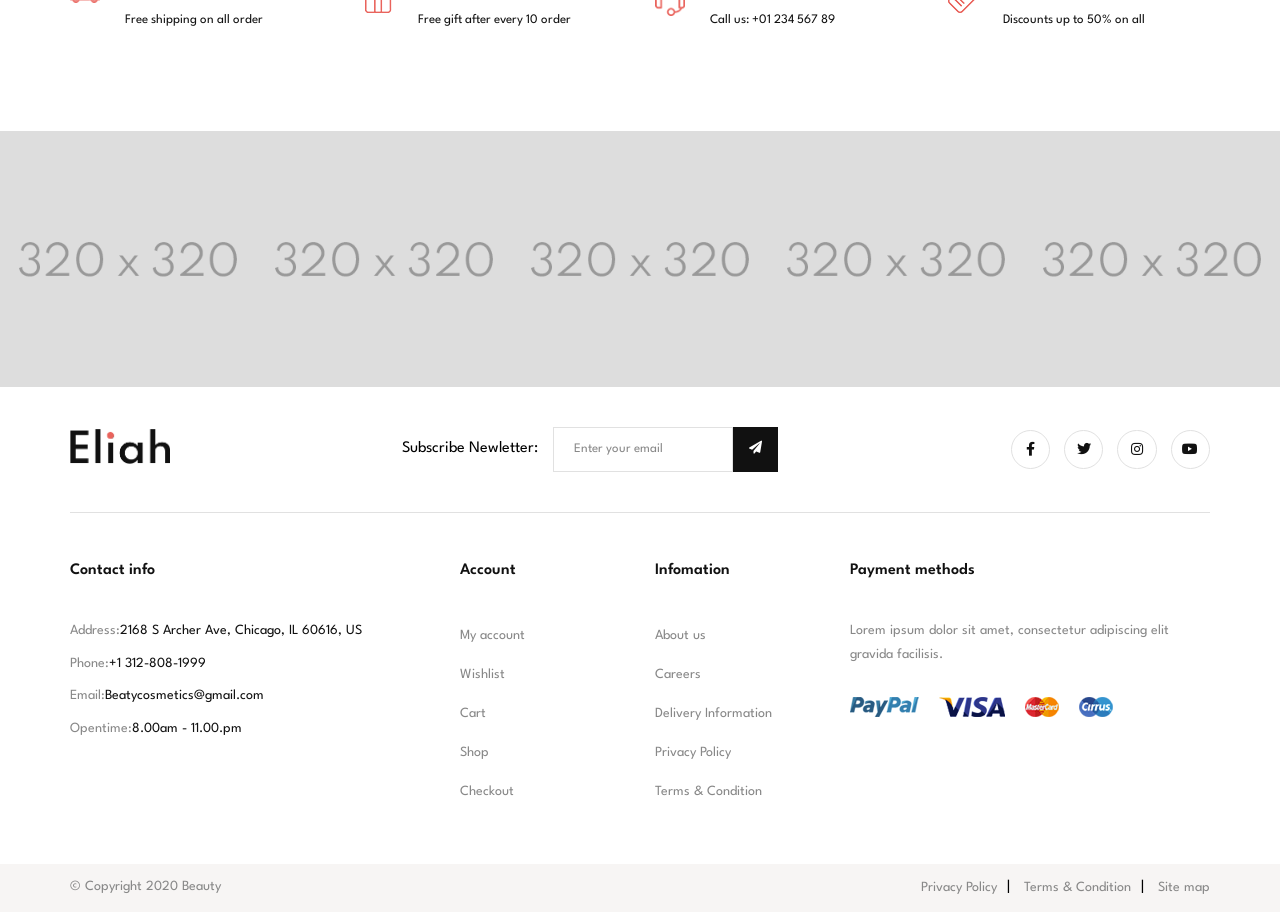
<file: homepage4.html>
<!DOCTYPE html>
<html lang="en">
  <head>
    <meta charset="UTF-8"/>
    <meta name="viewport" content="width=device-width, initial-scale=1.0, user-scalable=no"/>
    <meta http-equiv="X-UA-Compatible" content="ie=edge"/>
    <title>Homepage 4</title>
    <link rel="stylesheet" href="https://fonts.googleapis.com/css2?family=Spartan:wght@300;400;500;700;900&amp;display=swap"/>
    <link rel="shortcut icon" type="image/png" href="./assets/images/fav.png"/>
    <!--build:css assets/css/styles.min.css-->
    <link rel="stylesheet" href="assets/css/bootstrap.css"/>
    <link rel="stylesheet" href="https://cdnjs.cloudflare.com/ajax/libs/animate.css/4.0.0/animate.min.css"/>
    <link rel="stylesheet" href="assets/css/slick.min.css"/>
    <link rel="stylesheet" href="assets/css/fontawesome.css"/>
    <link rel="stylesheet" href="assets/css/jquery.modal.min.css"/>
    <link rel="stylesheet" href="assets/css/bootstrap-drawer.min.css"/>
    <link rel="stylesheet" href="assets/css/style.css"/>
    <!--endbuild-->
  </head>
  <body>
    <div class="menu -style-3">
      <div class="container">
        <div class="menu__wrapper"><a href="/index.html"><img src="assets/images/logo-white.png" alt="Logo"/></a>
              <div class="navigator -white">
                <ul>
                  <li class="relative"><a href="">Home<span class="dropable-icon"><i class="fas fa-angle-down"></i></span></a>
                    <ul class="dropdown-menu">
                      <li><a href="">Beauty Salon</a></li>
                      <li><a href="homepage2.html">Makeup Salon</a></li>
                      <li><a href="homepage3.html">Natural Shop</a></li>
                      <li><a href="homepage4.html">Spa Shop</a></li>
                      <li><a href="homepage5.html">Mask Shop</a></li>
                      <li><a href="homepage6.html">Skincare Shop</a></li>
                    </ul>
                  </li>
                  <li><a href="services.html">Services</a></li>
                  <li><a href="about.html">About</a></li>
                  <li><a href="shop-fullwidth-4col.html">Shop<span class="dropable-icon"><i class="fas fa-angle-down"></i></span></a>
                    <ul class="dropdown-menu -wide">
                      <ul class="dropdown-menu__col">
                        <li><a href="shop-fullwidth-4col.html">Shop Fullwidth 4 Columns</a></li>
                        <li><a href="shop-fullwidth-5col.html">Shop Fullwidth 5 Columns</a></li>
                        <li><a href="shop-fullwidth-left-sidebar.html">Shop Fullwidth Left Sidebar</a></li>
                        <li><a href="shop-fullwidth-right-sidebar.html">Shop Fullwidth Right Sidebar</a></li>
                      </ul>
                      <ul class="dropdown-menu__col">
                        <li><a href="shop-grid-4col.html">Shop grid 4 Columns</a></li>
                        <li><a href="shop-grid-3col.html">Shop Grid 3 Columns</a></li>
                        <li><a href="shop-grid-sidebar.html">Shop Grid Sideber</a></li>
                        <li><a href="shop-list-sidebar.html">Shop List Sidebar</a></li>
                      </ul>
                      <ul class="dropdown-menu__col">
                        <li><a href="product-detail.html">Product Detail</a></li>
                        <li><a href="cart.html">Shopping cart</a></li>
                        <li><a href="checkout.html">Checkout</a></li>
                        <li><a href="wishlist.html">Wish list</a></li>
                      </ul>
                      <ul class="dropdown-menu__col -banner"><a href="shop-fullwidth-4col.html"><img src="assets/images/header/dropdown-menu-banner.png" alt="New product banner"/></a></ul>
                    </ul>
                  </li>
                  <li><a href="blog.html">Blog</a></li>
                  <li><a href="contact.html">Contact</a></li>
                </ul>
              </div>
              <div class="menu-functions -white"><a class="menu-icon -search" href="#"><img src="assets/images/header/search-icon-white.png" alt="Search icon"/></a>
                <div class="search-box">
                  <form>
                    <input type="text" placeholder="What are you looking for?" name="search"/>
                    <button><img src="assets/images/header/search-icon.png" alt="Search icon"/></button>
                  </form>
                </div><a class="menu-icon -wishlist" href="/wishlist.html"><img src="assets/images/header/wishlist-icon-white.png" alt="Wishlist icon"/></a>
                <div class="menu-cart"><a class="menu-icon -cart" href="#"><img src="assets/images/header/cart-icon-white.png" alt="Wishlist icon"/><span class="cart__quantity">0</span></a>
                  <h5>Cart:<span>$100</span></h5>
                </div><a class="menu-icon -navbar" href="#">
                  <div class="bar"></div>
                  <div class="bar"></div>
                  <div class="bar"></div></a>
              </div>
        </div>
      </div>
    </div>
    <div id="content">
          <div class="slider -style-4 slider-arrow-middle">
            <div class="slider__carousel">
              <div class="slider__carousel__item slider-1">
                <div class="container">
                  <div class="slider-background"><img class="slider-background" src="assets/images/slider/SliderFour/1.png" alt="Slider background"/></div>
                  <div class="slider-content">
                    <h5 class="slider-content__subtitle" data-animation-in="fadeInUp" data-animation-delay="0.1">Products for</h5>
                    <h1 class="slider-content__title" data-animation-in="fadeInUp" data-animation-delay="0.2"><span>Spa</span><br/>Treatment
                    </h1>
                    <div data-animation-in="fadeInUp" data-animation-out="fadeInDown" data-animation-delay="0.4"><a class="btn -dark" href="#">Shop now</a>
                    </div>
                  </div>
                </div>
              </div>
              <div class="slider__carousel__item slider-2">
                <div class="container">
                  <div class="slider-background"><img class="slider-background" src="assets/images/slider/SliderFour/2.png" alt="Slider background"/></div>
                  <div class="slider-content">
                    <h5 class="slider-content__subtitle" data-animation-in="fadeInUp" data-animation-delay="0.1">Life Isn’t Perfect, But</h5>
                    <h1 class="slider-content__title" data-animation-in="fadeInUp" data-animation-delay="0.2"><span>Make Up</span><br/>Can Be.
                    </h1>
                    <div data-animation-in="fadeInUp" data-animation-out="fadeInDown" data-animation-delay="0.4"><a class="btn -dark" href="#">Shop now</a>
                    </div>
                  </div>
                </div>
              </div>
              <div class="slider__carousel__item slider-3">
                <div class="container">
                  <div class="slider-background"><img class="slider-background" src="assets/images/slider/SliderFour/3.png" alt="Slider background"/></div>
                  <div class="slider-content">
                    <h5 class="slider-content__subtitle" data-animation-in="fadeInUp" data-animation-delay="0.1">Life Isn’t Perfect, But</h5>
                    <h1 class="slider-content__title" data-animation-in="fadeInUp" data-animation-delay="0.2"><span>Make Up</span><br/>Can Be.
                    </h1>
                    <div data-animation-in="fadeInUp" data-animation-out="fadeInDown" data-animation-delay="0.4"><a class="btn -dark" href="#">Shop now</a>
                    </div>
                  </div>
                </div>
              </div>
            </div>
          </div>
      <div class="product-tab -style-2">
        <div class="container">
          <div class="product-tab__header">
            <h5>New arrivals</h5>
            <div class="product-tab-slide__header__controller">
              <ul>
                <li class="active"><a href="#">all</a></li>
                <li><a href="#">eyes</a></li>
                <li><a href="#">face</a></li>
                <li><a href="#">lips</a></li>
                <li><a href="#">set</a></li>
              </ul><a class="btn -white" href="shop-fullwidth-4col.html">View all</a>
            </div>
          </div>
          <div class="product-tab__content">
            <div class="product-tab__content__wrapper">
              <div class="row">
                <div class="col-12 col-md-6">
                        <div class="product -inline-content">
                          <div class="product-type"><h5 class="-new">New</h5></div>
                          <div class="product-thumb"><a class="product-thumb__image" href="/shop/product-detail.html"><img src="assets/images/product/1.png" alt="Product image"/><img src="assets/images/product/2.png" alt="Product image"/></a>
                            <div class="product-thumb__actions">
                              <div class="product-btn"><a class="btn -white product__actions__item -round product-atc" href="#"><i class="fas fa-shopping-bag"></i></a>
                              </div>
                              <div class="product-btn"><a class="btn -white product__actions__item -round product-qv" href="#"><i class="fas fa-eye"></i></a>
                              </div>
                              <div class="product-btn"><a class="btn -white product__actions__item -round" href="#"><i class="fas fa-heart"></i></a>
                              </div>
                            </div>
                          </div>
                          <div class="product-content">
                            <div class="product-content__header">
                              <div class="product-category">eyes</div>
                                    <div class="rate"><i class="fas fa-star"></i><i class="fas fa-star"></i><i class="fas fa-star"></i><i class="fas fa-star"></i><i class="far fa-star"></i></div>
                            </div><a class="product-name" href="/shop/product-detail.html">The expert mascaraa</a>
                            <div class="product-content__footer">
                              <h5 class="product-price--main">$35.00</h5>
                              <div class="product-colors">
                                <div class="product-colors__item" style="background-color: #8B0000"></div>
                                <div class="product-colors__item" style="background-color: #4169E1"></div>
                              </div>
                            </div>
                          </div>
                        </div>
                </div>
                <div class="col-12 col-md-6">
                  <div class="row">
                    <div class="col-12 col-sm-6">
                            <div class="product -height-limit">
                              <div class="product-type"></div>
                              <div class="product-thumb"><a class="product-thumb__image" href="/shop/product-detail.html"><img src="assets/images/product/2.png" alt="Product image"/><img src="assets/images/product/3.png" alt="Product image"/></a>
                                <div class="product-thumb__actions">
                                  <div class="product-btn"><a class="btn -white product__actions__item -round product-atc" href="#"><i class="fas fa-shopping-bag"></i></a>
                                  </div>
                                  <div class="product-btn"><a class="btn -white product__actions__item -round product-qv" href="#"><i class="fas fa-eye"></i></a>
                                  </div>
                                  <div class="product-btn"><a class="btn -white product__actions__item -round" href="#"><i class="fas fa-heart"></i></a>
                                  </div>
                                </div>
                              </div>
                              <div class="product-content">
                                <div class="product-content__header">
                                  <div class="product-category">eyes</div>
                                        <div class="rate"><i class="fas fa-star"></i><i class="fas fa-star"></i><i class="fas fa-star"></i><i class="fas fa-star"></i><i class="fas fa-star"></i></div>
                                </div><a class="product-name" href="/shop/product-detail.html">Velvet Melon High Intensity</a>
                                <div class="product-content__footer">
                                  <h5 class="product-price--main">$38.00</h5>
                                </div>
                              </div>
                            </div>
                    </div>
                    <div class="col-12 col-sm-6">
                            <div class="product -height-limit">
                              <div class="product-type"><h5 class="-sale">-15%</h5></div>
                              <div class="product-thumb"><a class="product-thumb__image" href="/shop/product-detail.html"><img src="assets/images/product/3.png" alt="Product image"/><img src="assets/images/product/4.png" alt="Product image"/></a>
                                <div class="product-thumb__actions">
                                  <div class="product-btn"><a class="btn -white product__actions__item -round product-atc" href="#"><i class="fas fa-shopping-bag"></i></a>
                                  </div>
                                  <div class="product-btn"><a class="btn -white product__actions__item -round product-qv" href="#"><i class="fas fa-eye"></i></a>
                                  </div>
                                  <div class="product-btn"><a class="btn -white product__actions__item -round" href="#"><i class="fas fa-heart"></i></a>
                                  </div>
                                </div>
                              </div>
                              <div class="product-content">
                                <div class="product-content__header">
                                  <div class="product-category">eyes</div>
                                        <div class="rate"><i class="fas fa-star"></i><i class="fas fa-star"></i><i class="fas fa-star"></i><i class="fas fa-star"></i><i class="far fa-star"></i></div>
                                </div><a class="product-name" href="/shop/product-detail.html">Leather shopper bag</a>
                                <div class="product-content__footer">
                                  <h5 class="product-price--main">$30.00</h5>
                                  <h5 class="product-price--discount">$35.00</h5>
                                  <div class="product-colors">
                                    <div class="product-colors__item" style="background-color: #8B0000"></div>
                                    <div class="product-colors__item" style="background-color: #4169E1"></div>
                                  </div>
                                </div>
                              </div>
                            </div>
                    </div>
                    <div class="col-12 col-sm-6">
                            <div class="product -height-limit">
                              <div class="product-type"></div>
                              <div class="product-thumb"><a class="product-thumb__image" href="/shop/product-detail.html"><img src="assets/images/product/4.png" alt="Product image"/><img src="assets/images/product/5.png" alt="Product image"/></a>
                                <div class="product-thumb__actions">
                                  <div class="product-btn"><a class="btn -white product__actions__item -round product-atc" href="#"><i class="fas fa-shopping-bag"></i></a>
                                  </div>
                                  <div class="product-btn"><a class="btn -white product__actions__item -round product-qv" href="#"><i class="fas fa-eye"></i></a>
                                  </div>
                                  <div class="product-btn"><a class="btn -white product__actions__item -round" href="#"><i class="fas fa-heart"></i></a>
                                  </div>
                                </div>
                              </div>
                              <div class="product-content">
                                <div class="product-content__header">
                                  <div class="product-category">eyes</div>
                                        <div class="rate"><i class="fas fa-star"></i><i class="fas fa-star"></i><i class="fas fa-star"></i><i class="fas fa-star"></i><i class="fas fa-star"></i></div>
                                </div><a class="product-name" href="/shop/product-detail.html">Luxe jewel lipstick</a>
                                <div class="product-content__footer">
                                  <h5 class="product-price--main">$38.00</h5>
                                </div>
                              </div>
                            </div>
                    </div>
                    <div class="col-12 col-sm-6">
                            <div class="product -height-limit">
                              <div class="product-type"><h5 class="-sale">-50%</h5></div>
                              <div class="product-thumb"><a class="product-thumb__image" href="/shop/product-detail.html"><img src="assets/images/product/5.png" alt="Product image"/><img src="assets/images/product/6.png" alt="Product image"/></a>
                                <div class="product-thumb__actions">
                                  <div class="product-btn"><a class="btn -white product__actions__item -round product-atc" href="#"><i class="fas fa-shopping-bag"></i></a>
                                  </div>
                                  <div class="product-btn"><a class="btn -white product__actions__item -round product-qv" href="#"><i class="fas fa-eye"></i></a>
                                  </div>
                                  <div class="product-btn"><a class="btn -white product__actions__item -round" href="#"><i class="fas fa-heart"></i></a>
                                  </div>
                                </div>
                              </div>
                              <div class="product-content">
                                <div class="product-content__header">
                                  <div class="product-category">face</div>
                                        <div class="rate"><i class="fas fa-star"></i><i class="fas fa-star"></i><i class="fas fa-star"></i><i class="fas fa-star"></i><i class="fas fa-star"></i></div>
                                </div><a class="product-name" href="/shop/product-detail.html">Penpoint seamless beauty</a>
                                <div class="product-content__footer">
                                  <h5 class="product-price--main">$20.00</h5>
                                  <h5 class="product-price--discount">$40.00</h5>
                                </div>
                              </div>
                            </div>
                    </div>
                  </div>
                </div>
              </div>
            </div>
          </div>
        </div>
      </div>
      <div class="dow-two">
        <div class="container">
          <div class="row align-items-center">
            <div class="col-12 col-lg-6 order-lg-2">
              <div class="dow-two__image">
                <div class="dow-two__image__parallax"><img src="assets/images/deal_of_week/DOWTwo/1.png" alt="Dale of the week image" data-depth="0.4"/></div>
              </div>
            </div>
            <div class="col-12 col-lg-6 order-lg-1">
              <div class="dow-two__content">
                <h5>Deal of the week</h5>
                <h3>Lip and liner</h3>
                <div class="special-price">
                  <p>$20.00</p><span>$30.00</span>
                </div>
              </div>
              <div class="dow-two__content__countdown" id="clock"></div><a class="btn -white" href="#">Shop now</a>
            </div>
          </div>
        </div>
      </div>
      <div class="blog-two">
        <div class="container">
                <div class="section-title -center" style="margin-bottom: 1.875em">
                  <h2>Tips & tricks</h2>
                </div>
          <div class="blog-two-content">
            <div class="blog-two-content__slider">
              <div class="slider-item">
                      <div class="post-card-two">
                        <div class="post-card-two__image"><img src="assets/images/blog/1.png" alt="Beauty Tips For Women Who Don’t Like Wearing Makeup"/>
                          <div class="post-card-two__info">
                            <div class="post-card-two__info__date">
                              <h5>05</h5>
                              <p>Feb</p>
                            </div>
                            <div class="post-card-two__info__detail">
                              <p>by <span>Lindsay Weinberg</span></p><a href="#">Beauty tips</a>
                            </div>
                          </div>
                        </div>
                        <div class="post-card-two__content"><a href="/post-detail.html">Beauty Tips For Women Who Don’t Like Wearing Makeup</a>
                          <p>It is a long established fact that a reader will be distracted by the readable content of</p>
                        </div>
                      </div>
              </div>
              <div class="slider-item">
                      <div class="post-card-two">
                        <div class="post-card-two__image"><img src="assets/images/blog/2.png" alt="The 8 Best Clay Masks For Acne Prone Skin"/>
                          <div class="post-card-two__info">
                            <div class="post-card-two__info__date">
                              <h5>05</h5>
                              <p>Feb</p>
                            </div>
                            <div class="post-card-two__info__detail">
                              <p>by <span>Evelyn Tucker</span></p><a href="#">Make up</a>
                            </div>
                          </div>
                        </div>
                        <div class="post-card-two__content"><a href="/post-detail.html">The 8 Best Clay Masks For Acne Prone Skin</a>
                          <p>There are many variations of passages of Lorem Ipsum available, but the majority have</p>
                        </div>
                      </div>
              </div>
              <div class="slider-item">
                      <div class="post-card-two">
                        <div class="post-card-two__image"><img src="assets/images/blog/3.png" alt="Well-ageing: Why is the skin matrisome important?"/>
                          <div class="post-card-two__info">
                            <div class="post-card-two__info__date">
                              <h5>05</h5>
                              <p>Feb</p>
                            </div>
                            <div class="post-card-two__info__detail">
                              <p>by <span>Jackson Hunter</span></p><a href="#">Skin care</a>
                            </div>
                          </div>
                        </div>
                        <div class="post-card-two__content"><a href="/post-detail.html">Well-ageing: Why is the skin matrisome important?</a>
                          <p>Contrary to popular belief, Lorem Ipsum is not simply random text. It has roots in a piece</p>
                        </div>
                      </div>
              </div>
              <div class="slider-item">
                      <div class="post-card-two">
                        <div class="post-card-two__image"><img src="assets/images/blog/4.png" alt="6 Clay Masks That Combat Oily, Acne-Prone Skin"/>
                          <div class="post-card-two__info">
                            <div class="post-card-two__info__date">
                              <h5>05</h5>
                              <p>Feb</p>
                            </div>
                            <div class="post-card-two__info__detail">
                              <p>by <span>Lou Taylor</span></p><a href="#">Body care</a>
                            </div>
                          </div>
                        </div>
                        <div class="post-card-two__content"><a href="/post-detail.html">6 Clay Masks That Combat Oily, Acne-Prone Skin</a>
                          <p>It was popularised in the 1960s with the release of Letraset sheets containing Lorem Ipsum passages, and more recently</p>
                        </div>
                      </div>
              </div>
              <div class="slider-item">
                      <div class="post-card-two">
                        <div class="post-card-two__image"><img src="assets/images/blog/5.png" alt="The Bold &amp; Beautiful Issue"/>
                          <div class="post-card-two__info">
                            <div class="post-card-two__info__date">
                              <h5>05</h5>
                              <p>Feb</p>
                            </div>
                            <div class="post-card-two__info__detail">
                              <p>by <span>Lou Taylor</span></p><a href="#">Videos</a>
                            </div>
                          </div>
                        </div>
                        <div class="post-card-two__content"><a href="/post-detail.html">The Bold &amp; Beautiful Issue</a>
                          <p>In partnership with recycling specialist Werner &amp; Mertz, the two companies aim to reduce uncertainty in the cosmetics</p>
                        </div>
                      </div>
              </div>
              <div class="slider-item">
                      <div class="post-card-two">
                        <div class="post-card-two__image"><img src="assets/images/blog/6.png" alt="This African make-up brand issues casting call for 100 British women"/>
                          <div class="post-card-two__info">
                            <div class="post-card-two__info__date">
                              <h5>05</h5>
                              <p>Feb</p>
                            </div>
                            <div class="post-card-two__info__detail">
                              <p>by <span>Lou Taylor</span></p><a href="#">Beauty tips</a>
                            </div>
                          </div>
                        </div>
                        <div class="post-card-two__content"><a href="/post-detail.html">This African make-up brand issues casting call for 100 British women</a>
                          <p>Zaron Cosmetics is said to be the fastest growing colour cosmetics company in the continent and has its eyes on the UK</p>
                        </div>
                      </div>
              </div>
              <div class="slider-item">
                      <div class="post-card-two">
                        <div class="post-card-two__image"><img src="assets/images/blog/7.png" alt="Coty appoints Princess Anna of Bavaria as new Chief of Corporate Affairs"/>
                          <div class="post-card-two__info">
                            <div class="post-card-two__info__date">
                              <h5>05</h5>
                              <p>Feb</p>
                            </div>
                            <div class="post-card-two__info__detail">
                              <p>by <span>Lou Taylor</span></p><a href="#">Make up</a>
                            </div>
                          </div>
                        </div>
                        <div class="post-card-two__content"><a href="/post-detail.html">Coty appoints Princess Anna of Bavaria as new Chief of Corporate Affairs</a>
                          <p>Journalist and author Anna von Bayern will take on the role as part of newly-appointed CEO Sue Y Nabi’s leadership</p>
                        </div>
                      </div>
              </div>
              <div class="slider-item">
                      <div class="post-card-two">
                        <div class="post-card-two__image"><img src="assets/images/blog/8.png" alt="How Covid-19 is forcing the beauty box industry to innovate"/>
                          <div class="post-card-two__info">
                            <div class="post-card-two__info__date">
                              <h5>05</h5>
                              <p>Feb</p>
                            </div>
                            <div class="post-card-two__info__detail">
                              <p>by <span>Lou Taylor</span></p><a href="#">Skin care</a>
                            </div>
                          </div>
                        </div>
                        <div class="post-card-two__content"><a href="/post-detail.html">How Covid-19 is forcing the beauty box industry to innovate</a>
                          <p>Journalist and author Anna von Bayern will take on the role as part of newly-appointed CEO Sue Y Nabi’s leadership</p>
                        </div>
                      </div>
              </div>
            </div>
          </div>
        </div>
      </div>
      <div class="mb-100">
        <div class="benefits">
          <div class="container">
            <div class="row">
              <div class="col-12 col-sm-6 col-lg-3">
                <div class="benefits__item">
                  <div class="benefits__item__icon"><img src="assets/images/benefits/1.png" alt="Free Shipping"/></div>
                  <div class="benefits__item__content">
                    <h5>Free Shipping</h5>
                    <p>Free shipping on all order</p>
                  </div>
                </div>
              </div>
              <div class="col-12 col-sm-6 col-lg-3">
                <div class="benefits__item">
                  <div class="benefits__item__icon"><img src="assets/images/benefits/2.png" alt="Valuable Gifts"/></div>
                  <div class="benefits__item__content">
                    <h5>Valuable Gifts</h5>
                    <p>Free gift after every 10 order</p>
                  </div>
                </div>
              </div>
              <div class="col-12 col-sm-6 col-lg-3">
                <div class="benefits__item">
                  <div class="benefits__item__icon"><img src="assets/images/benefits/3.png" alt="All Day Support"/></div>
                  <div class="benefits__item__content">
                    <h5>All Day Support</h5>
                    <p>Call us: +01 234 567 89</p>
                  </div>
                </div>
              </div>
              <div class="col-12 col-sm-6 col-lg-3">
                <div class="benefits__item">
                  <div class="benefits__item__icon"><img src="assets/images/benefits/4.png" alt="Seasonal Sale"/></div>
                  <div class="benefits__item__content">
                    <h5>Seasonal Sale</h5>
                    <p>Discounts up to 50% on all</p>
                  </div>
                </div>
              </div>
            </div>
          </div>
        </div>
      </div>
      <div class="instagram-two">
        <div class="instagram-two-slider"><a class="slider-item" href="https://www.instagram.com/"><img src="assets/images/instagram/InstagramTwo/1.png" alt="Instagram image"/></a><a class="slider-item" href="https://www.instagram.com/"><img src="assets/images/instagram/InstagramTwo/2.png" alt="Instagram image"/></a><a class="slider-item" href="https://www.instagram.com/"><img src="assets/images/instagram/InstagramTwo/3.png" alt="Instagram image"/></a><a class="slider-item" href="https://www.instagram.com/"><img src="assets/images/instagram/InstagramTwo/4.png" alt="Instagram image"/></a><a class="slider-item" href="https://www.instagram.com/"><img src="assets/images/instagram/InstagramTwo/5.png" alt="Instagram image"/></a><a class="slider-item" href="https://www.instagram.com/"><img src="assets/images/instagram/InstagramTwo/6.png" alt="Instagram image"/></a>
        </div>
      </div>
      <div class="footer-one">
        <div class="container">
          <div class="footer-one__header">
            <div class="footer-one__header__logo"><a href="/homepages/homepage1"><img src="assets/images/logo.png" alt="Logo"/></a></div>
            <div class="footer-one__header__newsletter"><span>Subscribe Newletter:</span>
              <div class="footer-one-newsletter">
                <div class="subscribe-form">
                  <div class="mc-form">
                    <input type="text" placeholder="Enter your email"/>
                          <button class="btn "><i class="fas fa-paper-plane"></i>
                          </button>
                  </div>
                </div>
              </div>
            </div>
            <div class="footer-one__header__social">
                    <div class="social-icons -border">
                      <ul>
                        <li><a href="https://www.facebook.com/" style="'color: undefined'"><i class="fab fa-facebook-f"></i></a></li>
                        <li><a href="https://twitter.com" style="'color: undefined'"><i class="fab fa-twitter"></i></a></li>
                        <li><a href="https://instagram.com/" style="'color: undefined'"><i class="fab fa-instagram"> </i></a></li>
                        <li><a href="https://www.youtube.com/" style="'color: undefined'"><i class="fab fa-youtube"></i></a></li>
                      </ul>
                    </div>
            </div>
          </div>
          <div class="footer-one__body">
            <div class="row">
              <div class="col-12 col-md-6 col-lg-4">
                <div class="footer__section -info">
                  <h5 class="footer-title">Contact info</h5>
                  <p>Address:<span>2168 S Archer Ave, Chicago, IL 60616, US</span></p>
                  <p>Phone:<span>+1 312-808-1999</span></p>
                  <p>Email:<span>Beatycosmetics@gmail.com</span></p>
                  <p>Opentime:<span>8.00am - 11.00.pm</span></p>
                </div>
              </div>
              <div class="col-12 col-md-6 col-lg-4">
                <div class="footer__section -links">
                  <div class="row">
                    <div class="col-12 col-sm-6">
                      <h5 class="footer-title">Account</h5>
                      <ul>
                        <li><a href="#">My account</a></li>
                        <li><a href="wishlist.html">Wishlist</a></li>
                        <li><a href="cart">Cart</a></li>
                        <li><a href="fullwidth-4col">Shop</a></li>
                        <li><a href="checkout">Checkout</a></li>
                      </ul>
                    </div>
                    <div class="col-12 col-sm-6">
                      <h5 class="footer-title">Infomation</h5>
                      <ul>
                        <li><a href="about.html">About us</a></li>
                        <li><a href="contact.html">Careers</a></li>
                        <li><a href="contact.html">Delivery Information</a></li>
                        <li><a href="contact.html">Privacy Policy</a></li>
                        <li><a href="contact.html">Terms &amp; Condition</a></li>
                      </ul>
                    </div>
                  </div>
                </div>
              </div>
              <div class="col-12 col-lg-4">
                <div class="footer__section -payment">
                  <h5 class="footer-title">Payment methods</h5>
                  <p> Lorem ipsum dolor sit amet, consectetur adipiscing elit gravida facilisis.</p>
                  <div class="payment-methods"><img src="assets/images/footer/payment.png" alt="Payment methods"/></div>
                </div>
              </div>
            </div>
          </div>
        </div>
        <div class="footer-one__footer">
          <div class="container">
            <div class="footer-one__footer__wrapper">
              <p>© Copyright 2020 Beauty</p>
              <ul>
                <li><a href="contact.html">Privacy Policy</a></li>
                <li><a href="contact.html">Terms &amp; Condition</a></li>
                <li><a href="contact.html">Site map</a></li>
              </ul>
            </div>
          </div>
        </div>
      </div>
      <div class="drawer drawer-right slide" id="cart-drawer" tabindex="-1" role="dialog" aria-labelledby="drawer-demo-title" aria-hidden="true">
        <div class="drawer-content drawer-content-scrollable" role="document">
          <div class="drawer-body">
            <div class="cart-sidebar">
              <div class="cart-items__wrapper">
                <h2>Shopping cart</h2>
                <div class="cart-item">
                  <div class="cart-item__image"><img src="assets/images/product/1.png" alt="Product image"/></div>
                  <div class="cart-item__info"><a href="/product-detail.html">The expert mascaraa</a>
                    <h5>$35.00</h5>
                    <p>Quantity:<span> 1</span></p>
                  </div><a class="cart-item__remove" href="#"><i class="fal fa-times"></i></a>
                </div>
                <div class="cart-item">
                  <div class="cart-item__image"><img src="assets/images/product/3.png" alt="Product image"/></div>
                  <div class="cart-item__info"><a href="/product-detail.html">Velvet Melon High Intensity</a>
                    <h5>$38.00</h5>
                    <p>Quantity:<span> 1</span></p>
                  </div><a class="cart-item__remove" href="#"><i class="fal fa-times"></i></a>
                </div>
                <div class="cart-items__total">
                  <div class="cart-items__total__price">
                    <h5>Total</h5><span>$73.00</span>
                  </div>
                  <div class="cart-items__total__buttons"><a class="btn -dark" href="cart.html">View cart</a><a class="btn -red" href="checkout.html">Checkout</a>
                  </div>
                </div>
              </div>
            </div>
          </div>
        </div>
      </div>
      <div class="drawer drawer-right slide" id="mobile-menu-drawer" tabindex="-1" role="dialog" aria-labelledby="drawer-demo-title" aria-hidden="true">
        <div class="drawer-content drawer-content-scrollable" role="document">
          <div class="drawer-body">
            <div class="cart-sidebar">
              <div class="cart-items__wrapper">
                <div class="navigation-sidebar">
                  <div class="search-box">
                    <form>
                      <input type="text" placeholder="What are you looking for?"/>
                      <button><img src="assets/images/header/search-icon.png" alt="Search icon"/></button>
                    </form>
                  </div>
                  <div class="navigator-mobile">
                    <ul>
                      <li class="relative"><a class="dropdown-menu-controller" href="#">Home<span class="dropable-icon"><i class="fas fa-angle-down"></i></span></a>
                        <ul class="dropdown-menu">
                          <li><a href="homepages/homepage1.html">Beauty Salon</a></li>
                          <li><a href="homepages/homepage2.html">Makeup Salon</a></li>
                          <li><a href="homepages/homepage3.html">Natural Shop</a></li>
                          <li><a href="homepages/homepage4.html">Spa Shop</a></li>
                          <li><a href="homepages/homepage5.html">Mask Shop</a></li>
                          <li><a href="homepages/homepage6.html">Skincare Shop</a></li>
                        </ul>
                      </li>
                      <li><a href="services.html">Services</a></li>
                      <li><a href="about.html">About</a></li>
                      <li><a class="dropdown-menu-controller" href="#">Shop<span class="dropable-icon"><i class="fas fa-angle-down"></i></span></a>
                        <ul class="dropdown-menu">
                          <ul class="dropdown-menu__col">
                            <li><a href="shop-fullwidth-4col.html">Shop Fullwidth 4 Columns</a></li>
                            <li><a href="shop-fullwidth-5col.html">Shop Fullwidth 5 Columns</a></li>
                            <li><a href="shop-fullwidth-left-sidebar.html">Shop Fullwidth Left Sidebar</a></li>
                            <li><a href="shop-fullwidth-right-sidebar.html">Shop Fullwidth Right Sidebar</a></li>
                          </ul>
                          <ul class="dropdown-menu__col">
                            <li><a href="shop-grid-4col.html">Shop grid 4 Columns</a></li>
                            <li><a href="shop-grid-3col.html">Shop Grid 3 Columns</a></li>
                            <li><a href="shop-grid-sidebar.html">Shop Grid Sideber</a></li>
                            <li><a href="shop-list-sidebar.html">Shop List Sidebar</a></li>
                          </ul>
                          <ul class="dropdown-menu__col">
                            <li><a href="#">Product Detail</a></li>
                            <li><a href="cart.html">Shopping cart</a></li>
                            <li><a href="checkout.html">Checkout</a></li>
                            <li><a href="wishlist.html">Wish list</a></li>
                          </ul>
                          <ul class="dropdown-menu__col -banner"><a href="shop-fullwidth-4col.html"><img src="assets/images/header/dropdown-menu-banner.png" alt="New product banner.html"/></a></ul>
                        </ul>
                      </li>
                      <li><a href="blog.html">Blog</a></li>
                      <li><a href="contact.html">Contact</a></li>
                    </ul>
                  </div>
                  <div class="navigation-sidebar__footer">
                    <select class="customed-select -borderless" name="currency">
                      <option value="usd">USD</option>
                      <option value="vnd">VND</option>
                      <option value="yen">YEN</option>
                    </select>
                    <select class="customed-select -borderless" name="currency">
                      <option value="en">EN</option>
                      <option value="vi">VI</option>
                      <option value="jp">JP</option>
                    </select>
                  </div>
                        <div class="social-icons ">
                          <ul>
                            <li><a href="https://www.facebook.com/" style="'color: undefined'"><i class="fab fa-facebook-f"></i></a></li>
                            <li><a href="https://twitter.com" style="'color: undefined'"><i class="fab fa-twitter"></i></a></li>
                            <li><a href="https://instagram.com/" style="'color: undefined'"><i class="fab fa-instagram"> </i></a></li>
                            <li><a href="https://www.youtube.com/" style="'color: undefined'"><i class="fab fa-youtube"></i></a></li>
                          </ul>
                        </div>
                </div>
              </div>
            </div>
          </div>
        </div>
      </div>
      <div class="modal" id="quick-view-modal">
        <div class="product-quickview">
          <div class="row">
            <div class="col-12 col-md-6">
              <div class="product-detail__slide-one">
                <div class="slider-wrapper">
                  <div class="slider-item"><img src="assets/images/product/1.png" alt="Product image"/></div>
                  <div class="slider-item"><img src="assets/images/product/2.png" alt="Product image"/></div>
                  <div class="slider-item"><img src="assets/images/product/3.png" alt="Product image"/></div>
                  <div class="slider-item"><img src="assets/images/product/4.png" alt="Product image"/></div>
                </div>
              </div>
            </div>
            <div class="col-12 col-md-6">
                    <div class="product-detail__content">
                      <div class="product-detail__content__header">
                        <h5>eyes</h5>
                        <h2>The expert mascaraa</h2>
                      </div>
                      <div class="product-detail__content__header__comment-block">
                              <div class="rate"><i class="fas fa-star"></i><i class="fas fa-star"></i><i class="fas fa-star"></i><i class="fas fa-star"></i><i class="far fa-star"></i></div>
                        <p>03 review</p><a href="#">Write a reviews</a>
                      </div>
                      <h3>$35.00</h3>
                      <div class="divider"></div>
                      <div class="product-detail__content__footer">
                        <ul>
                          <li>Brand:gucci
                          </li>
                          <li>Product code: PM 01
                          </li>
                          <li>Reward point: 30
                          </li>
                          <li>Availability: In Stock</li>
                        </ul>
                        <div class="product-detail__colors"><span>Color:</span>
                          <div class="product-detail__colors__item" style="background-color: #8B0000"></div>
                          <div class="product-detail__colors__item" style="background-color: #4169E1"></div>
                        </div>
                        <div class="product-detail__controller">
                                <div class="quantity-controller -border -round">
                                  <div class="quantity-controller__btn -descrease">-</div>
                                  <div class="quantity-controller__number">2</div>
                                  <div class="quantity-controller__btn -increase">+</div>
                                </div>
                                <div class="add-to-cart -dark"><a class="btn -round -red" href="#"><i class="fas fa-shopping-bag"></i></a>
                                  <h5>Add to cart</h5>
                                </div>
                          <div class="product-detail__controler__actions"></div><a class="btn -round -white" href="#"><i class="fas fa-heart"></i></a>
                        </div>
                      </div>
                    </div>
            </div>
          </div>
        </div>
      </div>
    </div>
    <!--build:js assets/js/main.min.js-->
    <script src="./assets/js/jquery-3.5.1.min.js"></script>
    <script src="./assets/js/parallax.min.js"></script>
    <script src="./assets/js/slick.min.js"></script>
    <script src="./assets/js/jquery.validate.min.js"></script>
    <script src="./assets/js/jquery.modal.min.js"></script>
    <script src="./assets/js/bootstrap-drawer.min.js"></script>
    <script src="./assets/js/jquery.countdown.min.js"></script>
    <script src="./assets/js/main.min.js"></script>
    <!--endbuild-->
  </body>
</html>
</file>
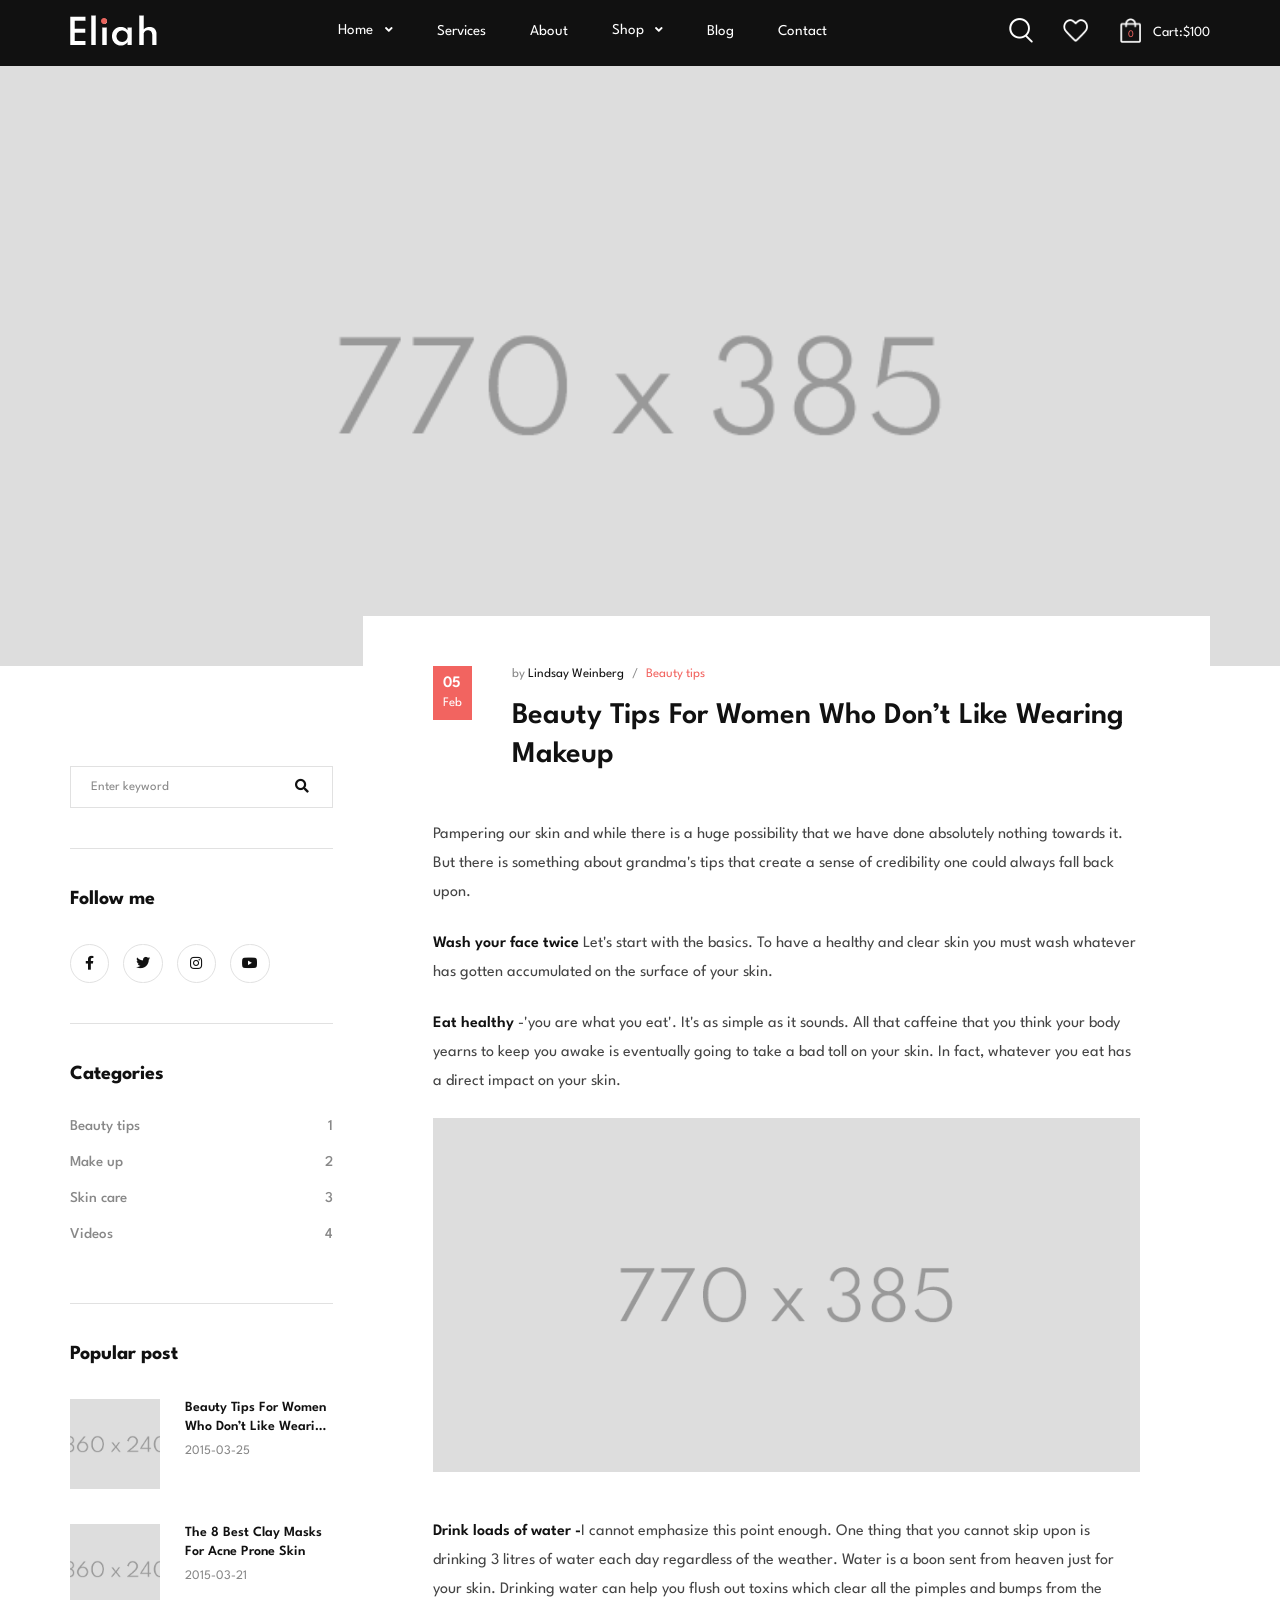
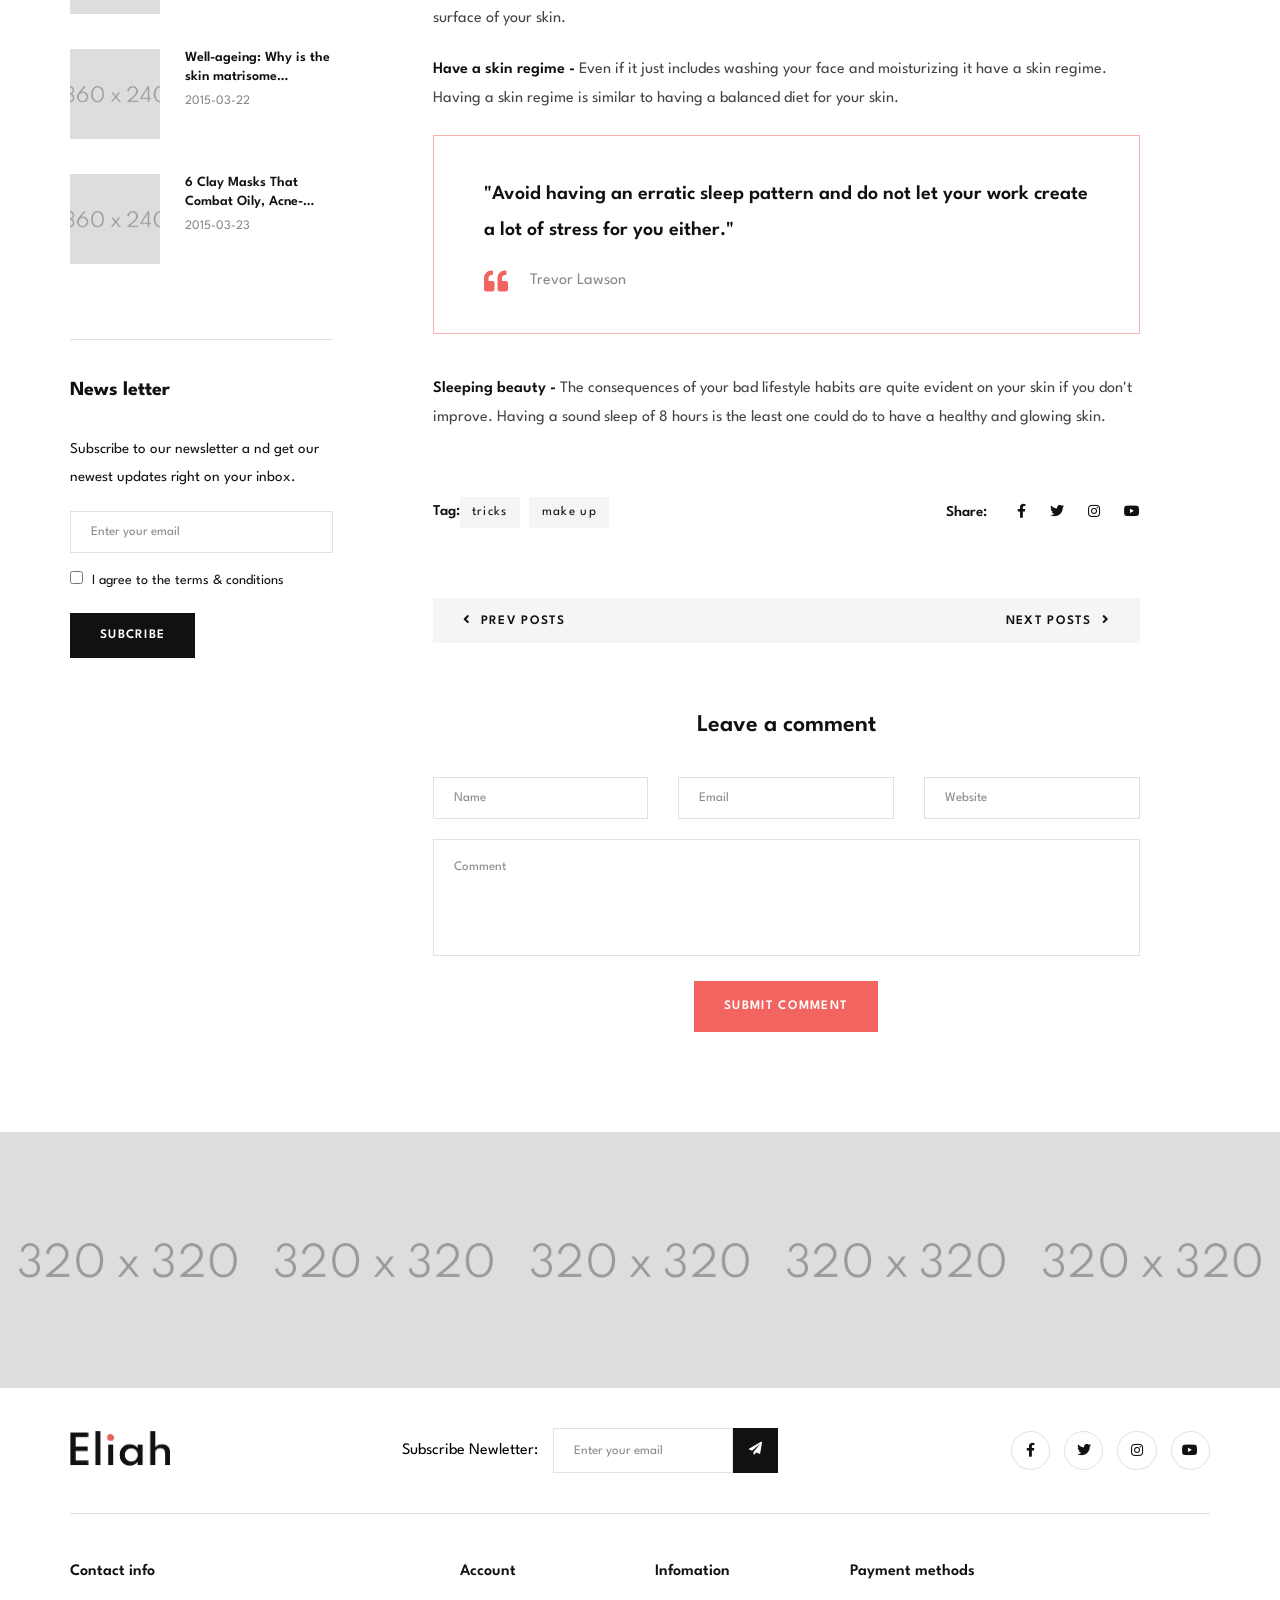
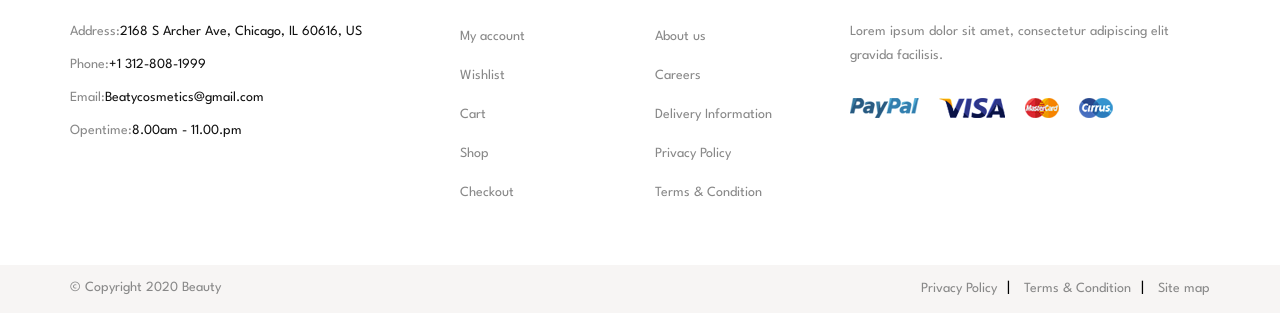
<file: post-detail.html>
<!DOCTYPE html>
<html lang="en">
  <head>
    <meta charset="UTF-8"/>
    <meta name="viewport" content="width=device-width, initial-scale=1.0, user-scalable=no"/>
    <meta http-equiv="X-UA-Compatible" content="ie=edge"/>
    <title>Post detail</title>
    <link rel="stylesheet" href="https://fonts.googleapis.com/css2?family=Spartan:wght@300;400;500;700;900&amp;display=swap"/>
    <link rel="shortcut icon" type="image/png" href="./assets/images/fav.png"/>
    <!--build:css assets/css/styles.min.css-->
    <link rel="stylesheet" href="assets/css/bootstrap.css"/>
    <link rel="stylesheet" href="https://cdnjs.cloudflare.com/ajax/libs/animate.css/4.0.0/animate.min.css"/>
    <link rel="stylesheet" href="assets/css/slick.min.css"/>
    <link rel="stylesheet" href="assets/css/fontawesome.css"/>
    <link rel="stylesheet" href="assets/css/jquery.modal.min.css"/>
    <link rel="stylesheet" href="assets/css/bootstrap-drawer.min.css"/>
    <link rel="stylesheet" href="assets/css/style.css"/>
    <!--endbuild-->
  </head>
  <body>
    <div class="menu -style-3">
      <div class="container">
        <div class="menu__wrapper"><a href="/index.html"><img src="assets/images/logo-white.png" alt="Logo"/></a>
              <div class="navigator -white">
                <ul>
                  <li class="relative"><a href="">Home<span class="dropable-icon"><i class="fas fa-angle-down"></i></span></a>
                    <ul class="dropdown-menu">
                      <li><a href="">Beauty Salon</a></li>
                      <li><a href="homepage2.html">Makeup Salon</a></li>
                      <li><a href="homepage3.html">Natural Shop</a></li>
                      <li><a href="homepage4.html">Spa Shop</a></li>
                      <li><a href="homepage5.html">Mask Shop</a></li>
                      <li><a href="homepage6.html">Skincare Shop</a></li>
                    </ul>
                  </li>
                  <li><a href="services.html">Services</a></li>
                  <li><a href="about.html">About</a></li>
                  <li><a href="shop-fullwidth-4col.html">Shop<span class="dropable-icon"><i class="fas fa-angle-down"></i></span></a>
                    <ul class="dropdown-menu -wide">
                      <ul class="dropdown-menu__col">
                        <li><a href="shop-fullwidth-4col.html">Shop Fullwidth 4 Columns</a></li>
                        <li><a href="shop-fullwidth-5col.html">Shop Fullwidth 5 Columns</a></li>
                        <li><a href="shop-fullwidth-left-sidebar.html">Shop Fullwidth Left Sidebar</a></li>
                        <li><a href="shop-fullwidth-right-sidebar.html">Shop Fullwidth Right Sidebar</a></li>
                      </ul>
                      <ul class="dropdown-menu__col">
                        <li><a href="shop-grid-4col.html">Shop grid 4 Columns</a></li>
                        <li><a href="shop-grid-3col.html">Shop Grid 3 Columns</a></li>
                        <li><a href="shop-grid-sidebar.html">Shop Grid Sideber</a></li>
                        <li><a href="shop-list-sidebar.html">Shop List Sidebar</a></li>
                      </ul>
                      <ul class="dropdown-menu__col">
                        <li><a href="product-detail.html">Product Detail</a></li>
                        <li><a href="cart.html">Shopping cart</a></li>
                        <li><a href="checkout.html">Checkout</a></li>
                        <li><a href="wishlist.html">Wish list</a></li>
                      </ul>
                      <ul class="dropdown-menu__col -banner"><a href="shop-fullwidth-4col.html"><img src="assets/images/header/dropdown-menu-banner.png" alt="New product banner"/></a></ul>
                    </ul>
                  </li>
                  <li><a href="blog.html">Blog</a></li>
                  <li><a href="contact.html">Contact</a></li>
                </ul>
              </div>
              <div class="menu-functions -white"><a class="menu-icon -search" href="#"><img src="assets/images/header/search-icon-white.png" alt="Search icon"/></a>
                <div class="search-box">
                  <form>
                    <input type="text" placeholder="What are you looking for?" name="search"/>
                    <button><img src="assets/images/header/search-icon.png" alt="Search icon"/></button>
                  </form>
                </div><a class="menu-icon -wishlist" href="/wishlist.html"><img src="assets/images/header/wishlist-icon-white.png" alt="Wishlist icon"/></a>
                <div class="menu-cart"><a class="menu-icon -cart" href="#"><img src="assets/images/header/cart-icon-white.png" alt="Wishlist icon"/><span class="cart__quantity">0</span></a>
                  <h5>Cart:<span>$100</span></h5>
                </div><a class="menu-icon -navbar" href="#">
                  <div class="bar"></div>
                  <div class="bar"></div>
                  <div class="bar"></div></a>
              </div>
        </div>
      </div>
    </div>
    <div id="content">
      <div class="post">
        <div class="post__cover"><img src="assets/images/blog/1_1.png" alt="Beauty Tips For Women Who Don’t Like Wearing Makeup"/></div>
        <div class="post__body">
          <div class="container">
            <div class="row">
              <div class="col-12 col-md-3">
                <div class="blog-sidebar">
                  <div class="blog-sidebar__section -search">
                    <form>
                      <input type="text" placeholder="Enter keyword" name="search"/>
                      <button><i class="fas fa-search"></i></button>
                    </form>
                  </div>
                  <div class="blog-sidebar__section">
                    <h5 class="blog-sidebar__title">Follow me</h5>
                                    <div class="social-icons -border -round -border--light-bg">
                                      <ul>
                                        <li><a href="https://www.facebook.com/" style="'color: undefined'"><i class="fab fa-facebook-f"></i></a></li>
                                        <li><a href="https://twitter.com" style="'color: undefined'"><i class="fab fa-twitter"></i></a></li>
                                        <li><a href="https://instagram.com/" style="'color: undefined'"><i class="fab fa-instagram"> </i></a></li>
                                        <li><a href="https://www.youtube.com/" style="'color: undefined'"><i class="fab fa-youtube"></i></a></li>
                                      </ul>
                                    </div>
                  </div>
                  <div class="blog-sidebar__section -categories">
                    <h5 class="blog-sidebar__title">Categories</h5>
                    <ul>
                      <li><a href="#">Beauty tips<span>1</span></a></li>
                      <li><a href="#">Make up<span>2</span></a></li>
                      <li><a href="#">Skin care<span>3</span></a></li>
                      <li><a href="#">Videos<span>4</span></a></li>
                    </ul>
                  </div>
                  <div class="blog-sidebar__section -polular-post">
                    <h5 class="blog-sidebar__title">Popular post</h5>
                                    <div class="post-card-three">
                                      <div class="post-card-three__image"><img src="assets/images/blog/1.png" alt="Beauty Tips For Women Who Don’t Like Wearing Makeup"/></div>
                                      <div class="post-card-three__content"><a href="/post-detail.html">Beauty Tips For Women Who Don’t Like Wearing Makeup</a>
                                        <p>2015-03-25</p>
                                      </div>
                                    </div>
                                    <div class="post-card-three">
                                      <div class="post-card-three__image"><img src="assets/images/blog/2.png" alt="The 8 Best Clay Masks For Acne Prone Skin"/></div>
                                      <div class="post-card-three__content"><a href="/post-detail.html">The 8 Best Clay Masks For Acne Prone Skin</a>
                                        <p>2015-03-21</p>
                                      </div>
                                    </div>
                                    <div class="post-card-three">
                                      <div class="post-card-three__image"><img src="assets/images/blog/3.png" alt="Well-ageing: Why is the skin matrisome important?"/></div>
                                      <div class="post-card-three__content"><a href="/post-detail.html">Well-ageing: Why is the skin matrisome important?</a>
                                        <p>2015-03-22</p>
                                      </div>
                                    </div>
                                    <div class="post-card-three">
                                      <div class="post-card-three__image"><img src="assets/images/blog/4.png" alt="6 Clay Masks That Combat Oily, Acne-Prone Skin"/></div>
                                      <div class="post-card-three__content"><a href="/post-detail.html">6 Clay Masks That Combat Oily, Acne-Prone Skin</a>
                                        <p>2015-03-23</p>
                                      </div>
                                    </div>
                  </div>
                  <div class="blog-sidebar__section -newsletter">
                    <h5 class="blog-sidebar__title">News letter</h5>
                    <p>Subscribe to our newsletter a nd get our newest updates right on your inbox.</p>
                    <div class="subscribe-form blog-sidebar-newsletter">
                      <form class="mc-form">
                        <input class="email" id="mc-form-email" type="email" placeholder="Enter your email"/>
                        <label for="agree">
                          <input id="agree" type="checkbox" name="agree"/>I agree to the terms & conditions
                        </label>
                        <button class="button">Subcribe</button>
                      </form>
                    </div>
                  </div>
                </div>
              </div>
              <div class="col-12 col-md-9">
                <div class="post-content">
                  <div class="post-content__header">
                    <div class="post-content__header__date">
                      <h5>05</h5>
                      <p>Feb</p>
                    </div>
                    <div class="post-content__header__content">
                      <div class="post_content__info">
                        <p>by <span>Lindsay Weinberg</span></p><a href="#">Beauty tips</a>
                      </div>
                      <h2>Beauty Tips For Women Who Don’t Like Wearing Makeup</h2>
                    </div>
                  </div>
                  <div class="post-content__body">
                    <div class="post-paragraph">Pampering our skin and while there is a huge possibility that we have done absolutely nothing towards it. But there is something about grandma's tips that create a sense of credibility one could always fall back upon.</div>
                    <div class="post-paragraph"><span>Wash your face twice </span>Let's start with the basics. To have a healthy and clear skin you must wash whatever has gotten accumulated on the surface of your skin.</div>
                    <div class="post-paragraph"><span>Eat healthy </span>-'you are what you eat'. It's as simple as it sounds. All that caffeine that you think your body yearns to keep you awake is eventually going to take a bad toll on your skin. In fact, whatever you eat has a direct impact on your skin.</div><img class="post-image" src="/assets/images/blog/post_img.png" alt="post image"/>
                    <div class="post-paragraph"><span>Drink loads of water -</span>I cannot emphasize this point enough. One thing that you cannot skip upon is drinking 3 litres of water each day regardless of the weather. Water is a boon sent from heaven just for your skin. Drinking water can help you flush out toxins which clear all the pimples and bumps from the surface of your skin.</div>
                    <div class="post-paragraph"><span>Have a skin regime - </span>Even if it just includes washing your face and moisturizing it have a skin regime. Having a skin regime is similar to having a balanced diet for your skin.</div>
                    <div class="post-quote">
                      <h5>"Avoid having an erratic sleep pattern and do not let your work create a lot of stress for you either."</h5>
                      <div class="post-quote__author"><i class="fas fa-quote-left"></i>
                        <p>Trevor Lawson</p>
                      </div>
                    </div>
                    <div class="post-paragraph"><span>Sleeping beauty - </span>The consequences of your bad lifestyle habits are quite evident on your skin if you don't improve. Having a sound sleep of 8 hours is the least one could do to have a healthy and glowing skin.</div>
                  </div>
                  <div class="post-content__footer">
                    <div class="post-content__footer__tags"><span>Tag:<a class="btn -light" href="#">tricks</a><a class="btn -light" href="#">make up</a></span></div>
                    <div class="post-content__footer__share"><span>Share:</span>
                                      <div class="social-icons ">
                                        <ul>
                                          <li><a href="https://www.facebook.com/" style="'color: #2463ac'"><i class="fab fa-facebook-f"></i></a></li>
                                          <li><a href="https://twitter.com" style="'color: #00c4fc'"><i class="fab fa-twitter"></i></a></li>
                                          <li><a href="https://instagram.com/" style="'color: #dd34c1'"><i class="fab fa-instagram"> </i></a></li>
                                          <li><a href="https://www.youtube.com/" style="'color: #ff081c'"><i class="fab fa-youtube"></i></a></li>
                                        </ul>
                                      </div>
                    </div>
                  </div>
                  <div class="post-content__actions">
                    <div class="post-content__actions__change"><a class="change-post-btn -prev" href="#"><i class="fas fa-angle-left"></i>Prev Posts</a><a class="change-post-btn -next" href="#">Next Posts<i class="fas fa-angle-right"></i></a></div>
                    <div class="post-content__actions__comment">
                      <form>
                        <h5>Leave a comment</h5>
                        <div class="row">
                          <div class="col-12 col-md-4">
                            <div class="input-validator">
                              <input type="text" name="name" placeholder="Name"/>
                            </div>
                          </div>
                          <div class="col-12 col-md-4">
                            <div class="input-validator">
                              <input type="text" name="email" placeholder="Email"/>
                            </div>
                          </div>
                          <div class="col-12 col-md-4">
                            <div class="input-validator">
                              <input type="text" name="website" placeholder="Website"/>
                            </div>
                          </div>
                          <div class="col-12">
                            <div class="input-validator">
                              <textarea name="comment" placeholder="Comment" rows="5"></textarea>
                            </div>
                          </div>
                        </div><a class="btn -red" href="#">Submit comment</a>
                      </form>
                    </div>
                  </div>
                </div>
              </div>
            </div>
          </div>
        </div>
      </div>
      <div class="instagram-two">
        <div class="instagram-two-slider"><a class="slider-item" href="https://www.instagram.com/"><img src="assets/images/instagram/InstagramTwo/1.png" alt="Instagram image"/></a><a class="slider-item" href="https://www.instagram.com/"><img src="assets/images/instagram/InstagramTwo/2.png" alt="Instagram image"/></a><a class="slider-item" href="https://www.instagram.com/"><img src="assets/images/instagram/InstagramTwo/3.png" alt="Instagram image"/></a><a class="slider-item" href="https://www.instagram.com/"><img src="assets/images/instagram/InstagramTwo/4.png" alt="Instagram image"/></a><a class="slider-item" href="https://www.instagram.com/"><img src="assets/images/instagram/InstagramTwo/5.png" alt="Instagram image"/></a><a class="slider-item" href="https://www.instagram.com/"><img src="assets/images/instagram/InstagramTwo/6.png" alt="Instagram image"/></a>
        </div>
      </div>
      <div class="footer-one">
        <div class="container">
          <div class="footer-one__header">
            <div class="footer-one__header__logo"><a href="/homepages/homepage1"><img src="assets/images/logo.png" alt="Logo"/></a></div>
            <div class="footer-one__header__newsletter"><span>Subscribe Newletter:</span>
              <div class="footer-one-newsletter">
                <div class="subscribe-form">
                  <div class="mc-form">
                    <input type="text" placeholder="Enter your email"/>
                          <button class="btn "><i class="fas fa-paper-plane"></i>
                          </button>
                  </div>
                </div>
              </div>
            </div>
            <div class="footer-one__header__social">
                    <div class="social-icons -border">
                      <ul>
                        <li><a href="https://www.facebook.com/" style="'color: undefined'"><i class="fab fa-facebook-f"></i></a></li>
                        <li><a href="https://twitter.com" style="'color: undefined'"><i class="fab fa-twitter"></i></a></li>
                        <li><a href="https://instagram.com/" style="'color: undefined'"><i class="fab fa-instagram"> </i></a></li>
                        <li><a href="https://www.youtube.com/" style="'color: undefined'"><i class="fab fa-youtube"></i></a></li>
                      </ul>
                    </div>
            </div>
          </div>
          <div class="footer-one__body">
            <div class="row">
              <div class="col-12 col-md-6 col-lg-4">
                <div class="footer__section -info">
                  <h5 class="footer-title">Contact info</h5>
                  <p>Address:<span>2168 S Archer Ave, Chicago, IL 60616, US</span></p>
                  <p>Phone:<span>+1 312-808-1999</span></p>
                  <p>Email:<span>Beatycosmetics@gmail.com</span></p>
                  <p>Opentime:<span>8.00am - 11.00.pm</span></p>
                </div>
              </div>
              <div class="col-12 col-md-6 col-lg-4">
                <div class="footer__section -links">
                  <div class="row">
                    <div class="col-12 col-sm-6">
                      <h5 class="footer-title">Account</h5>
                      <ul>
                        <li><a href="#">My account</a></li>
                        <li><a href="wishlist.html">Wishlist</a></li>
                        <li><a href="cart">Cart</a></li>
                        <li><a href="fullwidth-4col">Shop</a></li>
                        <li><a href="checkout">Checkout</a></li>
                      </ul>
                    </div>
                    <div class="col-12 col-sm-6">
                      <h5 class="footer-title">Infomation</h5>
                      <ul>
                        <li><a href="about.html">About us</a></li>
                        <li><a href="contact.html">Careers</a></li>
                        <li><a href="contact.html">Delivery Information</a></li>
                        <li><a href="contact.html">Privacy Policy</a></li>
                        <li><a href="contact.html">Terms &amp; Condition</a></li>
                      </ul>
                    </div>
                  </div>
                </div>
              </div>
              <div class="col-12 col-lg-4">
                <div class="footer__section -payment">
                  <h5 class="footer-title">Payment methods</h5>
                  <p> Lorem ipsum dolor sit amet, consectetur adipiscing elit gravida facilisis.</p>
                  <div class="payment-methods"><img src="assets/images/footer/payment.png" alt="Payment methods"/></div>
                </div>
              </div>
            </div>
          </div>
        </div>
        <div class="footer-one__footer">
          <div class="container">
            <div class="footer-one__footer__wrapper">
              <p>© Copyright 2020 Beauty</p>
              <ul>
                <li><a href="contact.html">Privacy Policy</a></li>
                <li><a href="contact.html">Terms &amp; Condition</a></li>
                <li><a href="contact.html">Site map</a></li>
              </ul>
            </div>
          </div>
        </div>
      </div>
      <div class="drawer drawer-right slide" id="cart-drawer" tabindex="-1" role="dialog" aria-labelledby="drawer-demo-title" aria-hidden="true">
        <div class="drawer-content drawer-content-scrollable" role="document">
          <div class="drawer-body">
            <div class="cart-sidebar">
              <div class="cart-items__wrapper">
                <h2>Shopping cart</h2>
                <div class="cart-item">
                  <div class="cart-item__image"><img src="assets/images/product/1.png" alt="Product image"/></div>
                  <div class="cart-item__info"><a href="/product-detail.html">The expert mascaraa</a>
                    <h5>$35.00</h5>
                    <p>Quantity:<span> 1</span></p>
                  </div><a class="cart-item__remove" href="#"><i class="fal fa-times"></i></a>
                </div>
                <div class="cart-item">
                  <div class="cart-item__image"><img src="assets/images/product/3.png" alt="Product image"/></div>
                  <div class="cart-item__info"><a href="/product-detail.html">Velvet Melon High Intensity</a>
                    <h5>$38.00</h5>
                    <p>Quantity:<span> 1</span></p>
                  </div><a class="cart-item__remove" href="#"><i class="fal fa-times"></i></a>
                </div>
                <div class="cart-items__total">
                  <div class="cart-items__total__price">
                    <h5>Total</h5><span>$73.00</span>
                  </div>
                  <div class="cart-items__total__buttons"><a class="btn -dark" href="cart.html">View cart</a><a class="btn -red" href="checkout.html">Checkout</a>
                  </div>
                </div>
              </div>
            </div>
          </div>
        </div>
      </div>
      <div class="drawer drawer-right slide" id="mobile-menu-drawer" tabindex="-1" role="dialog" aria-labelledby="drawer-demo-title" aria-hidden="true">
        <div class="drawer-content drawer-content-scrollable" role="document">
          <div class="drawer-body">
            <div class="cart-sidebar">
              <div class="cart-items__wrapper">
                <div class="navigation-sidebar">
                  <div class="search-box">
                    <form>
                      <input type="text" placeholder="What are you looking for?"/>
                      <button><img src="assets/images/header/search-icon.png" alt="Search icon"/></button>
                    </form>
                  </div>
                  <div class="navigator-mobile">
                    <ul>
                      <li class="relative"><a class="dropdown-menu-controller" href="#">Home<span class="dropable-icon"><i class="fas fa-angle-down"></i></span></a>
                        <ul class="dropdown-menu">
                          <li><a href="homepages/homepage1.html">Beauty Salon</a></li>
                          <li><a href="homepages/homepage2.html">Makeup Salon</a></li>
                          <li><a href="homepages/homepage3.html">Natural Shop</a></li>
                          <li><a href="homepages/homepage4.html">Spa Shop</a></li>
                          <li><a href="homepages/homepage5.html">Mask Shop</a></li>
                          <li><a href="homepages/homepage6.html">Skincare Shop</a></li>
                        </ul>
                      </li>
                      <li><a href="services.html">Services</a></li>
                      <li><a href="about.html">About</a></li>
                      <li><a class="dropdown-menu-controller" href="#">Shop<span class="dropable-icon"><i class="fas fa-angle-down"></i></span></a>
                        <ul class="dropdown-menu">
                          <ul class="dropdown-menu__col">
                            <li><a href="shop-fullwidth-4col.html">Shop Fullwidth 4 Columns</a></li>
                            <li><a href="shop-fullwidth-5col.html">Shop Fullwidth 5 Columns</a></li>
                            <li><a href="shop-fullwidth-left-sidebar.html">Shop Fullwidth Left Sidebar</a></li>
                            <li><a href="shop-fullwidth-right-sidebar.html">Shop Fullwidth Right Sidebar</a></li>
                          </ul>
                          <ul class="dropdown-menu__col">
                            <li><a href="shop-grid-4col.html">Shop grid 4 Columns</a></li>
                            <li><a href="shop-grid-3col.html">Shop Grid 3 Columns</a></li>
                            <li><a href="shop-grid-sidebar.html">Shop Grid Sideber</a></li>
                            <li><a href="shop-list-sidebar.html">Shop List Sidebar</a></li>
                          </ul>
                          <ul class="dropdown-menu__col">
                            <li><a href="#">Product Detail</a></li>
                            <li><a href="cart.html">Shopping cart</a></li>
                            <li><a href="checkout.html">Checkout</a></li>
                            <li><a href="wishlist.html">Wish list</a></li>
                          </ul>
                          <ul class="dropdown-menu__col -banner"><a href="shop-fullwidth-4col.html"><img src="assets/images/header/dropdown-menu-banner.png" alt="New product banner.html"/></a></ul>
                        </ul>
                      </li>
                      <li><a href="blog.html">Blog</a></li>
                      <li><a href="contact.html">Contact</a></li>
                    </ul>
                  </div>
                  <div class="navigation-sidebar__footer">
                    <select class="customed-select -borderless" name="currency">
                      <option value="usd">USD</option>
                      <option value="vnd">VND</option>
                      <option value="yen">YEN</option>
                    </select>
                    <select class="customed-select -borderless" name="currency">
                      <option value="en">EN</option>
                      <option value="vi">VI</option>
                      <option value="jp">JP</option>
                    </select>
                  </div>
                        <div class="social-icons ">
                          <ul>
                            <li><a href="https://www.facebook.com/" style="'color: undefined'"><i class="fab fa-facebook-f"></i></a></li>
                            <li><a href="https://twitter.com" style="'color: undefined'"><i class="fab fa-twitter"></i></a></li>
                            <li><a href="https://instagram.com/" style="'color: undefined'"><i class="fab fa-instagram"> </i></a></li>
                            <li><a href="https://www.youtube.com/" style="'color: undefined'"><i class="fab fa-youtube"></i></a></li>
                          </ul>
                        </div>
                </div>
              </div>
            </div>
          </div>
        </div>
      </div>
      <div class="modal" id="quick-view-modal">
        <div class="product-quickview">
          <div class="row">
            <div class="col-12 col-md-6">
              <div class="product-detail__slide-one">
                <div class="slider-wrapper">
                  <div class="slider-item"><img src="assets/images/product/1.png" alt="Product image"/></div>
                  <div class="slider-item"><img src="assets/images/product/2.png" alt="Product image"/></div>
                  <div class="slider-item"><img src="assets/images/product/3.png" alt="Product image"/></div>
                  <div class="slider-item"><img src="assets/images/product/4.png" alt="Product image"/></div>
                </div>
              </div>
            </div>
            <div class="col-12 col-md-6">
                    <div class="product-detail__content">
                      <div class="product-detail__content__header">
                        <h5>eyes</h5>
                        <h2>The expert mascaraa</h2>
                      </div>
                      <div class="product-detail__content__header__comment-block">
                              <div class="rate"><i class="fas fa-star"></i><i class="fas fa-star"></i><i class="fas fa-star"></i><i class="fas fa-star"></i><i class="far fa-star"></i></div>
                        <p>03 review</p><a href="#">Write a reviews</a>
                      </div>
                      <h3>$35.00</h3>
                      <div class="divider"></div>
                      <div class="product-detail__content__footer">
                        <ul>
                          <li>Brand:gucci
                          </li>
                          <li>Product code: PM 01
                          </li>
                          <li>Reward point: 30
                          </li>
                          <li>Availability: In Stock</li>
                        </ul>
                        <div class="product-detail__colors"><span>Color:</span>
                          <div class="product-detail__colors__item" style="background-color: #8B0000"></div>
                          <div class="product-detail__colors__item" style="background-color: #4169E1"></div>
                        </div>
                        <div class="product-detail__controller">
                                <div class="quantity-controller -border -round">
                                  <div class="quantity-controller__btn -descrease">-</div>
                                  <div class="quantity-controller__number">2</div>
                                  <div class="quantity-controller__btn -increase">+</div>
                                </div>
                                <div class="add-to-cart -dark"><a class="btn -round -red" href="#"><i class="fas fa-shopping-bag"></i></a>
                                  <h5>Add to cart</h5>
                                </div>
                          <div class="product-detail__controler__actions"></div><a class="btn -round -white" href="#"><i class="fas fa-heart"></i></a>
                        </div>
                      </div>
                    </div>
            </div>
          </div>
        </div>
      </div>
    </div>
    <!--build:js assets/js/main.min.js-->
    <script src="./assets/js/jquery-3.5.1.min.js"></script>
    <script src="./assets/js/parallax.min.js"></script>
    <script src="./assets/js/slick.min.js"></script>
    <script src="./assets/js/jquery.validate.min.js"></script>
    <script src="./assets/js/jquery.modal.min.js"></script>
    <script src="./assets/js/bootstrap-drawer.min.js"></script>
    <script src="./assets/js/jquery.countdown.min.js"></script>
    <script src="./assets/js/main.min.js"></script>
    <!--endbuild-->
  </body>
</html>
</file>
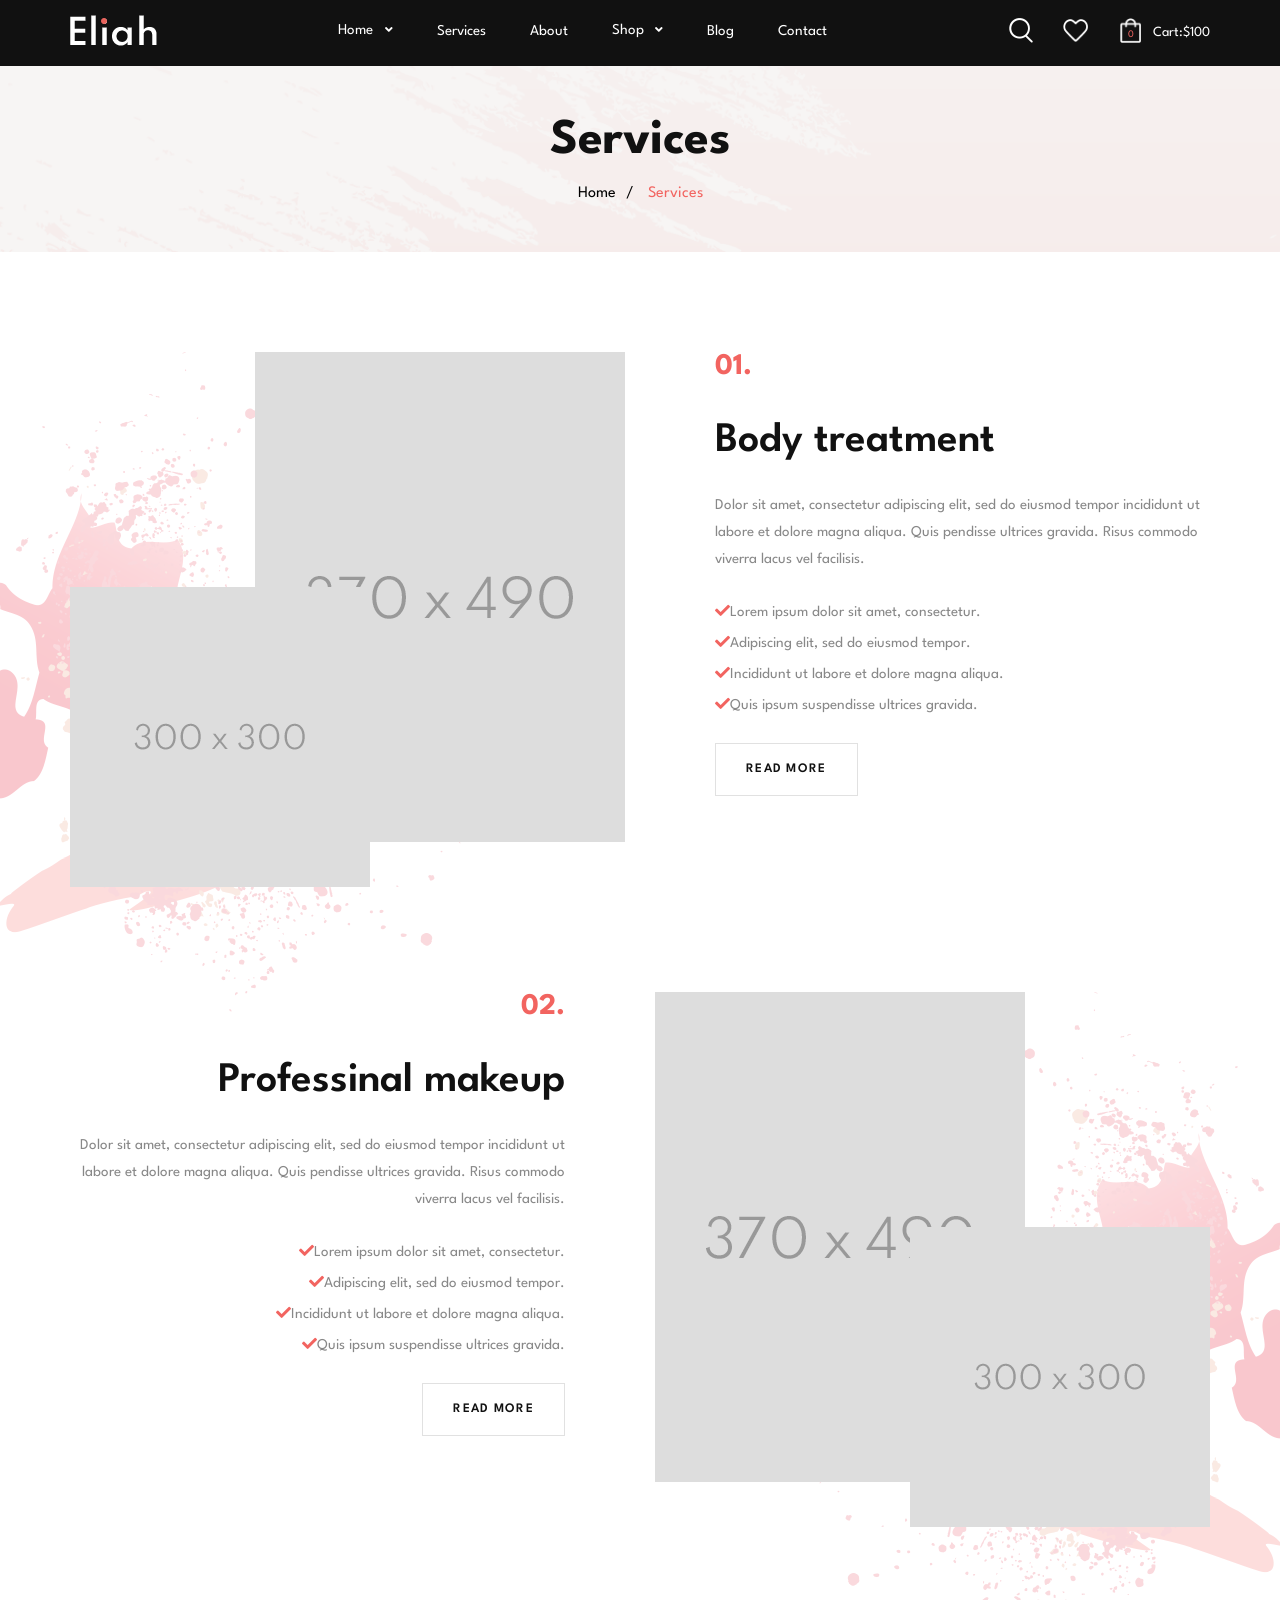
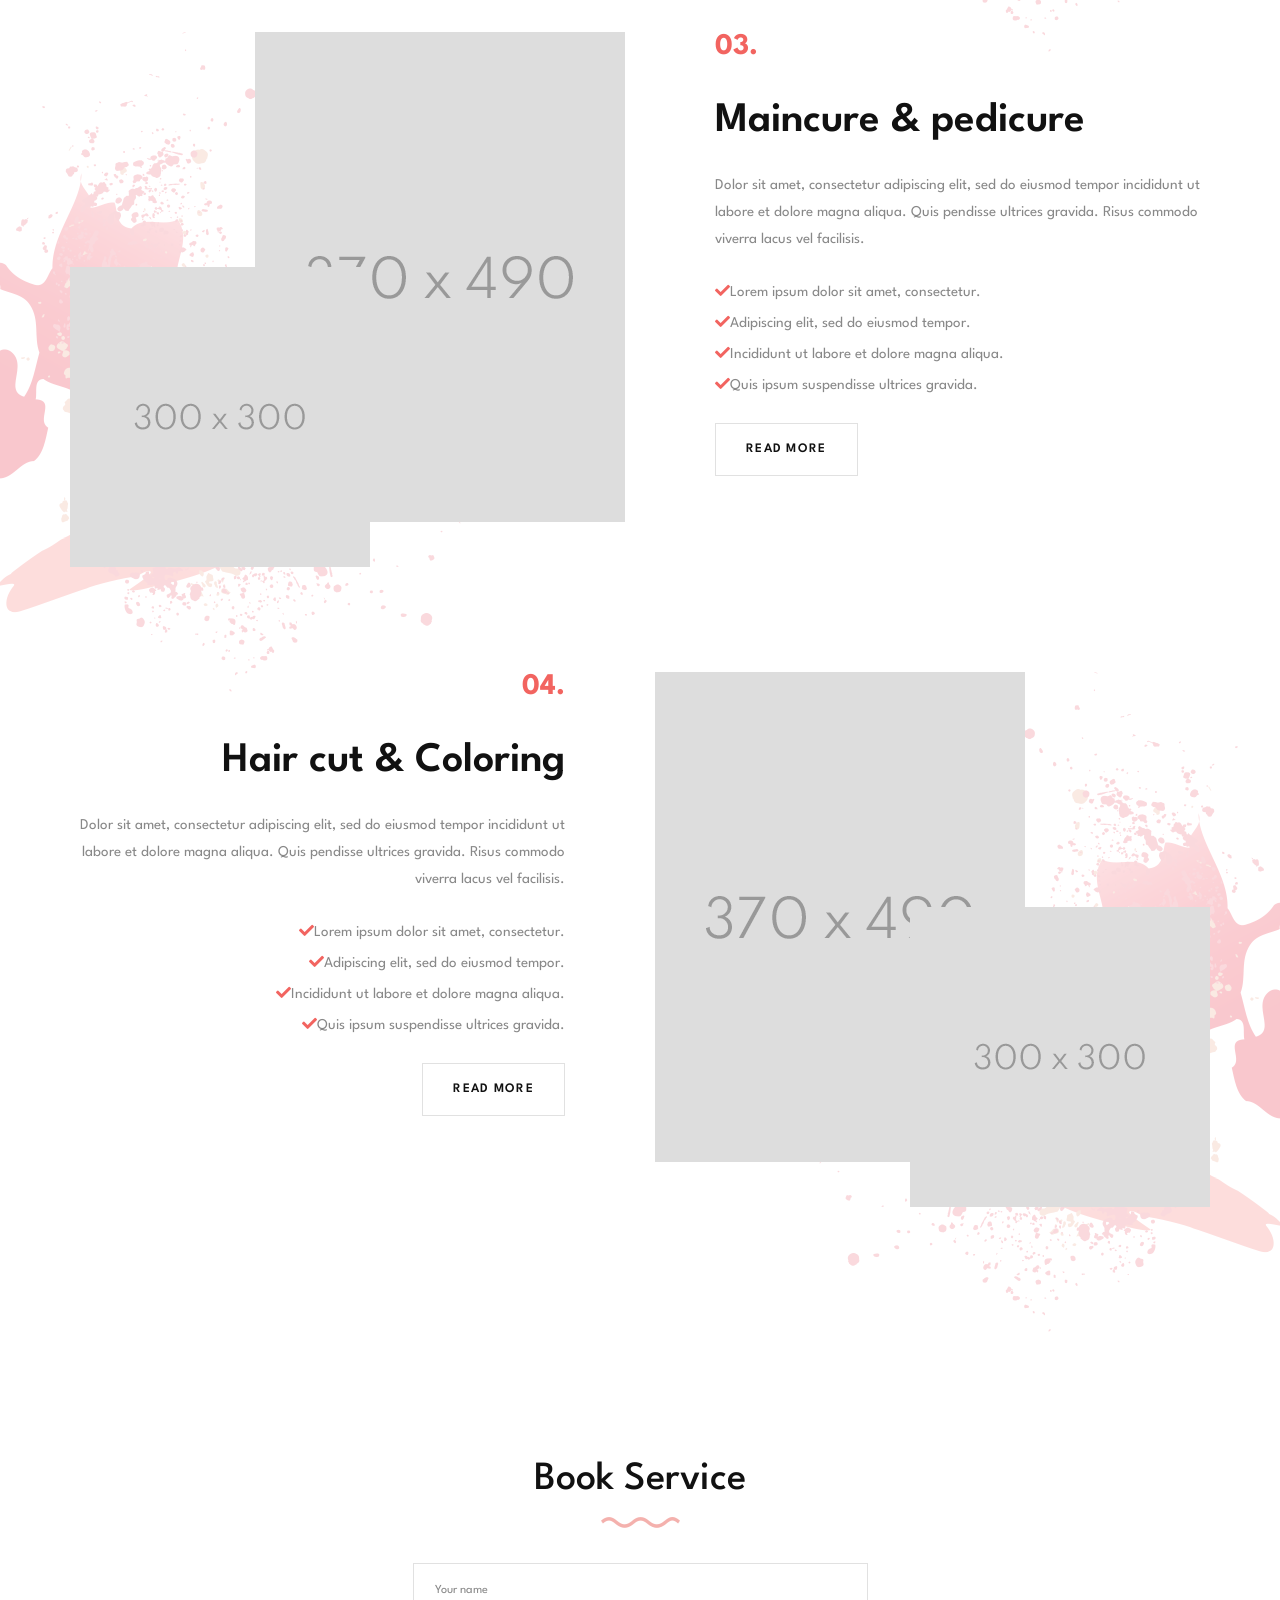
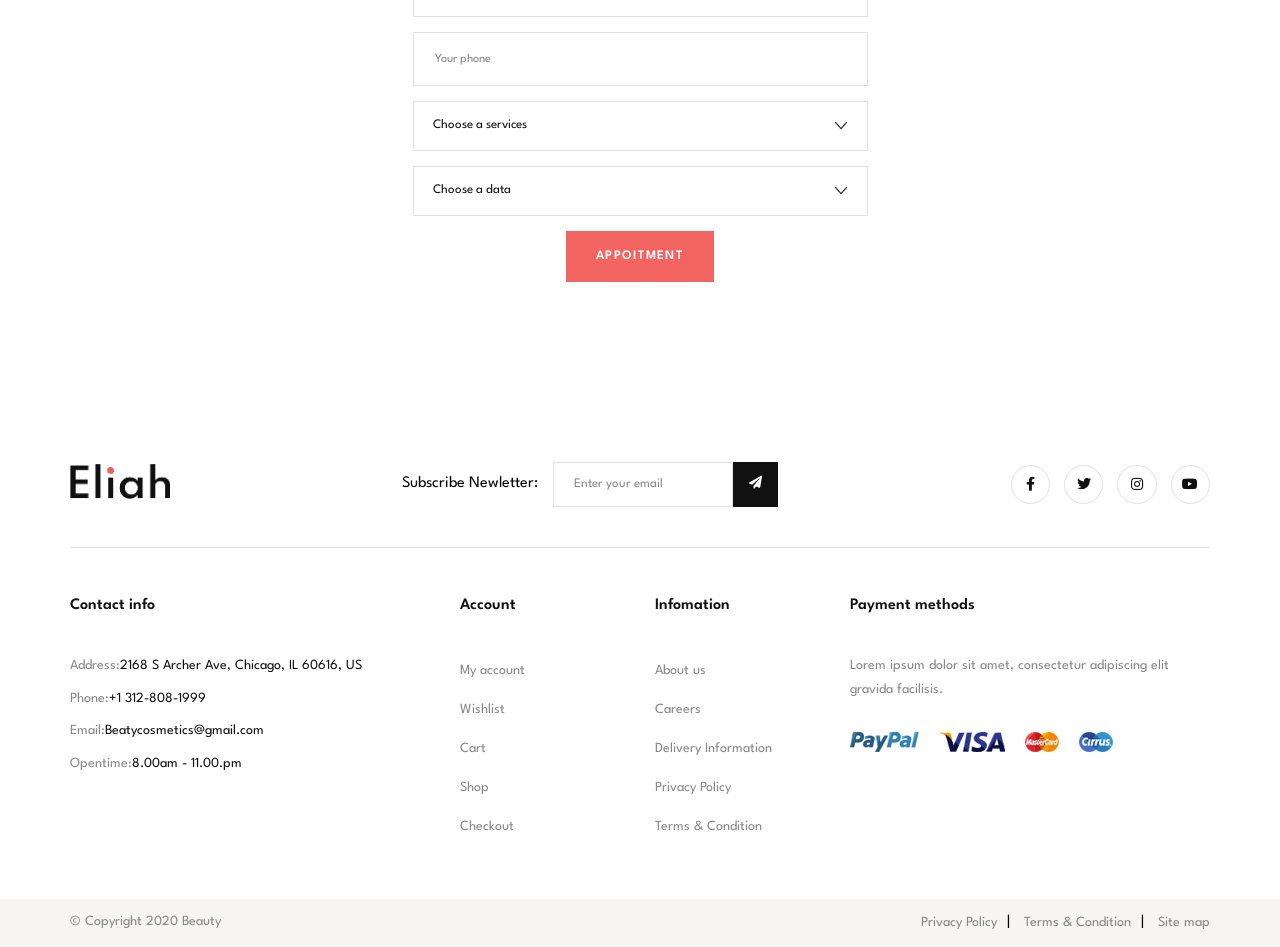
<file: services.html>
<!DOCTYPE html>
<html lang="en">

<head>
  <meta charset="UTF-8" />
  <meta name="viewport" content="width=device-width, initial-scale=1.0, user-scalable=no" />
  <meta http-equiv="X-UA-Compatible" content="ie=edge" />
  <title>Services</title>
  <link rel="stylesheet"
    href="https://fonts.googleapis.com/css2?family=Spartan:wght@300;400;500;700;900&amp;display=swap" />
  <link rel="shortcut icon" type="image/png" href="./assets/images/fav.png" />
  <!--build:css assets/css/styles.min.css-->
  <link rel="stylesheet" href="assets/css/bootstrap.css" />
  <link rel="stylesheet" href="https://cdnjs.cloudflare.com/ajax/libs/animate.css/4.0.0/animate.min.css" />
  <link rel="stylesheet" href="assets/css/slick.min.css" />
  <link rel="stylesheet" href="assets/css/fontawesome.css" />
  <link rel="stylesheet" href="assets/css/jquery.modal.min.css" />
  <link rel="stylesheet" href="assets/css/bootstrap-drawer.min.css" />
  <link rel="stylesheet" href="assets/css/style.css" />
  <!--endbuild-->
</head>

<body>
  <div class="menu -style-3">
    <div class="container">
      <div class="menu__wrapper"><a href="/index.html"><img src="assets/images/logo-white.png" alt="Logo" /></a>
        <div class="navigator -white">
          <ul>
            <li class="relative"><a href="">Home<span class="dropable-icon"><i class="fas fa-angle-down"></i></span></a>
              <ul class="dropdown-menu">
                <li><a href="">Beauty Salon</a></li>
                <li><a href="homepage2.html">Makeup Salon</a></li>
                <li><a href="homepage3.html">Natural Shop</a></li>
                <li><a href="homepage4.html">Spa Shop</a></li>
                <li><a href="homepage5.html">Mask Shop</a></li>
                <li><a href="homepage6.html">Skincare Shop</a></li>
              </ul>
            </li>
            <li><a href="services.html">Services</a></li>
            <li><a href="about.html">About</a></li>
            <li><a href="shop-fullwidth-4col.html">Shop<span class="dropable-icon"><i
                    class="fas fa-angle-down"></i></span></a>
              <ul class="dropdown-menu -wide">
                <ul class="dropdown-menu__col">
                  <li><a href="shop-fullwidth-4col.html">Shop Fullwidth 4 Columns</a></li>
                  <li><a href="shop-fullwidth-5col.html">Shop Fullwidth 5 Columns</a></li>
                  <li><a href="shop-fullwidth-left-sidebar.html">Shop Fullwidth Left Sidebar</a></li>
                  <li><a href="shop-fullwidth-right-sidebar.html">Shop Fullwidth Right Sidebar</a></li>
                </ul>
                <ul class="dropdown-menu__col">
                  <li><a href="shop-grid-4col.html">Shop grid 4 Columns</a></li>
                  <li><a href="shop-grid-3col.html">Shop Grid 3 Columns</a></li>
                  <li><a href="shop-grid-sidebar.html">Shop Grid Sideber</a></li>
                  <li><a href="shop-list-sidebar.html">Shop List Sidebar</a></li>
                </ul>
                <ul class="dropdown-menu__col">
                  <li><a href="product-detail.html">Product Detail</a></li>
                  <li><a href="cart.html">Shopping cart</a></li>
                  <li><a href="checkout.html">Checkout</a></li>
                  <li><a href="wishlist.html">Wish list</a></li>
                </ul>
                <ul class="dropdown-menu__col -banner"><a href="shop-fullwidth-4col.html"><img
                      src="assets/images/header/dropdown-menu-banner.png" alt="New product banner" /></a></ul>
              </ul>
            </li>
            <li><a href="blog.html">Blog</a></li>
            <li><a href="contact.html">Contact</a></li>
          </ul>
        </div>
        <div class="menu-functions -white"><a class="menu-icon -search" href="#"><img
              src="assets/images/header/search-icon-white.png" alt="Search icon" /></a>
          <div class="search-box">
            <form>
              <input type="text" placeholder="What are you looking for?" name="search" />
              <button><img src="assets/images/header/search-icon.png" alt="Search icon" /></button>
            </form>
          </div><a class="menu-icon -wishlist" href="/wishlist.html"><img
              src="assets/images/header/wishlist-icon-white.png" alt="Wishlist icon" /></a>
          <div class="menu-cart"><a class="menu-icon -cart" href="#"><img src="assets/images/header/cart-icon-white.png"
                alt="Wishlist icon" /><span class="cart__quantity">0</span></a>
            <h5>Cart:<span>$100</span></h5>
          </div><a class="menu-icon -navbar" href="#">
            <div class="bar"></div>
            <div class="bar"></div>
            <div class="bar"></div>
          </a>
        </div>
      </div>
    </div>
  </div>
  <div id="content">
    <div class="breadcrumb">
      <div class="container">
        <h2>Services</h2>
        <ul>
          <li>Home</li>
          <li class="active">Services</li>
        </ul>
      </div>
    </div>
    <div class="shop">
      <div class="container">
        <div class="services__item">
          <div class="row">
            <div class="col-12 col-md-6">
              <div class="services__item__image">
                <div class="services__item__image__background"><img
                    src="assets/images/introduction/IntroductionThree/bg.png" alt="background" /></div>
                <div class="services__item__image__detail">
                  <div class="image__item">
                    <div class="wrapper"><img data-depth="0.3" src="assets/images/contact/1_1.png" alt="image" /></div>
                  </div>
                  <div class="image__item">
                    <div class="wrapper"><img data-depth="0.2" data-invert-x="true" data-invert-y="true"
                        src="assets/images/contact/1.png" /></div>
                  </div>
                </div>
              </div>
            </div>
            <div class="col-12 col-md-6">
              <div class="services__item__content">
                <div class="services__item__order">
                  <h3>01.</h3>
                </div>
                <h2 class="services__item__title">Body treatment</h2>
                <p class="services__item__description">Dolor sit amet, consectetur adipiscing elit, sed do eiusmod
                  tempor incididunt ut labore et dolore magna aliqua. Quis pendisse ultrices gravida. Risus commodo
                  viverra lacus vel facilisis.</p>
                <ul>
                  <li><i class="fas fa-check"></i>Lorem ipsum dolor sit amet, consectetur.</li>
                  <li><i class="fas fa-check"></i>Adipiscing elit, sed do eiusmod tempor.</li>
                  <li><i class="fas fa-check"></i>Incididunt ut labore et dolore magna aliqua.</li>
                  <li><i class="fas fa-check"></i>Quis ipsum suspendisse ultrices gravida.</li>
                </ul><a class="btn -white" href="#">Read more</a>
              </div>
            </div>
          </div>
        </div>
        <div class="services__item -reverse">
          <div class="row">
            <div class="col-12 col-md-6 order-md-2">
              <div class="services__item__image">
                <div class="services__item__image__background"><img
                    src="assets/images/introduction/IntroductionThree/bg.png" alt="background" /></div>
                <div class="services__item__image__detail">
                  <div class="image__item">
                    <div class="wrapper"><img data-depth="0.3" src="assets/images/contact/2_1.png" alt="image" /></div>
                  </div>
                  <div class="image__item">
                    <div class="wrapper"><img data-depth="0.2" data-invert-x="true" data-invert-y="true"
                        src="assets/images/contact/2.png" /></div>
                  </div>
                </div>
              </div>
            </div>
            <div class="col-12 col-md-6 order-md-1">
              <div class="services__item__content">
                <div class="services__item__order">
                  <h3>02.</h3>
                </div>
                <h2 class="services__item__title">Professinal makeup</h2>
                <p class="services__item__description">Dolor sit amet, consectetur adipiscing elit, sed do eiusmod
                  tempor incididunt ut labore et dolore magna aliqua. Quis pendisse ultrices gravida. Risus commodo
                  viverra lacus vel facilisis.</p>
                <ul>
                  <li><i class="fas fa-check"></i>Lorem ipsum dolor sit amet, consectetur.</li>
                  <li><i class="fas fa-check"></i>Adipiscing elit, sed do eiusmod tempor.</li>
                  <li><i class="fas fa-check"></i>Incididunt ut labore et dolore magna aliqua.</li>
                  <li><i class="fas fa-check"></i>Quis ipsum suspendisse ultrices gravida.</li>
                </ul><a class="btn -white" href="#">Read more</a>
              </div>
            </div>
          </div>
        </div>
        <div class="services__item">
          <div class="row">
            <div class="col-12 col-md-6">
              <div class="services__item__image">
                <div class="services__item__image__background"><img
                    src="assets/images/introduction/IntroductionThree/bg.png" alt="background" /></div>
                <div class="services__item__image__detail">
                  <div class="image__item">
                    <div class="wrapper"><img data-depth="0.3" src="assets/images/contact/3_1.png" alt="image" /></div>
                  </div>
                  <div class="image__item">
                    <div class="wrapper"><img data-depth="0.2" data-invert-x="true" data-invert-y="true"
                        src="assets/images/contact/3.png" /></div>
                  </div>
                </div>
              </div>
            </div>
            <div class="col-12 col-md-6">
              <div class="services__item__content">
                <div class="services__item__order">
                  <h3>03.</h3>
                </div>
                <h2 class="services__item__title">Maincure &amp; pedicure</h2>
                <p class="services__item__description">Dolor sit amet, consectetur adipiscing elit, sed do eiusmod
                  tempor incididunt ut labore et dolore magna aliqua. Quis pendisse ultrices gravida. Risus commodo
                  viverra lacus vel facilisis.</p>
                <ul>
                  <li><i class="fas fa-check"></i>Lorem ipsum dolor sit amet, consectetur.</li>
                  <li><i class="fas fa-check"></i>Adipiscing elit, sed do eiusmod tempor.</li>
                  <li><i class="fas fa-check"></i>Incididunt ut labore et dolore magna aliqua.</li>
                  <li><i class="fas fa-check"></i>Quis ipsum suspendisse ultrices gravida.</li>
                </ul><a class="btn -white" href="#">Read more</a>
              </div>
            </div>
          </div>
        </div>
        <div class="services__item -reverse">
          <div class="row">
            <div class="col-12 col-md-6 order-md-2">
              <div class="services__item__image">
                <div class="services__item__image__background"><img
                    src="assets/images/introduction/IntroductionThree/bg.png" alt="background" /></div>
                <div class="services__item__image__detail">
                  <div class="image__item">
                    <div class="wrapper"><img data-depth="0.3" src="assets/images/contact/4_1.png" alt="image" /></div>
                  </div>
                  <div class="image__item">
                    <div class="wrapper"><img data-depth="0.2" data-invert-x="true" data-invert-y="true"
                        src="assets/images/contact/4.png" /></div>
                  </div>
                </div>
              </div>
            </div>
            <div class="col-12 col-md-6 order-md-1">
              <div class="services__item__content">
                <div class="services__item__order">
                  <h3>04.</h3>
                </div>
                <h2 class="services__item__title">Hair cut &amp; Coloring</h2>
                <p class="services__item__description">Dolor sit amet, consectetur adipiscing elit, sed do eiusmod
                  tempor incididunt ut labore et dolore magna aliqua. Quis pendisse ultrices gravida. Risus commodo
                  viverra lacus vel facilisis.</p>
                <ul>
                  <li><i class="fas fa-check"></i>Lorem ipsum dolor sit amet, consectetur.</li>
                  <li><i class="fas fa-check"></i>Adipiscing elit, sed do eiusmod tempor.</li>
                  <li><i class="fas fa-check"></i>Incididunt ut labore et dolore magna aliqua.</li>
                  <li><i class="fas fa-check"></i>Quis ipsum suspendisse ultrices gravida.</li>
                </ul><a class="btn -white" href="#">Read more</a>
              </div>
            </div>
          </div>
        </div>
      </div>
    </div>
    <div class="cta -style-1" style="background-image: url(&quot;assets/images/cta/CTAOne/1.png&quot;)">
      <div class="container">
        <div class="row">
          <div class="col-12 col-md-6 mx-auto">
            <div class="cta__form">
              <div class="section-title " style="margin-bottom: 1.875em">
                <h2>Book Service</h2><img src="assets/images/introduction/IntroductionOne/content-deco.png"
                  alt="Decoration" />
              </div>
              <form class="cta__form__detail validated-form" action="#">
                <div class="input-validator">
                  <input type="text" placeholder="Your name" name="name" required="required" />
                </div>
                <div class="input-validator">
                  <input type="text" placeholder="Your phone" name="phone" required="required" />
                </div>
                <div class="input-validator">
                  <select class="customed-select required" name="service">
                    <option value="" hidden="hidden">Choose a services</option>
                    <option value="Spa">Spa</option>
                    <option value="Salon">Salon</option>
                    <option value="Nail">Nail</option>
                  </select>
                </div>
                <div class="input-validator">
                  <select class="customed-select required" name="date">
                    <option value="" hidden="hidden">Choose a data</option>
                    <option value="Yesterday">Yesterday</option>
                    <option value="Today">Today</option>
                    <option value="Tomorow">Tomorow</option>
                  </select>
                </div>
                <button class="btn -light-red">Appoitment
                </button>
              </form>
            </div>
          </div>
        </div>
      </div>
    </div>
    <div class="footer-one">
      <div class="container">
        <div class="footer-one__header">
          <div class="footer-one__header__logo"><a href="/homepages/homepage1"><img src="assets/images/logo.png"
                alt="Logo" /></a></div>
          <div class="footer-one__header__newsletter"><span>Subscribe Newletter:</span>
            <div class="footer-one-newsletter">
              <div class="subscribe-form">
                <div class="mc-form">
                  <input type="text" placeholder="Enter your email" />
                  <button class="btn "><i class="fas fa-paper-plane"></i>
                  </button>
                </div>
              </div>
            </div>
          </div>
          <div class="footer-one__header__social">
            <div class="social-icons -border">
              <ul>
                <li><a href="https://www.facebook.com/" style="'color: undefined'"><i class="fab fa-facebook-f"></i></a>
                </li>
                <li><a href="https://twitter.com" style="'color: undefined'"><i class="fab fa-twitter"></i></a></li>
                <li><a href="https://instagram.com/" style="'color: undefined'"><i class="fab fa-instagram"> </i></a>
                </li>
                <li><a href="https://www.youtube.com/" style="'color: undefined'"><i class="fab fa-youtube"></i></a>
                </li>
              </ul>
            </div>
          </div>
        </div>
        <div class="footer-one__body">
          <div class="row">
            <div class="col-12 col-md-6 col-lg-4">
              <div class="footer__section -info">
                <h5 class="footer-title">Contact info</h5>
                <p>Address:<span>2168 S Archer Ave, Chicago, IL 60616, US</span></p>
                <p>Phone:<span>+1 312-808-1999</span></p>
                <p>Email:<span>Beatycosmetics@gmail.com</span></p>
                <p>Opentime:<span>8.00am - 11.00.pm</span></p>
              </div>
            </div>
            <div class="col-12 col-md-6 col-lg-4">
              <div class="footer__section -links">
                <div class="row">
                  <div class="col-12 col-sm-6">
                    <h5 class="footer-title">Account</h5>
                    <ul>
                      <li><a href="#">My account</a></li>
                      <li><a href="wishlist.html">Wishlist</a></li>
                      <li><a href="cart">Cart</a></li>
                      <li><a href="fullwidth-4col">Shop</a></li>
                      <li><a href="checkout">Checkout</a></li>
                    </ul>
                  </div>
                  <div class="col-12 col-sm-6">
                    <h5 class="footer-title">Infomation</h5>
                    <ul>
                      <li><a href="about.html">About us</a></li>
                      <li><a href="contact.html">Careers</a></li>
                      <li><a href="contact.html">Delivery Information</a></li>
                      <li><a href="contact.html">Privacy Policy</a></li>
                      <li><a href="contact.html">Terms &amp; Condition</a></li>
                    </ul>
                  </div>
                </div>
              </div>
            </div>
            <div class="col-12 col-lg-4">
              <div class="footer__section -payment">
                <h5 class="footer-title">Payment methods</h5>
                <p> Lorem ipsum dolor sit amet, consectetur adipiscing elit gravida facilisis.</p>
                <div class="payment-methods"><img src="assets/images/footer/payment.png" alt="Payment methods" /></div>
              </div>
            </div>
          </div>
        </div>
      </div>
      <div class="footer-one__footer">
        <div class="container">
          <div class="footer-one__footer__wrapper">
            <p>© Copyright 2020 Beauty</p>
            <ul>
              <li><a href="contact.html">Privacy Policy</a></li>
              <li><a href="contact.html">Terms &amp; Condition</a></li>
              <li><a href="contact.html">Site map</a></li>
            </ul>
          </div>
        </div>
      </div>
    </div>
    <div class="drawer drawer-right slide" id="cart-drawer" tabindex="-1" role="dialog"
      aria-labelledby="drawer-demo-title" aria-hidden="true">
      <div class="drawer-content drawer-content-scrollable" role="document">
        <div class="drawer-body">
          <div class="cart-sidebar">
            <div class="cart-items__wrapper">
              <h2>Shopping cart</h2>
              <div class="cart-item">
                <div class="cart-item__image"><img src="assets/images/product/1.png" alt="Product image" /></div>
                <div class="cart-item__info"><a href="/product-detail.html">The expert mascaraa</a>
                  <h5>$35.00</h5>
                  <p>Quantity:<span> 1</span></p>
                </div><a class="cart-item__remove" href="#"><i class="fal fa-times"></i></a>
              </div>
              <div class="cart-item">
                <div class="cart-item__image"><img src="assets/images/product/3.png" alt="Product image" /></div>
                <div class="cart-item__info"><a href="/product-detail.html">Velvet Melon High Intensity</a>
                  <h5>$38.00</h5>
                  <p>Quantity:<span> 1</span></p>
                </div><a class="cart-item__remove" href="#"><i class="fal fa-times"></i></a>
              </div>
              <div class="cart-items__total">
                <div class="cart-items__total__price">
                  <h5>Total</h5><span>$73.00</span>
                </div>
                <div class="cart-items__total__buttons"><a class="btn -dark" href="cart.html">View cart</a><a
                    class="btn -red" href="checkout.html">Checkout</a>
                </div>
              </div>
            </div>
          </div>
        </div>
      </div>
    </div>
    <div class="drawer drawer-right slide" id="mobile-menu-drawer" tabindex="-1" role="dialog"
      aria-labelledby="drawer-demo-title" aria-hidden="true">
      <div class="drawer-content drawer-content-scrollable" role="document">
        <div class="drawer-body">
          <div class="cart-sidebar">
            <div class="cart-items__wrapper">
              <div class="navigation-sidebar">
                <div class="search-box">
                  <form>
                    <input type="text" placeholder="What are you looking for?" />
                    <button><img src="assets/images/header/search-icon.png" alt="Search icon" /></button>
                  </form>
                </div>
                <div class="navigator-mobile">
                  <ul>
                    <li class="relative"><a class="dropdown-menu-controller" href="#">Home<span class="dropable-icon"><i
                            class="fas fa-angle-down"></i></span></a>
                      <ul class="dropdown-menu">
                        <li><a href="homepages/homepage1.html">Beauty Salon</a></li>
                        <li><a href="homepages/homepage2.html">Makeup Salon</a></li>
                        <li><a href="homepages/homepage3.html">Natural Shop</a></li>
                        <li><a href="homepages/homepage4.html">Spa Shop</a></li>
                        <li><a href="homepages/homepage5.html">Mask Shop</a></li>
                        <li><a href="homepages/homepage6.html">Skincare Shop</a></li>
                      </ul>
                    </li>
                    <li><a href="services.html">Services</a></li>
                    <li><a href="about.html">About</a></li>
                    <li><a class="dropdown-menu-controller" href="#">Shop<span class="dropable-icon"><i
                            class="fas fa-angle-down"></i></span></a>
                      <ul class="dropdown-menu">
                        <ul class="dropdown-menu__col">
                          <li><a href="shop-fullwidth-4col.html">Shop Fullwidth 4 Columns</a></li>
                          <li><a href="shop-fullwidth-5col.html">Shop Fullwidth 5 Columns</a></li>
                          <li><a href="shop-fullwidth-left-sidebar.html">Shop Fullwidth Left Sidebar</a></li>
                          <li><a href="shop-fullwidth-right-sidebar.html">Shop Fullwidth Right Sidebar</a></li>
                        </ul>
                        <ul class="dropdown-menu__col">
                          <li><a href="shop-grid-4col.html">Shop grid 4 Columns</a></li>
                          <li><a href="shop-grid-3col.html">Shop Grid 3 Columns</a></li>
                          <li><a href="shop-grid-sidebar.html">Shop Grid Sideber</a></li>
                          <li><a href="shop-list-sidebar.html">Shop List Sidebar</a></li>
                        </ul>
                        <ul class="dropdown-menu__col">
                          <li><a href="#">Product Detail</a></li>
                          <li><a href="cart.html">Shopping cart</a></li>
                          <li><a href="checkout.html">Checkout</a></li>
                          <li><a href="wishlist.html">Wish list</a></li>
                        </ul>
                        <ul class="dropdown-menu__col -banner"><a href="shop-fullwidth-4col.html"><img
                              src="assets/images/header/dropdown-menu-banner.png" alt="New product banner.html" /></a>
                        </ul>
                      </ul>
                    </li>
                    <li><a href="blog.html">Blog</a></li>
                    <li><a href="contact.html">Contact</a></li>
                  </ul>
                </div>
                <div class="navigation-sidebar__footer">
                  <select class="customed-select -borderless" name="currency">
                    <option value="usd">USD</option>
                    <option value="vnd">VND</option>
                    <option value="yen">YEN</option>
                  </select>
                  <select class="customed-select -borderless" name="currency">
                    <option value="en">EN</option>
                    <option value="vi">VI</option>
                    <option value="jp">JP</option>
                  </select>
                </div>
                <div class="social-icons ">
                  <ul>
                    <li><a href="https://www.facebook.com/" style="'color: undefined'"><i
                          class="fab fa-facebook-f"></i></a></li>
                    <li><a href="https://twitter.com" style="'color: undefined'"><i class="fab fa-twitter"></i></a></li>
                    <li><a href="https://instagram.com/" style="'color: undefined'"><i class="fab fa-instagram">
                        </i></a></li>
                    <li><a href="https://www.youtube.com/" style="'color: undefined'"><i class="fab fa-youtube"></i></a>
                    </li>
                  </ul>
                </div>
              </div>
            </div>
          </div>
        </div>
      </div>
    </div>
    <div class="modal" id="quick-view-modal">
      <div class="product-quickview">
        <div class="row">
          <div class="col-12 col-md-6">
            <div class="product-detail__slide-one">
              <div class="slider-wrapper">
                <div class="slider-item"><img src="assets/images/product/1.png" alt="Product image" /></div>
                <div class="slider-item"><img src="assets/images/product/2.png" alt="Product image" /></div>
                <div class="slider-item"><img src="assets/images/product/3.png" alt="Product image" /></div>
                <div class="slider-item"><img src="assets/images/product/4.png" alt="Product image" /></div>
              </div>
            </div>
          </div>
          <div class="col-12 col-md-6">
            <div class="product-detail__content">
              <div class="product-detail__content__header">
                <h5>eyes</h5>
                <h2>The expert mascaraa</h2>
              </div>
              <div class="product-detail__content__header__comment-block">
                <div class="rate"><i class="fas fa-star"></i><i class="fas fa-star"></i><i class="fas fa-star"></i><i
                    class="fas fa-star"></i><i class="far fa-star"></i></div>
                <p>03 review</p><a href="#">Write a reviews</a>
              </div>
              <h3>$35.00</h3>
              <div class="divider"></div>
              <div class="product-detail__content__footer">
                <ul>
                  <li>Brand:gucci
                  </li>
                  <li>Product code: PM 01
                  </li>
                  <li>Reward point: 30
                  </li>
                  <li>Availability: In Stock</li>
                </ul>
                <div class="product-detail__colors"><span>Color:</span>
                  <div class="product-detail__colors__item" style="background-color: #8B0000"></div>
                  <div class="product-detail__colors__item" style="background-color: #4169E1"></div>
                </div>
                <div class="product-detail__controller">
                  <div class="quantity-controller -border -round">
                    <div class="quantity-controller__btn -descrease">-</div>
                    <div class="quantity-controller__number">2</div>
                    <div class="quantity-controller__btn -increase">+</div>
                  </div>
                  <div class="add-to-cart -dark"><a class="btn -round -red" href="#"><i
                        class="fas fa-shopping-bag"></i></a>
                    <h5>Add to cart</h5>
                  </div>
                  <div class="product-detail__controler__actions"></div><a class="btn -round -white" href="#"><i
                      class="fas fa-heart"></i></a>
                </div>
              </div>
            </div>
          </div>
        </div>
      </div>
    </div>
  </div>
  <!--build:js assets/js/main.min.js-->
  <script src="./assets/js/jquery-3.5.1.min.js"></script>
  <script src="./assets/js/parallax.min.js"></script>
  <script src="./assets/js/slick.min.js"></script>
  <script src="./assets/js/jquery.validate.min.js"></script>
  <script src="./assets/js/jquery.modal.min.js"></script>
  <script src="./assets/js/bootstrap-drawer.min.js"></script>
  <script src="./assets/js/jquery.countdown.min.js"></script>
  <script src="./assets/js/main.min.js"></script>
  <!--endbuild-->
</body>

</html>
</file>
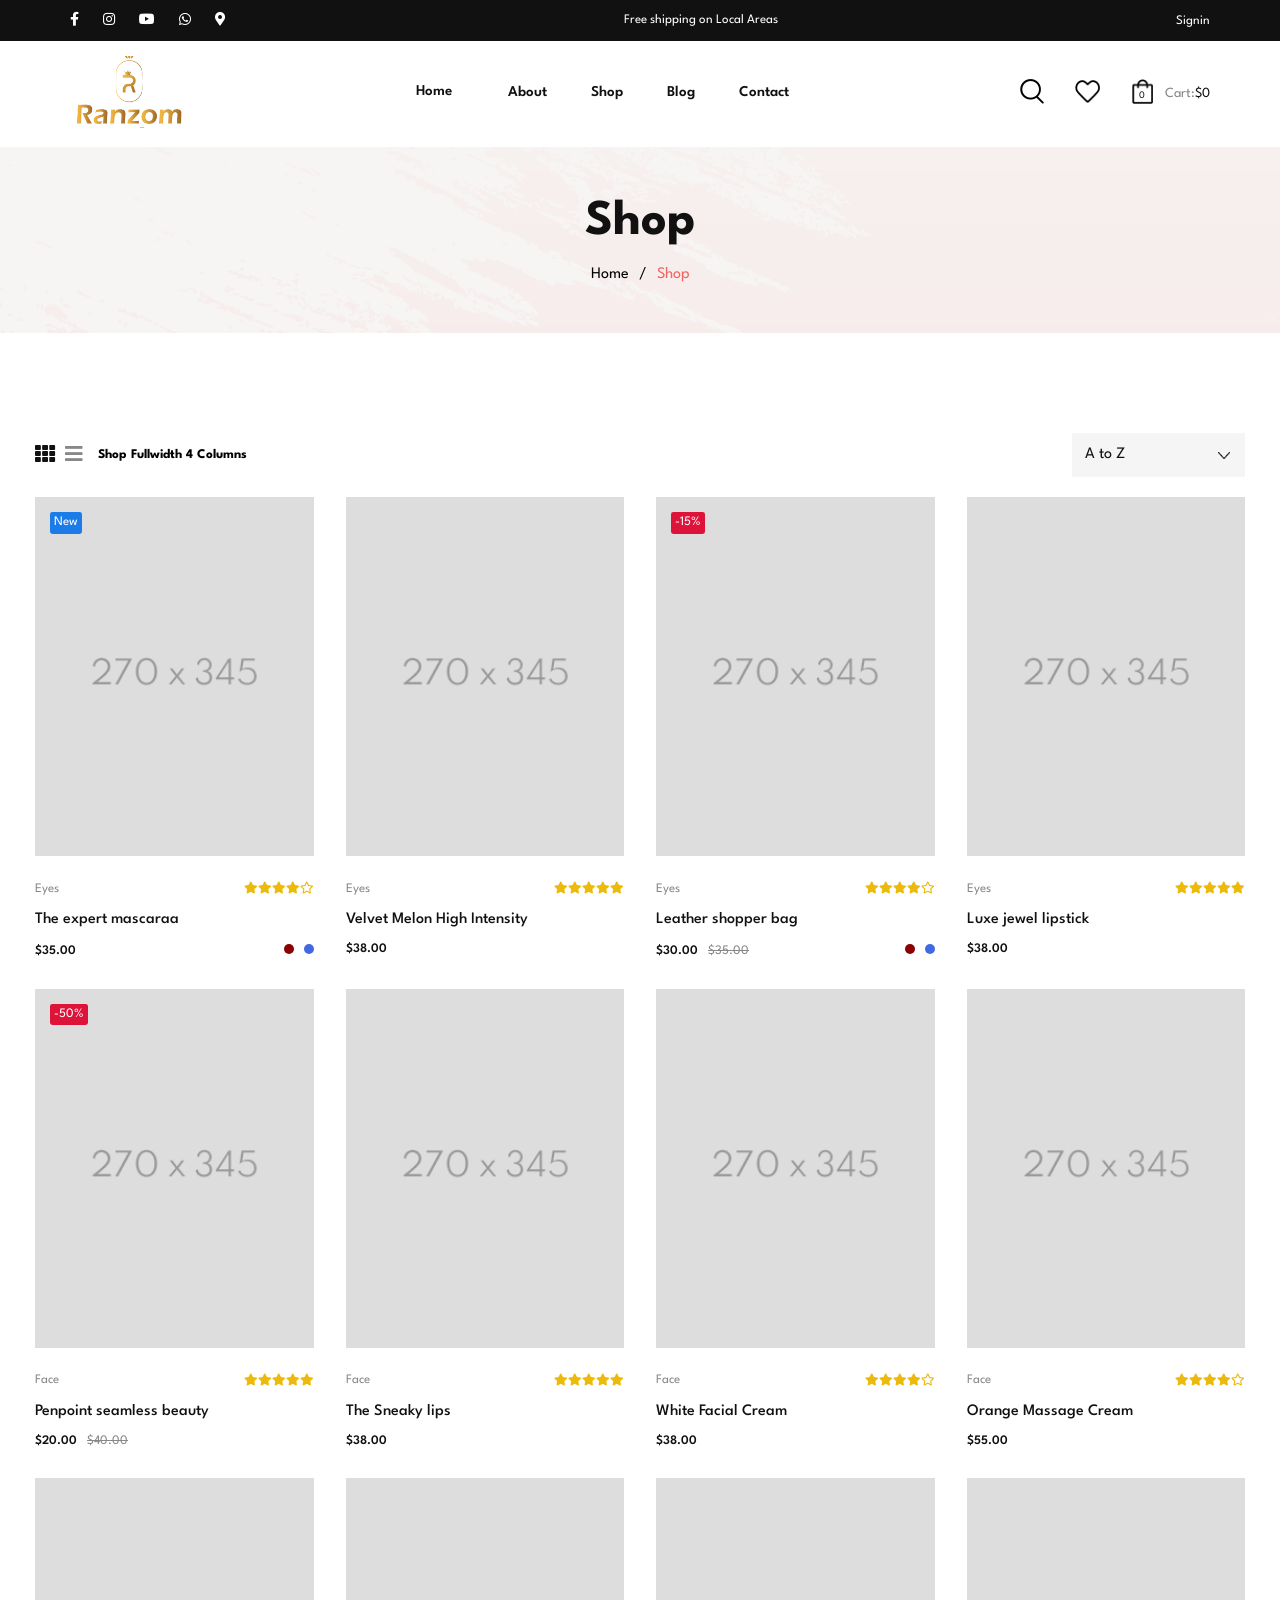
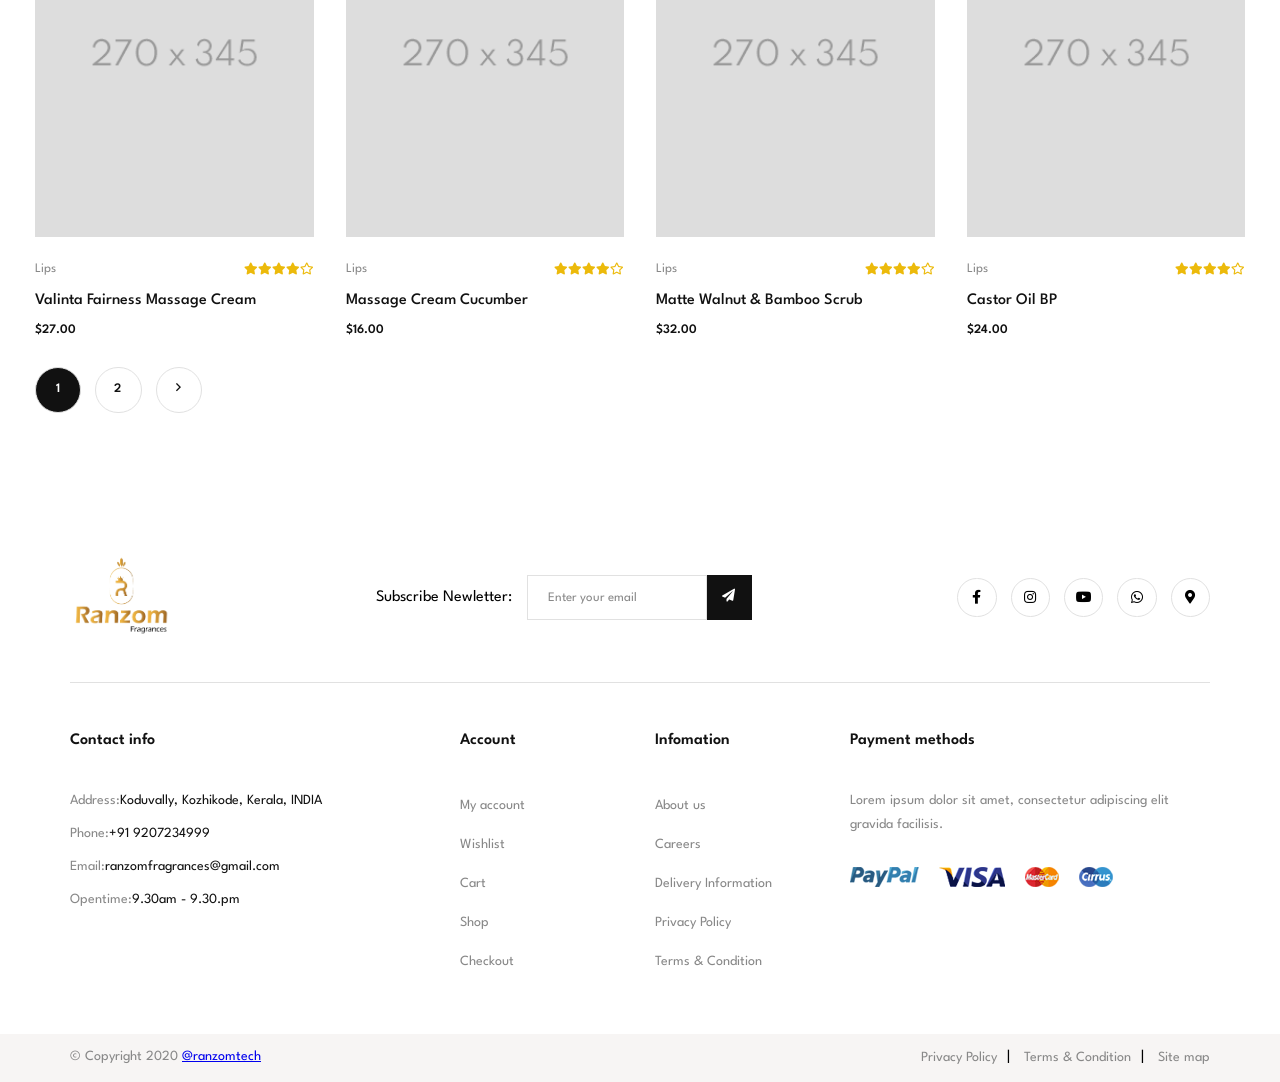
<file: shop-fullwidth-4col.html>
<!DOCTYPE html>
<html lang="en">
  <head>
    <meta charset="UTF-8"/>
    <meta name="viewport" content="width=device-width, initial-scale=1.0, user-scalable=no"/>
    <meta http-equiv="X-UA-Compatible" content="ie=edge"/>
    <title>Shop Ranzom</title>
    <link rel="stylesheet" href="https://fonts.googleapis.com/css2?family=Spartan:wght@300;400;500;700;900&amp;display=swap"/>
    <!-- <link rel="shortcut icon" type="image/png" href="./assets/images/fav.png"/> -->
    <!--build:css assets/css/styles.min.css-->
    <link rel="stylesheet" href="assets/css/bootstrap.css"/>
    <link rel="stylesheet" href="https://cdnjs.cloudflare.com/ajax/libs/animate.css/4.0.0/animate.min.css"/>
    <link rel="stylesheet" href="assets/css/slick.min.css"/>
    <link rel="stylesheet" href="assets/css/fontawesome.css"/>
    <link rel="stylesheet" href="assets/css/jquery.modal.min.css"/>
    <link rel="stylesheet" href="assets/css/bootstrap-drawer.min.css"/>
    <link rel="stylesheet" href="assets/css/style.css"/>
    <!--endbuild-->
  </head>
  <body>



    <div class="header -one">
      <div class="top-nav -style-1">
        <div class="container">
          <div class="top-nav__wrapper">
            <div class="top-nav-social">
              <div class="social-icons -white">
                <ul>
                  <li>
                    <a href="https://www.facebook.com/profile.php?id=100089250220983" target="_blank" style="color: white">
                      <i class="fab fa-facebook-f"></i>
                    </a>
                  </li>
                  <!-- <li><a href="https://twitter.com" style="color: white"><i class="fab fa-twitter"></i></a></li> -->
                  <li>
                    <a href="https://www.instagram.com/ranzomfragrance/" target="_blank" style="color: white">
                      <i class="fab fa-instagram"></i>
                    </a>
                  </li>
                  <li>
                    <a href="https://www.youtube.com/@JazaPerfumes" target="_blank" style="color: white">
                      <i class="fab fa-youtube"></i>
                    </a>
                  </li>
                  <li>
                    <a href="https://wa.me/919207234999" target="_blank" style="color: white">
                      <i class="fab fa-whatsapp"></i>
                    </a>
                  </li>
                  <li>
                    <a href="https://maps.app.goo.gl/ohSUhm6o4i1sytcW8" target="_blank" style="color: white">
                      <i class="fas fa-map-marker-alt"></i>
                    </a>
                  </li>
                </ul>
              </div>
            </div>
            <p class="top-nav-promo">Free shipping on Local Areas</p>
            <div class="top-nav-selections">
              <!-- <div class="top-nav-selections__item">
                <select class="customed-select -borderless -white" name="cur">
                  <option value="USD">USD</option>
                  <option value="JPY">JPY</option>
                  <option value="VND">VND</option>
                </select>
              </div> -->
              <!-- <div class="top-nav-selections__item">
                <select class="customed-select -borderless -white" name="lang">
                  <option value="EN">ENG</option>
                  <option value="JP">JAP</option>
                  <option value="VI">VIE</option>
                </select>
              </div> -->
              <div class="top-nav-selections__item"><a href="#">Signin</a></div>
            </div>
          </div>
        </div>
      </div>
      <div class="menu -style-1">
        <div class="container">
          <div class="menu__wrapper"><a class="menu-logo" href="index.html"><img src="assets/images/ranzomlogo.png" alt="Logo"/></a>
                  <div class="navigator ">
                    <ul>
                      <li class="relative"><a href="index.html">Home<span class="dropable-icon"></span></a>
                        
                      </li>
                      <!-- <li><a href="services.html">Services</a></li> -->
                      <li><a href="about.html">About</a></li>
                      <li><a href="shop-fullwidth-4col.html">Shop</a>
                        <ul class="dropdown-menu -wide">
                         
                          <!-- <ul class="dropdown-menu__col -banner"><a href="shop-fullwidth-4col.html"><img src="assets/images/header/dropdown-menu-banner.png" alt="New product banner"/></a></ul> -->
                        </ul>
                      </li>
                      <li><a href="blog.html">Blog</a></li>
                      <li><a href="contact.html">Contact</a></li>
                    </ul>
                  </div>
                  <div class="menu-functions "><a class="menu-icon -search" href="#"><img src="assets/images/header/search-icon.png" alt="Search icon"/></a>
                    <div class="search-box">
                      <form>
                        <input type="text" placeholder="What are you looking for?" name="search"/>
                        <button><img src="assets/images/header/search-icon.png" alt="Search icon"/></button>
                      </form>
                    </div><a class="menu-icon -wishlist" href="/wishlist.html"><img src="assets/images/header/wishlist-icon.png" alt="Wishlist icon"/></a>
                    <div class="menu-cart"><a class="menu-icon -cart" href="#"><img src="assets/images/header/cart-icon.png" alt="Wishlist icon"/><span class="cart__quantity">0</span></a>
                      <h5>Cart:<span>$0</span></h5>
                    </div><a class="menu-icon -navbar" href="#">
                      <div class="bar"></div>
                      <div class="bar"></div>
                      <div class="bar"></div></a>
                  </div>
          </div>
        </div>
      </div>
    </div>




   
    <div id="content">
          <div class="breadcrumb">
            <div class="container">
              <h2>Shop</h2>
              <ul><li>Home</li><li class="active">Shop</li></ul>
            </div>
          </div>
      <div class="shop">
        <div class="container-full-half">
          <div class="shop-header">
            <div class="shop-header__view">
              <div class="shop-header__view__icon"><a class="active" href="#"><i class="fas fa-th"></i></a><a href="#"><i class="fas fa-bars"></i></a></div>
              <h5 class="shop-header__page">Shop Fullwidth 4 Columns</h5>
            </div>
            <select class="customed-select" name="#">
              <option value="az">A to Z</option>
              <option value="za">Z to A</option>
              <option value="low-high">Low to High Price</option>
              <option value="high-low">High to Low Price</option>
            </select>
          </div>
          <div class="shop-products">
            <div class="shop-products__gird">
              <div class="row mx-n1 mx-lg-n3">
                <div class="col-6 col-sm-6 col-md-4 col-lg-3 px-1 px-lg-3">
                      <div class="product ">
                        <div class="product-type"><h5 class="-new">New</h5></div>
                        <div class="product-thumb"><a class="product-thumb__image" href="/shop/product-detail.html"><img src="assets/images/product/1.png" alt="Product image"/><img src="assets/images/product/2.png" alt="Product image"/></a>
                          <div class="product-thumb__actions">
                            <div class="product-btn"><a class="btn -white product__actions__item -round product-atc" href="#"><i class="fas fa-shopping-bag"></i></a>
                            </div>
                            <div class="product-btn"><a class="btn -white product__actions__item -round product-qv" href="#"><i class="fas fa-eye"></i></a>
                            </div>
                            <div class="product-btn"><a class="btn -white product__actions__item -round" href="#"><i class="fas fa-heart"></i></a>
                            </div>
                          </div>
                        </div>
                        <div class="product-content">
                          <div class="product-content__header">
                            <div class="product-category">eyes</div>
                                <div class="rate"><i class="fas fa-star"></i><i class="fas fa-star"></i><i class="fas fa-star"></i><i class="fas fa-star"></i><i class="far fa-star"></i></div>
                          </div><a class="product-name" href="/shop/product-detail.html">The expert mascaraa</a>
                          <div class="product-content__footer">
                            <h5 class="product-price--main">$35.00</h5>
                            <div class="product-colors">
                              <div class="product-colors__item" style="background-color: #8B0000"></div>
                              <div class="product-colors__item" style="background-color: #4169E1"></div>
                            </div>
                          </div>
                        </div>
                      </div>
                </div>
                <div class="col-6 col-sm-6 col-md-4 col-lg-3 px-1 px-lg-3">
                      <div class="product ">
                        <div class="product-type"></div>
                        <div class="product-thumb"><a class="product-thumb__image" href="/shop/product-detail.html"><img src="assets/images/product/2.png" alt="Product image"/><img src="assets/images/product/3.png" alt="Product image"/></a>
                          <div class="product-thumb__actions">
                            <div class="product-btn"><a class="btn -white product__actions__item -round product-atc" href="#"><i class="fas fa-shopping-bag"></i></a>
                            </div>
                            <div class="product-btn"><a class="btn -white product__actions__item -round product-qv" href="#"><i class="fas fa-eye"></i></a>
                            </div>
                            <div class="product-btn"><a class="btn -white product__actions__item -round" href="#"><i class="fas fa-heart"></i></a>
                            </div>
                          </div>
                        </div>
                        <div class="product-content">
                          <div class="product-content__header">
                            <div class="product-category">eyes</div>
                                <div class="rate"><i class="fas fa-star"></i><i class="fas fa-star"></i><i class="fas fa-star"></i><i class="fas fa-star"></i><i class="fas fa-star"></i></div>
                          </div><a class="product-name" href="/shop/product-detail.html">Velvet Melon High Intensity</a>
                          <div class="product-content__footer">
                            <h5 class="product-price--main">$38.00</h5>
                          </div>
                        </div>
                      </div>
                </div>
                <div class="col-6 col-sm-6 col-md-4 col-lg-3 px-1 px-lg-3">
                      <div class="product ">
                        <div class="product-type"><h5 class="-sale">-15%</h5></div>
                        <div class="product-thumb"><a class="product-thumb__image" href="/shop/product-detail.html"><img src="assets/images/product/3.png" alt="Product image"/><img src="assets/images/product/4.png" alt="Product image"/></a>
                          <div class="product-thumb__actions">
                            <div class="product-btn"><a class="btn -white product__actions__item -round product-atc" href="#"><i class="fas fa-shopping-bag"></i></a>
                            </div>
                            <div class="product-btn"><a class="btn -white product__actions__item -round product-qv" href="#"><i class="fas fa-eye"></i></a>
                            </div>
                            <div class="product-btn"><a class="btn -white product__actions__item -round" href="#"><i class="fas fa-heart"></i></a>
                            </div>
                          </div>
                        </div>
                        <div class="product-content">
                          <div class="product-content__header">
                            <div class="product-category">eyes</div>
                                <div class="rate"><i class="fas fa-star"></i><i class="fas fa-star"></i><i class="fas fa-star"></i><i class="fas fa-star"></i><i class="far fa-star"></i></div>
                          </div><a class="product-name" href="/shop/product-detail.html">Leather shopper bag</a>
                          <div class="product-content__footer">
                            <h5 class="product-price--main">$30.00</h5>
                            <h5 class="product-price--discount">$35.00</h5>
                            <div class="product-colors">
                              <div class="product-colors__item" style="background-color: #8B0000"></div>
                              <div class="product-colors__item" style="background-color: #4169E1"></div>
                            </div>
                          </div>
                        </div>
                      </div>
                </div>
                <div class="col-6 col-sm-6 col-md-4 col-lg-3 px-1 px-lg-3">
                      <div class="product ">
                        <div class="product-type"></div>
                        <div class="product-thumb"><a class="product-thumb__image" href="/shop/product-detail.html"><img src="assets/images/product/4.png" alt="Product image"/><img src="assets/images/product/5.png" alt="Product image"/></a>
                          <div class="product-thumb__actions">
                            <div class="product-btn"><a class="btn -white product__actions__item -round product-atc" href="#"><i class="fas fa-shopping-bag"></i></a>
                            </div>
                            <div class="product-btn"><a class="btn -white product__actions__item -round product-qv" href="#"><i class="fas fa-eye"></i></a>
                            </div>
                            <div class="product-btn"><a class="btn -white product__actions__item -round" href="#"><i class="fas fa-heart"></i></a>
                            </div>
                          </div>
                        </div>
                        <div class="product-content">
                          <div class="product-content__header">
                            <div class="product-category">eyes</div>
                                <div class="rate"><i class="fas fa-star"></i><i class="fas fa-star"></i><i class="fas fa-star"></i><i class="fas fa-star"></i><i class="fas fa-star"></i></div>
                          </div><a class="product-name" href="/shop/product-detail.html">Luxe jewel lipstick</a>
                          <div class="product-content__footer">
                            <h5 class="product-price--main">$38.00</h5>
                          </div>
                        </div>
                      </div>
                </div>
                <div class="col-6 col-sm-6 col-md-4 col-lg-3 px-1 px-lg-3">
                      <div class="product ">
                        <div class="product-type"><h5 class="-sale">-50%</h5></div>
                        <div class="product-thumb"><a class="product-thumb__image" href="/shop/product-detail.html"><img src="assets/images/product/5.png" alt="Product image"/><img src="assets/images/product/6.png" alt="Product image"/></a>
                          <div class="product-thumb__actions">
                            <div class="product-btn"><a class="btn -white product__actions__item -round product-atc" href="#"><i class="fas fa-shopping-bag"></i></a>
                            </div>
                            <div class="product-btn"><a class="btn -white product__actions__item -round product-qv" href="#"><i class="fas fa-eye"></i></a>
                            </div>
                            <div class="product-btn"><a class="btn -white product__actions__item -round" href="#"><i class="fas fa-heart"></i></a>
                            </div>
                          </div>
                        </div>
                        <div class="product-content">
                          <div class="product-content__header">
                            <div class="product-category">face</div>
                                <div class="rate"><i class="fas fa-star"></i><i class="fas fa-star"></i><i class="fas fa-star"></i><i class="fas fa-star"></i><i class="fas fa-star"></i></div>
                          </div><a class="product-name" href="/shop/product-detail.html">Penpoint seamless beauty</a>
                          <div class="product-content__footer">
                            <h5 class="product-price--main">$20.00</h5>
                            <h5 class="product-price--discount">$40.00</h5>
                          </div>
                        </div>
                      </div>
                </div>
                <div class="col-6 col-sm-6 col-md-4 col-lg-3 px-1 px-lg-3">
                      <div class="product ">
                        <div class="product-type"></div>
                        <div class="product-thumb"><a class="product-thumb__image" href="/shop/product-detail.html"><img src="assets/images/product/7.png" alt="Product image"/><img src="assets/images/product/8.png" alt="Product image"/></a>
                          <div class="product-thumb__actions">
                            <div class="product-btn"><a class="btn -white product__actions__item -round product-atc" href="#"><i class="fas fa-shopping-bag"></i></a>
                            </div>
                            <div class="product-btn"><a class="btn -white product__actions__item -round product-qv" href="#"><i class="fas fa-eye"></i></a>
                            </div>
                            <div class="product-btn"><a class="btn -white product__actions__item -round" href="#"><i class="fas fa-heart"></i></a>
                            </div>
                          </div>
                        </div>
                        <div class="product-content">
                          <div class="product-content__header">
                            <div class="product-category">face</div>
                                <div class="rate"><i class="fas fa-star"></i><i class="fas fa-star"></i><i class="fas fa-star"></i><i class="fas fa-star"></i><i class="fas fa-star"></i></div>
                          </div><a class="product-name" href="/shop/product-detail.html">The Sneaky lips</a>
                          <div class="product-content__footer">
                            <h5 class="product-price--main">$38.00</h5>
                          </div>
                        </div>
                      </div>
                </div>
                <div class="col-6 col-sm-6 col-md-4 col-lg-3 px-1 px-lg-3">
                      <div class="product ">
                        <div class="product-type"></div>
                        <div class="product-thumb"><a class="product-thumb__image" href="/shop/product-detail.html"><img src="assets/images/product/8.png" alt="Product image"/><img src="assets/images/product/9.png" alt="Product image"/></a>
                          <div class="product-thumb__actions">
                            <div class="product-btn"><a class="btn -white product__actions__item -round product-atc" href="#"><i class="fas fa-shopping-bag"></i></a>
                            </div>
                            <div class="product-btn"><a class="btn -white product__actions__item -round product-qv" href="#"><i class="fas fa-eye"></i></a>
                            </div>
                            <div class="product-btn"><a class="btn -white product__actions__item -round" href="#"><i class="fas fa-heart"></i></a>
                            </div>
                          </div>
                        </div>
                        <div class="product-content">
                          <div class="product-content__header">
                            <div class="product-category">face</div>
                                <div class="rate"><i class="fas fa-star"></i><i class="fas fa-star"></i><i class="fas fa-star"></i><i class="fas fa-star"></i><i class="far fa-star"></i></div>
                          </div><a class="product-name" href="/shop/product-detail.html">White Facial Cream</a>
                          <div class="product-content__footer">
                            <h5 class="product-price--main">$38.00</h5>
                          </div>
                        </div>
                      </div>
                </div>
                <div class="col-6 col-sm-6 col-md-4 col-lg-3 px-1 px-lg-3">
                      <div class="product ">
                        <div class="product-type"></div>
                        <div class="product-thumb"><a class="product-thumb__image" href="/shop/product-detail.html"><img src="assets/images/product/9.png" alt="Product image"/><img src="assets/images/product/10.png" alt="Product image"/></a>
                          <div class="product-thumb__actions">
                            <div class="product-btn"><a class="btn -white product__actions__item -round product-atc" href="#"><i class="fas fa-shopping-bag"></i></a>
                            </div>
                            <div class="product-btn"><a class="btn -white product__actions__item -round product-qv" href="#"><i class="fas fa-eye"></i></a>
                            </div>
                            <div class="product-btn"><a class="btn -white product__actions__item -round" href="#"><i class="fas fa-heart"></i></a>
                            </div>
                          </div>
                        </div>
                        <div class="product-content">
                          <div class="product-content__header">
                            <div class="product-category">face</div>
                                <div class="rate"><i class="fas fa-star"></i><i class="fas fa-star"></i><i class="fas fa-star"></i><i class="fas fa-star"></i><i class="far fa-star"></i></div>
                          </div><a class="product-name" href="/shop/product-detail.html">Orange Massage Cream</a>
                          <div class="product-content__footer">
                            <h5 class="product-price--main">$55.00</h5>
                          </div>
                        </div>
                      </div>
                </div>
                <div class="col-6 col-sm-6 col-md-4 col-lg-3 px-1 px-lg-3">
                      <div class="product ">
                        <div class="product-type"></div>
                        <div class="product-thumb"><a class="product-thumb__image" href="/shop/product-detail.html"><img src="assets/images/product/10.png" alt="Product image"/><img src="assets/images/product/11.png" alt="Product image"/></a>
                          <div class="product-thumb__actions">
                            <div class="product-btn"><a class="btn -white product__actions__item -round product-atc" href="#"><i class="fas fa-shopping-bag"></i></a>
                            </div>
                            <div class="product-btn"><a class="btn -white product__actions__item -round product-qv" href="#"><i class="fas fa-eye"></i></a>
                            </div>
                            <div class="product-btn"><a class="btn -white product__actions__item -round" href="#"><i class="fas fa-heart"></i></a>
                            </div>
                          </div>
                        </div>
                        <div class="product-content">
                          <div class="product-content__header">
                            <div class="product-category">lips</div>
                                <div class="rate"><i class="fas fa-star"></i><i class="fas fa-star"></i><i class="fas fa-star"></i><i class="fas fa-star"></i><i class="far fa-star"></i></div>
                          </div><a class="product-name" href="/shop/product-detail.html">Valinta Fairness Massage Cream</a>
                          <div class="product-content__footer">
                            <h5 class="product-price--main">$27.00</h5>
                          </div>
                        </div>
                      </div>
                </div>
                <div class="col-6 col-sm-6 col-md-4 col-lg-3 px-1 px-lg-3">
                      <div class="product ">
                        <div class="product-type"></div>
                        <div class="product-thumb"><a class="product-thumb__image" href="/shop/product-detail.html"><img src="assets/images/product/11.png" alt="Product image"/><img src="assets/images/product/12.png" alt="Product image"/></a>
                          <div class="product-thumb__actions">
                            <div class="product-btn"><a class="btn -white product__actions__item -round product-atc" href="#"><i class="fas fa-shopping-bag"></i></a>
                            </div>
                            <div class="product-btn"><a class="btn -white product__actions__item -round product-qv" href="#"><i class="fas fa-eye"></i></a>
                            </div>
                            <div class="product-btn"><a class="btn -white product__actions__item -round" href="#"><i class="fas fa-heart"></i></a>
                            </div>
                          </div>
                        </div>
                        <div class="product-content">
                          <div class="product-content__header">
                            <div class="product-category">lips</div>
                                <div class="rate"><i class="fas fa-star"></i><i class="fas fa-star"></i><i class="fas fa-star"></i><i class="fas fa-star"></i><i class="far fa-star"></i></div>
                          </div><a class="product-name" href="/shop/product-detail.html">Massage Cream Cucumber</a>
                          <div class="product-content__footer">
                            <h5 class="product-price--main">$16.00</h5>
                          </div>
                        </div>
                      </div>
                </div>
                <div class="col-6 col-sm-6 col-md-4 col-lg-3 px-1 px-lg-3">
                      <div class="product ">
                        <div class="product-type"></div>
                        <div class="product-thumb"><a class="product-thumb__image" href="/shop/product-detail.html"><img src="assets/images/product/12.png" alt="Product image"/><img src="assets/images/product/13.png" alt="Product image"/></a>
                          <div class="product-thumb__actions">
                            <div class="product-btn"><a class="btn -white product__actions__item -round product-atc" href="#"><i class="fas fa-shopping-bag"></i></a>
                            </div>
                            <div class="product-btn"><a class="btn -white product__actions__item -round product-qv" href="#"><i class="fas fa-eye"></i></a>
                            </div>
                            <div class="product-btn"><a class="btn -white product__actions__item -round" href="#"><i class="fas fa-heart"></i></a>
                            </div>
                          </div>
                        </div>
                        <div class="product-content">
                          <div class="product-content__header">
                            <div class="product-category">lips</div>
                                <div class="rate"><i class="fas fa-star"></i><i class="fas fa-star"></i><i class="fas fa-star"></i><i class="fas fa-star"></i><i class="far fa-star"></i></div>
                          </div><a class="product-name" href="/shop/product-detail.html">Matte Walnut &amp; Bamboo Scrub</a>
                          <div class="product-content__footer">
                            <h5 class="product-price--main">$32.00</h5>
                          </div>
                        </div>
                      </div>
                </div>
                <div class="col-6 col-sm-6 col-md-4 col-lg-3 px-1 px-lg-3">
                      <div class="product ">
                        <div class="product-type"></div>
                        <div class="product-thumb"><a class="product-thumb__image" href="/shop/product-detail.html"><img src="assets/images/product/13.png" alt="Product image"/><img src="assets/images/product/14.png" alt="Product image"/></a>
                          <div class="product-thumb__actions">
                            <div class="product-btn"><a class="btn -white product__actions__item -round product-atc" href="#"><i class="fas fa-shopping-bag"></i></a>
                            </div>
                            <div class="product-btn"><a class="btn -white product__actions__item -round product-qv" href="#"><i class="fas fa-eye"></i></a>
                            </div>
                            <div class="product-btn"><a class="btn -white product__actions__item -round" href="#"><i class="fas fa-heart"></i></a>
                            </div>
                          </div>
                        </div>
                        <div class="product-content">
                          <div class="product-content__header">
                            <div class="product-category">lips</div>
                                <div class="rate"><i class="fas fa-star"></i><i class="fas fa-star"></i><i class="fas fa-star"></i><i class="fas fa-star"></i><i class="far fa-star"></i></div>
                          </div><a class="product-name" href="/shop/product-detail.html">Castor Oil BP</a>
                          <div class="product-content__footer">
                            <h5 class="product-price--main">$24.00</h5>
                          </div>
                        </div>
                      </div>
                </div>
              </div>
            </div>
            <div class="shop-products__list">
              <div class="row mx-n1 mx-lg-n3">
                <div class="col-12 col-sm-24 col-lg-6 px-1 px-lg-3">
                      <div class="product-list">
                        <div class="product-list-thumb">
                          <div class="product-type"><h5 class="-new">New</h5></div><a class="product-list-thumb__image" href="/shop/product-detail.html"><img src="assets/images/product/1.png" alt="Product image"/><img src="assets/images/product/2.png" alt="Product image"/></a>
                        </div>
                        <div class="product-list-content">
                          <div class="product-list-content__top">
                            <div class="product-category__wrapper">
                              <h5 class="product-category">eyes</h5>
                                  <div class="rate"><i class="fas fa-star"></i><i class="fas fa-star"></i><i class="fas fa-star"></i><i class="fas fa-star"></i><i class="far fa-star"></i></div>
                            </div><a class="product-name" href="/shop/product-detail.html">The expert mascaraa</a>
                            <div class="product__price">
                              <div class="product__price__wrapper">
                                <h5 class="product-price--main">$35.00</h5>
                              </div>
                            </div>
                          </div>
                          <div class="product-list-content__bottom">
                            <p class="product-description">Lorem ipsum dolor sit amet consectetur adipisicing elit. Eaque ipsa fugiat accusantium reiciendis rem doloribus iste doloremque</p>
                            <div class="product-actions">
                              <div class="product-btn">
                                    <div class="add-to-cart "><a class="btn -round -red" href="#"><i class="fas fa-shopping-bag"></i></a>
                                      <h5>Add to cart</h5>
                                    </div>
                              </div>
                              <div class="product-btn"><a class="btn -white product__actions__item -round" href="#"><i class="fas fa-eye"></i></a>
                              </div>
                              <div class="product-btn"><a class="btn -white product__actions__item -round" href="#"><i class="fas fa-heart"></i></a>
                              </div>
                            </div>
                          </div>
                        </div>
                      </div>
                </div>
                <div class="col-12 col-sm-24 col-lg-6 px-1 px-lg-3">
                      <div class="product-list">
                        <div class="product-list-thumb">
                          <div class="product-type"></div><a class="product-list-thumb__image" href="/shop/product-detail.html"><img src="assets/images/product/2.png" alt="Product image"/><img src="assets/images/product/3.png" alt="Product image"/></a>
                        </div>
                        <div class="product-list-content">
                          <div class="product-list-content__top">
                            <div class="product-category__wrapper">
                              <h5 class="product-category">eyes</h5>
                                  <div class="rate"><i class="fas fa-star"></i><i class="fas fa-star"></i><i class="fas fa-star"></i><i class="fas fa-star"></i><i class="fas fa-star"></i></div>
                            </div><a class="product-name" href="/shop/product-detail.html">Velvet Melon High Intensity</a>
                            <div class="product__price">
                              <div class="product__price__wrapper">
                                <h5 class="product-price--main">$38.00</h5>
                              </div>
                            </div>
                          </div>
                          <div class="product-list-content__bottom">
                            <p class="product-description">Lorem ipsum dolor sit amet consectetur adipisicing elit. Eaque ipsa fugiat accusantium reiciendis rem doloribus iste doloremque</p>
                            <div class="product-actions">
                              <div class="product-btn">
                                    <div class="add-to-cart "><a class="btn -round -red" href="#"><i class="fas fa-shopping-bag"></i></a>
                                      <h5>Add to cart</h5>
                                    </div>
                              </div>
                              <div class="product-btn"><a class="btn -white product__actions__item -round" href="#"><i class="fas fa-eye"></i></a>
                              </div>
                              <div class="product-btn"><a class="btn -white product__actions__item -round" href="#"><i class="fas fa-heart"></i></a>
                              </div>
                            </div>
                          </div>
                        </div>
                      </div>
                </div>
                <div class="col-12 col-sm-24 col-lg-6 px-1 px-lg-3">
                      <div class="product-list">
                        <div class="product-list-thumb">
                          <div class="product-type"><h5 class="-sale">-15%</h5></div><a class="product-list-thumb__image" href="/shop/product-detail.html"><img src="assets/images/product/3.png" alt="Product image"/><img src="assets/images/product/4.png" alt="Product image"/></a>
                        </div>
                        <div class="product-list-content">
                          <div class="product-list-content__top">
                            <div class="product-category__wrapper">
                              <h5 class="product-category">eyes</h5>
                                  <div class="rate"><i class="fas fa-star"></i><i class="fas fa-star"></i><i class="fas fa-star"></i><i class="fas fa-star"></i><i class="far fa-star"></i></div>
                            </div><a class="product-name" href="/shop/product-detail.html">Leather shopper bag</a>
                            <div class="product__price">
                              <div class="product__price__wrapper">
                                <h5 class="product-price--main">$30.00</h5>
                                <h5 class="product-price--discount">$35.00</h5>
                              </div>
                            </div>
                          </div>
                          <div class="product-list-content__bottom">
                            <p class="product-description">Lorem ipsum dolor sit amet consectetur adipisicing elit. Eaque ipsa fugiat accusantium reiciendis rem doloribus iste doloremque</p>
                            <div class="product-actions">
                              <div class="product-btn">
                                    <div class="add-to-cart "><a class="btn -round -red" href="#"><i class="fas fa-shopping-bag"></i></a>
                                      <h5>Add to cart</h5>
                                    </div>
                              </div>
                              <div class="product-btn"><a class="btn -white product__actions__item -round" href="#"><i class="fas fa-eye"></i></a>
                              </div>
                              <div class="product-btn"><a class="btn -white product__actions__item -round" href="#"><i class="fas fa-heart"></i></a>
                              </div>
                            </div>
                          </div>
                        </div>
                      </div>
                </div>
                <div class="col-12 col-sm-24 col-lg-6 px-1 px-lg-3">
                      <div class="product-list">
                        <div class="product-list-thumb">
                          <div class="product-type"></div><a class="product-list-thumb__image" href="/shop/product-detail.html"><img src="assets/images/product/4.png" alt="Product image"/><img src="assets/images/product/5.png" alt="Product image"/></a>
                        </div>
                        <div class="product-list-content">
                          <div class="product-list-content__top">
                            <div class="product-category__wrapper">
                              <h5 class="product-category">eyes</h5>
                                  <div class="rate"><i class="fas fa-star"></i><i class="fas fa-star"></i><i class="fas fa-star"></i><i class="fas fa-star"></i><i class="fas fa-star"></i></div>
                            </div><a class="product-name" href="/shop/product-detail.html">Luxe jewel lipstick</a>
                            <div class="product__price">
                              <div class="product__price__wrapper">
                                <h5 class="product-price--main">$38.00</h5>
                              </div>
                            </div>
                          </div>
                          <div class="product-list-content__bottom">
                            <p class="product-description">Lorem ipsum dolor sit amet consectetur adipisicing elit. Eaque ipsa fugiat accusantium reiciendis rem doloribus iste doloremque</p>
                            <div class="product-actions">
                              <div class="product-btn">
                                    <div class="add-to-cart "><a class="btn -round -red" href="#"><i class="fas fa-shopping-bag"></i></a>
                                      <h5>Add to cart</h5>
                                    </div>
                              </div>
                              <div class="product-btn"><a class="btn -white product__actions__item -round" href="#"><i class="fas fa-eye"></i></a>
                              </div>
                              <div class="product-btn"><a class="btn -white product__actions__item -round" href="#"><i class="fas fa-heart"></i></a>
                              </div>
                            </div>
                          </div>
                        </div>
                      </div>
                </div>
                <div class="col-12 col-sm-24 col-lg-6 px-1 px-lg-3">
                      <div class="product-list">
                        <div class="product-list-thumb">
                          <div class="product-type"><h5 class="-sale">-50%</h5></div><a class="product-list-thumb__image" href="/shop/product-detail.html"><img src="assets/images/product/5.png" alt="Product image"/><img src="assets/images/product/6.png" alt="Product image"/></a>
                        </div>
                        <div class="product-list-content">
                          <div class="product-list-content__top">
                            <div class="product-category__wrapper">
                              <h5 class="product-category">face</h5>
                                  <div class="rate"><i class="fas fa-star"></i><i class="fas fa-star"></i><i class="fas fa-star"></i><i class="fas fa-star"></i><i class="fas fa-star"></i></div>
                            </div><a class="product-name" href="/shop/product-detail.html">Penpoint seamless beauty</a>
                            <div class="product__price">
                              <div class="product__price__wrapper">
                                <h5 class="product-price--main">$20.00</h5>
                                <h5 class="product-price--discount">$40.00</h5>
                              </div>
                            </div>
                          </div>
                          <div class="product-list-content__bottom">
                            <p class="product-description">Lorem ipsum dolor sit amet consectetur adipisicing elit. Eaque ipsa fugiat accusantium reiciendis rem doloribus iste doloremque</p>
                            <div class="product-actions">
                              <div class="product-btn">
                                    <div class="add-to-cart "><a class="btn -round -red" href="#"><i class="fas fa-shopping-bag"></i></a>
                                      <h5>Add to cart</h5>
                                    </div>
                              </div>
                              <div class="product-btn"><a class="btn -white product__actions__item -round" href="#"><i class="fas fa-eye"></i></a>
                              </div>
                              <div class="product-btn"><a class="btn -white product__actions__item -round" href="#"><i class="fas fa-heart"></i></a>
                              </div>
                            </div>
                          </div>
                        </div>
                      </div>
                </div>
                <div class="col-12 col-sm-24 col-lg-6 px-1 px-lg-3">
                      <div class="product-list">
                        <div class="product-list-thumb">
                          <div class="product-type"></div><a class="product-list-thumb__image" href="/shop/product-detail.html"><img src="assets/images/product/7.png" alt="Product image"/><img src="assets/images/product/8.png" alt="Product image"/></a>
                        </div>
                        <div class="product-list-content">
                          <div class="product-list-content__top">
                            <div class="product-category__wrapper">
                              <h5 class="product-category">face</h5>
                                  <div class="rate"><i class="fas fa-star"></i><i class="fas fa-star"></i><i class="fas fa-star"></i><i class="fas fa-star"></i><i class="fas fa-star"></i></div>
                            </div><a class="product-name" href="/shop/product-detail.html">The Sneaky lips</a>
                            <div class="product__price">
                              <div class="product__price__wrapper">
                                <h5 class="product-price--main">$38.00</h5>
                              </div>
                            </div>
                          </div>
                          <div class="product-list-content__bottom">
                            <p class="product-description">Lorem ipsum dolor sit amet consectetur adipisicing elit. Eaque ipsa fugiat accusantium reiciendis rem doloribus iste doloremque</p>
                            <div class="product-actions">
                              <div class="product-btn">
                                    <div class="add-to-cart "><a class="btn -round -red" href="#"><i class="fas fa-shopping-bag"></i></a>
                                      <h5>Add to cart</h5>
                                    </div>
                              </div>
                              <div class="product-btn"><a class="btn -white product__actions__item -round" href="#"><i class="fas fa-eye"></i></a>
                              </div>
                              <div class="product-btn"><a class="btn -white product__actions__item -round" href="#"><i class="fas fa-heart"></i></a>
                              </div>
                            </div>
                          </div>
                        </div>
                      </div>
                </div>
                <div class="col-12 col-sm-24 col-lg-6 px-1 px-lg-3">
                      <div class="product-list">
                        <div class="product-list-thumb">
                          <div class="product-type"></div><a class="product-list-thumb__image" href="/shop/product-detail.html"><img src="assets/images/product/8.png" alt="Product image"/><img src="assets/images/product/9.png" alt="Product image"/></a>
                        </div>
                        <div class="product-list-content">
                          <div class="product-list-content__top">
                            <div class="product-category__wrapper">
                              <h5 class="product-category">face</h5>
                                  <div class="rate"><i class="fas fa-star"></i><i class="fas fa-star"></i><i class="fas fa-star"></i><i class="fas fa-star"></i><i class="far fa-star"></i></div>
                            </div><a class="product-name" href="/shop/product-detail.html">White Facial Cream</a>
                            <div class="product__price">
                              <div class="product__price__wrapper">
                                <h5 class="product-price--main">$38.00</h5>
                              </div>
                            </div>
                          </div>
                          <div class="product-list-content__bottom">
                            <p class="product-description">Lorem ipsum dolor sit amet consectetur adipisicing elit. Eaque ipsa fugiat accusantium reiciendis rem doloribus iste doloremque</p>
                            <div class="product-actions">
                              <div class="product-btn">
                                    <div class="add-to-cart "><a class="btn -round -red" href="#"><i class="fas fa-shopping-bag"></i></a>
                                      <h5>Add to cart</h5>
                                    </div>
                              </div>
                              <div class="product-btn"><a class="btn -white product__actions__item -round" href="#"><i class="fas fa-eye"></i></a>
                              </div>
                              <div class="product-btn"><a class="btn -white product__actions__item -round" href="#"><i class="fas fa-heart"></i></a>
                              </div>
                            </div>
                          </div>
                        </div>
                      </div>
                </div>
                <div class="col-12 col-sm-24 col-lg-6 px-1 px-lg-3">
                      <div class="product-list">
                        <div class="product-list-thumb">
                          <div class="product-type"></div><a class="product-list-thumb__image" href="/shop/product-detail.html"><img src="assets/images/product/9.png" alt="Product image"/><img src="assets/images/product/10.png" alt="Product image"/></a>
                        </div>
                        <div class="product-list-content">
                          <div class="product-list-content__top">
                            <div class="product-category__wrapper">
                              <h5 class="product-category">face</h5>
                                  <div class="rate"><i class="fas fa-star"></i><i class="fas fa-star"></i><i class="fas fa-star"></i><i class="fas fa-star"></i><i class="far fa-star"></i></div>
                            </div><a class="product-name" href="/shop/product-detail.html">Orange Massage Cream</a>
                            <div class="product__price">
                              <div class="product__price__wrapper">
                                <h5 class="product-price--main">$55.00</h5>
                              </div>
                            </div>
                          </div>
                          <div class="product-list-content__bottom">
                            <p class="product-description">Lorem ipsum dolor sit amet consectetur adipisicing elit. Eaque ipsa fugiat accusantium reiciendis rem doloribus iste doloremque</p>
                            <div class="product-actions">
                              <div class="product-btn">
                                    <div class="add-to-cart "><a class="btn -round -red" href="#"><i class="fas fa-shopping-bag"></i></a>
                                      <h5>Add to cart</h5>
                                    </div>
                              </div>
                              <div class="product-btn"><a class="btn -white product__actions__item -round" href="#"><i class="fas fa-eye"></i></a>
                              </div>
                              <div class="product-btn"><a class="btn -white product__actions__item -round" href="#"><i class="fas fa-heart"></i></a>
                              </div>
                            </div>
                          </div>
                        </div>
                      </div>
                </div>
                <div class="col-12 col-sm-24 col-lg-6 px-1 px-lg-3">
                      <div class="product-list">
                        <div class="product-list-thumb">
                          <div class="product-type"></div><a class="product-list-thumb__image" href="/shop/product-detail.html"><img src="assets/images/product/10.png" alt="Product image"/><img src="assets/images/product/11.png" alt="Product image"/></a>
                        </div>
                        <div class="product-list-content">
                          <div class="product-list-content__top">
                            <div class="product-category__wrapper">
                              <h5 class="product-category">lips</h5>
                                  <div class="rate"><i class="fas fa-star"></i><i class="fas fa-star"></i><i class="fas fa-star"></i><i class="fas fa-star"></i><i class="far fa-star"></i></div>
                            </div><a class="product-name" href="/shop/product-detail.html">Valinta Fairness Massage Cream</a>
                            <div class="product__price">
                              <div class="product__price__wrapper">
                                <h5 class="product-price--main">$27.00</h5>
                              </div>
                            </div>
                          </div>
                          <div class="product-list-content__bottom">
                            <p class="product-description">Lorem ipsum dolor sit amet consectetur adipisicing elit. Eaque ipsa fugiat accusantium reiciendis rem doloribus iste doloremque</p>
                            <div class="product-actions">
                              <div class="product-btn">
                                    <div class="add-to-cart "><a class="btn -round -red" href="#"><i class="fas fa-shopping-bag"></i></a>
                                      <h5>Add to cart</h5>
                                    </div>
                              </div>
                              <div class="product-btn"><a class="btn -white product__actions__item -round" href="#"><i class="fas fa-eye"></i></a>
                              </div>
                              <div class="product-btn"><a class="btn -white product__actions__item -round" href="#"><i class="fas fa-heart"></i></a>
                              </div>
                            </div>
                          </div>
                        </div>
                      </div>
                </div>
                <div class="col-12 col-sm-24 col-lg-6 px-1 px-lg-3">
                      <div class="product-list">
                        <div class="product-list-thumb">
                          <div class="product-type"></div><a class="product-list-thumb__image" href="/shop/product-detail.html"><img src="assets/images/product/11.png" alt="Product image"/><img src="assets/images/product/12.png" alt="Product image"/></a>
                        </div>
                        <div class="product-list-content">
                          <div class="product-list-content__top">
                            <div class="product-category__wrapper">
                              <h5 class="product-category">lips</h5>
                                  <div class="rate"><i class="fas fa-star"></i><i class="fas fa-star"></i><i class="fas fa-star"></i><i class="fas fa-star"></i><i class="far fa-star"></i></div>
                            </div><a class="product-name" href="/shop/product-detail.html">Massage Cream Cucumber</a>
                            <div class="product__price">
                              <div class="product__price__wrapper">
                                <h5 class="product-price--main">$16.00</h5>
                              </div>
                            </div>
                          </div>
                          <div class="product-list-content__bottom">
                            <p class="product-description">Lorem ipsum dolor sit amet consectetur adipisicing elit. Eaque ipsa fugiat accusantium reiciendis rem doloribus iste doloremque</p>
                            <div class="product-actions">
                              <div class="product-btn">
                                    <div class="add-to-cart "><a class="btn -round -red" href="#"><i class="fas fa-shopping-bag"></i></a>
                                      <h5>Add to cart</h5>
                                    </div>
                              </div>
                              <div class="product-btn"><a class="btn -white product__actions__item -round" href="#"><i class="fas fa-eye"></i></a>
                              </div>
                              <div class="product-btn"><a class="btn -white product__actions__item -round" href="#"><i class="fas fa-heart"></i></a>
                              </div>
                            </div>
                          </div>
                        </div>
                      </div>
                </div>
                <div class="col-12 col-sm-24 col-lg-6 px-1 px-lg-3">
                      <div class="product-list">
                        <div class="product-list-thumb">
                          <div class="product-type"></div><a class="product-list-thumb__image" href="/shop/product-detail.html"><img src="assets/images/product/12.png" alt="Product image"/><img src="assets/images/product/13.png" alt="Product image"/></a>
                        </div>
                        <div class="product-list-content">
                          <div class="product-list-content__top">
                            <div class="product-category__wrapper">
                              <h5 class="product-category">lips</h5>
                                  <div class="rate"><i class="fas fa-star"></i><i class="fas fa-star"></i><i class="fas fa-star"></i><i class="fas fa-star"></i><i class="far fa-star"></i></div>
                            </div><a class="product-name" href="/shop/product-detail.html">Matte Walnut &amp; Bamboo Scrub</a>
                            <div class="product__price">
                              <div class="product__price__wrapper">
                                <h5 class="product-price--main">$32.00</h5>
                              </div>
                            </div>
                          </div>
                          <div class="product-list-content__bottom">
                            <p class="product-description">Lorem ipsum dolor sit amet consectetur adipisicing elit. Eaque ipsa fugiat accusantium reiciendis rem doloribus iste doloremque</p>
                            <div class="product-actions">
                              <div class="product-btn">
                                    <div class="add-to-cart "><a class="btn -round -red" href="#"><i class="fas fa-shopping-bag"></i></a>
                                      <h5>Add to cart</h5>
                                    </div>
                              </div>
                              <div class="product-btn"><a class="btn -white product__actions__item -round" href="#"><i class="fas fa-eye"></i></a>
                              </div>
                              <div class="product-btn"><a class="btn -white product__actions__item -round" href="#"><i class="fas fa-heart"></i></a>
                              </div>
                            </div>
                          </div>
                        </div>
                      </div>
                </div>
                <div class="col-12 col-sm-24 col-lg-6 px-1 px-lg-3">
                      <div class="product-list">
                        <div class="product-list-thumb">
                          <div class="product-type"></div><a class="product-list-thumb__image" href="/shop/product-detail.html"><img src="assets/images/product/13.png" alt="Product image"/><img src="assets/images/product/14.png" alt="Product image"/></a>
                        </div>
                        <div class="product-list-content">
                          <div class="product-list-content__top">
                            <div class="product-category__wrapper">
                              <h5 class="product-category">lips</h5>
                                  <div class="rate"><i class="fas fa-star"></i><i class="fas fa-star"></i><i class="fas fa-star"></i><i class="fas fa-star"></i><i class="far fa-star"></i></div>
                            </div><a class="product-name" href="/shop/product-detail.html">Castor Oil BP</a>
                            <div class="product__price">
                              <div class="product__price__wrapper">
                                <h5 class="product-price--main">$24.00</h5>
                              </div>
                            </div>
                          </div>
                          <div class="product-list-content__bottom">
                            <p class="product-description">Lorem ipsum dolor sit amet consectetur adipisicing elit. Eaque ipsa fugiat accusantium reiciendis rem doloribus iste doloremque</p>
                            <div class="product-actions">
                              <div class="product-btn">
                                    <div class="add-to-cart "><a class="btn -round -red" href="#"><i class="fas fa-shopping-bag"></i></a>
                                      <h5>Add to cart</h5>
                                    </div>
                              </div>
                              <div class="product-btn"><a class="btn -white product__actions__item -round" href="#"><i class="fas fa-eye"></i></a>
                              </div>
                              <div class="product-btn"><a class="btn -white product__actions__item -round" href="#"><i class="fas fa-heart"></i></a>
                              </div>
                            </div>
                          </div>
                        </div>
                      </div>
                </div>
              </div>
            </div>
          </div>
          <ul class="paginator">
            <li class="page-item active">
              <button class="page-link">1</button>
            </li>
            <li class="page-item">
              <button class="page-link">2</button>
            </li>
            <li class="page-item">
              <button class="page-link"><i class="far fa-angle-right"></i></button>
            </li>
          </ul>
        </div>
      </div>
      <div class="footer-one">
        <div class="container">
          <div class="footer-one__header">
            <div class="footer-one__header__logo"><a href="/homepages/homepage1"><img src="assets/images/ranzomlogo.png" alt="Logo"/></a></div>
            <div class="footer-one__header__newsletter"><span>Subscribe Newletter:</span>
              <div class="footer-one-newsletter">
                <div class="subscribe-form">
                  <div class="mc-form">
                    <input type="text" placeholder="Enter your email"/>
                          <button class="btn "><i class="fas fa-paper-plane"></i>
                          </button>
                  </div>
                </div>
              </div>
            </div>
            <div class="footer-one__header__social">
              <div class="social-icons -border">
                <ul>
                  <li>
                    <a href="https://www.facebook.com/profile.php?id=100089250220983" style="color: black">
                      <i class="fab fa-facebook-f"></i>
                    </a>
                  </li>
                  <li>
                    <a href="https://www.instagram.com/ranzomfragrance/" style="color: black">
                      <i class="fab fa-instagram"></i>
                    </a>
                  </li>
                  <li>
                    <a href="https://www.youtube.com/@JazaPerfumes" style="color: black">
                      <i class="fab fa-youtube"></i>
                    </a>
                  </li>
                  <li>
                    <a href="http://wa.me/91920723999" style="color: black">
                      <i class="fab fa-whatsapp"></i>
                    </a>
                  </li>
                  <li>
                    <a href="https://maps.app.goo.gl/g4WchMFCdvkFHJUg7" style="color: black">
                      <i class="fas fa-map-marker-alt"></i>
                    </a>
                  </li>
                </ul>
              </div>
            </div>
            
          </div>





          <div class="footer-one__body">
            <div class="row">
              <div class="col-12 col-md-6 col-lg-4">
                <div class="footer__section -info">
                  <h5 class="footer-title">Contact info</h5>
                  <p>Address:<span>Koduvally, Kozhikode, Kerala, INDIA</span></p>
                  <p>Phone:<span>+91 9207234999</span></p>
                  <p>Email:<span>ranzomfragrances@gmail.com</span></p>
                  <p>Opentime:<span>9.30am - 9.30.pm</span></p>
                </div>
              </div>
              <div class="col-12 col-md-6 col-lg-4">
                <div class="footer__section -links">
                  <div class="row">
                    <div class="col-12 col-sm-6">
                      <h5 class="footer-title">Account</h5>
                      <ul>
                        <li><a href="#">My account</a></li>
                        <li><a href="wishlist.html">Wishlist</a></li>
                        <li><a href="cart">Cart</a></li>
                        <li><a href="fullwidth-4col">Shop</a></li>
                        <li><a href="checkout">Checkout</a></li>
                      </ul>
                    </div>
                    <div class="col-12 col-sm-6">
                      <h5 class="footer-title">Infomation</h5>
                      <ul>
                        <li><a href="about.html">About us</a></li>
                        <li><a href="contact.html">Careers</a></li>
                        <li><a href="contact.html">Delivery Information</a></li>
                        <li><a href="contact.html">Privacy Policy</a></li>
                        <li><a href="contact.html">Terms &amp; Condition</a></li>
                      </ul>
                    </div>
                  </div>
                </div>
              </div>
              <div class="col-12 col-lg-4">
                <div class="footer__section -payment">
                  <h5 class="footer-title">Payment methods</h5>
                  <p> Lorem ipsum dolor sit amet, consectetur adipiscing elit gravida facilisis.</p>
                  <div class="payment-methods"><img src="assets/images/footer/payment.png" alt="Payment methods"/></div>
                </div>
              </div>
            </div>
          </div>
        </div>
        <div class="footer-one__footer">
          <div class="container">
            <div class="footer-one__footer__wrapper">
              <p>© Copyright 2020 <a href="https://www.ranzomtech.com/" target="_blank">@ranzomtech</a></p>
              <ul>
                <li><a href="contact.html">Privacy Policy</a></li>
                <li><a href="contact.html">Terms &amp; Condition</a></li>
                <li><a href="contact.html">Site map</a></li>
              </ul>
            </div>
          </div>
        </div>
      </div>
      <div class="drawer drawer-right slide" id="cart-drawer" tabindex="-1" role="dialog" aria-labelledby="drawer-demo-title" aria-hidden="true">
        <div class="drawer-content drawer-content-scrollable" role="document">
          <div class="drawer-body">
            <div class="cart-sidebar">
              <div class="cart-items__wrapper">
                <h2>Shopping cart</h2>
                <div class="cart-item">
                  <div class="cart-item__image"><img src="assets/images/product/1.png" alt="Product image"/></div>
                  <div class="cart-item__info"><a href="/product-detail.html">The expert mascaraa</a>
                    <h5>$35.00</h5>
                    <p>Quantity:<span> 1</span></p>
                  </div><a class="cart-item__remove" href="#"><i class="fal fa-times"></i></a>
                </div>
                <div class="cart-item">
                  <div class="cart-item__image"><img src="assets/images/product/3.png" alt="Product image"/></div>
                  <div class="cart-item__info"><a href="/product-detail.html">Velvet Melon High Intensity</a>
                    <h5>$38.00</h5>
                    <p>Quantity:<span> 1</span></p>
                  </div><a class="cart-item__remove" href="#"><i class="fal fa-times"></i></a>
                </div>
                <div class="cart-items__total">
                  <div class="cart-items__total__price">
                    <h5>Total</h5><span>$73.00</span>
                  </div>
                  <div class="cart-items__total__buttons"><a class="btn -dark" href="cart.html">View cart</a><a class="btn -red" href="checkout.html">Checkout</a>
                  </div>
                </div>
              </div>
            </div>
          </div>
        </div>
      </div>
      <div class="drawer drawer-right slide" id="mobile-menu-drawer" tabindex="-1" role="dialog" aria-labelledby="drawer-demo-title" aria-hidden="true">
        <div class="drawer-content drawer-content-scrollable" role="document">
          <div class="drawer-body">
            <div class="cart-sidebar">
              <div class="cart-items__wrapper">
                <div class="navigation-sidebar">
                  <div class="search-box">
                    <form>
                      <input type="text" placeholder="What are you looking for?"/>
                      <button><img src="assets/images/header/search-icon.png" alt="Search icon"/></button>
                    </form>
                  </div>
                  <div class="navigator-mobile">
                    <ul>
                      <li class="relative"><a class="dropdown-menu-controller" href="#">Home<span class="dropable-icon"><i class="fas fa-angle-down"></i></span></a>
                        <ul class="dropdown-menu">
                          <li><a href="homepages/homepage1.html">Beauty Salon</a></li>
                          <li><a href="homepages/homepage2.html">Makeup Salon</a></li>
                          <li><a href="homepages/homepage3.html">Natural Shop</a></li>
                          <li><a href="homepages/homepage4.html">Spa Shop</a></li>
                          <li><a href="homepages/homepage5.html">Mask Shop</a></li>
                          <li><a href="homepages/homepage6.html">Skincare Shop</a></li>
                        </ul>
                      </li>
                      <li><a href="services.html">Services</a></li>
                      <li><a href="about.html">About</a></li>
                      <li><a class="dropdown-menu-controller" href="#">Shop<span class="dropable-icon"><i class="fas fa-angle-down"></i></span></a>
                        <ul class="dropdown-menu">
                          <ul class="dropdown-menu__col">
                            <li><a href="shop-fullwidth-4col.html">Shop Fullwidth 4 Columns</a></li>
                            <li><a href="shop-fullwidth-5col.html">Shop Fullwidth 5 Columns</a></li>
                            <li><a href="shop-fullwidth-left-sidebar.html">Shop Fullwidth Left Sidebar</a></li>
                            <li><a href="shop-fullwidth-right-sidebar.html">Shop Fullwidth Right Sidebar</a></li>
                          </ul>
                          <ul class="dropdown-menu__col">
                            <li><a href="shop-grid-4col.html">Shop grid 4 Columns</a></li>
                            <li><a href="shop-grid-3col.html">Shop Grid 3 Columns</a></li>
                            <li><a href="shop-grid-sidebar.html">Shop Grid Sideber</a></li>
                            <li><a href="shop-list-sidebar.html">Shop List Sidebar</a></li>
                          </ul>
                          <ul class="dropdown-menu__col">
                            <li><a href="#">Product Detail</a></li>
                            <li><a href="cart.html">Shopping cart</a></li>
                            <li><a href="checkout.html">Checkout</a></li>
                            <li><a href="wishlist.html">Wish list</a></li>
                          </ul>
                          <ul class="dropdown-menu__col -banner"><a href="shop-fullwidth-4col.html"><img src="assets/images/header/dropdown-menu-banner.png" alt="New product banner.html"/></a></ul>
                        </ul>
                      </li>
                      <li><a href="blog.html">Blog</a></li>
                      <li><a href="contact.html">Contact</a></li>
                    </ul>
                  </div>
                  <div class="navigation-sidebar__footer">
                    <select class="customed-select -borderless" name="currency">
                      <option value="usd">USD</option>
                      <option value="vnd">VND</option>
                      <option value="yen">YEN</option>
                    </select>
                    <select class="customed-select -borderless" name="currency">
                      <option value="en">EN</option>
                      <option value="vi">VI</option>
                      <option value="jp">JP</option>
                    </select>
                  </div>
                        <div class="social-icons ">
                          <ul>
                            <li><a href="https://www.facebook.com/" style="'color: undefined'"><i class="fab fa-facebook-f"></i></a></li>
                            <li><a href="https://twitter.com" style="'color: undefined'"><i class="fab fa-twitter"></i></a></li>
                            <li><a href="https://instagram.com/" style="'color: undefined'"><i class="fab fa-instagram"> </i></a></li>
                            <li><a href="https://www.youtube.com/" style="'color: undefined'"><i class="fab fa-youtube"></i></a></li>
                          </ul>
                        </div>
                </div>
              </div>
            </div>
          </div>
        </div>
      </div>
      <div class="modal" id="quick-view-modal">
        <div class="product-quickview">
          <div class="row">
            <div class="col-12 col-md-6">
              <div class="product-detail__slide-one">
                <div class="slider-wrapper">
                  <div class="slider-item"><img src="assets/images/product/1.png" alt="Product image"/></div>
                  <div class="slider-item"><img src="assets/images/product/2.png" alt="Product image"/></div>
                  <div class="slider-item"><img src="assets/images/product/3.png" alt="Product image"/></div>
                  <div class="slider-item"><img src="assets/images/product/4.png" alt="Product image"/></div>
                </div>
              </div>
            </div>
            <div class="col-12 col-md-6">
                    <div class="product-detail__content">
                      <div class="product-detail__content__header">
                        <h5>eyes</h5>
                        <h2>The expert mascaraa</h2>
                      </div>
                      <div class="product-detail__content__header__comment-block">
                              <div class="rate"><i class="fas fa-star"></i><i class="fas fa-star"></i><i class="fas fa-star"></i><i class="fas fa-star"></i><i class="far fa-star"></i></div>
                        <p>03 review</p><a href="#">Write a reviews</a>
                      </div>
                      <h3>$35.00</h3>
                      <div class="divider"></div>
                      <div class="product-detail__content__footer">
                        <ul>
                          <li>Brand:gucci
                          </li>
                          <li>Product code: PM 01
                          </li>
                          <li>Reward point: 30
                          </li>
                          <li>Availability: In Stock</li>
                        </ul>
                        <div class="product-detail__colors"><span>Color:</span>
                          <div class="product-detail__colors__item" style="background-color: #8B0000"></div>
                          <div class="product-detail__colors__item" style="background-color: #4169E1"></div>
                        </div>
                        <div class="product-detail__controller">
                                <div class="quantity-controller -border -round">
                                  <div class="quantity-controller__btn -descrease">-</div>
                                  <div class="quantity-controller__number">2</div>
                                  <div class="quantity-controller__btn -increase">+</div>
                                </div>
                                <div class="add-to-cart -dark"><a class="btn -round -red" href="#"><i class="fas fa-shopping-bag"></i></a>
                                  <h5>Add to cart</h5>
                                </div>
                          <div class="product-detail__controler__actions"></div><a class="btn -round -white" href="#"><i class="fas fa-heart"></i></a>
                        </div>
                      </div>
                    </div>
            </div>
          </div>
        </div>
      </div>
    </div>
    <!--build:js assets/js/main.min.js-->
    <script src="./assets/js/jquery-3.5.1.min.js"></script>
    <script src="./assets/js/parallax.min.js"></script>
    <script src="./assets/js/slick.min.js"></script>
    <script src="./assets/js/jquery.validate.min.js"></script>
    <script src="./assets/js/jquery.modal.min.js"></script>
    <script src="./assets/js/bootstrap-drawer.min.js"></script>
    <script src="./assets/js/jquery.countdown.min.js"></script>
    <script src="./assets/js/main.min.js"></script>
    <!--endbuild-->
  </body>
</html>
</file>
<file: assets/css/style.css>
html,
body {
  padding: 0;
  margin: 0;
  font-family: "Spartan", sans-serif;
  font-weight: normal;
  font-size: 16px; }
  @media only screen and (max-width: 992px) {
    html,
    body {
      font-size: 15px; } }
  @media only screen and (max-width: 768px) {
    html,
    body {
      font-size: 14px; } }

* {
  box-sizing: border-box; }


html {
  line-height: 1;
  /* 1 */
  -webkit-text-size-adjust: 100%;
  /* 2 */ }

body {
  margin: 0;
  overflow-x: hidden; }

main {
  display: block; }

h1,
h2,
h3,
h4,
h5,
h6,
p,
ul,
li {
  margin: 0;
  padding: 0; }

hr {
  box-sizing: content-box;
  /* 1 */
  height: 1;
  /* 1 */
  overflow: visible;
  /* 2 */ }

pre {
  font-family: monospace, monospace;
  /* 1 */
  font-size: 1em;
  /* 2 */ }

a {
  background-color: transparent; }

abbr[title] {
  border-bottom: none;
  /* 1 */
  text-decoration: underline;
  /* 2 */
  text-decoration: underline dotted;
  /* 2 */ }

b,
strong {
  font-weight: bolder; }

code,
kbd,
samp {
  font-family: monospace, monospace;
  /* 1 */
  font-size: 1em;
  /* 2 */ }

small {
  font-size: 80%; }

sub,
sup {
  font-size: 75%;
  line-height: 0;
  position: relative;
  vertical-align: baseline; }

sub {
  bottom: -0.25em; }

sup {
  top: -0.5em; }

img {
  border-style: none; }

button {
  cursor: pointer; }

button,
input,
optgroup,
select,
textarea {
  font-family: inherit;
  /* 1 */
  font-size: 100%;
  /* 1 */
  line-height: 1.15;
  /* 1 */
  margin: 0;
  /* 2 */ }

button,
input {
  /* 1 */
  overflow: visible; }

button,
select {
  /* 1 */
  text-transform: none; }

button:focus,
select:focus {
  outline: 0;
  box-shadow: none; }

input:focus {
  outline: 0; }

button,
[type="button"],
[type="reset"],
[type="submit"] {
  -webkit-appearance: button; }

button::-moz-focus-inner,
[type="button"]::-moz-focus-inner,
[type="reset"]::-moz-focus-inner,
[type="submit"]::-moz-focus-inner {
  border-style: none;
  padding: 0; }

button:-moz-focusring,
[type="button"]:-moz-focusring,
[type="reset"]:-moz-focusring,
[type="submit"]:-moz-focusring {
  outline: 1px dotted ButtonText; }

fieldset {
  padding: 0.35em 0.75em 0.625em; }

legend {
  box-sizing: border-box;
  /* 1 */
  color: inherit;
  /* 2 */
  display: table;
  /* 1 */
  max-width: 100%;
  /* 1 */
  padding: 0;
  /* 3 */
  white-space: normal;
  /* 1 */ }

progress {
  vertical-align: baseline; }

textarea {
  overflow: auto; }

[type="checkbox"],
[type="radio"] {
  box-sizing: border-box;
  /* 1 */
  padding: 0;
  /* 2 */ }

[type="number"]::-webkit-inner-spin-button,
[type="number"]::-webkit-outer-spin-button {
  height: auto; }

[type="search"] {
  -webkit-appearance: textfield;
  /* 1 */
  outline-offset: -2px;
  /* 2 */ }

[type="search"]::-webkit-search-decoration {
  -webkit-appearance: none; }

::-webkit-file-upload-button {
  -webkit-appearance: button;
  /* 1 */
  font: inherit;
  /* 2 */ }

details {
  display: block; }

summary {
  display: list-item; }

template {
  display: none; }

[hidden] {
  display: none; }

@font-face {
  font-family: "Braga";
  src: url("../fonts/BragaRegular.eot");
  src: url("../fonts/BragaRegular.eot") format("embedded-opentype"), url("../fonts/BragaRegular.woff") format("woff"), url("../fonts/BragaRegular.woff2") format("woff2"), url("../fonts/BragaRegular.ttf") format("truetype"), url("../fonts/BragaRegular.otf") format("opentype"); }

.container-full-half {
  max-width: 1700px;
  width: 100%;
  padding-right: 35px;
  padding-left: 35px;
  margin-right: auto;
  margin-left: auto; }
  @media (max-width: 1199.98px) {
    .container-full-half {
      padding-left: 15px;
      padding-right: 15px; } }

.accordion-group {
  border-bottom: 1px solid #e1e1e1;
  padding: 1.25em 0; }
  .accordion-group:last-child {
    border-bottom: 0; }
  .accordion-group.active .accordion-header:after {
    content: "\f106"; }

.accordion-header {
  cursor: pointer; }
  .accordion-header:after {
    content: "\f107";
    font-family: "Font Awesome 5 Pro";
    display: inline-block;
    font-size: 14px;
    float: right;
    font-weight: 500; }
  .accordion-header > a {
    color: #111;
    font-size: 1.25em;
    font-weight: 600;
    text-decoration: none;
    line-height: 1;
    transition: 0.2s ease-in-out;
    cursor: pointer; }
    .accordion-header > a:hover {
      color: #f26460; }

.accordion-content {
  margin-left: 0;
  margin-top: 0.9375em; }

.add-to-cart {
  position: relative;
  height: 3.125em;
  display: inline-block;
  padding: 0 1.875em 0 4.375em;
  border-radius: 999px;
  border: 1px solid #e1e1e1;
  cursor: pointer;
  transition: 0.2s ease-in-out; }
  .add-to-cart.-dark, .blog-sidebar__section.-newsletter .blog-sidebar-newsletter .mc-form button.add-to-cart, .footer-one__header__newsletter .footer-one-newsletter .mc-form button.add-to-cart {
    background-color: #111; }
    .add-to-cart.-dark h5, .blog-sidebar__section.-newsletter .blog-sidebar-newsletter .mc-form button.add-to-cart h5, .footer-one__header__newsletter .footer-one-newsletter .mc-form button.add-to-cart h5 {
      color: #fff; }
  .add-to-cart.-disable {
    pointer-events: none;
    cursor: not-allowed;
    opacity: 0.5;
    padding: 0 4.375em 0 1.875em; }
    .add-to-cart.-disable .btn, .add-to-cart.-disable .blog-sidebar__section.-newsletter .blog-sidebar-newsletter .mc-form button, .blog-sidebar__section.-newsletter .blog-sidebar-newsletter .mc-form .add-to-cart.-disable button, .add-to-cart.-disable .paginator li button, .paginator li .add-to-cart.-disable button, .add-to-cart.-disable .category-two .slick-arrow, .category-two .add-to-cart.-disable .slick-arrow, .add-to-cart.-disable .footer-one__header__newsletter .footer-one-newsletter .mc-form button, .footer-one__header__newsletter .footer-one-newsletter .mc-form .add-to-cart.-disable button, .add-to-cart.-disable .footer-two__content .footer-two-newsletter .mc-form button, .footer-two__content .footer-two-newsletter .mc-form .add-to-cart.-disable button, .add-to-cart.-disable .product-detail__slide-two__small .slick-arrow, .product-detail__slide-two__small .add-to-cart.-disable .slick-arrow, .add-to-cart.-disable .product-tab-slide__content .slick-arrow, .product-tab-slide__content .add-to-cart.-disable .slick-arrow, .add-to-cart.-disable .slider.-style-3 .slider__carousel .slick-arrow, .slider.-style-3 .slider__carousel .add-to-cart.-disable .slick-arrow, .add-to-cart.-disable .testimonial-three .slick-arrow, .testimonial-three .add-to-cart.-disable .slick-arrow {
      left: 100%;
      transform: translateX(-100%); }
  .add-to-cart .btn, .add-to-cart .blog-sidebar__section.-newsletter .blog-sidebar-newsletter .mc-form button, .blog-sidebar__section.-newsletter .blog-sidebar-newsletter .mc-form .add-to-cart button, .add-to-cart .paginator li button, .paginator li .add-to-cart button, .add-to-cart .category-two .slick-arrow, .category-two .add-to-cart .slick-arrow, .add-to-cart .footer-one__header__newsletter .footer-one-newsletter .mc-form button, .footer-one__header__newsletter .footer-one-newsletter .mc-form .add-to-cart button, .add-to-cart .footer-two__content .footer-two-newsletter .mc-form button, .footer-two__content .footer-two-newsletter .mc-form .add-to-cart button, .add-to-cart .product-detail__slide-two__small .slick-arrow, .product-detail__slide-two__small .add-to-cart .slick-arrow, .add-to-cart .product-tab-slide__content .slick-arrow, .product-tab-slide__content .add-to-cart .slick-arrow, .add-to-cart .slider.-style-3 .slider__carousel .slick-arrow, .slider.-style-3 .slider__carousel .add-to-cart .slick-arrow, .add-to-cart .testimonial-three .slick-arrow, .testimonial-three .add-to-cart .slick-arrow {
    position: absolute;
    left: 0;
    top: 0;
    height: 3.84615em;
    width: 3.84615em;
    padding: 0;
    line-height: 3.84615em;
    transition: 0.2s ease-in-out; }
  .add-to-cart h5 {
    color: #111;
    font-size: 0.8125em;
    font-weight: 600;
    line-height: 3.84615em;
    text-transform: uppercase; }
  .add-to-cart:hover {
    padding: 0 4.375em 0 1.875em; }
    .add-to-cart:hover .btn, .add-to-cart:hover .blog-sidebar__section.-newsletter .blog-sidebar-newsletter .mc-form button, .blog-sidebar__section.-newsletter .blog-sidebar-newsletter .mc-form .add-to-cart:hover button, .add-to-cart:hover .paginator li button, .paginator li .add-to-cart:hover button, .add-to-cart:hover .category-two .slick-arrow, .category-two .add-to-cart:hover .slick-arrow, .add-to-cart:hover .footer-one__header__newsletter .footer-one-newsletter .mc-form button, .footer-one__header__newsletter .footer-one-newsletter .mc-form .add-to-cart:hover button, .add-to-cart:hover .footer-two__content .footer-two-newsletter .mc-form button, .footer-two__content .footer-two-newsletter .mc-form .add-to-cart:hover button, .add-to-cart:hover .product-detail__slide-two__small .slick-arrow, .product-detail__slide-two__small .add-to-cart:hover .slick-arrow, .add-to-cart:hover .product-tab-slide__content .slick-arrow, .product-tab-slide__content .add-to-cart:hover .slick-arrow, .add-to-cart:hover .slider.-style-3 .slider__carousel .slick-arrow, .slider.-style-3 .slider__carousel .add-to-cart:hover .slick-arrow, .add-to-cart:hover .testimonial-three .slick-arrow, .testimonial-three .add-to-cart:hover .slick-arrow {
      left: 100%;
      transform: translateX(-100%); }

@media only screen and (max-width: 992px) {
  .benefits {
    font-size: 16px; } }

.benefits__item {
  display: flex;
  align-items: flex-start; }
  .benefits__item:hover .benefits__item__icon {
    animation: pulse 1s forwards; }
  @media only screen and (max-width: 992px) {
    .benefits__item {
      margin-bottom: 1.875em; } }
  .benefits__item__icon {
    width: 1.875em;
    margin-right: 1.5625em; }
    .benefits__item__icon img {
      height: 100%;
      width: 100%;
      object-fit: contain; }
  .benefits__item__content h5 {
    color: #111;
    font-size: 1em;
    font-weight: 500;
    line-height: 1;
    margin-bottom: 0.625em; }
  .benefits__item__content p {
    color: #111;
    font-size: 0.8125em;
    font-weight: normal;
    line-height: 1.69231em; }

@keyframes pulse {
  0% {
    transform: scale(1); }
  50% {
    transform: scale(1.2); }
  100% {
    transform: scale(1); } }

.blog-sidebar__section {
  padding-bottom: 2.5em;
  margin-bottom: 2.5em;
  border-bottom: 1px solid #e1e1e1; }
  .blog-sidebar__section:last-child {
    padding-bottom: 0;
    border-bottom: 0; }
  .blog-sidebar__section.-search form {
    position: relative; }
    .blog-sidebar__section.-search form input {
      background-color: #fff;
      border: 1px solid #e1e1e1;
      height: 3.125em;
      width: 100%;
      transition: 0.2s ease-in-out;
      -webkit-appearance: none;
      padding: 1.25rem;
      border-radius: 0px;
      color: #111;
      font-size: 0.8125rem;
      font-weight: normal;
      line-height: 3.125em; }
      .blog-sidebar__section.-search form input:focus {
        outline: 0; }
      .blog-sidebar__section.-search form input:-webkit-input-placeholder {
        color: #888;
        font-size: 0.8125rem;
        font-weight: normal;
        line-height: 3.125em; }
      .blog-sidebar__section.-search form input::-webkit-input-placeholder {
        color: #888;
        font-size: 0.8125rem;
        font-weight: normal;
        line-height: 3.125em; }
      .blog-sidebar__section.-search form input:-moz-input-placeholder {
        color: #888;
        font-size: 0.8125rem;
        font-weight: normal;
        line-height: 3.125em;
        line-height: -moz-block-height; }
      .blog-sidebar__section.-search form input::-moz-input-placeholder {
        color: #888;
        font-size: 0.8125rem;
        font-weight: normal;
        line-height: 3.125em;
        line-height: -moz-block-height; }
      .blog-sidebar__section.-search form input:-ms-input-placeholder {
        color: #888;
        font-size: 0.8125rem;
        font-weight: normal;
        line-height: 3.125em; }
      .blog-sidebar__section.-search form input::-ms-input-placeholder {
        color: #888;
        font-size: 0.8125rem;
        font-weight: normal;
        line-height: 3.125em; }
      .blog-sidebar__section.-search form input:-o-input-placeholder {
        color: #888;
        font-size: 0.8125rem;
        font-weight: normal;
        line-height: 3.125em; }
      .blog-sidebar__section.-search form input::-o-input-placeholder {
        color: #888;
        font-size: 0.8125rem;
        font-weight: normal;
        line-height: 3.125em; }
      .blog-sidebar__section.-search form input:input-placeholder {
        color: #888;
        font-size: 0.8125rem;
        font-weight: normal;
        line-height: 3.125em; }
      .blog-sidebar__section.-search form input::input-placeholder {
        color: #888;
        font-size: 0.8125rem;
        font-weight: normal;
        line-height: 3.125em; }
    .blog-sidebar__section.-search form button {
      position: absolute;
      top: 50%;
      right: 1.25em;
      transform: translateY(-50%);
      color: #111;
      font-size: 14px;
      font-weight: normal;
      text-decoration: none;
      line-height: 1;
      transition: 0.2s ease-in-out;
      cursor: pointer;
      background-color: transparent;
      border: 0; }
      .blog-sidebar__section.-search form button:hover {
        color: #f26460; }
  .blog-sidebar__section.-categories ul {
    list-style: none; }
    .blog-sidebar__section.-categories ul li {
      margin-bottom: 1.25em; }
      .blog-sidebar__section.-categories ul li a {
        color: #888;
        font-size: 0.9375em;
        font-weight: 500;
        text-decoration: none;
        line-height: 1;
        transition: 0.2s ease-in-out;
        cursor: pointer; }
        .blog-sidebar__section.-categories ul li a:hover {
          color: #111; }
        .blog-sidebar__section.-categories ul li a span {
          float: right; }
  .blog-sidebar__section.-polular-post .post-card-three {
    margin-bottom: 1.875em; }
  .blog-sidebar__section.-newsletter .blog-sidebar-newsletter .mc-form input[type="email"] {
    background-color: #fff;
    border: 1px solid #e1e1e1;
    height: 3.21429em;
    width: 100%;
    transition: 0.2s ease-in-out;
    -webkit-appearance: none;
    padding: 1.25rem;
    border-radius: 0px;
    color: #111;
    font-size: 0.8125rem;
    font-weight: normal;
    line-height: 3.21429em;
    margin-bottom: 1.07143em; }
    .blog-sidebar__section.-newsletter .blog-sidebar-newsletter .mc-form input[type="email"]:focus {
      outline: 0; }
    .blog-sidebar__section.-newsletter .blog-sidebar-newsletter .mc-form input[type="email"]:-webkit-input-placeholder {
      color: #888;
      font-size: 0.8125rem;
      font-weight: normal;
      line-height: 3.21429em; }
    .blog-sidebar__section.-newsletter .blog-sidebar-newsletter .mc-form input[type="email"]::-webkit-input-placeholder {
      color: #888;
      font-size: 0.8125rem;
      font-weight: normal;
      line-height: 3.21429em; }
    .blog-sidebar__section.-newsletter .blog-sidebar-newsletter .mc-form input[type="email"]:-moz-input-placeholder {
      color: #888;
      font-size: 0.8125rem;
      font-weight: normal;
      line-height: 3.21429em;
      line-height: -moz-block-height; }
    .blog-sidebar__section.-newsletter .blog-sidebar-newsletter .mc-form input[type="email"]::-moz-input-placeholder {
      color: #888;
      font-size: 0.8125rem;
      font-weight: normal;
      line-height: 3.21429em;
      line-height: -moz-block-height; }
    .blog-sidebar__section.-newsletter .blog-sidebar-newsletter .mc-form input[type="email"]:-ms-input-placeholder {
      color: #888;
      font-size: 0.8125rem;
      font-weight: normal;
      line-height: 3.21429em; }
    .blog-sidebar__section.-newsletter .blog-sidebar-newsletter .mc-form input[type="email"]::-ms-input-placeholder {
      color: #888;
      font-size: 0.8125rem;
      font-weight: normal;
      line-height: 3.21429em; }
    .blog-sidebar__section.-newsletter .blog-sidebar-newsletter .mc-form input[type="email"]:-o-input-placeholder {
      color: #888;
      font-size: 0.8125rem;
      font-weight: normal;
      line-height: 3.21429em; }
    .blog-sidebar__section.-newsletter .blog-sidebar-newsletter .mc-form input[type="email"]::-o-input-placeholder {
      color: #888;
      font-size: 0.8125rem;
      font-weight: normal;
      line-height: 3.21429em; }
    .blog-sidebar__section.-newsletter .blog-sidebar-newsletter .mc-form input[type="email"]:input-placeholder {
      color: #888;
      font-size: 0.8125rem;
      font-weight: normal;
      line-height: 3.21429em; }
    .blog-sidebar__section.-newsletter .blog-sidebar-newsletter .mc-form input[type="email"]::input-placeholder {
      color: #888;
      font-size: 0.8125rem;
      font-weight: normal;
      line-height: 3.21429em; }
  .blog-sidebar__section.-newsletter .blog-sidebar-newsletter .mc-form label {
    color: #111;
    font-size: 0.875em;
    font-weight: normal;
    line-height: 2em;
    display: block;
    margin-bottom: 1.25em; }
    .blog-sidebar__section.-newsletter .blog-sidebar-newsletter .mc-form label input {
      margin-right: 0.625em; }
  .blog-sidebar__section.-newsletter .blog-sidebar-newsletter .mc-form button {
    height: 3.46154em !important;
    padding: 0 2.30769em !important; }
  .blog-sidebar__section.-newsletter p {
    color: #111;
    font-size: 0.9375em;
    font-weight: normal;
    line-height: 1.86667em;
    margin-bottom: 1.33333em; }

.blog-sidebar__title {
  color: #111;
  font-size: 1.25em;
  font-weight: 700;
  line-height: 1;
  margin-bottom: 1.75em; }

.breadcrumb {
  text-align: center;
  background-image: url("../images/common/Breadcrumb/bg.png");
  background-size: cover;
  background-repeat: no-repeat;
  padding: 3.125em 0;
  margin-bottom: 6.25rem; }
  .breadcrumb h2 {
    color: #111;
    font-size: 3.125em;
    font-weight: 700;
    line-height: 1;
    margin-bottom: 0.4em; }
  .breadcrumb ul {
    list-style: none; }
    .breadcrumb ul li {
      display: inline-block; }
      .breadcrumb ul li.active {
        color: #f26460; }
      .breadcrumb ul li:last-child:after {
        display: none; }
      .breadcrumb ul li:after {
        content: "/";
        margin: 0 0.625em; }

.btn, .blog-sidebar__section.-newsletter .blog-sidebar-newsletter .mc-form button, .paginator li button, .category-two .slick-arrow, .footer-one__header__newsletter .footer-one-newsletter .mc-form button, .footer-two__content .footer-two-newsletter .mc-form button, .product-detail__slide-two__small .slick-arrow, .product-tab-slide__content .slick-arrow, .slider.-style-3 .slider__carousel .slick-arrow, .testimonial-three .slick-arrow {
  transition: 0.2s ease-in-out;
  font-size: 0.8125em;
  line-height: 1.625em;
  text-align: center;
  text-decoration: none;
  width: auto;
  height: auto;
  display: inline-block;
  padding: 1.15385em 2.30769em;
  text-transform: uppercase;
  font-weight: 600;
  border: 0;
  letter-spacing: 0.1em;
  -webkit-appearance: none;
  -moz-appearance: none;
  -ms-appearance: none;
  -o-appearance: none;
  appearance: none; }
  .btn.-disable, .blog-sidebar__section.-newsletter .blog-sidebar-newsletter .mc-form button.-disable, .paginator li button.-disable, .category-two .-disable.slick-arrow, .footer-one__header__newsletter .footer-one-newsletter .mc-form button.-disable, .footer-two__content .footer-two-newsletter .mc-form button.-disable, .product-detail__slide-two__small .-disable.slick-arrow, .product-tab-slide__content .-disable.slick-arrow, .slider.-style-3 .slider__carousel .-disable.slick-arrow, .testimonial-three .-disable.slick-arrow {
    pointer-events: none;
    cursor: not-allowed;
    opacity: 0.5; }
  .btn.-round, .blog-sidebar__section.-newsletter .blog-sidebar-newsletter .mc-form button.-round, .blog-sidebar__section.-newsletter .blog-sidebar-newsletter .mc-form .paginator li button, .paginator li .blog-sidebar__section.-newsletter .blog-sidebar-newsletter .mc-form button, .blog-sidebar__section.-newsletter .blog-sidebar-newsletter .mc-form .product-detail__slide-two__small button.slick-arrow, .product-detail__slide-two__small .blog-sidebar__section.-newsletter .blog-sidebar-newsletter .mc-form button.slick-arrow, .paginator li button, .category-two .-round.slick-arrow, .category-two .paginator li button.slick-arrow, .paginator li .category-two button.slick-arrow, .footer-one__header__newsletter .footer-one-newsletter .mc-form button.-round, .footer-one__header__newsletter .footer-one-newsletter .mc-form .paginator li button, .paginator li .footer-one__header__newsletter .footer-one-newsletter .mc-form button, .footer-one__header__newsletter .footer-one-newsletter .mc-form .product-detail__slide-two__small button.slick-arrow, .product-detail__slide-two__small .footer-one__header__newsletter .footer-one-newsletter .mc-form button.slick-arrow, .footer-two__content .footer-two-newsletter .mc-form button.-round, .footer-two__content .footer-two-newsletter .mc-form .paginator li button, .paginator li .footer-two__content .footer-two-newsletter .mc-form button, .footer-two__content .footer-two-newsletter .mc-form .product-detail__slide-two__small button.slick-arrow, .product-detail__slide-two__small .footer-two__content .footer-two-newsletter .mc-form button.slick-arrow, .product-detail__slide-two__small .slick-arrow, .product-tab-slide__content .-round.slick-arrow, .product-tab-slide__content .paginator li button.slick-arrow, .paginator li .product-tab-slide__content button.slick-arrow, .slider.-style-3 .slider__carousel .-round.slick-arrow, .slider.-style-3 .slider__carousel .paginator li button.slick-arrow, .paginator li .slider.-style-3 .slider__carousel button.slick-arrow, .slider.-style-3 .slider__carousel .product-detail__slide-two__small .slick-arrow, .product-detail__slide-two__small .slider.-style-3 .slider__carousel .slick-arrow, .testimonial-three .-round.slick-arrow, .testimonial-three .paginator li button.slick-arrow, .paginator li .testimonial-three button.slick-arrow {
    border-radius: 999px; }
  .btn.-underline, .blog-sidebar__section.-newsletter .blog-sidebar-newsletter .mc-form button.-underline, .paginator li button.-underline, .category-two .-underline.slick-arrow, .footer-one__header__newsletter .footer-one-newsletter .mc-form button.-underline, .footer-two__content .footer-two-newsletter .mc-form button.-underline, .product-detail__slide-two__small .-underline.slick-arrow, .product-tab-slide__content .-underline.slick-arrow, .slider.-style-3 .slider__carousel .-underline.slick-arrow, .testimonial-three .-underline.slick-arrow {
    border: 0;
    padding: 0;
    padding-bottom: 0.625em;
    position: relative;
    overflow: hidden; }
    .btn.-underline:after, .blog-sidebar__section.-newsletter .blog-sidebar-newsletter .mc-form button.-underline:after, .paginator li button.-underline:after, .category-two .-underline.slick-arrow:after, .footer-one__header__newsletter .footer-one-newsletter .mc-form button.-underline:after, .footer-two__content .footer-two-newsletter .mc-form button.-underline:after, .product-detail__slide-two__small .-underline.slick-arrow:after, .product-tab-slide__content .-underline.slick-arrow:after, .slider.-style-3 .slider__carousel .-underline.slick-arrow:after, .testimonial-three .-underline.slick-arrow:after, .btn.-underline:before, .blog-sidebar__section.-newsletter .blog-sidebar-newsletter .mc-form button.-underline:before, .paginator li button.-underline:before, .category-two .-underline.slick-arrow:before, .footer-one__header__newsletter .footer-one-newsletter .mc-form button.-underline:before, .footer-two__content .footer-two-newsletter .mc-form button.-underline:before, .product-detail__slide-two__small .-underline.slick-arrow:before, .product-tab-slide__content .-underline.slick-arrow:before, .slider.-style-3 .slider__carousel .-underline.slick-arrow:before, .testimonial-three .-underline.slick-arrow:before {
      content: "";
      width: 100%;
      height: 2px;
      background-color: #f26460;
      position: absolute;
      left: 0;
      bottom: 0;
      transition: 0.2s ease-in-out; }
    .btn.-underline:after, .blog-sidebar__section.-newsletter .blog-sidebar-newsletter .mc-form button.-underline:after, .paginator li button.-underline:after, .category-two .-underline.slick-arrow:after, .footer-one__header__newsletter .footer-one-newsletter .mc-form button.-underline:after, .footer-two__content .footer-two-newsletter .mc-form button.-underline:after, .product-detail__slide-two__small .-underline.slick-arrow:after, .product-tab-slide__content .-underline.slick-arrow:after, .slider.-style-3 .slider__carousel .-underline.slick-arrow:after, .testimonial-three .-underline.slick-arrow:after {
      left: -100%;
      background-color: #111; }
    .btn.-underline:hover:after, .blog-sidebar__section.-newsletter .blog-sidebar-newsletter .mc-form button.-underline:hover:after, .paginator li button.-underline:hover:after, .category-two .-underline.slick-arrow:hover:after, .footer-one__header__newsletter .footer-one-newsletter .mc-form button.-underline:hover:after, .footer-two__content .footer-two-newsletter .mc-form button.-underline:hover:after, .product-detail__slide-two__small .-underline.slick-arrow:hover:after, .product-tab-slide__content .-underline.slick-arrow:hover:after, .slider.-style-3 .slider__carousel .-underline.slick-arrow:hover:after, .testimonial-three .-underline.slick-arrow:hover:after {
      left: 0; }
  .btn:focus, .blog-sidebar__section.-newsletter .blog-sidebar-newsletter .mc-form button:focus, .paginator li button:focus, .category-two .slick-arrow:focus, .footer-one__header__newsletter .footer-one-newsletter .mc-form button:focus, .footer-two__content .footer-two-newsletter .mc-form button:focus, .product-detail__slide-two__small .slick-arrow:focus, .product-tab-slide__content .slick-arrow:focus, .slider.-style-3 .slider__carousel .slick-arrow:focus, .testimonial-three .slick-arrow:focus {
    outline: 0; }
  .btn.-red, .blog-sidebar__section.-newsletter .blog-sidebar-newsletter .mc-form button.-red, .blog-sidebar__section.-newsletter .blog-sidebar-newsletter .footer-two__content .footer-two-newsletter .mc-form button, .footer-two__content .footer-two-newsletter .blog-sidebar__section.-newsletter .blog-sidebar-newsletter .mc-form button, .paginator li button.-red, .category-two .-red.slick-arrow, .footer-one__header__newsletter .footer-one-newsletter .mc-form button.-red, .footer-two__content .footer-two-newsletter .mc-form button, .product-detail__slide-two__small .-red.slick-arrow, .product-tab-slide__content .-red.slick-arrow, .slider.-style-3 .slider__carousel .-red.slick-arrow, .slider.-style-3 .slider__carousel .footer-two__content .footer-two-newsletter .mc-form button.slick-arrow, .footer-two__content .footer-two-newsletter .mc-form .slider.-style-3 .slider__carousel button.slick-arrow, .testimonial-three .-red.slick-arrow {
    background-color: #f26460;
    color: #fff; }
    .btn.-red:hover, .blog-sidebar__section.-newsletter .blog-sidebar-newsletter .mc-form button.-red:hover, .paginator li button.-red:hover, .category-two .-red.slick-arrow:hover, .footer-one__header__newsletter .footer-one-newsletter .mc-form button.-red:hover, .footer-two__content .footer-two-newsletter .mc-form button:hover, .product-detail__slide-two__small .-red.slick-arrow:hover, .product-tab-slide__content .-red.slick-arrow:hover, .slider.-style-3 .slider__carousel .-red.slick-arrow:hover, .testimonial-three .-red.slick-arrow:hover {
      background-color: #ee3631; }
  .btn.-light-red, .blog-sidebar__section.-newsletter .blog-sidebar-newsletter .mc-form button.-light-red, .paginator li button.-light-red, .category-two .-light-red.slick-arrow, .footer-one__header__newsletter .footer-one-newsletter .mc-form button.-light-red, .footer-two__content .footer-two-newsletter .mc-form button.-light-red, .product-detail__slide-two__small .-light-red.slick-arrow, .product-tab-slide__content .-light-red.slick-arrow, .slider.-style-3 .slider__carousel .-light-red.slick-arrow, .testimonial-three .-light-red.slick-arrow {
    background-color: #f26460;
    color: #fff; }
    .btn.-light-red:hover, .blog-sidebar__section.-newsletter .blog-sidebar-newsletter .mc-form button.-light-red:hover, .paginator li button.-light-red:hover, .category-two .-light-red.slick-arrow:hover, .footer-one__header__newsletter .footer-one-newsletter .mc-form button.-light-red:hover, .footer-two__content .footer-two-newsletter .mc-form button.-light-red:hover, .product-detail__slide-two__small .-light-red.slick-arrow:hover, .product-tab-slide__content .-light-red.slick-arrow:hover, .slider.-style-3 .slider__carousel .-light-red.slick-arrow:hover, .testimonial-three .-light-red.slick-arrow:hover {
      background-color: #ee3631; }
  .btn.-dark, .blog-sidebar__section.-newsletter .blog-sidebar-newsletter .mc-form button, .paginator li button.-dark, .category-two .-dark.slick-arrow, .footer-one__header__newsletter .footer-one-newsletter .mc-form button, .footer-two__content .footer-two-newsletter .mc-form button.-dark, .product-detail__slide-two__small .-dark.slick-arrow, .product-tab-slide__content .-dark.slick-arrow, .slider.-style-3 .slider__carousel .-dark.slick-arrow, .slider.-style-3 .slider__carousel .footer-one__header__newsletter .footer-one-newsletter .mc-form button.slick-arrow, .footer-one__header__newsletter .footer-one-newsletter .mc-form .slider.-style-3 .slider__carousel button.slick-arrow, .testimonial-three .-dark.slick-arrow {
    background-color: #111;
    color: #fff; }
    .btn.-dark:hover, .blog-sidebar__section.-newsletter .blog-sidebar-newsletter .mc-form button:hover, .paginator li button.-dark:hover, .category-two .-dark.slick-arrow:hover, .footer-one__header__newsletter .footer-one-newsletter .mc-form button:hover, .footer-two__content .footer-two-newsletter .mc-form button.-dark:hover, .product-detail__slide-two__small .-dark.slick-arrow:hover, .product-tab-slide__content .-dark.slick-arrow:hover, .slider.-style-3 .slider__carousel .-dark.slick-arrow:hover, .testimonial-three .-dark.slick-arrow:hover {
      background-color: black; }
  .btn.-light, .blog-sidebar__section.-newsletter .blog-sidebar-newsletter .mc-form button.-light, .paginator li button.-light, .category-two .-light.slick-arrow, .footer-one__header__newsletter .footer-one-newsletter .mc-form button.-light, .footer-two__content .footer-two-newsletter .mc-form button.-light, .product-detail__slide-two__small .-light.slick-arrow, .product-tab-slide__content .-light.slick-arrow, .slider.-style-3 .slider__carousel .-light.slick-arrow, .testimonial-three .-light.slick-arrow {
    background-color: #f5f5f5;
    color: #fff;
    color: #111; }
    .btn.-light:hover, .blog-sidebar__section.-newsletter .blog-sidebar-newsletter .mc-form button.-light:hover, .paginator li button.-light:hover, .category-two .-light.slick-arrow:hover, .footer-one__header__newsletter .footer-one-newsletter .mc-form button.-light:hover, .footer-two__content .footer-two-newsletter .mc-form button.-light:hover, .product-detail__slide-two__small .-light.slick-arrow:hover, .product-tab-slide__content .-light.slick-arrow:hover, .slider.-style-3 .slider__carousel .-light.slick-arrow:hover, .testimonial-three .-light.slick-arrow:hover {
      background-color: gainsboro; }
  .btn.-white, .blog-sidebar__section.-newsletter .blog-sidebar-newsletter .mc-form button.-white, .blog-sidebar__section.-newsletter .blog-sidebar-newsletter .mc-form .paginator li button, .paginator li .blog-sidebar__section.-newsletter .blog-sidebar-newsletter .mc-form button, .blog-sidebar__section.-newsletter .blog-sidebar-newsletter .mc-form .product-detail__slide-two__small button.slick-arrow, .product-detail__slide-two__small .blog-sidebar__section.-newsletter .blog-sidebar-newsletter .mc-form button.slick-arrow, .paginator li button, .category-two .-white.slick-arrow, .category-two .paginator li button.slick-arrow, .paginator li .category-two button.slick-arrow, .footer-one__header__newsletter .footer-one-newsletter .mc-form button.-white, .footer-one__header__newsletter .footer-one-newsletter .mc-form .paginator li button, .paginator li .footer-one__header__newsletter .footer-one-newsletter .mc-form button, .footer-one__header__newsletter .footer-one-newsletter .mc-form .product-detail__slide-two__small button.slick-arrow, .product-detail__slide-two__small .footer-one__header__newsletter .footer-one-newsletter .mc-form button.slick-arrow, .footer-two__content .footer-two-newsletter .mc-form button.-white, .footer-two__content .footer-two-newsletter .mc-form .paginator li button, .paginator li .footer-two__content .footer-two-newsletter .mc-form button, .footer-two__content .footer-two-newsletter .mc-form .product-detail__slide-two__small button.slick-arrow, .product-detail__slide-two__small .footer-two__content .footer-two-newsletter .mc-form button.slick-arrow, .product-detail__slide-two__small .slick-arrow, .product-tab-slide__content .-white.slick-arrow, .product-tab-slide__content .paginator li button.slick-arrow, .paginator li .product-tab-slide__content button.slick-arrow, .slider.-style-3 .slider__carousel .-white.slick-arrow, .slider.-style-3 .slider__carousel .paginator li button.slick-arrow, .paginator li .slider.-style-3 .slider__carousel button.slick-arrow, .slider.-style-3 .slider__carousel .product-detail__slide-two__small .slick-arrow, .product-detail__slide-two__small .slider.-style-3 .slider__carousel .slick-arrow, .testimonial-three .-white.slick-arrow, .testimonial-three .paginator li button.slick-arrow, .paginator li .testimonial-three button.slick-arrow {
    background-color: #fff;
    color: #fff;
    border: 1px solid #e1e1e1;
    color: #111; }
    .btn.-white:hover, .blog-sidebar__section.-newsletter .blog-sidebar-newsletter .mc-form button.-white:hover, .blog-sidebar__section.-newsletter .blog-sidebar-newsletter .mc-form .paginator li button:hover, .paginator li .blog-sidebar__section.-newsletter .blog-sidebar-newsletter .mc-form button:hover, .blog-sidebar__section.-newsletter .blog-sidebar-newsletter .mc-form .product-detail__slide-two__small button.slick-arrow:hover, .product-detail__slide-two__small .blog-sidebar__section.-newsletter .blog-sidebar-newsletter .mc-form button.slick-arrow:hover, .paginator li button:hover, .category-two .-white.slick-arrow:hover, .footer-one__header__newsletter .footer-one-newsletter .mc-form button.-white:hover, .footer-one__header__newsletter .footer-one-newsletter .mc-form .paginator li button:hover, .paginator li .footer-one__header__newsletter .footer-one-newsletter .mc-form button:hover, .footer-one__header__newsletter .footer-one-newsletter .mc-form .product-detail__slide-two__small button.slick-arrow:hover, .product-detail__slide-two__small .footer-one__header__newsletter .footer-one-newsletter .mc-form button.slick-arrow:hover, .footer-two__content .footer-two-newsletter .mc-form button.-white:hover, .footer-two__content .footer-two-newsletter .mc-form .paginator li button:hover, .paginator li .footer-two__content .footer-two-newsletter .mc-form button:hover, .footer-two__content .footer-two-newsletter .mc-form .product-detail__slide-two__small button.slick-arrow:hover, .product-detail__slide-two__small .footer-two__content .footer-two-newsletter .mc-form button.slick-arrow:hover, .product-detail__slide-two__small .slick-arrow:hover, .product-tab-slide__content .-white.slick-arrow:hover, .slider.-style-3 .slider__carousel .-white.slick-arrow:hover, .slider.-style-3 .slider__carousel .paginator li button.slick-arrow:hover, .paginator li .slider.-style-3 .slider__carousel button.slick-arrow:hover, .slider.-style-3 .slider__carousel .product-detail__slide-two__small .slick-arrow:hover, .product-detail__slide-two__small .slider.-style-3 .slider__carousel .slick-arrow:hover, .testimonial-three .-white.slick-arrow:hover {
      background-color: #e6e6e6; }
  .btn.-transparent, .blog-sidebar__section.-newsletter .blog-sidebar-newsletter .mc-form button.-transparent, .paginator li button.-transparent, .category-two .-transparent.slick-arrow, .footer-one__header__newsletter .footer-one-newsletter .mc-form button.-transparent, .footer-two__content .footer-two-newsletter .mc-form button.-transparent, .product-detail__slide-two__small .-transparent.slick-arrow, .product-tab-slide__content .-transparent.slick-arrow, .slider.-style-3 .slider__carousel .-transparent.slick-arrow, .testimonial-three .-transparent.slick-arrow {
    background-color: transparent;
    color: #fff;
    color: #111; }
    .btn.-transparent:hover, .blog-sidebar__section.-newsletter .blog-sidebar-newsletter .mc-form button.-transparent:hover, .paginator li button.-transparent:hover, .category-two .-transparent.slick-arrow:hover, .footer-one__header__newsletter .footer-one-newsletter .mc-form button.-transparent:hover, .footer-two__content .footer-two-newsletter .mc-form button.-transparent:hover, .product-detail__slide-two__small .-transparent.slick-arrow:hover, .product-tab-slide__content .-transparent.slick-arrow:hover, .slider.-style-3 .slider__carousel .-transparent.slick-arrow:hover, .testimonial-three .-transparent.slick-arrow:hover {
      background-color: rgba(0, 0, 0, 0); }

.cart-sidebar {
  height: 100%; }
  .cart-sidebar .cart-items__wrapper {
    height: 100%;
    background-color: #fff;
    z-index: 101;
    display: flex;
    flex-direction: column; }
    @media only screen and (max-width: 768px) {
      .cart-sidebar .cart-items__wrapper {
        font-size: 0.875em; } }
    .cart-sidebar .cart-items__wrapper h2 {
      color: #111;
      font-size: 1.25em;
      font-weight: 600;
      line-height: 1;
      margin-bottom: 1.5em; }
    .cart-sidebar .cart-items__wrapper .empty-noti {
      color: #111;
      font-size: 1.875em;
      font-weight: normal;
      line-height: 1;
      padding: 3.125em 0; }
    .cart-sidebar .cart-items__wrapper .cart-item {
      display: flex;
      align-items: center;
      padding-bottom: 1.875em;
      margin-bottom: 1.875em;
      border-bottom: 1px solid #e1e1e1; }
      .cart-sidebar .cart-items__wrapper .cart-item:last-child {
        padding-bottom: 0;
        border: 0; }
      .cart-sidebar .cart-items__wrapper .cart-item__image {
        margin-right: 1.5625em; }
        .cart-sidebar .cart-items__wrapper .cart-item__image img {
          height: 5em;
          width: 5em;
          object-fit: cover; }
      .cart-sidebar .cart-items__wrapper .cart-item__info {
        margin-right: 1.875em; }
        .cart-sidebar .cart-items__wrapper .cart-item__info a {
          color: #111;
          font-size: 0.9375em;
          font-weight: 500;
          text-decoration: none;
          line-height: 1.6em;
          transition: 0.2s ease-in-out;
          cursor: pointer;
          display: block;
          margin-bottom: 0.66667em; }
          .cart-sidebar .cart-items__wrapper .cart-item__info a:hover {
            color: #f26460; }
        .cart-sidebar .cart-items__wrapper .cart-item__info h5 {
          color: #111;
          font-size: 0.9375em;
          font-weight: 600;
          line-height: 1;
          display: block;
          margin-bottom: 1em; }
        .cart-sidebar .cart-items__wrapper .cart-item__info p {
          color: #888;
          font-size: 0.8125em;
          font-weight: normal;
          line-height: 1; }
      .cart-sidebar .cart-items__wrapper .cart-item__remove {
        color: #888;
        font-size: 0.9375em;
        font-weight: normal;
        text-decoration: none;
        line-height: 1.33333em;
        transition: 0.2s ease-in-out;
        cursor: pointer;
        border: 1px solid #888;
        height: 1.33333em;
        width: 1.33333em;
        text-align: center;
        border-radius: 999px;
        margin-left: auto; }
        .cart-sidebar .cart-items__wrapper .cart-item__remove:hover {
          color: #f26460; }
        .cart-sidebar .cart-items__wrapper .cart-item__remove:hover {
          border-color: #f26460; }
    .cart-sidebar .cart-items__wrapper .cart-items__total {
      margin-top: 1.875em;
      padding-top: 1.875em;
      border-top: 1px solid #e1e1e1;
      margin-top: auto; }
      .cart-sidebar .cart-items__wrapper .cart-items__total__price {
        display: flex;
        justify-content: space-between;
        color: #111;
        font-size: 0.9375em;
        font-weight: 600;
        line-height: 1;
        margin-bottom: 1.875em; }
        .cart-sidebar .cart-items__wrapper .cart-items__total__price span {
          color: #f26460; }
      .cart-sidebar .cart-items__wrapper .cart-items__total__buttons .btn, .cart-sidebar .cart-items__wrapper .cart-items__total__buttons .blog-sidebar__section.-newsletter .blog-sidebar-newsletter .mc-form button, .blog-sidebar__section.-newsletter .blog-sidebar-newsletter .mc-form .cart-sidebar .cart-items__wrapper .cart-items__total__buttons button, .cart-sidebar .cart-items__wrapper .cart-items__total__buttons .paginator li button, .paginator li .cart-sidebar .cart-items__wrapper .cart-items__total__buttons button, .cart-sidebar .cart-items__wrapper .cart-items__total__buttons .category-two .slick-arrow, .category-two .cart-sidebar .cart-items__wrapper .cart-items__total__buttons .slick-arrow, .cart-sidebar .cart-items__wrapper .cart-items__total__buttons .footer-one__header__newsletter .footer-one-newsletter .mc-form button, .footer-one__header__newsletter .footer-one-newsletter .mc-form .cart-sidebar .cart-items__wrapper .cart-items__total__buttons button, .cart-sidebar .cart-items__wrapper .cart-items__total__buttons .footer-two__content .footer-two-newsletter .mc-form button, .footer-two__content .footer-two-newsletter .mc-form .cart-sidebar .cart-items__wrapper .cart-items__total__buttons button, .cart-sidebar .cart-items__wrapper .cart-items__total__buttons .product-detail__slide-two__small .slick-arrow, .product-detail__slide-two__small .cart-sidebar .cart-items__wrapper .cart-items__total__buttons .slick-arrow, .cart-sidebar .cart-items__wrapper .cart-items__total__buttons .product-tab-slide__content .slick-arrow, .product-tab-slide__content .cart-sidebar .cart-items__wrapper .cart-items__total__buttons .slick-arrow, .cart-sidebar .cart-items__wrapper .cart-items__total__buttons .slider.-style-3 .slider__carousel .slick-arrow, .slider.-style-3 .slider__carousel .cart-sidebar .cart-items__wrapper .cart-items__total__buttons .slick-arrow, .cart-sidebar .cart-items__wrapper .cart-items__total__buttons .testimonial-three .slick-arrow, .testimonial-three .cart-sidebar .cart-items__wrapper .cart-items__total__buttons .slick-arrow {
        width: 100%; }
        .cart-sidebar .cart-items__wrapper .cart-items__total__buttons .btn:first-child, .cart-sidebar .cart-items__wrapper .cart-items__total__buttons .blog-sidebar__section.-newsletter .blog-sidebar-newsletter .mc-form button:first-child, .blog-sidebar__section.-newsletter .blog-sidebar-newsletter .mc-form .cart-sidebar .cart-items__wrapper .cart-items__total__buttons button:first-child, .cart-sidebar .cart-items__wrapper .cart-items__total__buttons .paginator li button:first-child, .paginator li .cart-sidebar .cart-items__wrapper .cart-items__total__buttons button:first-child, .cart-sidebar .cart-items__wrapper .cart-items__total__buttons .category-two .slick-arrow:first-child, .category-two .cart-sidebar .cart-items__wrapper .cart-items__total__buttons .slick-arrow:first-child, .cart-sidebar .cart-items__wrapper .cart-items__total__buttons .footer-one__header__newsletter .footer-one-newsletter .mc-form button:first-child, .footer-one__header__newsletter .footer-one-newsletter .mc-form .cart-sidebar .cart-items__wrapper .cart-items__total__buttons button:first-child, .cart-sidebar .cart-items__wrapper .cart-items__total__buttons .footer-two__content .footer-two-newsletter .mc-form button:first-child, .footer-two__content .footer-two-newsletter .mc-form .cart-sidebar .cart-items__wrapper .cart-items__total__buttons button:first-child, .cart-sidebar .cart-items__wrapper .cart-items__total__buttons .product-detail__slide-two__small .slick-arrow:first-child, .product-detail__slide-two__small .cart-sidebar .cart-items__wrapper .cart-items__total__buttons .slick-arrow:first-child, .cart-sidebar .cart-items__wrapper .cart-items__total__buttons .product-tab-slide__content .slick-arrow:first-child, .product-tab-slide__content .cart-sidebar .cart-items__wrapper .cart-items__total__buttons .slick-arrow:first-child, .cart-sidebar .cart-items__wrapper .cart-items__total__buttons .slider.-style-3 .slider__carousel .slick-arrow:first-child, .slider.-style-3 .slider__carousel .cart-sidebar .cart-items__wrapper .cart-items__total__buttons .slick-arrow:first-child, .cart-sidebar .cart-items__wrapper .cart-items__total__buttons .testimonial-three .slick-arrow:first-child, .testimonial-three .cart-sidebar .cart-items__wrapper .cart-items__total__buttons .slick-arrow:first-child {
          margin-bottom: 0.9375em; }

.customed-select {
  -webkit-appearance: none;
  -moz-appearance: none;
  -ms-appearance: none;
  -o-appearance: none;
  appearance: none;
  padding-right: 2.1875em;
  font-size: 1em;
  color: #111;
  cursor: pointer;
  border: 1px solid #e1e1e1;
  background-image: url("../images/common/Select/ic-down.png");
  background-position: 100% center;
  background-repeat: no-repeat;
  background-size: 12px;
  background-color: #fff; }
  .customed-select option {
    color: #111;
    font-size: 1em;
    font-weight: normal;
    line-height: 1;
    outline: 0;
    border: 0; }
    .customed-select option[disable] {
      color: #888; }
  .customed-select.-borderless {
    border: 0;
    background-color: transparent; }
  .customed-select.-white, .paginator li button.customed-select, .product-detail__slide-two__small .customed-select.slick-arrow {
    color: #fff;
    background-image: url("../images/common/Select/ic-down-white.png"); }
    .customed-select.-white option, .paginator li button.customed-select option, .product-detail__slide-two__small .customed-select.slick-arrow option {
      color: #111;
      font-size: 1em;
      font-weight: normal;
      line-height: 1; }

.paginator {
  list-style: none; }
  .paginator li {
    display: inline-block;
    margin: 0 0.3125em; }
    .paginator li:first-child {
      margin-left: 0;
      padding-left: 0; }
    .paginator li:last-child {
      margin-right: 0;
      padding-right: 0; }
    .paginator li.active button {
      background-color: #111;
      color: #fff;
      height: 3.57143em;
      width: 3.57143em;
      padding: 0; }
    .paginator li button {
      height: 3.57143em;
      width: 3.57143em;
      padding: 0; }

.post-card-one {
  display: flex;
  align-items: flex-start;
  padding: 2.5em;
  box-shadow: 0px 1px 5px 0 #dfdfe0;
  background-color: #fff;
  transition: 0.2s ease-in-out; }
  .post-card-one:hover {
    box-shadow: 0px 3px 20px 0 #dfdfe0; }
  .post-card-one__date {
    padding: 0.625em 0.9375em;
    background-color: #111;
    margin-right: 2.5em; }
    .post-card-one__date h5 {
      color: #fff;
      font-size: 1em;
      font-weight: 500;
      line-height: 1;
      margin-bottom: 0.3125em; }
    .post-card-one__date p {
      color: #fff;
      font-size: 0.8125em;
      font-weight: normal;
      line-height: 1; }
  .post-card-one__content__info {
    margin-bottom: 0.9375em; }
    .post-card-one__content__info p {
      color: #888;
      font-size: 0.8125em;
      font-weight: normal;
      line-height: 1;
      display: inline-block; }
      .post-card-one__content__info p span {
        color: #111; }
      .post-card-one__content__info p:after {
        content: "/";
        margin: 0 0.625em; }
    .post-card-one__content__info a {
      color: #111;
      font-size: 0.8125em;
      font-weight: normal;
      text-decoration: none;
      line-height: 1;
      transition: 0.2s ease-in-out;
      cursor: pointer;
      display: inline-block; }
      .post-card-one__content__info a:hover {
        color: #f26460; }
  .post-card-one__content__title {
    color: #111;
    font-size: 1.25em;
    font-weight: 600;
    text-decoration: none;
    line-height: 1.3em;
    transition: 0.2s ease-in-out;
    cursor: pointer;
    overflow: hidden;
    text-overflow: ellipsis;
    display: -webkit-box;
    -webkit-line-clamp: 2;
    /* number of lines to show */
    -webkit-box-orient: vertical; }
    .post-card-one__content__title:hover {
      color: #f26460; }

.post-card-two:hover .post-card-two__image img {
  transform: scale(1.05); }

.post-card-two:hover .post-card-two__image .post-card-two__info__date {
  background-color: #f26460;
  color: #fff; }

.post-card-two__image {
  position: relative;
  margin-bottom: 1.875em;
  overflow: hidden; }
  .post-card-two__image img {
    height: 100%;
    width: 100%;
    object-fit: cover;
    transition: 0.2s ease-in-out; }
  .post-card-two__image .post-card-two__info {
    position: absolute;
    left: 0;
    right: 0;
    bottom: 0;
    display: flex; }
    .post-card-two__image .post-card-two__info__date {
      padding: 0.625em 0.9375em;
      background-color: #111;
      transition: 0.2s ease-in-out; }
      .post-card-two__image .post-card-two__info__date h5 {
        color: #fff;
        font-size: 1em;
        font-weight: 500;
        line-height: 1;
        margin-bottom: 0.3125em; }
      .post-card-two__image .post-card-two__info__date p {
        color: #fff;
        font-size: 0.8125em;
        font-weight: normal;
        line-height: 1; }
    .post-card-two__image .post-card-two__info__detail {
      background-color: #fff;
      margin-right: 1.25em;
      display: flex;
      flex-grow: 1;
      align-items: center;
      padding: 0 1.25em; }
      .post-card-two__image .post-card-two__info__detail p {
        color: #888;
        font-size: 0.8125em;
        font-weight: normal;
        line-height: 1; }
        .post-card-two__image .post-card-two__info__detail p span {
          color: #111; }
        .post-card-two__image .post-card-two__info__detail p:after {
          content: "/";
          margin: 0 0.625em; }
      .post-card-two__image .post-card-two__info__detail a {
        color: #111;
        font-size: 0.8125em;
        font-weight: normal;
        text-decoration: none;
        line-height: 1;
        transition: 0.2s ease-in-out;
        cursor: pointer; }
        .post-card-two__image .post-card-two__info__detail a:hover {
          color: #f26460; }

.post-card-two__content a {
  color: #111;
  font-size: 1.25em;
  font-weight: 600;
  text-decoration: none;
  line-height: 1.3em;
  transition: 0.2s ease-in-out;
  cursor: pointer;
  overflow: hidden;
  text-overflow: ellipsis;
  display: -webkit-box;
  -webkit-line-clamp: 2;
  /* number of lines to show */
  -webkit-box-orient: vertical;
  margin-bottom: 1.1em; }
  .post-card-two__content a:hover {
    color: #111; }
  .post-card-two__content a:hover {
    text-decoration: underline; }

.post-card-two__content p {
  color: #111;
  font-size: 0.9375em;
  font-weight: normal;
  line-height: 1.8em;
  overflow: hidden;
  text-overflow: ellipsis;
  display: -webkit-box;
  -webkit-line-clamp: 2;
  /* number of lines to show */
  -webkit-box-orient: vertical; }

.post-card-three {
  display: flex; }
  .post-card-three:hover .post-card-three__image img {
    transform: scale(1.05); }
  .post-card-three__image {
    margin-right: 1.5625em;
    overflow: hidden;
    flex: none; }
    .post-card-three__image img {
      height: 5.625em;
      width: 5.625em;
      object-fit: cover;
      transition: 0.2s ease-in-out; }
  .post-card-three__content a {
    color: #111;
    font-size: 14px;
    font-weight: 600;
    text-decoration: none;
    line-height: 1.3125em;
    transition: 0.2s ease-in-out;
    cursor: pointer;
    overflow: hidden;
    text-overflow: ellipsis;
    display: -webkit-box;
    -webkit-line-clamp: 2;
    /* number of lines to show */
    -webkit-box-orient: vertical;
    margin-bottom: 0.625em; }
    .post-card-three__content a:hover {
      color: #f26460; }
  .post-card-three__content p {
    color: #888;
    font-size: 0.8125em;
    font-weight: normal;
    line-height: 1; }

.post-card-featured {
  position: relative; }
  .post-card-featured:hover .post-card-featured__image img {
    transform: scale(1.05); }
  .post-card-featured:hover .post-card-featured__content__date {
    background-color: #f26460;
    color: #fff; }
  .post-card-featured__image {
    overflow: hidden;
    height: 24.0625em;
    position: inherit;
    z-index: -1; }
    .post-card-featured__image img {
      height: 100%;
      width: 100%;
      object-fit: cover;
      transition: 0.2s ease-in-out; }
  .post-card-featured__content {
    background-color: #fff;
    margin-top: -2.5em;
    margin-right: 1.875em;
    padding: 2.5em 3.125em 1.25em 0;
    display: flex;
    align-items: flex-start; }
    .post-card-featured__content__date {
      padding: 0.625em 0.9375em;
      background-color: #111;
      transition: 0.2s ease-in-out;
      margin-right: 2.5em; }
      .post-card-featured__content__date h5 {
        color: #fff;
        font-size: 1em;
        font-weight: 500;
        line-height: 1;
        margin-bottom: 0.3125em; }
      .post-card-featured__content__date p {
        color: #fff;
        font-size: 0.8125em;
        font-weight: normal;
        line-height: 1; }
    .post-card-featured__content__detail .post-card-featured__info {
      display: flex;
      margin-bottom: 0.625em; }
      .post-card-featured__content__detail .post-card-featured__info p {
        color: #888;
        font-size: 0.8125em;
        font-weight: normal;
        line-height: 1; }
        .post-card-featured__content__detail .post-card-featured__info p span {
          color: #111; }
        .post-card-featured__content__detail .post-card-featured__info p:after {
          content: "/";
          margin: 0 0.625em; }
      .post-card-featured__content__detail .post-card-featured__info a {
        color: #111;
        font-size: 0.8125em;
        font-weight: normal;
        text-decoration: none;
        line-height: 1;
        transition: 0.2s ease-in-out;
        cursor: pointer; }
        .post-card-featured__content__detail .post-card-featured__info a:hover {
          color: #f26460; }
    .post-card-featured__content__detail .post-card-featured-title {
      color: #111;
      font-size: 1.5em;
      font-weight: 600;
      text-decoration: none;
      line-height: 1.29167em;
      transition: 0.2s ease-in-out;
      cursor: pointer;
      display: block;
      margin-bottom: 1.25em; }
      .post-card-featured__content__detail .post-card-featured-title:hover {
        color: #f26460; }
    .post-card-featured__content__detail .post-card-featured-description {
      color: #111;
      font-size: 0.9375em;
      font-weight: normal;
      line-height: 1.8em; }

.post-card-five {
  display: flex; }
  .post-card-five:hover .post-card-five__date {
    background-color: #f26460; }
  .post-card-five__date {
    padding: 0.625em 0.9375em;
    background-color: #111;
    margin-right: 2.5em;
    position: absolute;
    top: 10px;
    left: 10px;
    transition: 0.2s ease-in-out; }
    .post-card-five__date h5 {
      color: #fff;
      font-size: 1em;
      font-weight: 500;
      line-height: 1;
      margin-bottom: 0.3125em; }
    .post-card-five__date p {
      color: #fff;
      font-size: 0.8125em;
      font-weight: normal;
      line-height: 1; }
  .post-card-five__image {
    flex: 1 1 40%;
    max-width: 40%;
    margin-right: 1.875em;
    position: relative; }
    .post-card-five__image img {
      height: 100%;
      width: 100%;
      object-fit: cover; }
  .post-card-five__content {
    flex: 1 1 60%;
    max-width: 60%; }
    .post-card-five__content__info {
      display: flex;
      margin-bottom: 0.9375em; }
      .post-card-five__content__info p {
        color: #888;
        font-size: 0.8125em;
        font-weight: normal;
        line-height: 1; }
        .post-card-five__content__info p span {
          color: #111; }
        .post-card-five__content__info p:after {
          content: "/";
          margin: 0 0.625em; }
      .post-card-five__content__info a {
        color: #111;
        font-size: 0.8125em;
        font-weight: normal;
        text-decoration: none;
        line-height: 1;
        transition: 0.2s ease-in-out;
        cursor: pointer; }
        .post-card-five__content__info a:hover {
          color: #f26460; }
    .post-card-five__content__title {
      color: #111;
      font-size: 1.25em;
      font-weight: 600;
      text-decoration: none;
      line-height: 1.3em;
      transition: 0.2s ease-in-out;
      cursor: pointer;
      overflow: hidden;
      text-overflow: ellipsis;
      display: -webkit-box;
      -webkit-line-clamp: 2;
      /* number of lines to show */
      -webkit-box-orient: vertical;
      margin-bottom: 0.75em; }
      .post-card-five__content__title:hover {
        color: #111; }
      .post-card-five__content__title:hover {
        text-decoration: underline; }
    .post-card-five__content__description {
      color: #111;
      font-size: 0.9375em;
      font-weight: normal;
      line-height: 1.8em;
      overflow: hidden;
      text-overflow: ellipsis;
      display: -webkit-box;
      -webkit-line-clamp: 2;
      /* number of lines to show */
      -webkit-box-orient: vertical; }

.product {
  position: relative; }
  .product-category {
    color: #888;
    font-size: 0.8125em;
    font-weight: normal;
    line-height: 1;
    text-transform: capitalize; }
  .product-price--main {
    color: #111;
    font-size: 0.8125em;
    font-weight: 600;
    line-height: 1; }
  .product-price--discount {
    color: #888;
    font-size: 0.8125em;
    font-weight: normal;
    line-height: 1;
    text-decoration: line-through; }
  .product-colors {
    margin-left: auto; }
    .product-colors__item {
      height: 0.625em;
      width: 0.625em;
      border-radius: 999px;
      display: inline-block;
      margin: 0 0.1875em;
      cursor: pointer; }
      .product-colors__item:first-child {
        margin-left: 0;
        padding-left: 0; }
      .product-colors__item:last-child {
        margin-right: 0;
        padding-right: 0; }
      .product-colors__item:hover {
        border: 1px solid #e1e1e1; }
      .product-colors__item.active {
        border: 1px solid #e1e1e1; }
  .product-type {
    position: absolute;
    top: 0.9375em;
    left: 0.9375em;
    z-index: 10; }
    .product-type .-new,
    .product-type .-sale {
      color: #fff;
      font-size: 0.8125em;
      font-weight: normal;
      line-height: 1;
      background-color: #1a7be9;
      padding: 0.3125em;
      border-radius: 0.1875em; }
    .product-type .-sale {
      background-color: #de1339; }
  .product-btn {
    display: inline-block; }
  .product-description {
    color: #111;
    font-size: 0.9375em;
    font-weight: normal;
    line-height: 1.8em; }
  .product:hover .product-thumb__image img:nth-child(2) {
    opacity: 0; }
  .product-thumb {
    position: relative;
    text-align: center;
    overflow: hidden;
    margin-bottom: 1.5625em; }
    .product-thumb:hover .product-thumb__actions {
      opacity: 1;
      transform: translateY(0); }
    .product-thumb__image {
      display: block;
      height: 100%;
      width: 100%; }
      .product-thumb__image img {
        height: 100%;
        width: 100%;
        object-fit: cover; }
        .product-thumb__image img:nth-child(2) {
          position: absolute;
          top: 0;
          left: 0;
          transition: 0.2s ease-in-out;
          z-index: 9; }
        .product-thumb__image img:nth-child(3) {
          position: absolute;
          top: 0;
          left: 0;
          transition: 0.2s ease-in-out;
          z-index: 10; }
    .product-thumb__actions {
      position: absolute;
      bottom: 0;
      left: 0;
      right: 0;
      padding: 1.25em 0;
      background-color: rgba(255, 255, 255, 0.8);
      z-index: 10;
      opacity: 0;
      transform: translateY(20px);
      transition: 0.2s ease-in-out; }
      .product-thumb__actions .product-btn {
        margin: 0 0.3125em;
        display: inline-block; }
        .product-thumb__actions .product-btn .product__actions__item {
          height: 3.57143em;
          width: 3.57143em;
          padding: 0;
          line-height: 3.57143em; }
          .product-thumb__actions .product-btn .product__actions__item:first-child {
            margin-left: 0;
            padding-left: 0; }
          .product-thumb__actions .product-btn .product__actions__item:last-child {
            margin-right: 0;
            padding-right: 0; }
          .product-thumb__actions .product-btn .product__actions__item.active {
            background-color: #f26460;
            color: #fff; }
  .product-name {
    color: #111;
    font-size: 1em;
    font-weight: 500;
    text-decoration: none;
    line-height: 1.625em;
    transition: 0.2s ease-in-out;
    cursor: pointer;
    display: block;
    margin-bottom: 0.625em;
    overflow: hidden;
    text-overflow: ellipsis;
    display: -webkit-box;
    -webkit-line-clamp: 1;
    /* number of lines to show */
    -webkit-box-orient: vertical; }
    .product-name:hover {
      color: #f26460; }
  .product-content__header {
    display: flex;
    align-items: center;
    justify-content: space-between;
    margin-bottom: 0.625em; }
    .product-content__header h5 {
      color: #888;
      font-size: 0.8125em;
      font-weight: normal;
      line-height: 1;
      text-transform: capitalize; }
  .product-content__footer {
    display: flex;
    align-items: center; }
    .product-content__footer .product-price--main {
      margin-right: 0.76923em; }
  .product.-inline-content {
    position: relative; }
    .product.-inline-content .product-thumb__actions {
      bottom: 50%;
      transform: translateY(50%); }
    .product.-inline-content .product-content {
      position: absolute;
      bottom: 1.875em;
      left: 1.875em;
      right: 1.875em;
      z-index: 10; }

.product-list {
  display: flex;
  flex-wrap: wrap;
  border: 1px solid #e1e1e1; }
  .product-list:hover .product-list__thumb__image img:nth-child(2) {
    opacity: 0; }
  .product-list-thumb {
    flex: 1 1 35%;
    max-width: 35%;
    position: relative;
    text-align: center;
    overflow: hidden; }
    @media only screen and (max-width: 576px) {
      .product-list-thumb {
        flex: 1 1 100%;
        max-width: 100%; } }
    .product-list-thumb__image {
      display: block;
      height: 100%;
      width: 100%;
      max-height: 21.875em; }
      .product-list-thumb__image img {
        height: 100%;
        width: 100%;
        object-fit: cover; }
        .product-list-thumb__image img:nth-child(2) {
          position: absolute;
          top: 0;
          left: 0;
          transition: 0.2s ease-in-out;
          z-index: 9; }
        .product-list-thumb__image img:nth-child(3) {
          position: absolute;
          top: 0;
          left: 0;
          transition: 0.2s ease-in-out;
          z-index: 10; }
  .product-list-content {
    flex: 1 1 65%;
    max-width: 65%;
    padding: 3.125em; }
    @media only screen and (max-width: 1400px) {
      .product-list-content {
        padding: 2.14286em; } }
    @media only screen and (max-width: 992px) {
      .product-list-content {
        padding: 1.42857em; } }
    @media only screen and (max-width: 576px) {
      .product-list-content {
        flex: 1 1 100%;
        max-width: 100%;
        padding: 1.42857em; } }
    .product-list-content__top {
      padding-bottom: 1.5625em;
      margin-bottom: 1.5625em;
      border-bottom: 1px solid #e1e1e1; }
      .product-list-content__top .product-category__wrapper {
        display: flex;
        align-items: center;
        justify-content: space-between;
        margin-bottom: 0.625em; }
      .product-list-content__top .product__price {
        display: flex;
        align-items: center; }
        .product-list-content__top .product__price__wrapper {
          display: flex; }
          .product-list-content__top .product__price__wrapper .product-price--main {
            margin-right: 0.76923em; }
    .product-list-content__bottom .product-description {
      margin-bottom: 2em; }
    .product-list-content__bottom .product-actions {
      display: flex;
      align-items: center;
      flex-wrap: wrap; }
      .product-list-content__bottom .product-actions .product-btn:not(:last-child) {
        margin-right: 0.625em;
        margin: 0 0.625em 0.625em 0; }
        @media only screen and (max-width: 768px) {
          .product-list-content__bottom .product-actions .product-btn:not(:last-child) {
            margin-right: 0 0.35714em 0.35714em 0; } }
      .product-list-content__bottom .product-actions .product-btn a {
        height: 3.46154em;
        width: 3.46154em;
        line-height: 3.46154em;
        padding: 0; }
        @media only screen and (max-width: 1170px) {
          .product-list-content__bottom .product-actions .product-btn a {
            font-size: 13px; } }
      .product-list-content__bottom .product-actions .product-btn .add-to-cart {
        height: 2.8125em; }
        @media only screen and (max-width: 768px) {
          .product-list-content__bottom .product-actions .product-btn .add-to-cart {
            height: 3.21429em; } }
        .product-list-content__bottom .product-actions .product-btn .add-to-cart .btn, .product-list-content__bottom .product-actions .product-btn .add-to-cart .blog-sidebar__section.-newsletter .blog-sidebar-newsletter .mc-form button, .blog-sidebar__section.-newsletter .blog-sidebar-newsletter .mc-form .product-list-content__bottom .product-actions .product-btn .add-to-cart button, .product-list-content__bottom .product-actions .product-btn .add-to-cart .paginator li button, .paginator li .product-list-content__bottom .product-actions .product-btn .add-to-cart button, .product-list-content__bottom .product-actions .product-btn .add-to-cart .category-two .slick-arrow, .category-two .product-list-content__bottom .product-actions .product-btn .add-to-cart .slick-arrow, .product-list-content__bottom .product-actions .product-btn .add-to-cart .footer-one__header__newsletter .footer-one-newsletter .mc-form button, .footer-one__header__newsletter .footer-one-newsletter .mc-form .product-list-content__bottom .product-actions .product-btn .add-to-cart button, .product-list-content__bottom .product-actions .product-btn .add-to-cart .footer-two__content .footer-two-newsletter .mc-form button, .footer-two__content .footer-two-newsletter .mc-form .product-list-content__bottom .product-actions .product-btn .add-to-cart button, .product-list-content__bottom .product-actions .product-btn .add-to-cart .product-detail__slide-two__small .slick-arrow, .product-detail__slide-two__small .product-list-content__bottom .product-actions .product-btn .add-to-cart .slick-arrow, .product-list-content__bottom .product-actions .product-btn .add-to-cart .product-tab-slide__content .slick-arrow, .product-tab-slide__content .product-list-content__bottom .product-actions .product-btn .add-to-cart .slick-arrow, .product-list-content__bottom .product-actions .product-btn .add-to-cart .slider.-style-3 .slider__carousel .slick-arrow, .slider.-style-3 .slider__carousel .product-list-content__bottom .product-actions .product-btn .add-to-cart .slick-arrow, .product-list-content__bottom .product-actions .product-btn .add-to-cart .testimonial-three .slick-arrow, .testimonial-three .product-list-content__bottom .product-actions .product-btn .add-to-cart .slick-arrow {
          height: 3.30769em;
          width: 3.30769em; }

.product-quickview {
  padding: 3.125em; }
  @media only screen and (max-width: 768px) {
    .product-quickview .product-detail_slide-one {
      margin-bottom: 3.125em; } }

.quantity-controller {
  height: 3.125em;
  display: flex;
  align-items: center; }
  .quantity-controller.-border {
    padding: 0 1.25em;
    border: 1px solid #e1e1e1; }
  .quantity-controller.-round, .paginator li button.quantity-controller, .product-detail__slide-two__small .quantity-controller.slick-arrow {
    border-radius: 999px; }
  .quantity-controller__btn {
    color: #888;
    font-size: 1.25em;
    font-weight: normal;
    text-decoration: none;
    line-height: 1;
    transition: 0.2s ease-in-out;
    cursor: pointer;
    user-select: none;
    -webkit-user-select: none;
    -khtml-user-select: none;
    -moz-user-select: none;
    -ms-user-select: none; }
    .quantity-controller__btn:hover {
      color: #f26460; }
  .quantity-controller__number {
    padding: 0 2.8125em;
    color: #111;
    font-size: 0.9375em;
    font-weight: 700;
    line-height: 1;
    width: 6.66667em;
    text-align: center; }
    @media only screen and (max-width: 768px) {
      .quantity-controller__number {
        padding: 0 0.9375em;
        width: 4em; } }

.review__header {
  display: flex;
  align-items: center;
  margin-bottom: 1.5625em; }
  .review__header__avatar {
    margin-right: 1.25em; }
    .review__header__avatar img {
      height: 3.125em;
      width: 3.125em;
      object-fit: cover;
      border-radius: 999px; }
  .review__header__info h5 {
    color: #111;
    font-size: 0.9375em;
    font-weight: 600;
    line-height: 1;
    margin-bottom: 0.66667em; }
  .review__header__info p {
    color: #888;
    font-size: 0.8125em;
    font-weight: normal;
    line-height: 1; }
  .review__header__rate {
    margin-left: auto; }

.review__content {
  color: #111;
  font-size: 0.9375em;
  font-weight: normal;
  line-height: 1.8em;
  margin-bottom: 1.25em; }

.review__report {
  color: #888;
  font-size: 0.8125em;
  font-weight: normal;
  text-decoration: none;
  line-height: 1;
  transition: 0.2s ease-in-out;
  cursor: pointer;
  text-decoration: underline; }
  .review__report:hover {
    color: #f26460; }

@media only screen and (max-width: 992px) {
  .section-title {
    font-size: 14px; } }

@media only screen and (max-width: 768px) {
  .section-title {
    font-size: 12px; } }

.section-title.-medium.-style1 h2 {
  font-size: 1.5em; }

.section-title.-center {
  text-align: center; }

.section-title h5 {
  color: #111;
  font-size: 0.9375em;
  font-weight: 600;
  line-height: 1;
  text-transform: uppercase;
  letter-spacing: 0.4em;
  margin-bottom: 2em; }

.section-title h2 {
  color: #111;
  font-size: 2.5em;
  font-weight: 500;
  line-height: 1.375em;
  text-transform: capitalize;
  margin-bottom: 0.25em; }

.section-title p {
  color: #888;
  font-size: 0.9375em;
  font-weight: normal;
  line-height: 1.6em;
  margin-bottom: 1.66667em; }

.slider-arrow-middle .slick-arrow {
  position: absolute;
  top: 50%;
  transform: translateY(-50%);
  z-index: 1; }
  .slider-arrow-middle .slick-arrow.slick-prev {
    left: 0; }
  .slider-arrow-middle .slick-arrow.slick-next {
    right: 0; }

.social-icons.-white a, .paginator li button.social-icons a, .product-detail__slide-two__small .social-icons.slick-arrow a {
  color: #fff; }

.social-icons.-border ul > li {
  margin: 0 0.3125em; }
  .social-icons.-border ul > li a {
    height: 2.8125em;
    width: 2.8125em;
    text-align: center;
    line-height: 2.8125em;
    border-radius: 999px;
    border: 1px solid #e1e1e1;
    display: inline-block; }
    .social-icons.-border ul > li a:hover {
      background-color: #f26460;
      color: #fff;
      border-color: transparent; }

.social-icons.-border ul--light-bg > li a {
  background-color: #e1e1e1; }

.social-icons ul > li {
  display: inline-block;
  margin: 0 0.625em; }
  .social-icons ul > li:first-child {
    margin-left: 0;
    padding-left: 0; }
  .social-icons ul > li:last-child {
    margin-right: 0;
    padding-right: 0; }
  .social-icons ul > li a {
    color: #111;
    font-size: 14px;
    font-weight: normal;
    text-decoration: none;
    line-height: 1;
    transition: 0.2s ease-in-out;
    cursor: pointer; }
    .social-icons ul > li a:hover {
      color: #f26460; }

ul {
  list-style: none; }

.tab-switcher {
  display: inline-block;
  cursor: pointer;
  margin-right: 25px; }

#overlay .overlay {
  position: fixed;
  top: 0;
  left: 0;
  right: 0;
  bottom: 0;
  background-color: rgba(0, 0, 0, 0.3);
  z-index: 100; }

.rate i {
  color: #ecba0b;
  font-size: 0.75em; }

.outline-none {
  outline: 0; }

.slick-disabled {
  pointer-events: none;
  cursor: default;
  opacity: 0.9;
  color: #e1e1e1 !important; }

.input-validator span.input-error {
  color: #de1339;
  font-size: 0.8125em;
  font-weight: normal;
  line-height: 1;
  margin-top: 0.9375em;
  display: block;
  text-align: right;
  font-style: italic; }

.five-col {
  flex: 1 1 20%;
  max-width: 20%;
  padding-left: 15px;
  padding-right: 15px; }

.w-100 {
  width: 100%; }

.mb-100 {
  margin-bottom: 6.25rem; }

.text-left {
  text-align: left; }

.text-right {
  text-align: right; }

.text-center {
  text-align: center; }

.blog-one {
  margin-bottom: 5rem; }
  .blog-one__content {
    display: grid;
    grid-template-columns: 1fr 1fr;
    gap: 2.5em; }
    @media only screen and (max-width: 768px) {
      .blog-one__content {
        grid-template-columns: 1fr;
        gap: 1.07143em; } }

.blog-two {
  margin-bottom: 4.375rem; }
  .blog-two-content {
    margin: 0 -0.9375em;
    padding-bottom: 6.25rem;
    border-bottom: 1px solid #e1e1e1; }
    .blog-two-content .slider-item {
      padding: 0.9375em;
      outline: 0; }

.blog-three {
  margin-bottom: 4.375rem; }
  .blog-three .post-card-five {
    margin-bottom: 1.875em; }

.brand-one__wrapper {
  background-color: #feefef;
  margin-bottom: 6.25rem;
  padding: 3.125em; }

.brand-one .section-title {
  margin-bottom: 0; }

.brand-one__logos {
  display: grid;
  grid-template-columns: 1fr 1fr 1fr;
  gap: 1.875em; }
  @media only screen and (max-width: 768px) {
    .brand-one__logos {
      grid-template-columns: 1fr 1fr;
      margin-top: 2.14286em; } }
  .brand-one__logos__item {
    padding: 0.9375em;
    height: 5em;
    display: flex;
    align-items: center;
    justify-content: center;
    background-image: url("../images/brands/BrandsOne/pattern.png");
    background-size: cover;
    background-position: center;
    transition: 0.2s ease-in-out; }
    .brand-one__logos__item:hover {
      padding: 0.75em; }
    .brand-one__logos__item img {
      height: 100%;
      width: 100%;
      object-fit: contain; }

.cta {
  padding: 5.625em 0;
  background-size: cover;
  background-position: center;
  background-repeat: no-repeat; }
  .cta__form__detail .input-validator {
    margin-bottom: 0.9375em; }
    .cta__form__detail .input-validator label.error {
      margin-top: 0.625em;
      display: block;
      color: #f26460;
      font-size: 0.875em;
      font-weight: normal;
      line-height: 1;
      font-style: italic;
      text-align: right; }
  .cta__form__detail textarea {
    background-color: #fff;
    border: 1px solid #e1e1e1;
    height: 7.14286em;
    width: 100%;
    transition: 0.2s ease-in-out;
    -webkit-appearance: none;
    padding: 1.53846em;
    border-radius: 0px;
    color: #111;
    font-size: 0.875em;
    font-weight: normal;
    line-height: auto; }
    .cta__form__detail textarea:focus {
      outline: 0; }
    .cta__form__detail textarea:-webkit-input-placeholder {
      color: #888;
      font-size: 0.875em;
      font-weight: normal;
      line-height: auto; }
    .cta__form__detail textarea::-webkit-input-placeholder {
      color: #888;
      font-size: 0.875em;
      font-weight: normal;
      line-height: auto; }
    .cta__form__detail textarea:-moz-input-placeholder {
      color: #888;
      font-size: 0.875em;
      font-weight: normal;
      line-height: auto;
      line-height: -moz-block-height; }
    .cta__form__detail textarea::-moz-input-placeholder {
      color: #888;
      font-size: 0.875em;
      font-weight: normal;
      line-height: auto;
      line-height: -moz-block-height; }
    .cta__form__detail textarea:-ms-input-placeholder {
      color: #888;
      font-size: 0.875em;
      font-weight: normal;
      line-height: auto; }
    .cta__form__detail textarea::-ms-input-placeholder {
      color: #888;
      font-size: 0.875em;
      font-weight: normal;
      line-height: auto; }
    .cta__form__detail textarea:-o-input-placeholder {
      color: #888;
      font-size: 0.875em;
      font-weight: normal;
      line-height: auto; }
    .cta__form__detail textarea::-o-input-placeholder {
      color: #888;
      font-size: 0.875em;
      font-weight: normal;
      line-height: auto; }
    .cta__form__detail textarea:input-placeholder {
      color: #888;
      font-size: 0.875em;
      font-weight: normal;
      line-height: auto; }
    .cta__form__detail textarea::input-placeholder {
      color: #888;
      font-size: 0.875em;
      font-weight: normal;
      line-height: auto; }
  .cta__form__detail input {
    background-color: #fff;
    border: 1px solid #e1e1e1;
    height: 3.84615em;
    width: 100%;
    transition: 0.2s ease-in-out;
    -webkit-appearance: none;
    padding: 0 1.53846em;
    border-radius: 0px;
    color: #111;
    font-size: 0.875em;
    font-weight: normal;
    line-height: 3.84615em; }
    .cta__form__detail input:focus {
      outline: 0; }
    .cta__form__detail input:-webkit-input-placeholder {
      color: #888;
      font-size: 0.875em;
      font-weight: normal;
      line-height: 3.84615em; }
    .cta__form__detail input::-webkit-input-placeholder {
      color: #888;
      font-size: 0.875em;
      font-weight: normal;
      line-height: 3.84615em; }
    .cta__form__detail input:-moz-input-placeholder {
      color: #888;
      font-size: 0.875em;
      font-weight: normal;
      line-height: 3.84615em;
      line-height: -moz-block-height; }
    .cta__form__detail input::-moz-input-placeholder {
      color: #888;
      font-size: 0.875em;
      font-weight: normal;
      line-height: 3.84615em;
      line-height: -moz-block-height; }
    .cta__form__detail input:-ms-input-placeholder {
      color: #888;
      font-size: 0.875em;
      font-weight: normal;
      line-height: 3.84615em; }
    .cta__form__detail input::-ms-input-placeholder {
      color: #888;
      font-size: 0.875em;
      font-weight: normal;
      line-height: 3.84615em; }
    .cta__form__detail input:-o-input-placeholder {
      color: #888;
      font-size: 0.875em;
      font-weight: normal;
      line-height: 3.84615em; }
    .cta__form__detail input::-o-input-placeholder {
      color: #888;
      font-size: 0.875em;
      font-weight: normal;
      line-height: 3.84615em; }
    .cta__form__detail input:input-placeholder {
      color: #888;
      font-size: 0.875em;
      font-weight: normal;
      line-height: 3.84615em; }
    .cta__form__detail input::input-placeholder {
      color: #888;
      font-size: 0.875em;
      font-weight: normal;
      line-height: 3.84615em; }
  .cta__form__detail select {
    color: #111;
    font-size: 0.8125em;
    font-weight: normal;
    line-height: 1;
    height: 3.84615em;
    width: 100%;
    padding: 0 1.53846em;
    background-position: calc(100% - 20px) center; }
  .cta.-style-1, .cta.slider.-style-5 {
    background-attachment: fixed; }
    .cta.-style-1 .cta__form, .cta.slider.-style-5 .cta__form {
      background-color: #fff;
      padding: 3.125em;
      text-align: center; }
  .cta.-style-2, .cta.menu.-style-6 {
    background-attachment: fixed; }
    .cta.-style-2 .cta__form h3, .cta.menu.-style-6 .cta__form h3 {
      color: #111;
      font-size: 2.625em;
      font-weight: 600;
      line-height: 1.30952em;
      text-align: center;
      margin-bottom: 2.02381em; }
    .cta.-style-2 .btn, .cta.menu.-style-6 .btn, .cta.-style-2 .blog-sidebar__section.-newsletter .blog-sidebar-newsletter .mc-form button, .blog-sidebar__section.-newsletter .blog-sidebar-newsletter .mc-form .cta.-style-2 button, .cta.menu.-style-6 .blog-sidebar__section.-newsletter .blog-sidebar-newsletter .mc-form button, .blog-sidebar__section.-newsletter .blog-sidebar-newsletter .mc-form .cta.menu.-style-6 button, .cta.-style-2 .paginator li button, .paginator li .cta.-style-2 button, .cta.menu.-style-6 .paginator li button, .paginator li .cta.menu.-style-6 button, .cta.-style-2 .category-two .slick-arrow, .category-two .cta.-style-2 .slick-arrow, .cta.menu.-style-6 .category-two .slick-arrow, .category-two .cta.menu.-style-6 .slick-arrow, .cta.-style-2 .footer-one__header__newsletter .footer-one-newsletter .mc-form button, .footer-one__header__newsletter .footer-one-newsletter .mc-form .cta.-style-2 button, .cta.menu.-style-6 .footer-one__header__newsletter .footer-one-newsletter .mc-form button, .footer-one__header__newsletter .footer-one-newsletter .mc-form .cta.menu.-style-6 button, .cta.-style-2 .footer-two__content .footer-two-newsletter .mc-form button, .footer-two__content .footer-two-newsletter .mc-form .cta.-style-2 button, .cta.menu.-style-6 .footer-two__content .footer-two-newsletter .mc-form button, .footer-two__content .footer-two-newsletter .mc-form .cta.menu.-style-6 button, .cta.-style-2 .product-detail__slide-two__small .slick-arrow, .product-detail__slide-two__small .cta.-style-2 .slick-arrow, .cta.menu.-style-6 .product-detail__slide-two__small .slick-arrow, .product-detail__slide-two__small .cta.menu.-style-6 .slick-arrow, .cta.-style-2 .product-tab-slide__content .slick-arrow, .product-tab-slide__content .cta.-style-2 .slick-arrow, .cta.menu.-style-6 .product-tab-slide__content .slick-arrow, .product-tab-slide__content .cta.menu.-style-6 .slick-arrow, .cta.-style-2 .slider.-style-3 .slider__carousel .slick-arrow, .slider.-style-3 .slider__carousel .cta.-style-2 .slick-arrow, .cta.menu.-style-6 .slider.-style-3 .slider__carousel .slick-arrow, .slider.-style-3 .slider__carousel .cta.menu.-style-6 .slick-arrow, .cta.-style-2 .testimonial-three .slick-arrow, .testimonial-three .cta.-style-2 .slick-arrow, .cta.menu.-style-6 .testimonial-three .slick-arrow, .testimonial-three .cta.menu.-style-6 .slick-arrow {
      width: 100%; }

.category-one {
  margin-bottom: 6.25rem; }
  .category-one .category-card {
    position: relative;
    height: 22.5em;
    display: block;
    text-decoration: none;
    overflow: hidden; }
    .category-one .category-card:hover .category-card__background {
      transform: scale(1.05); }
    .category-one .category-card__background {
      position: absolute;
      top: 0;
      left: 0;
      right: 0;
      bottom: 0;
      z-index: -1;
      transition: 0.5s ease-out;
      transform-origin: bottom right; }
      .category-one .category-card__background img {
        height: 100%;
        width: 100%;
        object-fit: cover; }
    .category-one .category-card__content {
      padding: 3.125em; }
      .category-one .category-card__content h3 {
        color: #111;
        font-size: 1.875em;
        font-weight: 600;
        line-height: 1;
        margin-bottom: 0.66667em; }
      .category-one .category-card__content h5 {
        color: #111;
        font-size: 1em;
        font-weight: 500;
        line-height: 1; }

.category-two {
  margin-bottom: 6.25rem; }
  .category-two .slick-arrow {
    color: #e1e1e1;
    font-size: 1.875em;
    font-weight: normal;
    text-decoration: none;
    line-height: 1;
    transition: 0.2s ease-in-out;
    cursor: pointer;
    position: absolute;
    top: 50%;
    transform: translateY(-50%);
    z-index: 3;
    padding: 0; }
    .category-two .slick-arrow:hover {
      color: #f26460; }
    .category-two .slick-arrow:hover {
      color: #888; }
    .category-two .slick-arrow.slick-next {
      right: 0em; }
    .category-two .slick-arrow.slick-prev {
      left: 0em; }
    @media only screen and (max-width: 768px) {
      .category-two .slick-arrow.slick-next {
        right: 0.5em; }
      .category-two .slick-arrow.slick-prev {
        left: 0.5em; } }
  .category-two__item {
    display: flex;
    align-items: center;
    justify-content: center;
    background-color: #f26460;
    padding: 3.125em 0;
    position: relative;
    color: #fff;
    font-size: 0.9375em;
    font-weight: 600;
    text-decoration: none;
    line-height: 1;
    transition: 0.2s ease-in-out;
    cursor: pointer; }
    .category-two__item:hover {
      color: #f26460; }
    .category-two__item::after {
      content: "";
      position: absolute;
      top: -100%;
      left: 0;
      width: 100%;
      height: 100%;
      background-color: #fff;
      transition: 0.2s ease-in-out; }
    .category-two__item:hover::after {
      top: 0; }
    .category-two__item:hover img {
      filter: none; }
    .category-two__item img {
      height: 3.125em;
      width: 3.125em;
      object-fit: contain;
      margin-right: 1.5625em;
      filter: brightness(5);
      transition: 0.2s ease-in-out; }
    .category-two__item h3,
    .category-two__item img {
      position: relative;
      z-index: 1; }

.dow-one {
  position: relative;
  margin-bottom: 6.25rem; }
  .dow-one__image {
    max-width: 52%;
    padding-bottom: 3.125em; }
    .dow-one__image:hover img {
      transform: scale(1.05); }
    .dow-one__image img {
      height: 100%;
      width: 100%;
      object-fit: cover;
      transition: 0.2s ease-in-out; }
    @media only screen and (max-width: 1400px) {
      .dow-one__image {
        max-width: 80%;
        padding-bottom: 300px; } }
    @media only screen and (max-width: 768px) {
      .dow-one__image {
        max-width: 90%;
        padding-bottom: 300px; } }
  .dow-one__content {
    position: absolute;
    max-width: 52%;
    width: 100%;
    right: 0;
    bottom: 0;
    padding: 5.625em 5em;
    box-shadow: 0px 3px 20px 0 #dfdfe0;
    overflow: hidden;
    background-image: url("../images/deal_of_week/DOWOne/2.png");
    background-size: cover;
    background-position: center; }
    @media only screen and (max-width: 1400px) {
      .dow-one__content {
        max-width: 70%; } }
    @media only screen and (max-width: 768px) {
      .dow-one__content {
        max-width: 90%;
        font-size: 13px; } }
    @media only screen and (max-width: 576px) {
      .dow-one__content {
        font-size: 11px; } }
    .dow-one__content h5 {
      color: #f26460;
      font-size: 1em;
      font-weight: 500;
      line-height: 1;
      text-transform: uppercase;
      letter-spacing: 0.4em;
      margin-bottom: 1.875em; }
    .dow-one__content h3 {
      color: #111;
      font-size: 3.75em;
      font-weight: 700;
      line-height: 1;
      margin-bottom: 0.41667em; }
    .dow-one__content__countdown {
      display: flex;
      margin-bottom: 3.125em; }
      .dow-one__content__countdown .countdown__item {
        text-align: center;
        padding: 0.9375em 0;
        width: 4.375em;
        margin-right: 3.125em;
        background-image: url("../images/deal_of_week/DOWOne/decoration.png");
        background-size: contain;
        background-position: left center;
        background-repeat: no-repeat; }
        @media only screen and (max-width: 576px) {
          .dow-one__content__countdown .countdown__item {
            margin-right: 0.90909em; } }
        .dow-one__content__countdown .countdown__item:last-child {
          margin-right: 0; }
        .dow-one__content__countdown .countdown__item h6 {
          color: #111;
          font-size: 1.875em;
          font-weight: 700;
          line-height: 1;
          margin-bottom: 0.16667em; }
        .dow-one__content__countdown .countdown__item span {
          color: #111;
          font-size: 1em;
          font-weight: normal;
          line-height: 1;
          display: inline-block; }

.dow-two {
  background-image: url("../images/deal_of_week/DOWTwo/bg.png");
  background-size: cover;
  background-position: left center;
  background-repeat: no-repeat;
  margin-bottom: 6.25rem;
  padding: 5em 0; }
  .dow-two__content h5 {
    color: #fff;
    font-size: 1em;
    font-weight: 500;
    line-height: 1;
    text-transform: uppercase;
    letter-spacing: 0.4em;
    margin-bottom: 1.875em; }
  .dow-two__content h3 {
    color: #fff;
    font-size: 3.75em;
    font-weight: 700;
    line-height: 1;
    margin-bottom: 0.41667em; }
  .dow-two__content__countdown {
    display: flex;
    margin-bottom: 3.125em; }
    .dow-two__content__countdown .countdown__item {
      height: 6.25em;
      width: 6.25em;
      margin-right: 2.5em;
      border-radius: 999px;
      border: 1px dashed rgba(255, 255, 255, 0.5);
      display: flex;
      flex-direction: column;
      align-items: center;
      justify-content: center; }
      .dow-two__content__countdown .countdown__item h6 {
        color: #fff;
        font-size: 1.875em;
        font-weight: 700;
        line-height: 1;
        margin-bottom: 0.33333em; }
      .dow-two__content__countdown .countdown__item span {
        color: #fff;
        font-size: 0.8125em;
        font-weight: normal;
        line-height: 1; }
      .dow-two__content__countdown .countdown__item:last-child {
        margin-right: 0; }
      @media only screen and (max-width: 768px) {
        .dow-two__content__countdown .countdown__item {
          margin-right: 1.07143em; }
          .dow-two__content__countdown .countdown__item h6 {
            font-size: 1.42857em; } }
  .dow-two__content .special-price {
    display: flex;
    align-items: center;
    margin-bottom: 2.5em; }
    .dow-two__content .special-price p {
      color: #fff;
      font-size: 1.875em;
      font-weight: 700;
      line-height: 1;
      margin-right: 1.16667em; }
    .dow-two__content .special-price span {
      text-decoration: line-through;
      color: #fff;
      font-size: 1em;
      font-weight: 700;
      line-height: 1; }
  @media only screen and (max-width: 992px) {
    .dow-two__image {
      margin-bottom: 3.125em; } }
  .dow-two__image img {
    height: 100%;
    width: 100%;
    object-fit: cover; }

.dow-three {
  margin-bottom: 6.25rem;
  background-image: url("../images/deal_of_week/DOWThree/bg.png");
  background-size: cover;
  background-position: center;
  background-repeat: no-repeat;
  padding: 8.125em 0; }
  .dow-three__content {
    text-align: center; }
    .dow-three__content h5 {
      color: #f26460;
      font-size: 1em;
      font-weight: 600;
      line-height: 1;
      text-transform: uppercase;
      letter-spacing: 0.2em;
      margin-bottom: 1.875em; }
    .dow-three__content h3 {
      color: #fff;
      font-size: 3.75em;
      font-weight: normal;
      line-height: 1;
      font-family: "Braga";
      margin-bottom: 0.83333em; }
    .dow-three__content__countdown {
      display: flex;
      justify-content: center;
      background-color: #fff;
      max-width: 32.5em;
      margin-left: auto;
      margin-right: auto;
      padding: 2.1875em 0;
      margin-bottom: 2.5em; }
      .dow-three__content__countdown .countdown__item {
        margin-left: 2.1875em;
        margin-right: 2.1875em; }
        @media only screen and (max-width: 768px) {
          .dow-three__content__countdown .countdown__item {
            margin-left: 0.9375em;
            margin-right: 0.9375em; } }
        .dow-three__content__countdown .countdown__item:first-child {
          margin-left: 0;
          padding-left: 0; }
        .dow-three__content__countdown .countdown__item:last-child {
          margin-right: 0;
          padding-right: 0; }
        .dow-three__content__countdown .countdown__item h6 {
          color: #111;
          font-size: 1.875em;
          font-weight: 600;
          line-height: 1;
          margin-bottom: 0.33333em; }
          @media only screen and (max-width: 768px) {
            .dow-three__content__countdown .countdown__item h6 {
              font-size: 1.42857em; } }
        .dow-three__content__countdown .countdown__item span {
          color: #888;
          font-size: 0.875em;
          font-weight: normal;
          line-height: 1; }
    .dow-three__content .btn, .dow-three__content .blog-sidebar__section.-newsletter .blog-sidebar-newsletter .mc-form button, .blog-sidebar__section.-newsletter .blog-sidebar-newsletter .mc-form .dow-three__content button, .dow-three__content .paginator li button, .paginator li .dow-three__content button, .dow-three__content .category-two .slick-arrow, .category-two .dow-three__content .slick-arrow, .dow-three__content .footer-one__header__newsletter .footer-one-newsletter .mc-form button, .footer-one__header__newsletter .footer-one-newsletter .mc-form .dow-three__content button, .dow-three__content .footer-two__content .footer-two-newsletter .mc-form button, .footer-two__content .footer-two-newsletter .mc-form .dow-three__content button, .dow-three__content .product-detail__slide-two__small .slick-arrow, .product-detail__slide-two__small .dow-three__content .slick-arrow, .dow-three__content .product-tab-slide__content .slick-arrow, .product-tab-slide__content .dow-three__content .slick-arrow, .dow-three__content .slider.-style-3 .slider__carousel .slick-arrow, .slider.-style-3 .slider__carousel .dow-three__content .slick-arrow, .dow-three__content .testimonial-three .slick-arrow, .testimonial-three .dow-three__content .slick-arrow {
      color: #fff; }

.footer-one {
  padding-top: 2.5rem; }
  .footer-one__header {
    display: flex;
    justify-content: space-between;
    align-items: center;
    flex-wrap: wrap;
    padding-bottom: 2.5em;
    margin-bottom: 3.125em;
    border-bottom: 1px solid #e1e1e1; }
    @media only screen and (max-width: 768px) {
      .footer-one__header {
        flex-direction: column;
        align-items: center; } }
    .footer-one__header__logo a {
      display: inline-block; }
      .footer-one__header__logo a img {
        height: 100%;
        width: 100px;
        object-fit: contains; }
    @media only screen and (max-width: 768px) {
      .footer-one__header__logo {
        margin-bottom: 1.07143em; } }
    .footer-one__header__newsletter {
      display: flex;
      align-items: center;
      max-width: 500px; }
      .footer-one__header__newsletter span {
        margin-right: 0.9375em;
        flex: none; }
      .footer-one__header__newsletter .footer-one-newsletter .mc-form {
        display: flex; }
        .footer-one__header__newsletter .footer-one-newsletter .mc-form input {
          background-color: #fff;
          border: 1px solid #e1e1e1;
          height: 3.46154em;
          width: 100%;
          transition: 0.2s ease-in-out;
          -webkit-appearance: none;
          padding: 0 1.53846em;
          border-radius: 0px;
          color: #111;
          font-size: 0.8125rem;
          font-weight: normal;
          line-height: 3.46154em; }
          .footer-one__header__newsletter .footer-one-newsletter .mc-form input:focus {
            outline: 0; }
          .footer-one__header__newsletter .footer-one-newsletter .mc-form input:-webkit-input-placeholder {
            color: #888;
            font-size: 0.8125rem;
            font-weight: normal;
            line-height: 3.46154em; }
          .footer-one__header__newsletter .footer-one-newsletter .mc-form input::-webkit-input-placeholder {
            color: #888;
            font-size: 0.8125rem;
            font-weight: normal;
            line-height: 3.46154em; }
          .footer-one__header__newsletter .footer-one-newsletter .mc-form input:-moz-input-placeholder {
            color: #888;
            font-size: 0.8125rem;
            font-weight: normal;
            line-height: 3.46154em;
            line-height: -moz-block-height; }
          .footer-one__header__newsletter .footer-one-newsletter .mc-form input::-moz-input-placeholder {
            color: #888;
            font-size: 0.8125rem;
            font-weight: normal;
            line-height: 3.46154em;
            line-height: -moz-block-height; }
          .footer-one__header__newsletter .footer-one-newsletter .mc-form input:-ms-input-placeholder {
            color: #888;
            font-size: 0.8125rem;
            font-weight: normal;
            line-height: 3.46154em; }
          .footer-one__header__newsletter .footer-one-newsletter .mc-form input::-ms-input-placeholder {
            color: #888;
            font-size: 0.8125rem;
            font-weight: normal;
            line-height: 3.46154em; }
          .footer-one__header__newsletter .footer-one-newsletter .mc-form input:-o-input-placeholder {
            color: #888;
            font-size: 0.8125rem;
            font-weight: normal;
            line-height: 3.46154em; }
          .footer-one__header__newsletter .footer-one-newsletter .mc-form input::-o-input-placeholder {
            color: #888;
            font-size: 0.8125rem;
            font-weight: normal;
            line-height: 3.46154em; }
          .footer-one__header__newsletter .footer-one-newsletter .mc-form input:input-placeholder {
            color: #888;
            font-size: 0.8125rem;
            font-weight: normal;
            line-height: 3.46154em; }
          .footer-one__header__newsletter .footer-one-newsletter .mc-form input::input-placeholder {
            color: #888;
            font-size: 0.8125rem;
            font-weight: normal;
            line-height: 3.46154em; }
        .footer-one__header__newsletter .footer-one-newsletter .mc-form button {
          padding: 0;
          height: 3.46154em;
          width: 3.46154em;
          flex: none; }
      @media only screen and (max-width: 768px) {
        .footer-one__header__newsletter {
          margin-bottom: 1.42857em;
          flex-direction: column;
          width: 100%; }
          .footer-one__header__newsletter span {
            margin-right: 0;
            margin-bottom: 0.71429em; }
          .footer-one__header__newsletter .form {
            width: 100%; }
            .footer-one__header__newsletter .form .input-validator {
              flex-grow: 1; } }
    @media only screen and (max-width: 992px) {
      .footer-one__header__social {
        margin-left: auto;
        margin-right: auto;
        margin-top: 1.875em; }
        .footer-one__header__social .social-icons {
          width: 100%; } }
    @media only screen and (max-width: 768px) {
      .footer-one__header__social {
        margin-top: 0; } }
  .footer-one .footer-title {
    color: #111;
    font-size: 1em;
    font-weight: 600;
    line-height: 1;
    margin-bottom: 2.5em; }
    @media only screen and (max-width: 992px) {
      .footer-one .footer-title {
        margin-bottom: 1.42857em; } }
  .footer-one__body {
    padding-bottom: 3.125em; }
    @media only screen and (max-width: 992px) {
      .footer-one__body .footer__section {
        margin-bottom: 1.875em; } }
    .footer-one__body .footer__section.-info p {
      color: #888;
      font-size: 0.875em;
      font-weight: normal;
      line-height: 1.71429em;
      margin-bottom: 0.625em; }
      .footer-one__body .footer__section.-info p span {
        color: #111; }
      .footer-one__body .footer__section.-info p:last-child {
        margin-bottom: 0; }
    @media only screen and (max-width: 768px) {
      .footer-one__body .footer__section.-links {
        margin-bottom: 0; }
        .footer-one__body .footer__section.-links ul {
          margin-bottom: 1.875em; } }
    .footer-one__body .footer__section.-links ul {
      list-style: none; }
      .footer-one__body .footer__section.-links ul li a {
        color: #888;
        font-size: 0.875em;
        font-weight: normal;
        text-decoration: none;
        line-height: 2.42857em;
        transition: 0.2s ease-in-out;
        cursor: pointer;
        position: relative;
        overflow: hidden;
        display: inline-block; }
        .footer-one__body .footer__section.-links ul li a:hover {
          color: #111; }
        .footer-one__body .footer__section.-links ul li a:hover:after {
          left: 0; }
        .footer-one__body .footer__section.-links ul li a:after {
          content: "";
          position: absolute;
          top: 50%;
          left: -100%;
          background-color: #f2646061;
          height: 0.53333em;
          width: 100%;
          z-index: 0;
          transition: 0.2s ease-in-out; }
    .footer-one__body .footer__section.-payment p {
      color: #888;
      font-size: 0.875em;
      font-weight: normal;
      line-height: 1.71429em;
      margin-bottom: 2.14286em; }
    .footer-one__body .footer__section.-payment .payment-methods img {
      max-width: 100%; }
  .footer-one__footer {
    background-color: #f7f5f4;
    padding: 1em 0; }
    .footer-one__footer__wrapper {
      display: flex;
      justify-content: space-between;
      flex-wrap: wrap; }
      .footer-one__footer__wrapper p {
        color: #888;
        font-size: 0.875em;
        font-weight: normal;
        line-height: 1; }
        @media only screen and (max-width: 768px) {
          .footer-one__footer__wrapper p {
            margin-bottom: 1.07143em; } }
      .footer-one__footer__wrapper ul {
        list-style: none; }
        .footer-one__footer__wrapper ul li {
          display: inline-block; }
          .footer-one__footer__wrapper ul li a {
            color: #888;
            font-size: 0.875em;
            font-weight: normal;
            text-decoration: none;
            line-height: 1;
            transition: 0.2s ease-in-out;
            cursor: pointer; }
            .footer-one__footer__wrapper ul li a:hover {
              color: #f26460; }
          .footer-one__footer__wrapper ul li::after {
            content: "|";
            margin: 0 0.625em; }
          .footer-one__footer__wrapper ul li:last-child::after {
            display: none; }

.footer-two {
  padding: 8.125em 0;
  background-image: url("../images/footer/footer-2-bg.png");
  background-size: cover;
  background-repeat: no-repeat;
  background-position: bottom; }
  .footer-two__content {
    text-align: center; }
    .footer-two__content__logo {
      margin-bottom: 2.5em;
      display: block; }
      .footer-two__content__logo img {
        height: 100%;
        width: 12.5em;
        object-fit: contain; }
    .footer-two__content__description {
      color: #111;
      font-size: 0.875em;
      font-weight: normal;
      line-height: 1.71429em;
      margin-bottom: 2.85714em; }
    .footer-two__content .footer-two-newsletter {
      margin-bottom: 2.5em;
      max-width: 28.125em;
      margin-left: auto;
      margin-right: auto; }
      .footer-two__content .footer-two-newsletter .mc-form {
        display: flex;
        flex-wrap: wrap;
        margin: 0 auto; }
        .footer-two__content .footer-two-newsletter .mc-form input {
          background-color: #fff;
          border: 1px solid #e1e1e1;
          height: 3.46154em;
          width: auto;
          transition: 0.2s ease-in-out;
          -webkit-appearance: none;
          padding: 1.25rem;
          border-radius: 0px;
          color: #111;
          font-size: 0.8125rem;
          font-weight: normal;
          line-height: 3.46154em;
          flex-grow: 1; }
          .footer-two__content .footer-two-newsletter .mc-form input:focus {
            outline: 0; }
          .footer-two__content .footer-two-newsletter .mc-form input:-webkit-input-placeholder {
            color: #888;
            font-size: 0.8125rem;
            font-weight: normal;
            line-height: 3.46154em; }
          .footer-two__content .footer-two-newsletter .mc-form input::-webkit-input-placeholder {
            color: #888;
            font-size: 0.8125rem;
            font-weight: normal;
            line-height: 3.46154em; }
          .footer-two__content .footer-two-newsletter .mc-form input:-moz-input-placeholder {
            color: #888;
            font-size: 0.8125rem;
            font-weight: normal;
            line-height: 3.46154em;
            line-height: -moz-block-height; }
          .footer-two__content .footer-two-newsletter .mc-form input::-moz-input-placeholder {
            color: #888;
            font-size: 0.8125rem;
            font-weight: normal;
            line-height: 3.46154em;
            line-height: -moz-block-height; }
          .footer-two__content .footer-two-newsletter .mc-form input:-ms-input-placeholder {
            color: #888;
            font-size: 0.8125rem;
            font-weight: normal;
            line-height: 3.46154em; }
          .footer-two__content .footer-two-newsletter .mc-form input::-ms-input-placeholder {
            color: #888;
            font-size: 0.8125rem;
            font-weight: normal;
            line-height: 3.46154em; }
          .footer-two__content .footer-two-newsletter .mc-form input:-o-input-placeholder {
            color: #888;
            font-size: 0.8125rem;
            font-weight: normal;
            line-height: 3.46154em; }
          .footer-two__content .footer-two-newsletter .mc-form input::-o-input-placeholder {
            color: #888;
            font-size: 0.8125rem;
            font-weight: normal;
            line-height: 3.46154em; }
          .footer-two__content .footer-two-newsletter .mc-form input:input-placeholder {
            color: #888;
            font-size: 0.8125rem;
            font-weight: normal;
            line-height: 3.46154em; }
          .footer-two__content .footer-two-newsletter .mc-form input::input-placeholder {
            color: #888;
            font-size: 0.8125rem;
            font-weight: normal;
            line-height: 3.46154em; }
        .footer-two__content .footer-two-newsletter .mc-form button {
          padding: 0 1.53846em;
          height: 3.46154em; }
        .footer-two__content .footer-two-newsletter .mc-form .input-validator {
          width: 100%; }

.instagram-one {
  overflow: hidden;
  position: relative;
  display: flex;
  align-items: center;
  justify-content: center; }
  .instagram-one__background {
    display: grid;
    grid-template-columns: repeat(7, 1fr); }
    .instagram-one__background__item {
      position: relative;
      transition: 0.2s ease-in-out; }
      .instagram-one__background__item:hover {
        opacity: 0.7; }
      .instagram-one__background__item img {
        height: 100%;
        width: auto;
        object-fit: cover; }
  .instagram-one__content {
    position: absolute;
    top: 50%;
    left: 50%;
    transform: translate(-50%, -50%);
    text-align: center;
    background-color: #fff;
    padding: 1.875em 3.125em;
    text-decoration: none;
    max-width: 100%;
    margin: 0 15px; }
    .instagram-one__content:hover h5 {
      color: #f26460; }
    .instagram-one__content i {
      font-size: 2.25em;
      color: #888;
      margin-bottom: 0.55556em; }
    .instagram-one__content h5 {
      color: #111;
      font-size: 1.25em;
      font-weight: 600;
      line-height: 1;
      margin-bottom: 0.75em;
      transition: 0.2s ease-in-out; }
    .instagram-one__content p {
      color: #888;
      font-size: 0.9375em;
      font-weight: normal;
      line-height: 1; }

.instagram-two .instagram-two-slider {
  width: 100%; }
  .instagram-two .instagram-two-slider .slider-item {
    display: block;
    position: relative; }
    .instagram-two .instagram-two-slider .slider-item:after {
      content: "";
      position: absolute;
      top: 0;
      left: 0;
      right: 0;
      bottom: 0;
      background-color: rgba(255, 255, 255, 0.3);
      opacity: 0;
      transition: 0.2s ease-in-out; }
    .instagram-two .instagram-two-slider .slider-item:hover:after {
      opacity: 1; }
    .instagram-two .instagram-two-slider .slider-item img {
      height: 100%;
      width: 100%;
      object-fit: cover; }

.introduction-one {
  margin-bottom: 6.25rem; }
  @media only screen and (max-width: 992px) {
    .introduction-one {
      font-size: 15px; } }
  @media only screen and (max-width: 768px) {
    .introduction-one {
      font-size: 14px; } }
  .introduction-one-image {
    position: relative;
    height: 700px;
    width: 100%; }
    @media only screen and (max-width: 992px) {
      .introduction-one-image {
        margin-bottom: 3.125rem;
        height: 490px; } }
    @media only screen and (max-width: 768px) {
      .introduction-one-image {
        margin-bottom: 6.25rem;
        height: 600px; } }
    @media only screen and (max-width: 576px) {
      .introduction-one-image {
        height: 388px; } }
    .introduction-one-image__detail img {
      position: absolute;
      z-index: 1; }
      .introduction-one-image__detail img:first-child {
        top: 0;
        left: 0;
        max-width: 80%; }
      .introduction-one-image__detail img:last-child {
        bottom: 0;
        right: 0;
        max-width: 60%; }
    .introduction-one-image__background .background__item {
      position: absolute;
      z-index: 0; }
      .introduction-one-image__background .background__item img {
        max-width: 100%; }
      .introduction-one-image__background .background__item:first-child {
        top: 24%;
        right: -32px;
        max-width: 70%; }
      .introduction-one-image__background .background__item:last-child {
        bottom: 15%;
        left: -60px;
        max-width: 80%; }
    @media only screen and (max-width: 992px) {
      .introduction-one-image__background .background__item:last-child {
        left: 0; } }
    @media only screen and (max-width: 768px) {
      .introduction-one-image__background .background__item:first-child {
        right: 0; } }
  .introduction-one-content {
    padding-left: 3.125em; }
    @media only screen and (max-width: 768px) {
      .introduction-one-content {
        padding-left: 0; } }
    .introduction-one-content h5 {
      color: #111;
      font-size: 0.9375em;
      font-weight: 500;
      line-height: 1;
      text-transform: uppercase;
      letter-spacing: 0.33333em;
      margin-bottom: 2em; }
      .introduction-one-content h5 span {
        color: #f26460; }
    .introduction-one-content p {
      color: #888;
      font-size: 0.9375em;
      font-weight: 400;
      line-height: 2em;
      margin-bottom: 2em; }

.introduction-two {
  padding-top: 6.25em;
  position: relative;
  margin-bottom: 6.25rem; }
  @media only screen and (max-width: 768px) {
    .introduction-two {
      font-size: 14px; } }
  .introduction-two .video-frame {
    position: absolute;
    right: 0;
    top: 0;
    max-width: 80%; }
    @media only screen and (max-width: 1400px) {
      .introduction-two .video-frame {
        max-width: 60%;
        height: auto !important; } }
    @media only screen and (max-width: 768px) {
      .introduction-two .video-frame {
        max-width: 70%;
        width: 100% !important; } }
    .introduction-two .video-frame__poster img {
      height: 100%;
      width: 100%;
      object-fit: cover; }
    .introduction-two .video-frame .btn, .introduction-two .video-frame .blog-sidebar__section.-newsletter .blog-sidebar-newsletter .mc-form button, .blog-sidebar__section.-newsletter .blog-sidebar-newsletter .mc-form .introduction-two .video-frame button, .introduction-two .video-frame .paginator li button, .paginator li .introduction-two .video-frame button, .introduction-two .video-frame .category-two .slick-arrow, .category-two .introduction-two .video-frame .slick-arrow, .introduction-two .video-frame .footer-one__header__newsletter .footer-one-newsletter .mc-form button, .footer-one__header__newsletter .footer-one-newsletter .mc-form .introduction-two .video-frame button, .introduction-two .video-frame .footer-two__content .footer-two-newsletter .mc-form button, .footer-two__content .footer-two-newsletter .mc-form .introduction-two .video-frame button, .introduction-two .video-frame .product-detail__slide-two__small .slick-arrow, .product-detail__slide-two__small .introduction-two .video-frame .slick-arrow, .introduction-two .video-frame .product-tab-slide__content .slick-arrow, .product-tab-slide__content .introduction-two .video-frame .slick-arrow, .introduction-two .video-frame .slider.-style-3 .slider__carousel .slick-arrow, .slider.-style-3 .slider__carousel .introduction-two .video-frame .slick-arrow, .introduction-two .video-frame .testimonial-three .slick-arrow, .testimonial-three .introduction-two .video-frame .slick-arrow {
      position: absolute;
      top: 50%;
      left: 50%;
      transform: translate(-50%, -50%);
      color: #f26460; }
  .introduction-two-content {
    background-color: #f7f5f4;
    padding: 4.375em 0; }
    @media only screen and (max-width: 1170px) {
      .introduction-two-content {
        padding-top: 30%; } }
    @media only screen and (max-width: 768px) {
      .introduction-two-content {
        padding-top: 40%; } }
    .introduction-two-content__item {
      display: flex;
      align-items: center;
      flex-wrap: wrap;
      margin-bottom: 3.125em; }
      .introduction-two-content__item:last-child {
        margin-bottom: 0; }
      .introduction-two-content__item span {
        color: #111;
        font-size: 0.9375em;
        font-weight: normal;
        line-height: 1;
        flex-basis: 2.5em; }
      .introduction-two-content__item.active a:after {
        bottom: 0; }
      .introduction-two-content__item a {
        color: #111;
        font-size: 1.875em;
        font-weight: 600;
        text-decoration: none;
        line-height: 1;
        transition: 0.2s ease-in-out;
        cursor: pointer;
        display: block;
        position: relative;
        overflow: hidden; }
        .introduction-two-content__item a:hover {
          color: #111; }
        .introduction-two-content__item a:after {
          content: "";
          position: absolute;
          bottom: -100%;
          left: 0;
          background-color: #f2646061;
          height: 0.5em;
          width: 100%;
          z-index: 0;
          transition: 0.2s ease-in-out; }
      .introduction-two-content__item p {
        width: 100%;
        color: #888;
        font-size: 0.9375em;
        font-weight: normal;
        line-height: 1;
        margin-top: 0.9375em; }

.introduction-three {
  margin-bottom: 6.25rem; }
  .introduction-three__image {
    position: relative;
    height: 540px;
    width: 100%; }
    @media only screen and (max-width: 768px) {
      .introduction-three__image {
        margin-bottom: 3.57143em; } }
    .introduction-three__image__background {
      position: absolute;
      top: 0;
      left: -7.5em; }
      .introduction-three__image__background img {
        height: 100%;
        width: 100%;
        object-fit: contain; }
      @media only screen and (max-width: 992px) {
        .introduction-three__image__background {
          max-width: 100%;
          left: 0; } }
    .introduction-three__image__detail {
      position: relative;
      width: 100%;
      height: 100%; }
      .introduction-three__image__detail .image__item {
        position: absolute; }
        .introduction-three__image__detail .image__item img {
          height: 100%;
          width: 100%;
          object-fit: contain; }
        .introduction-three__image__detail .image__item:first-child {
          top: 0;
          right: 0; }
          @media only screen and (max-width: 768px) {
            .introduction-three__image__detail .image__item:first-child {
              max-width: 80%; } }
        .introduction-three__image__detail .image__item:last-child {
          bottom: 0;
          left: 0; }
          @media only screen and (max-width: 768px) {
            .introduction-three__image__detail .image__item:last-child {
              max-width: 80%; } }
  .introduction-three__content {
    padding-left: 3.75em; }
    @media only screen and (max-width: 768px) {
      .introduction-three__content {
        padding-left: 0; } }
    .introduction-three__content h5 {
      color: #111;
      font-size: 0.9375em;
      font-weight: 500;
      line-height: 1;
      text-transform: uppercase;
      letter-spacing: 0.33333em;
      margin-bottom: 2em; }
      .introduction-three__content h5 span {
        color: #f26460; }
    .introduction-three__content h3 {
      color: #111;
      font-size: 2.625em;
      font-weight: 600;
      line-height: 1.30952em;
      margin-bottom: 0.95238em; }
      .introduction-three__content h3 span {
        color: #f26460; }
    .introduction-three__content .more-description {
      display: flex;
      margin-bottom: 2.5em; }
      .introduction-three__content .more-description img {
        height: 100%;
        width: 3.75em;
        object-fit: contain;
        margin-right: 1.875em; }
      .introduction-three__content .more-description span {
        color: #111;
        font-size: 1.25em;
        font-weight: 600;
        line-height: 1.4em; }
    .introduction-three__content p {
      color: #888;
      font-size: 0.9375em;
      font-weight: 400;
      line-height: 2em;
      margin-bottom: 2em; }

.introduction-four {
  margin-bottom: 6.25rem; }
  .introduction-four__item {
    position: relative; }
    @media only screen and (max-width: 768px) {
      .introduction-four__item {
        margin-bottom: 3.57143em; } }
    @media only screen and (max-width: 576px) {
      .introduction-four__item {
        margin-bottom: 2.14286em; } }
    .introduction-four__item:hover .introduction-four__item__image img {
      transform: scale(1.1); }
    .introduction-four__item__content {
      position: absolute;
      background-color: #fff;
      padding: 3.125em 0;
      max-width: 100%;
      z-index: 2; }
      @media only screen and (max-width: 576px) {
        .introduction-four__item__content {
          max-width: 90%; } }
      .introduction-four__item__content h3 {
        color: #111;
        font-size: 3.125em;
        font-weight: 600;
        line-height: 1.2em;
        margin-bottom: 0.2em; }
        .introduction-four__item__content h3 span {
          color: #f26460; }
      .introduction-four__item__content h5 {
        color: #111;
        font-size: 1.875em;
        font-weight: 600;
        line-height: 1;
        margin-bottom: 1.16667em; }
      .introduction-four__item__content a {
        font-weight: 700; }
    .introduction-four__item__image {
      overflow: hidden; }
      @media only screen and (max-width: 768px) {
        .introduction-four__item__image {
          max-width: 80%; } }
      @media only screen and (max-width: 576px) {
        .introduction-four__item__image {
          max-width: 100%; } }
      .introduction-four__item__image img {
        transition: 0.75s ease-out;
        height: 100%;
        width: 100%;
        object-fit: contain; }
    .introduction-four__item.-style-1, .introduction-four__item.slider.-style-5 {
      padding-top: 12.5em; }
      .introduction-four__item.-style-1 .introduction-four__item__content, .introduction-four__item.slider.-style-5 .introduction-four__item__content {
        top: 3.125em;
        left: 0; }
    .introduction-four__item.-style-2, .introduction-four__item.menu.-style-6 {
      padding-bottom: 12.5em; }
      .introduction-four__item.-style-2 .introduction-four__item__content, .introduction-four__item.menu.-style-6 .introduction-four__item__content {
        bottom: 0;
        left: 0;
        padding-right: 3.125em; }
      @media only screen and (max-width: 768px) {
        .introduction-four__item.-style-2 .introduction-four__item__image, .introduction-four__item.menu.-style-6 .introduction-four__item__image {
          margin-left: auto; } }
    .introduction-four__item.-style-3 {
      padding-top: 6.25em; }
      @media only screen and (max-width: 768px) {
        .introduction-four__item.-style-3 {
          padding-top: 0; } }
      .introduction-four__item.-style-3 .introduction-four__item__content {
        padding-right: 3.125em;
        top: 60%;
        transform: translateY(-50%); }
      .introduction-four__item.-style-3 .introduction-four__item__image {
        max-width: 80%;
        margin-left: auto; }
    .introduction-four__item.-style-4 {
      padding-bottom: 11.25em; }
      .introduction-four__item.-style-4 .introduction-four__item__content {
        bottom: 0;
        right: 0;
        padding-left: 3.125em; }

.introduction-five {
  display: flex;
  align-items: center;
  justify-content: center;
  height: 43.75em;
  background-position: center;
  background-size: cover;
  background-attachment: fixed; }
  .introduction-five__content {
    text-align: center; }
    .introduction-five__content h2 {
      color: #fff;
      font-size: 5.625em;
      font-weight: 700;
      line-height: 1.22222em;
      margin-bottom: 0.38889em; }
      @media only screen and (max-width: 768px) {
        .introduction-five__content h2 {
          font-size: 3.57143em; } }

.introduction-six {
  margin-bottom: 4.375rem; }
  .introduction-six__wrapper__item {
    margin-bottom: 2.8125em; }
    .introduction-six__wrapper__item:hover .introduction-six__wrapper__item__image img {
      transform: scale(1.05); }
    .introduction-six__wrapper__item__image {
      height: 9.375em;
      width: 9.375em;
      margin: 0 auto;
      border-radius: 999px;
      overflow: hidden;
      margin-bottom: 2.1875em; }
      .introduction-six__wrapper__item__image img {
        height: 100%;
        width: 100%;
        object-fit: cover;
        transition: 0.2s ease-in-out; }
    .introduction-six__wrapper__item__content {
      text-align: center; }
      .introduction-six__wrapper__item__content a {
        color: #111;
        font-size: 1.25em;
        font-weight: 700;
        text-decoration: none;
        line-height: 1.6em;
        transition: 0.2s ease-in-out;
        cursor: pointer;
        margin-bottom: 0.5em; }
        .introduction-six__wrapper__item__content a:hover {
          color: #f26460; }
      .introduction-six__wrapper__item__content p {
        color: #888;
        font-size: 0.875em;
        font-weight: normal;
        line-height: 1.71429em; }

.introduction-seven {
  margin-bottom: 6.25rem; }
  .introduction-seven__wrapper {
    width: 100%;
    position: relative;
    background-color: #f4f6f2; }
    .introduction-seven__wrapper__content {
      position: absolute;
      top: 50%;
      transform: translateY(-50%);
      left: 0;
      right: 0; }
      @media only screen and (max-width: 992px) {
        .introduction-seven__wrapper__content__detail {
          padding: 3.57143em 0; } }
      @media only screen and (max-width: 992px) {
        .introduction-seven__wrapper__content {
          position: unset;
          transform: translateY(0); } }
    .introduction-seven__wrapper__image {
      max-width: 50%; }
      .introduction-seven__wrapper__image img {
        height: 100%;
        width: 100%;
        object-fit: cover; }
      @media only screen and (max-width: 1400px) {
        .introduction-seven__wrapper__image img {
          height: 600px;
          width: 100%;
          object-fit: cover; } }
      @media only screen and (max-width: 1170px) {
        .introduction-seven__wrapper__image {
          max-width: 25%;
          height: 600px; } }
      @media only screen and (max-width: 992px) {
        .introduction-seven__wrapper__image {
          display: none; } }
    .introduction-seven__wrapper.-top .introduction-seven__wrapper__image {
      margin-left: auto; }
    .introduction-seven__wrapper.-top .introduction-seven__wrapper__content__detail {
      padding-right: 6.25em; }
      @media only screen and (max-width: 992px) {
        .introduction-seven__wrapper.-top .introduction-seven__wrapper__content__detail {
          padding-right: 0; } }
      .introduction-seven__wrapper.-top .introduction-seven__wrapper__content__detail h5 {
        color: #f26460;
        font-size: 0.9375em;
        font-weight: normal;
        line-height: 1;
        text-transform: uppercase;
        letter-spacing: 0.2em;
        margin-bottom: 2em; }
      .introduction-seven__wrapper.-top .introduction-seven__wrapper__content__detail h3 {
        color: #f26460;
        font-size: 3.75em;
        font-weight: 600;
        line-height: 1;
        margin-bottom: 0.66667em; }
      .introduction-seven__wrapper.-top .introduction-seven__wrapper__content__detail p {
        color: #111;
        font-size: 0.875em;
        font-weight: normal;
        line-height: 1.71429em;
        margin-bottom: 2.85714em; }
    .introduction-seven__wrapper.-bottom .introduction-seven__wrapper__content__detail {
      padding-left: 6.25em; }
      @media only screen and (max-width: 992px) {
        .introduction-seven__wrapper.-bottom .introduction-seven__wrapper__content__detail {
          padding-left: 0; } }
    .introduction-seven__wrapper.-bottom .introduction-seven__wrapper__content .accordion {
      margin-bottom: 2.5em; }
      .introduction-seven__wrapper.-bottom .introduction-seven__wrapper__content .accordion-content p {
        color: #888;
        font-size: 0.875em;
        font-weight: normal;
        line-height: 1.71429em; }
    .introduction-seven__wrapper.-bottom .introduction-seven__wrapper__content .quantity-group {
      display: flex;
      background-color: #fff; }
      .introduction-seven__wrapper.-bottom .introduction-seven__wrapper__content .quantity-group__controller {
        display: flex;
        align-items: center;
        flex-grow: 1;
        padding: 0 1.875em; }
        @media only screen and (max-width: 768px) {
          .introduction-seven__wrapper.-bottom .introduction-seven__wrapper__content .quantity-group__controller {
            padding: 0 0.9375em; } }
        .introduction-seven__wrapper.-bottom .introduction-seven__wrapper__content .quantity-group__controller span {
          margin-right: 1.875em; }

.introduction-eight {
  margin-bottom: 3.125rem; }
  .introduction-eight__content__item {
    display: flex;
    align-items: flex-start;
    margin-bottom: 3.125em; }
    .introduction-eight__content__item__image {
      margin-right: 1.875em;
      width: 4.375em;
      flex: none; }
      .introduction-eight__content__item__image img {
        height: 100%;
        width: 100%;
        object-fit: contain; }
    .introduction-eight__content__item__content h3 {
      color: #111;
      font-size: 1.125em;
      font-weight: 600;
      line-height: 1;
      margin-bottom: 1em; }
    .introduction-eight__content__item__content p {
      color: #888;
      font-size: 0.875em;
      font-weight: normal;
      line-height: 1.5em; }
  @media only screen and (max-width: 992px) {
    .introduction-eight__image {
      display: none; } }
  @media only screen and (max-width: 576px) {
    .introduction-eight__image {
      margin-bottom: 3.125em;
      display: block; } }
  .introduction-eight__image img {
    height: 100%;
    width: 100%;
    object-fit: cover; }

.introduction-nine {
  margin-bottom: 6.25rem; }
  .introduction-nine .slick-arrow {
    position: absolute;
    top: 50%;
    transform: translateY(-50%);
    z-index: 2;
    color: #888;
    font-size: 1.875em;
    font-weight: normal;
    text-decoration: none;
    line-height: 1;
    transition: 0.2s ease-in-out;
    cursor: pointer; }
    .introduction-nine .slick-arrow:hover {
      color: #f26460; }
    .introduction-nine .slick-arrow.slick-next {
      right: 0; }
    .introduction-nine .slick-arrow.slick-prev {
      left: 0; }
  .introduction-nine__logos {
    background-color: #f7f5f4;
    padding-top: 6.25rem;
    padding-bottom: 21.875rem; }
    .introduction-nine__logos .slide__item {
      height: 4.375em;
      outline: 0; }
      .introduction-nine__logos .slide__item img {
        margin-left: auto;
        margin-right: auto;
        height: 100%;
        width: 100%;
        object-fit: contain; }
  .introduction-nine__content {
    margin-top: -15.625em;
    background-image: url("../images/introduction/IntroductionNine/bg.png");
    background-repeat: no-repeat;
    background-position: center;
    background-size: cover;
    text-align: center;
    padding: 6.25em 0; }
    .introduction-nine__content h3 {
      color: #fff;
      font-size: 4.375em;
      font-weight: 700;
      line-height: 1.28571em;
      margin-bottom: 0.57143em; }
      @media only screen and (max-width: 768px) {
        .introduction-nine__content h3 {
          font-size: 2.5em;
          line-height: 1.5em; } }

.introduction-ten {
  position: inherit;
  margin-top: -100px;
  z-index: 1; }
  .introduction-ten__wrapper {
    display: grid;
    grid-template-areas: "p1 p2 p4"
 "p1 p3 p4";
    grid-template-rows: repeat(2, 1fr);
    grid-template-columns: repeat(3, 1fr);
    gap: 1.25em; }
    @media only screen and (max-width: 992px) {
      .introduction-ten__wrapper {
        grid-template-rows: repeat(3, 1fr);
        grid-template-columns: repeat(2, 1fr);
        grid-template-areas: "p1 p2"
 "p1 p4"
 "p3 p4"; } }
    @media only screen and (max-width: 768px) {
      .introduction-ten__wrapper {
        grid-template-rows: 1fr;
        grid-template-columns: 1fr;
        grid-template-areas: "p1"
 "p2"
 "p3"
 "p4"; } }
    .introduction-ten__wrapper__item:nth-child(1) {
      grid-area: p1; }
      .introduction-ten__wrapper__item:nth-child(1) .introduction-ten__banner__content {
        padding-top: 25em;
        padding-bottom: 1.875em; }
    .introduction-ten__wrapper__item:nth-child(2) {
      grid-area: p2; }
      .introduction-ten__wrapper__item:nth-child(2) .introduction-ten__banner__content {
        padding-top: 4.6875em;
        padding-bottom: 4.6875em; }
    .introduction-ten__wrapper__item:nth-child(3) {
      grid-area: p3; }
      .introduction-ten__wrapper__item:nth-child(3) .introduction-ten__banner__content {
        padding-top: 4.6875em;
        padding-bottom: 4.6875em; }
    .introduction-ten__wrapper__item:nth-child(4) {
      grid-area: p4; }
      .introduction-ten__wrapper__item:nth-child(4) .introduction-ten__banner__content {
        padding-top: 25em;
        padding-bottom: 1.875em; }
  .introduction-ten__banner {
    overflow: hidden;
    background-position: center;
    background-size: cover;
    background-repeat: no-repeat;
    display: block;
    height: 100%;
    display: flex;
    align-items: flex-end;
    position: relative;
    color: #fff;
    font-size: 14px;
    font-weight: normal;
    text-decoration: none;
    line-height: 1;
    transition: 0.2s ease-in-out;
    cursor: pointer; }
    .introduction-ten__banner:hover {
      color: #fff; }
    .introduction-ten__banner img {
      position: absolute;
      top: 0;
      left: 0;
      width: 100%;
      height: 100%;
      z-index: -1;
      transition: 0.2s ease-in-out;
      height: 100%;
      width: 100%;
      object-fit: cover; }
    .introduction-ten__banner:hover img {
      transform: scale(1.05); }
    .introduction-ten__banner__content {
      padding: 0 2.5em; }
      .introduction-ten__banner__content h5 {
        color: #fff;
        font-size: 0.875em;
        font-weight: 600;
        line-height: 1;
        text-transform: uppercase;
        letter-spacing: 0.2em;
        margin-bottom: 1.42857em; }
      .introduction-ten__banner__content h3 {
        color: #fff;
        font-size: 2.625em;
        font-weight: 400;
        line-height: 1.75em;
        font-family: "Braga";
        margin-bottom: 0.4em; }
      .introduction-ten__banner__content p {
        color: #fff !important; }

.menu {
  background-color: #fff; }
  @media only screen and (max-width: 1170px) {
    .menu {
      font-size: 15px; } }
  @media only screen and (max-width: 992px) {
    .menu {
      padding: 0.9375em 0; } }
  @media only screen and (max-width: 768px) {
    .menu {
      font-size: 14px; } }
  .menu-logo img {
    height: 4.5em;
    width: 7.1875em;
    object-fit: cover; }
  .menu-functions {
    display: flex;
    align-items: center; }
    .menu-functions.-white .menu-icon.-navbar .bar, .paginator li button.menu-functions .menu-icon.-navbar .bar, .product-detail__slide-two__small .menu-functions.slick-arrow .menu-icon.-navbar .bar {
      background-color: #fff; }
    .menu-functions.-white .menu-cart .menu-icon span, .paginator li button.menu-functions .menu-cart .menu-icon span, .product-detail__slide-two__small .menu-functions.slick-arrow .menu-cart .menu-icon span {
      color: #f26460; }
    .menu-functions.-white .menu-cart h5, .paginator li button.menu-functions .menu-cart h5, .product-detail__slide-two__small .menu-functions.slick-arrow .menu-cart h5 {
      color: #fff; }
      .menu-functions.-white .menu-cart h5 span, .paginator li button.menu-functions .menu-cart h5 span, .product-detail__slide-two__small .menu-functions.slick-arrow .menu-cart h5 span {
        color: #fff; }
    .menu-functions .menu-icon {
      margin-right: 1.875em; }
      .menu-functions .menu-icon img {
        height: 1.5625em;
        width: 1.5625em;
        object-fit: contain; }
      .menu-functions .menu-icon.-navbar {
        display: none;
        margin-right: 0; }
        .menu-functions .menu-icon.-navbar .bar {
          height: 0.125em;
          width: 1.5625em;
          margin-bottom: 0.3125em;
          background-color: #000; }
          .menu-functions .menu-icon.-navbar .bar:last-child {
            margin-bottom: 0; }
        @media only screen and (max-width: 992px) {
          .menu-functions .menu-icon.-navbar {
            display: block; } }
    .menu-functions .menu-cart {
      margin-right: 0;
      display: flex;
      align-items: center; }
      .menu-functions .menu-cart .menu-icon {
        margin-right: 0.625em;
        position: relative; }
        .menu-functions .menu-cart .menu-icon span {
          color: #111;
          font-size: 0.625em;
          font-weight: 400;
          line-height: 1;
          position: absolute;
          top: 1.2em;
          left: 50%;
          transform: translateX(-50%); }
      .menu-functions .menu-cart h5 {
        color: #888;
        font-size: 0.875em;
        font-weight: 400;
        line-height: 1; }
        .menu-functions .menu-cart h5 span {
          color: #111; }
    @media only screen and (max-width: 992px) {
      .menu-functions .menu-icon {
        margin-right: 0.9375em; }
        .menu-functions .menu-icon.-search {
          display: none; }
      .menu-functions .menu-cart {
        margin-right: 0.9375em; }
        .menu-functions .menu-cart .menu-icon {
          margin-right: 0; }
        .menu-functions .menu-cart h5 {
          display: none; } }
  .menu__wrapper {
    display: flex;
    align-items: center;
    position: relative;
    justify-content: space-between; }
    @media only screen and (max-width: 992px) {
      .menu__wrapper .navigator {
        display: none; } }
    .menu__wrapper .navigator.-off-submenu > ul > li > a {
      line-height: 1; }
    .menu__wrapper .navigator.-white > ul > li > a, .menu__wrapper .paginator li button.navigator > ul > li > a, .paginator li .menu__wrapper button.navigator > ul > li > a, .menu__wrapper .product-detail__slide-two__small .navigator.slick-arrow > ul > li > a, .product-detail__slide-two__small .menu__wrapper .navigator.slick-arrow > ul > li > a {
      color: #fff;
      font-weight: 400; }
      .menu__wrapper .navigator.-white > ul > li > a:hover, .menu__wrapper .paginator li button.navigator > ul > li > a:hover, .paginator li .menu__wrapper button.navigator > ul > li > a:hover, .menu__wrapper .product-detail__slide-two__small .navigator.slick-arrow > ul > li > a:hover, .product-detail__slide-two__small .menu__wrapper .navigator.slick-arrow > ul > li > a:hover {
        color: #fff; }
    .menu__wrapper .navigator > ul {
      list-style: none; }
      .menu__wrapper .navigator > ul > li {
        display: inline-block;
        margin: 0 1.25em; }
        .menu__wrapper .navigator > ul > li.relative {
          position: relative; }
        .menu__wrapper .navigator > ul > li:first-child {
          margin-left: 0;
          padding-left: 0; }
        .menu__wrapper .navigator > ul > li:last-child {
          margin-right: 0;
          padding-right: 0; }
        .menu__wrapper .navigator > ul > li.active > a:after {
          height: 0.5em; }
        .menu__wrapper .navigator > ul > li > a {
          color: #111;
          font-size: 0.9375em;
          font-weight: 600;
          text-decoration: none;
          line-height: 6.66667em;
          transition: 0.2s ease-in-out;
          cursor: pointer;
          display: block;
          position: relative;
          overflow: hidden; }
          .menu__wrapper .navigator > ul > li > a:hover {
            color: #111; }
          .menu__wrapper .navigator > ul > li > a:after {
            content: "";
            position: absolute;
            top: 50%;
            left: -100%;
            background-color: #f2646061;
            height: 0.53333em;
            width: 100%;
            z-index: 0;
            transition: 0.2s ease-in-out; }
        .menu__wrapper .navigator > ul > li .dropable-icon {
          margin-left: 0.9375em;
          font-size: 0.8125em; }
        .menu__wrapper .navigator > ul > li:hover .dropdown-menu {
          transform: translateY(0);
          opacity: 1;
          visibility: visible; }
        .menu__wrapper .navigator > ul > li:hover > a:after {
          left: 0; }
        .menu__wrapper .navigator > ul > li .dropdown-menu {
          position: absolute;
          top: 100%;
          left: 0;
          background-color: #fff;
          padding: 1.875em 2.5em;
          box-shadow: -2px 2px 81px -27px rgba(0, 0, 0, 0.3);
          width: 220px;
          opacity: 0;
          visibility: hidden;
          transform: translateY(0.625em);
          transition: 0.2s ease-in-out;
          z-index: 99; }
          .menu__wrapper .navigator > ul > li .dropdown-menu li {
            list-style: none; }
            .menu__wrapper .navigator > ul > li .dropdown-menu li a {
              color: #111;
              font-size: 0.875em;
              font-weight: 500;
              text-decoration: none;
              line-height: 2.57143em;
              transition: 0.2s ease-in-out;
              cursor: pointer;
              display: block; }
              .menu__wrapper .navigator > ul > li .dropdown-menu li a:hover {
                color: #f26460; }
          .menu__wrapper .navigator > ul > li .dropdown-menu.-wide {
            display: grid;
            grid-template-columns: 1.2fr 1fr 1fr 1.2fr;
            width: 100%;
            padding: 0; }
            .menu__wrapper .navigator > ul > li .dropdown-menu.-wide .dropdown-menu__col {
              padding: 1.875em 2.5em; }
              .menu__wrapper .navigator > ul > li .dropdown-menu.-wide .dropdown-menu__col.-banner {
                padding: 0.3125em; }
                .menu__wrapper .navigator > ul > li .dropdown-menu.-wide .dropdown-menu__col.-banner a {
                  display: block;
                  height: 100%;
                  width: 100%; }
                  .menu__wrapper .navigator > ul > li .dropdown-menu.-wide .dropdown-menu__col.-banner a img {
                    height: 100%;
                    width: 100%;
                    object-fit: cover; }
    .menu__wrapper .search-box {
      position: absolute;
      right: 0;
      width: 500px;
      opacity: 0;
      visibility: hidden;
      transition: 0.2s ease-in-out;
      transform: translatex(150px);
      z-index: 3; }
      .menu__wrapper .search-box.active {
        opacity: 1;
        visibility: visible;
        transform: translatex(0); }
      .menu__wrapper .search-box form {
        position: relative;
        z-index: 1; }
        .menu__wrapper .search-box form input {
          background-color: #fff;
          border: 1px solid #e1e1e1;
          height: auto;
          width: 100%;
          transition: 0.2s ease-in-out;
          -webkit-appearance: none;
          padding: 1.25rem;
          border-radius: 0px;
          color: #111;
          font-size: 0.8125rem;
          font-weight: normal;
          line-height: auto;
          border: 0;
          box-shadow: 1px 1px 9px #00000024; }
          .menu__wrapper .search-box form input:focus {
            outline: 0; }
          .menu__wrapper .search-box form input:-webkit-input-placeholder {
            color: #888;
            font-size: 0.8125rem;
            font-weight: normal;
            line-height: auto; }
          .menu__wrapper .search-box form input::-webkit-input-placeholder {
            color: #888;
            font-size: 0.8125rem;
            font-weight: normal;
            line-height: auto; }
          .menu__wrapper .search-box form input:-moz-input-placeholder {
            color: #888;
            font-size: 0.8125rem;
            font-weight: normal;
            line-height: auto;
            line-height: -moz-block-height; }
          .menu__wrapper .search-box form input::-moz-input-placeholder {
            color: #888;
            font-size: 0.8125rem;
            font-weight: normal;
            line-height: auto;
            line-height: -moz-block-height; }
          .menu__wrapper .search-box form input:-ms-input-placeholder {
            color: #888;
            font-size: 0.8125rem;
            font-weight: normal;
            line-height: auto; }
          .menu__wrapper .search-box form input::-ms-input-placeholder {
            color: #888;
            font-size: 0.8125rem;
            font-weight: normal;
            line-height: auto; }
          .menu__wrapper .search-box form input:-o-input-placeholder {
            color: #888;
            font-size: 0.8125rem;
            font-weight: normal;
            line-height: auto; }
          .menu__wrapper .search-box form input::-o-input-placeholder {
            color: #888;
            font-size: 0.8125rem;
            font-weight: normal;
            line-height: auto; }
          .menu__wrapper .search-box form input:input-placeholder {
            color: #888;
            font-size: 0.8125rem;
            font-weight: normal;
            line-height: auto; }
          .menu__wrapper .search-box form input::input-placeholder {
            color: #888;
            font-size: 0.8125rem;
            font-weight: normal;
            line-height: auto; }
        .menu__wrapper .search-box form button {
          position: absolute;
          border: 0;
          background-color: transparent;
          right: 0.9375em;
          top: 50%;
          transform: translateY(-50%); }
  .menu.-style-2, .menu.-style-6 {
    padding: 1.875em 0; }
    @media only screen and (max-width: 992px) {
      .menu.-style-2 .menu-functions:first-child, .menu.-style-6 .menu-functions:first-child {
        display: none; } }
    .menu.-style-2 .menu__wrapper .navigator, .menu.-style-6 .menu__wrapper .navigator {
      display: flex;
      align-items: flex-end; }
      .menu.-style-2 .menu__wrapper .navigator .menu__wrapper__logo, .menu.-style-6 .menu__wrapper .navigator .menu__wrapper__logo {
        margin-right: auto; }
        .menu.-style-2 .menu__wrapper .navigator .menu__wrapper__logo img, .menu.-style-6 .menu__wrapper .navigator .menu__wrapper__logo img {
          height: 2.5em;
          width: 7.1875em;
          object-fit: cover; }
      @media only screen and (max-width: 992px) {
        .menu.-style-2 .menu__wrapper .navigator > ul, .menu.-style-6 .menu__wrapper .navigator > ul {
          display: none; } }
      .menu.-style-2 .menu__wrapper .navigator > ul.-left, .menu.-style-6 .menu__wrapper .navigator > ul.-left {
        margin-right: 2.8125em; }
      .menu.-style-2 .menu__wrapper .navigator > ul.-right, .menu.-style-6 .menu__wrapper .navigator > ul.-right {
        margin-left: 2.8125em; }
      .menu.-style-2 .menu__wrapper .navigator > ul > li > a, .menu.-style-6 .menu__wrapper .navigator > ul > li > a {
        line-height: 1; }
    .menu.-style-2 .menu__wrapper .search-box, .menu.-style-6 .menu__wrapper .search-box {
      left: 0;
      right: auto; }
  .menu.-style-3 {
    background-color: #111;
    padding: 0.9375em 0; }
    .menu.-style-3 .menu-logo img {
      height: 1.875em;
      width: 6.25em;
      object-fit: contain; }
    .menu.-style-3 .menu__wrapper .navigator > ul > li > a {
      line-height: 2em; }
  .menu.-style-4 {
    padding: 0.9375em 0; }
    @media only screen and (max-width: 992px) {
      .menu.-style-4 {
        display: none; } }
  .menu.-style-5 {
    position: fixed;
    top: 0;
    left: 0;
    right: 0;
    background-color: transparent;
    padding: 1.875em 0;
    z-index: 100; }
    .menu.-style-5 .menu__wrapper-logo img {
      height: 2.5em;
      width: 7.1875em;
      object-fit: cover; }
    .menu.-style-5 .menu__wrapper .btn, .menu.-style-5 .menu__wrapper .blog-sidebar__section.-newsletter .blog-sidebar-newsletter .mc-form button, .blog-sidebar__section.-newsletter .blog-sidebar-newsletter .mc-form .menu.-style-5 .menu__wrapper button, .menu.-style-5 .menu__wrapper .paginator li button, .paginator li .menu.-style-5 .menu__wrapper button, .menu.-style-5 .menu__wrapper .category-two .slick-arrow, .category-two .menu.-style-5 .menu__wrapper .slick-arrow, .menu.-style-5 .menu__wrapper .footer-one__header__newsletter .footer-one-newsletter .mc-form button, .footer-one__header__newsletter .footer-one-newsletter .mc-form .menu.-style-5 .menu__wrapper button, .menu.-style-5 .menu__wrapper .footer-two__content .footer-two-newsletter .mc-form button, .footer-two__content .footer-two-newsletter .mc-form .menu.-style-5 .menu__wrapper button, .menu.-style-5 .menu__wrapper .product-detail__slide-two__small .slick-arrow, .product-detail__slide-two__small .menu.-style-5 .menu__wrapper .slick-arrow, .menu.-style-5 .menu__wrapper .product-tab-slide__content .slick-arrow, .product-tab-slide__content .menu.-style-5 .menu__wrapper .slick-arrow, .menu.-style-5 .menu__wrapper .slider.-style-3 .slider__carousel .slick-arrow, .slider.-style-3 .slider__carousel .menu.-style-5 .menu__wrapper .slick-arrow, .menu.-style-5 .menu__wrapper .testimonial-three .slick-arrow, .testimonial-three .menu.-style-5 .menu__wrapper .slick-arrow {
      height: 3.07692em;
      width: 3.07692em;
      line-height: 3.07692em;
      padding: 0; }
  .menu.-style-6 .menu__wrapper .navigator {
    align-items: center; }

.navigation-sidebar {
  height: 100%;
  background-color: #fff;
  z-index: 101;
  width: 100%;
  display: flex;
  flex-direction: column; }
  .navigation-sidebar .search-box {
    margin-bottom: 1.875em; }
    .navigation-sidebar .search-box form {
      position: relative; }
      .navigation-sidebar .search-box form input {
        width: 100%;
        background-color: #fff;
        border: 1px solid #e1e1e1;
        height: auto;
        width: 100%;
        transition: 0.2s ease-in-out;
        -webkit-appearance: none;
        padding: 1.07143em;
        border-radius: 0px;
        color: #111;
        font-size: 0.875em;
        font-weight: normal;
        line-height: auto;
        border: 0;
        box-shadow: 1px 1px 9px #00000024; }
        .navigation-sidebar .search-box form input:focus {
          outline: 0; }
        .navigation-sidebar .search-box form input:-webkit-input-placeholder {
          color: #888;
          font-size: 0.875em;
          font-weight: normal;
          line-height: auto; }
        .navigation-sidebar .search-box form input::-webkit-input-placeholder {
          color: #888;
          font-size: 0.875em;
          font-weight: normal;
          line-height: auto; }
        .navigation-sidebar .search-box form input:-moz-input-placeholder {
          color: #888;
          font-size: 0.875em;
          font-weight: normal;
          line-height: auto;
          line-height: -moz-block-height; }
        .navigation-sidebar .search-box form input::-moz-input-placeholder {
          color: #888;
          font-size: 0.875em;
          font-weight: normal;
          line-height: auto;
          line-height: -moz-block-height; }
        .navigation-sidebar .search-box form input:-ms-input-placeholder {
          color: #888;
          font-size: 0.875em;
          font-weight: normal;
          line-height: auto; }
        .navigation-sidebar .search-box form input::-ms-input-placeholder {
          color: #888;
          font-size: 0.875em;
          font-weight: normal;
          line-height: auto; }
        .navigation-sidebar .search-box form input:-o-input-placeholder {
          color: #888;
          font-size: 0.875em;
          font-weight: normal;
          line-height: auto; }
        .navigation-sidebar .search-box form input::-o-input-placeholder {
          color: #888;
          font-size: 0.875em;
          font-weight: normal;
          line-height: auto; }
        .navigation-sidebar .search-box form input:input-placeholder {
          color: #888;
          font-size: 0.875em;
          font-weight: normal;
          line-height: auto; }
        .navigation-sidebar .search-box form input::input-placeholder {
          color: #888;
          font-size: 0.875em;
          font-weight: normal;
          line-height: auto; }
      .navigation-sidebar .search-box form button {
        position: absolute;
        border: 0;
        background-color: transparent;
        right: 0.625em;
        top: 50%;
        transform: translateY(-50%); }
        .navigation-sidebar .search-box form button img {
          height: 0.9375em;
          width: 0.9375em;
          object-fit: cover; }
  .navigation-sidebar .navigator-mobile {
    margin-bottom: 5em; }
    .navigation-sidebar .navigator-mobile > ul {
      list-style: none; }
      .navigation-sidebar .navigator-mobile > ul > li > a {
        color: #111;
        font-size: 1em;
        font-weight: 600;
        text-decoration: none;
        line-height: 2.25em;
        transition: 0.2s ease-in-out;
        cursor: pointer;
        display: block; }
        .navigation-sidebar .navigator-mobile > ul > li > a:hover {
          color: #111; }
      .navigation-sidebar .navigator-mobile > ul > li .dropable-icon {
        float: right; }
      .navigation-sidebar .navigator-mobile > ul > li .dropdown-menu {
        padding-left: 0.9375em;
        padding-bottom: 0.9375em; }
        .navigation-sidebar .navigator-mobile > ul > li .dropdown-menu li {
          list-style: none; }
          .navigation-sidebar .navigator-mobile > ul > li .dropdown-menu li a {
            color: #888;
            font-size: 0.875em;
            font-weight: 500;
            text-decoration: none;
            line-height: 2.57143em;
            transition: 0.2s ease-in-out;
            cursor: pointer;
            display: block; }
            .navigation-sidebar .navigator-mobile > ul > li .dropdown-menu li a:hover {
              color: #f26460; }
        .navigation-sidebar .navigator-mobile > ul > li .dropdown-menu .dropdown-menu__col.-banner a {
          display: block;
          height: 100%;
          width: 100%; }
          .navigation-sidebar .navigator-mobile > ul > li .dropdown-menu .dropdown-menu__col.-banner a img {
            height: 100%;
            width: 100%;
            object-fit: cover; }
  .navigation-sidebar__footer {
    margin-top: auto; }
    .navigation-sidebar__footer__auth {
      color: #111;
      font-size: 1em;
      font-weight: normal;
      text-decoration: none;
      line-height: 1;
      transition: 0.2s ease-in-out;
      cursor: pointer;
      display: block;
      margin-bottom: 3.125em; }
      .navigation-sidebar__footer__auth:hover {
        color: #f26460; }
    .navigation-sidebar__footer select {
      width: 100%;
      margin-bottom: 1.875em;
      padding-right: 0; }
    .navigation-sidebar__footer .social-icons > li > a {
      color: #111;
      font-size: 1em;
      font-weight: normal;
      text-decoration: none;
      line-height: 1;
      transition: 0.2s ease-in-out;
      cursor: pointer; }
      .navigation-sidebar__footer .social-icons > li > a:hover {
        color: #f26460; }

.product-detail__slide-one {
  padding-right: 1.875em; }
  @media only screen and (max-width: 768px) {
    .product-detail__slide-one {
      padding-right: 0;
      margin-bottom: 3.57143em; } }
  .product-detail__slide-one .slick-arrow {
    position: absolute;
    top: 50%;
    transform: translateY(-50%);
    z-index: 2;
    color: #888;
    font-size: 2.25em;
    font-weight: normal;
    text-decoration: none;
    line-height: 1;
    transition: 0.2s ease-in-out;
    cursor: pointer; }
    .product-detail__slide-one .slick-arrow:hover {
      color: #f26460; }
    .product-detail__slide-one .slick-arrow.slick-next {
      right: 0.55556em; }
    .product-detail__slide-one .slick-arrow.slick-prev {
      left: 0.55556em; }
  .product-detail__slide-one .slider-item {
    outline: 0; }
    .product-detail__slide-one .slider-item img {
      height: 100%;
      width: 100%;
      object-fit: cover; }
  .product-detail__slide-one .slider-dots {
    list-style: none;
    text-align: center;
    position: absolute;
    bottom: 1.25em;
    left: 50%;
    transform: translateX(-50%); }
    .product-detail__slide-one .slider-dots li {
      display: inline-block;
      margin: 0 0.3125em; }
      .product-detail__slide-one .slider-dots li:first-child {
        margin-left: 0;
        padding-left: 0; }
      .product-detail__slide-one .slider-dots li:last-child {
        margin-right: 0;
        padding-right: 0; }
      .product-detail__slide-one .slider-dots li.slick-active .slider-dot {
        background-color: #888; }
      .product-detail__slide-one .slider-dots li .slider-dot {
        height: 0.5em;
        width: 0.5em;
        cursor: pointer;
        background-color: #c7c7c7;
        border-radius: 999px; }
  .product-detail__slide-one img {
    max-height: 31.25em; }

@media only screen and (max-width: 768px) {
  .product-detail__slide-two {
    margin-bottom: 2.14286em; } }

.product-detail__slide-two .slider__item {
  outline: 0; }
  .product-detail__slide-two .slider__item img {
    height: 100%;
    width: 100%;
    object-fit: cover; }

.product-detail__slide-two__big {
  margin-bottom: 1.25em; }

.product-detail__slide-two__small .slick-arrow {
  position: absolute;
  top: 50%;
  transform: translateY(-50%);
  z-index: 1;
  padding: 0;
  height: 2.5em;
  width: 2.5em;
  line-height: 2.5em; }
  .product-detail__slide-two__small .slick-arrow.slick-prev {
    left: 0.9375em; }
  .product-detail__slide-two__small .slick-arrow.slick-next {
    right: 0.9375em; }

.product-detail__slide-two__small .slick-current .slider__item img {
  border: 2px solid #f26460; }

.product-detail__slide-two__small .slider__item {
  padding: 0 0.3125em; }
  .product-detail__slide-two__small .slider__item img {
    height: 7.5em;
    width: 100%;
    object-fit: cover; }

#quick-view-modal {
  max-width: 1170px; }

.product-detail__content__header h5 {
  color: medium;
  font-size: 0.8125em;
  font-weight: normal;
  line-height: 1;
  text-transform: capitalize;
  margin-bottom: 0.625em; }

.product-detail__content__header h2 {
  color: #111;
  font-size: 1.5em;
  font-weight: normal;
  line-height: 1.33333em;
  text-transform: capitalize;
  margin-bottom: 0.625em; }

.product-detail__content__header__comment-block {
  display: flex;
  flex-wrap: wrap;
  align-items: center;
  margin-bottom: 1.5625em; }
  .product-detail__content__header__comment-block .rate:after {
    content: "/";
    margin: 0 1.53846em; }
  .product-detail__content__header__comment-block p {
    color: #111;
    font-size: 0.8125em;
    font-weight: normal;
    line-height: 1; }
    .product-detail__content__header__comment-block p:after {
      content: "/";
      margin: 0 1.53846em; }
  .product-detail__content__header__comment-block a {
    color: #111;
    font-size: 0.8125em;
    font-weight: normal;
    text-decoration: none;
    line-height: 1;
    transition: 0.2s ease-in-out;
    cursor: pointer; }
    .product-detail__content__header__comment-block a:hover {
      color: #f26460; }
  @media only screen and (max-width: 768px) {
    .product-detail__content__header__comment-block {
      flex-direction: column;
      align-items: flex-start; }
      .product-detail__content__header__comment-block .rate,
      .product-detail__content__header__comment-block p {
        margin-bottom: 0.9375em; }
        .product-detail__content__header__comment-block .rate:after,
        .product-detail__content__header__comment-block p:after {
          display: none; } }

.product-detail__content__header h3 {
  color: #f26460;
  font-size: 1.25em;
  font-weight: 600;
  line-height: 1;
  text-transform: capitalize; }
  .product-detail__content__header h3 span {
    text-decoration: line-through;
    margin-left: 1.875em;
    color: #888;
    font-size: 0.75em;
    font-weight: 500;
    line-height: 1; }

.product-detail__content__footer ul {
  list-style: none;
  margin-bottom: 1.875em; }
  .product-detail__content__footer ul li {
    color: #888;
    font-size: 0.9375em;
    font-weight: normal;
    line-height: 1.875em;
    text-transform: capitalize; }
    .product-detail__content__footer ul li span {
      color: #111; }

.product-detail__content__footer .product-detail__colors {
  margin-bottom: 2.5em; }
  .product-detail__content__footer .product-detail__colors span {
    color: #111;
    font-size: 0.9375em;
    font-weight: normal;
    line-height: 1;
    margin-right: 0.66667em; }
  .product-detail__content__footer .product-detail__colors__item {
    height: 0.75em;
    width: 0.75em;
    display: inline-block;
    border-radius: 999px;
    margin: 0 0.25em; }
    .product-detail__content__footer .product-detail__colors__item:first-child {
      margin-left: 0;
      padding-left: 0; }
    .product-detail__content__footer .product-detail__colors__item:last-child {
      margin-right: 0;
      padding-right: 0; }
    .product-detail__content__footer .product-detail__colors__item:hover {
      border: 1px solid #e1e1e1; }
    .product-detail__content__footer .product-detail__colors__item.active {
      border: 1px solid #e1e1e1; }

.product-detail__content__tab .tab-content__header {
  border-bottom: 0;
  margin-bottom: 2.8125em; }
  .product-detail__content__tab .tab-content__header li {
    outline: 0;
    color: #888;
    font-size: 0.9375em;
    font-weight: 500;
    line-height: 1.8em; }
    .product-detail__content__tab .tab-content__header li:after {
      content: "/";
      margin: 0 0.9375em;
      color: #888 !important; }
    .product-detail__content__tab .tab-content__header li:last-child:after {
      display: none; }
    .product-detail__content__tab .tab-content__header li.active {
      color: #111; }

.product-detail__content__tab .tab-content__item.-description p {
  color: #111;
  font-size: 0.9375em;
  font-weight: normal;
  line-height: 1.8em; }

.product-detail__content__tab .tab-content__item.-ship h5 {
  color: #111;
  font-size: 0.9375em;
  font-weight: 600;
  line-height: 1;
  margin-bottom: 2em; }
  .product-detail__content__tab .tab-content__item.-ship h5 span {
    font-weight: 500; }

.product-detail__content__tab .tab-content__item.-ship p {
  color: #111;
  font-size: 0.9375em;
  font-weight: normal;
  line-height: 1.8em; }

.product-detail__content__tab .tab-content__item.-ship ul {
  list-style: none;
  margin-bottom: 1.875em; }
  .product-detail__content__tab .tab-content__item.-ship ul li {
    color: #111;
    font-size: 0.9375em;
    font-weight: normal;
    line-height: 1.8em; }
    .product-detail__content__tab .tab-content__item.-ship ul li::before {
      content: "\f00c";
      font-family: "Font Awesome 5 Pro";
      margin-right: 0.9375em; }
    .product-detail__content__tab .tab-content__item.-ship ul li span {
      color: #f26460; }

.product-detail__content__tab .tab-content__item.-review .review {
  margin-bottom: 3.125em; }

.product-detail__content__tab .tab-content__item.-review form .input-validator {
  margin-bottom: 1.875em; }

.product-detail__content__tab .tab-content__item.-review form h5 {
  color: #111;
  font-size: 0.9375em;
  font-weight: 600;
  line-height: 1;
  margin-bottom: 1.875em; }

.product-detail__content__tab .tab-content__item.-review form input {
  background-color: #fff;
  border: 1px solid #e1e1e1;
  height: 2.8125em;
  width: 100%;
  transition: 0.2s ease-in-out;
  -webkit-appearance: none;
  padding: 1.25rem;
  border-radius: 0px;
  color: #111;
  font-size: 0.8125rem;
  font-weight: normal;
  line-height: 2.8125em; }
  .product-detail__content__tab .tab-content__item.-review form input:focus {
    outline: 0; }
  .product-detail__content__tab .tab-content__item.-review form input:-webkit-input-placeholder {
    color: #888;
    font-size: 0.8125rem;
    font-weight: normal;
    line-height: 2.8125em; }
  .product-detail__content__tab .tab-content__item.-review form input::-webkit-input-placeholder {
    color: #888;
    font-size: 0.8125rem;
    font-weight: normal;
    line-height: 2.8125em; }
  .product-detail__content__tab .tab-content__item.-review form input:-moz-input-placeholder {
    color: #888;
    font-size: 0.8125rem;
    font-weight: normal;
    line-height: 2.8125em;
    line-height: -moz-block-height; }
  .product-detail__content__tab .tab-content__item.-review form input::-moz-input-placeholder {
    color: #888;
    font-size: 0.8125rem;
    font-weight: normal;
    line-height: 2.8125em;
    line-height: -moz-block-height; }
  .product-detail__content__tab .tab-content__item.-review form input:-ms-input-placeholder {
    color: #888;
    font-size: 0.8125rem;
    font-weight: normal;
    line-height: 2.8125em; }
  .product-detail__content__tab .tab-content__item.-review form input::-ms-input-placeholder {
    color: #888;
    font-size: 0.8125rem;
    font-weight: normal;
    line-height: 2.8125em; }
  .product-detail__content__tab .tab-content__item.-review form input:-o-input-placeholder {
    color: #888;
    font-size: 0.8125rem;
    font-weight: normal;
    line-height: 2.8125em; }
  .product-detail__content__tab .tab-content__item.-review form input::-o-input-placeholder {
    color: #888;
    font-size: 0.8125rem;
    font-weight: normal;
    line-height: 2.8125em; }
  .product-detail__content__tab .tab-content__item.-review form input:input-placeholder {
    color: #888;
    font-size: 0.8125rem;
    font-weight: normal;
    line-height: 2.8125em; }
  .product-detail__content__tab .tab-content__item.-review form input::input-placeholder {
    color: #888;
    font-size: 0.8125rem;
    font-weight: normal;
    line-height: 2.8125em; }

.product-detail__content__tab .tab-content__item.-review form textarea {
  background-color: #fff;
  border: 1px solid #e1e1e1;
  height: auto;
  width: 100%;
  transition: 0.2s ease-in-out;
  -webkit-appearance: none;
  padding: 1.25rem;
  border-radius: 0px;
  color: #111;
  font-size: 0.8125rem;
  font-weight: normal;
  line-height: auto;
  resize: none; }
  .product-detail__content__tab .tab-content__item.-review form textarea:focus {
    outline: 0; }
  .product-detail__content__tab .tab-content__item.-review form textarea:-webkit-input-placeholder {
    color: #888;
    font-size: 0.8125rem;
    font-weight: normal;
    line-height: auto; }
  .product-detail__content__tab .tab-content__item.-review form textarea::-webkit-input-placeholder {
    color: #888;
    font-size: 0.8125rem;
    font-weight: normal;
    line-height: auto; }
  .product-detail__content__tab .tab-content__item.-review form textarea:-moz-input-placeholder {
    color: #888;
    font-size: 0.8125rem;
    font-weight: normal;
    line-height: auto;
    line-height: -moz-block-height; }
  .product-detail__content__tab .tab-content__item.-review form textarea::-moz-input-placeholder {
    color: #888;
    font-size: 0.8125rem;
    font-weight: normal;
    line-height: auto;
    line-height: -moz-block-height; }
  .product-detail__content__tab .tab-content__item.-review form textarea:-ms-input-placeholder {
    color: #888;
    font-size: 0.8125rem;
    font-weight: normal;
    line-height: auto; }
  .product-detail__content__tab .tab-content__item.-review form textarea::-ms-input-placeholder {
    color: #888;
    font-size: 0.8125rem;
    font-weight: normal;
    line-height: auto; }
  .product-detail__content__tab .tab-content__item.-review form textarea:-o-input-placeholder {
    color: #888;
    font-size: 0.8125rem;
    font-weight: normal;
    line-height: auto; }
  .product-detail__content__tab .tab-content__item.-review form textarea::-o-input-placeholder {
    color: #888;
    font-size: 0.8125rem;
    font-weight: normal;
    line-height: auto; }
  .product-detail__content__tab .tab-content__item.-review form textarea:input-placeholder {
    color: #888;
    font-size: 0.8125rem;
    font-weight: normal;
    line-height: auto; }
  .product-detail__content__tab .tab-content__item.-review form textarea::input-placeholder {
    color: #888;
    font-size: 0.8125rem;
    font-weight: normal;
    line-height: auto; }

.product-detail__content .divider {
  height: 1px;
  width: 100%;
  background-color: #e1e1e1;
  margin: 3.125rem 0; }

.product-detail__content .product-detail__controller {
  display: flex;
  justify-content: space-between;
  flex-wrap: wrap; }
  .product-detail__content .product-detail__controller .btn, .product-detail__content .product-detail__controller .blog-sidebar__section.-newsletter .blog-sidebar-newsletter .mc-form button, .blog-sidebar__section.-newsletter .blog-sidebar-newsletter .mc-form .product-detail__content .product-detail__controller button, .product-detail__content .product-detail__controller .paginator li button, .paginator li .product-detail__content .product-detail__controller button, .product-detail__content .product-detail__controller .category-two .slick-arrow, .category-two .product-detail__content .product-detail__controller .slick-arrow, .product-detail__content .product-detail__controller .footer-one__header__newsletter .footer-one-newsletter .mc-form button, .footer-one__header__newsletter .footer-one-newsletter .mc-form .product-detail__content .product-detail__controller button, .product-detail__content .product-detail__controller .footer-two__content .footer-two-newsletter .mc-form button, .footer-two__content .footer-two-newsletter .mc-form .product-detail__content .product-detail__controller button, .product-detail__content .product-detail__controller .product-detail__slide-two__small .slick-arrow, .product-detail__slide-two__small .product-detail__content .product-detail__controller .slick-arrow, .product-detail__content .product-detail__controller .product-tab-slide__content .slick-arrow, .product-tab-slide__content .product-detail__content .product-detail__controller .slick-arrow, .product-detail__content .product-detail__controller .slider.-style-3 .slider__carousel .slick-arrow, .slider.-style-3 .slider__carousel .product-detail__content .product-detail__controller .slick-arrow, .product-detail__content .product-detail__controller .testimonial-three .slick-arrow, .testimonial-three .product-detail__content .product-detail__controller .slick-arrow {
    height: 3.84615em;
    width: 3.84615em;
    padding: 0;
    line-height: 3.84615em; }
    .product-detail__content .product-detail__controller .btn.active, .product-detail__content .product-detail__controller .blog-sidebar__section.-newsletter .blog-sidebar-newsletter .mc-form button.active, .blog-sidebar__section.-newsletter .blog-sidebar-newsletter .mc-form .product-detail__content .product-detail__controller button.active, .product-detail__content .product-detail__controller .paginator li button.active, .paginator li .product-detail__content .product-detail__controller button.active, .product-detail__content .product-detail__controller .category-two .active.slick-arrow, .category-two .product-detail__content .product-detail__controller .active.slick-arrow, .product-detail__content .product-detail__controller .footer-one__header__newsletter .footer-one-newsletter .mc-form button.active, .footer-one__header__newsletter .footer-one-newsletter .mc-form .product-detail__content .product-detail__controller button.active, .product-detail__content .product-detail__controller .footer-two__content .footer-two-newsletter .mc-form button.active, .footer-two__content .footer-two-newsletter .mc-form .product-detail__content .product-detail__controller button.active, .product-detail__content .product-detail__controller .product-detail__slide-two__small .active.slick-arrow, .product-detail__slide-two__small .product-detail__content .product-detail__controller .active.slick-arrow, .product-detail__content .product-detail__controller .product-tab-slide__content .active.slick-arrow, .product-tab-slide__content .product-detail__content .product-detail__controller .active.slick-arrow, .product-detail__content .product-detail__controller .slider.-style-3 .slider__carousel .active.slick-arrow, .slider.-style-3 .slider__carousel .product-detail__content .product-detail__controller .active.slick-arrow, .product-detail__content .product-detail__controller .testimonial-three .active.slick-arrow, .testimonial-three .product-detail__content .product-detail__controller .active.slick-arrow {
      background-color: #f26460;
      color: #fff; }
  @media only screen and (max-width: 768px) {
    .product-detail__content .product-detail__controller {
      font-size: 13px; }
      .product-detail__content .product-detail__controller .quantity-controller {
        margin-bottom: 0.76923em; }
      .product-detail__content .product-detail__controller .add-to-cart {
        margin-bottom: 0.76923em; } }

.product-slider .slick-arrow {
  position: absolute;
  top: 50%;
  transform: translateY(-50%);
  z-index: 2;
  color: #888;
  font-size: 1.875em;
  font-weight: normal;
  text-decoration: none;
  line-height: 1;
  transition: 0.2s ease-in-out;
  cursor: pointer; }
  .product-slider .slick-arrow:hover {
    color: #f26460; }
  .product-slider .slick-arrow.slick-next {
    right: -0.9375em; }
  .product-slider .slick-arrow.slick-prev {
    left: -0.9375em; }
  @media only screen and (max-width: 768px) {
    .product-slider .slick-arrow.slick-next {
      right: 0; }
    .product-slider .slick-arrow.slick-prev {
      left: 0; } }

.product-slide {
  margin-bottom: 6.25rem; }
  .product-slide .product-slide__wrapper {
    margin: 0 -0.9375em;
    margin-bottom: 3.125em; }
  .product-slide__item {
    padding: 0 0.9375em;
    outline: 0; }

.product-tab.-style-1, .product-tab.slider.-style-5 {
  margin-bottom: 6.25rem; }
  .product-tab.-style-1 .product-tab__header, .product-tab.slider.-style-5 .product-tab__header {
    margin-bottom: 1.875em; }
    .product-tab.-style-1 .product-tab__header ul, .product-tab.slider.-style-5 .product-tab__header ul {
      text-align: center; }
      .product-tab.-style-1 .product-tab__header ul li, .product-tab.slider.-style-5 .product-tab__header ul li {
        display: inline-block;
        margin: 0 0.625em; }
        .product-tab.-style-1 .product-tab__header ul li:first-child, .product-tab.slider.-style-5 .product-tab__header ul li:first-child {
          margin-left: 0;
          padding-left: 0; }
        .product-tab.-style-1 .product-tab__header ul li:last-child, .product-tab.slider.-style-5 .product-tab__header ul li:last-child {
          margin-right: 0;
          padding-right: 0; }
        .product-tab.-style-1 .product-tab__header ul li a, .product-tab.slider.-style-5 .product-tab__header ul li a {
          color: #888;
          font-size: 0.9375em;
          font-weight: 500;
          text-decoration: none;
          line-height: 1;
          transition: 0.2s ease-in-out;
          cursor: pointer;
          text-transform: capitalize;
          position: relative;
          padding: 8px 0;
          overflow: hidden;
          display: inline-block; }
          .product-tab.-style-1 .product-tab__header ul li a:hover, .product-tab.slider.-style-5 .product-tab__header ul li a:hover {
            color: #111; }
          .product-tab.-style-1 .product-tab__header ul li a:after, .product-tab.slider.-style-5 .product-tab__header ul li a:after {
            content: "";
            position: absolute;
            top: 50%;
            left: -100%;
            background-color: #f2646061;
            height: 0.5em;
            width: 100%;
            z-index: 0;
            transition: 0.2s ease-in-out; }
          .product-tab.-style-1 .product-tab__header ul li a:hover:after, .product-tab.slider.-style-5 .product-tab__header ul li a:hover:after {
            left: 0; }
        .product-tab.-style-1 .product-tab__header ul li.active a, .product-tab.slider.-style-5 .product-tab__header ul li.active a {
          color: #111; }
          .product-tab.-style-1 .product-tab__header ul li.active a:after, .product-tab.slider.-style-5 .product-tab__header ul li.active a:after {
            left: 0; }
  .product-tab.-style-1 .product-tab__content__empty, .product-tab.slider.-style-5 .product-tab__content__empty {
    height: 9.375rem;
    display: flex;
    align-items: center;
    justify-content: center; }
    .product-tab.-style-1 .product-tab__content__empty h3, .product-tab.slider.-style-5 .product-tab__content__empty h3 {
      color: #111;
      font-size: 1.375em;
      font-weight: normal;
      line-height: 1; }
  .product-tab.-style-1 .product-tab__content__wrapper, .product-tab.slider.-style-5 .product-tab__content__wrapper {
    margin-bottom: 1.875em; }
    .product-tab.-style-1 .product-tab__content__wrapper .product, .product-tab.slider.-style-5 .product-tab__content__wrapper .product {
      margin-bottom: 1.875em; }

.product-tab.-style-2, .product-tab.menu.-style-6 {
  margin-bottom: 6.25rem; }
  .product-tab.-style-2 .product-tab__content__wrapper .product, .product-tab.menu.-style-6 .product-tab__content__wrapper .product {
    margin-bottom: 1.875em; }
    .product-tab.-style-2 .product-tab__content__wrapper .product.-height-limit .product-thumb, .product-tab.menu.-style-6 .product-tab__content__wrapper .product.-height-limit .product-thumb {
      height: 16.875em; }
    .product-tab.-style-2 .product-tab__content__wrapper .product.-height-limit.-inline-content .product-thumb, .product-tab.menu.-style-6 .product-tab__content__wrapper .product.-height-limit.-inline-content .product-thumb {
      height: 46.875em; }

.product-tab-slide {
  background-color: #f7e7e8;
  margin-bottom: 6.25rem;
  padding: 6.25em 0; }
  .product-tab-slide__header, .product-tab.-style-2 .product-tab__header, .product-tab.menu.-style-6 .product-tab__header {
    display: flex;
    align-items: center;
    justify-content: space-between;
    flex-wrap: wrap;
    margin-bottom: 3.125em; }
    @media only screen and (max-width: 768px) {
      .product-tab-slide__header, .product-tab.-style-2 .product-tab__header, .product-tab.menu.-style-6 .product-tab__header {
        justify-content: center; }
        .product-tab-slide__header h5, .product-tab.-style-2 .product-tab__header h5, .product-tab.menu.-style-6 .product-tab__header h5 {
          margin-bottom: 0.9375em; } }
    .product-tab-slide__header h5, .product-tab.-style-2 .product-tab__header h5, .product-tab.menu.-style-6 .product-tab__header h5 {
      color: #111;
      font-size: 2.8125em;
      font-weight: 500;
      line-height: 1; }
    .product-tab-slide__header__controller {
      display: flex;
      flex-wrap: wrap;
      align-items: center; }
      @media only screen and (max-width: 576px) {
        .product-tab-slide__header__controller {
          justify-content: center; } }
      .product-tab-slide__header__controller ul {
        margin-right: 1.875em; }
        .product-tab-slide__header__controller ul li {
          display: inline-block;
          margin: 0 0.625em; }
          .product-tab-slide__header__controller ul li:first-child {
            margin-left: 0;
            padding-left: 0; }
          .product-tab-slide__header__controller ul li:last-child {
            margin-right: 0;
            padding-right: 0; }
          .product-tab-slide__header__controller ul li a {
            color: #888;
            font-size: 0.9375em;
            font-weight: 500;
            text-decoration: none;
            line-height: 1;
            transition: 0.2s ease-in-out;
            cursor: pointer;
            text-transform: capitalize;
            position: relative;
            padding: 8px 0;
            overflow: hidden;
            display: inline-block; }
            .product-tab-slide__header__controller ul li a:hover {
              color: #111; }
            .product-tab-slide__header__controller ul li a:after {
              content: "";
              position: absolute;
              top: 50%;
              left: -100%;
              background-color: #f2646061;
              height: 0.5em;
              width: 100%;
              z-index: 0;
              transition: 0.2s ease-in-out; }
            .product-tab-slide__header__controller ul li a:hover:after {
              left: 0; }
          .product-tab-slide__header__controller ul li.active a {
            color: #111; }
            .product-tab-slide__header__controller ul li.active a:after {
              left: 0; }
      .product-tab-slide__header__controller .btn, .product-tab-slide__header__controller .blog-sidebar__section.-newsletter .blog-sidebar-newsletter .mc-form button, .blog-sidebar__section.-newsletter .blog-sidebar-newsletter .mc-form .product-tab-slide__header__controller button, .product-tab-slide__header__controller .paginator li button, .paginator li .product-tab-slide__header__controller button, .product-tab-slide__header__controller .category-two .slick-arrow, .category-two .product-tab-slide__header__controller .slick-arrow, .product-tab-slide__header__controller .footer-one__header__newsletter .footer-one-newsletter .mc-form button, .footer-one__header__newsletter .footer-one-newsletter .mc-form .product-tab-slide__header__controller button, .product-tab-slide__header__controller .footer-two__content .footer-two-newsletter .mc-form button, .footer-two__content .footer-two-newsletter .mc-form .product-tab-slide__header__controller button, .product-tab-slide__header__controller .product-detail__slide-two__small .slick-arrow, .product-detail__slide-two__small .product-tab-slide__header__controller .slick-arrow, .product-tab-slide__header__controller .product-tab-slide__content .slick-arrow, .product-tab-slide__content .product-tab-slide__header__controller .slick-arrow, .product-tab-slide__header__controller .slider.-style-3 .slider__carousel .slick-arrow, .slider.-style-3 .slider__carousel .product-tab-slide__header__controller .slick-arrow, .product-tab-slide__header__controller .testimonial-three .slick-arrow, .testimonial-three .product-tab-slide__header__controller .slick-arrow {
        padding: 0.9375em 1.25em; }
  .product-tab-slide__content .slick-arrow {
    color: #fff;
    font-size: 1.875em;
    font-weight: normal;
    text-decoration: none;
    line-height: 1;
    transition: 0.2s ease-in-out;
    cursor: pointer;
    padding: 0.33333em 0.66667em;
    background-color: rgba(0, 0, 0, 0.3);
    position: absolute;
    top: 50%;
    transform: translateY(-50%);
    z-index: 2; }
    .product-tab-slide__content .slick-arrow:hover {
      color: #f26460; }
    .product-tab-slide__content .slick-arrow.slick-next {
      right: 2.5em; }
    .product-tab-slide__content .slick-arrow.slick-prev {
      left: 2.5em; }
    @media only screen and (max-width: 768px) {
      .product-tab-slide__content .slick-arrow.slick-next {
        right: 0.9375em; }
      .product-tab-slide__content .slick-arrow.slick-prev {
        left: 0.9375em; } }
  .product-tab-slide__content .slide-item {
    padding: 0 0.9375em; }

.slider {
  position: relative;
  overflow: hidden;
  background-color: #f4f4f4; }
  @media only screen and (max-width: 768px) {
    .slider {
      font-size: 14px; } }
  .slider-background {
    position: absolute;
    top: 0;
    left: 0;
    right: 0;
    bottom: 0;
    z-index: 0;
    height: 100%;
    width: 100%;
    object-fit: cover; }
  .slider-content__subtitle {
    margin-bottom: 1.25em;
    color: #fff;
    font-size: 1.0625em;
    font-weight: 400;
    line-height: 1.52941em;
    text-transform: uppercase;
    letter-spacing: 0.29412em;
    font-family: "Cambay", sans-serif; }
  .slider-content__title {
    color: #fff;
    font-size: 3.75em;
    font-weight: 600;
    line-height: 1.16667em;
    margin-bottom: 0.41667em; }
  .slider-content__description {
    color: #fff;
    font-size: 1.0625em;
    font-weight: 500;
    line-height: 1.76471em; }
  .slider .slider__carousel__item {
    display: flex !important;
    align-items: center;
    height: 37.5em;
    position: relative;
    z-index: 2;
    outline: 0; }
    .slider .slider__carousel__item .slider-background {
      position: absolute;
      top: 0;
      left: 0;
      right: 0;
      bottom: 0;
      z-index: -1; }
      .slider .slider__carousel__item .slider-background img {
        height: 100%;
        width: 100%;
        object-fit: cover; }
  .slider .slider__carousel .slider-dots {
    position: absolute;
    bottom: 1.875em;
    left: 0;
    right: 0;
    text-align: center; }
    .slider .slider__carousel .slider-dots li {
      display: inline-block;
      margin: 0 0.3125em; }
      .slider .slider__carousel .slider-dots li:first-child {
        margin-left: 0;
        padding-left: 0; }
      .slider .slider__carousel .slider-dots li:last-child {
        margin-right: 0;
        padding-right: 0; }
      .slider .slider__carousel .slider-dots li.slick-active .slider-dot {
        background-color: rgba(0, 0, 0, 0.5); }
      .slider .slider__carousel .slider-dots li .slider-dot {
        height: 0.625em;
        width: 0.625em;
        border-radius: 999px;
        background-color: rgba(0, 0, 0, 0.2);
        cursor: pointer; }
  .slider.-style-1, .slider.-style-5 {
    margin-bottom: 6.25rem; }
    .slider.-style-1 .slider-dots li.slick-active .slider-dot, .slider.-style-5 .slider-dots li.slick-active .slider-dot {
      background-color: #f26460; }
    .slider.-style-1 .slider-dots li .slider-dot, .slider.-style-5 .slider-dots li .slider-dot {
      background-color: #fff; }
    .slider.-style-1 .slider__carousel__item, .slider.-style-5 .slider__carousel__item {
      overflow: hidden; }
      .slider.-style-1 .slider__carousel__item.slick-active .slider-background, .slider.-style-5 .slider__carousel__item.slick-active .slider-background {
        transform: scale(1); }
      .slider.-style-1 .slider__carousel__item .slider-background, .slider.-style-5 .slider__carousel__item .slider-background {
        transform: scale(1.05);
        transition: 1.5s cubic-bezier(0.25, 0.46, 0.45, 0.94); }
      .slider.-style-1 .slider__carousel__item .slider-content, .slider.-style-5 .slider__carousel__item .slider-content {
        max-width: 100%; }
        .slider.-style-1 .slider__carousel__item .slider-content__title, .slider.-style-5 .slider__carousel__item .slider-content__title {
          color: #fff; }
        .slider.-style-1 .slider__carousel__item .slider-content__subtitle, .slider.-style-5 .slider__carousel__item .slider-content__subtitle {
          color: #fff; }
        .slider.-style-1 .slider__carousel__item .slider-content .btn, .slider.-style-5 .slider__carousel__item .slider-content .btn, .slider.-style-1 .slider__carousel__item .slider-content .blog-sidebar__section.-newsletter .blog-sidebar-newsletter .mc-form button, .blog-sidebar__section.-newsletter .blog-sidebar-newsletter .mc-form .slider.-style-1 .slider__carousel__item .slider-content button, .slider.-style-5 .slider__carousel__item .slider-content .blog-sidebar__section.-newsletter .blog-sidebar-newsletter .mc-form button, .blog-sidebar__section.-newsletter .blog-sidebar-newsletter .mc-form .slider.-style-5 .slider__carousel__item .slider-content button, .slider.-style-1 .slider__carousel__item .slider-content .paginator li button, .paginator li .slider.-style-1 .slider__carousel__item .slider-content button, .slider.-style-5 .slider__carousel__item .slider-content .paginator li button, .paginator li .slider.-style-5 .slider__carousel__item .slider-content button, .slider.-style-1 .slider__carousel__item .slider-content .category-two .slick-arrow, .category-two .slider.-style-1 .slider__carousel__item .slider-content .slick-arrow, .slider.-style-5 .slider__carousel__item .slider-content .category-two .slick-arrow, .category-two .slider.-style-5 .slider__carousel__item .slider-content .slick-arrow, .slider.-style-1 .slider__carousel__item .slider-content .footer-one__header__newsletter .footer-one-newsletter .mc-form button, .footer-one__header__newsletter .footer-one-newsletter .mc-form .slider.-style-1 .slider__carousel__item .slider-content button, .slider.-style-5 .slider__carousel__item .slider-content .footer-one__header__newsletter .footer-one-newsletter .mc-form button, .footer-one__header__newsletter .footer-one-newsletter .mc-form .slider.-style-5 .slider__carousel__item .slider-content button, .slider.-style-1 .slider__carousel__item .slider-content .footer-two__content .footer-two-newsletter .mc-form button, .footer-two__content .footer-two-newsletter .mc-form .slider.-style-1 .slider__carousel__item .slider-content button, .slider.-style-5 .slider__carousel__item .slider-content .footer-two__content .footer-two-newsletter .mc-form button, .footer-two__content .footer-two-newsletter .mc-form .slider.-style-5 .slider__carousel__item .slider-content button, .slider.-style-1 .slider__carousel__item .slider-content .product-detail__slide-two__small .slick-arrow, .product-detail__slide-two__small .slider.-style-1 .slider__carousel__item .slider-content .slick-arrow, .slider.-style-5 .slider__carousel__item .slider-content .product-detail__slide-two__small .slick-arrow, .product-detail__slide-two__small .slider.-style-5 .slider__carousel__item .slider-content .slick-arrow, .slider.-style-1 .slider__carousel__item .slider-content .product-tab-slide__content .slick-arrow, .product-tab-slide__content .slider.-style-1 .slider__carousel__item .slider-content .slick-arrow, .slider.-style-5 .slider__carousel__item .slider-content .product-tab-slide__content .slick-arrow, .product-tab-slide__content .slider.-style-5 .slider__carousel__item .slider-content .slick-arrow, .slider.-style-1 .slider__carousel__item .slider-content .slider.-style-3 .slider__carousel .slick-arrow, .slider.-style-3 .slider__carousel .slider.-style-1 .slider__carousel__item .slider-content .slick-arrow, .slider.-style-5 .slider__carousel__item .slider-content .slider.-style-3 .slider__carousel .slick-arrow, .slider.-style-3 .slider__carousel .slider.-style-5 .slider__carousel__item .slider-content .slick-arrow, .slider.-style-1 .slider__carousel__item .slider-content .testimonial-three .slick-arrow, .testimonial-three .slider.-style-1 .slider__carousel__item .slider-content .slick-arrow, .slider.-style-5 .slider__carousel__item .slider-content .testimonial-three .slick-arrow, .testimonial-three .slider.-style-5 .slider__carousel__item .slider-content .slick-arrow {
          color: #fff;
          display: inline-block; }
  .slider.-style-2, .slider.menu.-style-6 {
    margin-bottom: 1.875rem; }
    .slider.-style-2 .slider__carousel__item.slider-1 .slider-content, .slider.menu.-style-6 .slider__carousel__item.slider-1 .slider-content {
      max-width: 400px; }
      .slider.-style-2 .slider__carousel__item.slider-1 .slider-content__title, .slider.menu.-style-6 .slider__carousel__item.slider-1 .slider-content__title {
        color: #fff;
        font-weight: 700; }
        .slider.-style-2 .slider__carousel__item.slider-1 .slider-content__title span, .slider.menu.-style-6 .slider__carousel__item.slider-1 .slider-content__title span {
          color: #f26460; }
      .slider.-style-2 .slider__carousel__item.slider-1 .slider-content__description, .slider.menu.-style-6 .slider__carousel__item.slider-1 .slider-content__description {
        color: #fff;
        margin-bottom: 2.05882em; }
      .slider.-style-2 .slider__carousel__item.slider-1 .slider-content .btn, .slider.menu.-style-6 .slider__carousel__item.slider-1 .slider-content .btn, .slider.-style-2 .slider__carousel__item.slider-1 .slider-content .blog-sidebar__section.-newsletter .blog-sidebar-newsletter .mc-form button, .blog-sidebar__section.-newsletter .blog-sidebar-newsletter .mc-form .slider.-style-2 .slider__carousel__item.slider-1 .slider-content button, .slider.menu.-style-6 .slider__carousel__item.slider-1 .slider-content .blog-sidebar__section.-newsletter .blog-sidebar-newsletter .mc-form button, .blog-sidebar__section.-newsletter .blog-sidebar-newsletter .mc-form .slider.menu.-style-6 .slider__carousel__item.slider-1 .slider-content button, .slider.-style-2 .slider__carousel__item.slider-1 .slider-content .paginator li button, .paginator li .slider.-style-2 .slider__carousel__item.slider-1 .slider-content button, .slider.menu.-style-6 .slider__carousel__item.slider-1 .slider-content .paginator li button, .paginator li .slider.menu.-style-6 .slider__carousel__item.slider-1 .slider-content button, .slider.-style-2 .slider__carousel__item.slider-1 .slider-content .category-two .slick-arrow, .category-two .slider.-style-2 .slider__carousel__item.slider-1 .slider-content .slick-arrow, .slider.menu.-style-6 .slider__carousel__item.slider-1 .slider-content .category-two .slick-arrow, .category-two .slider.menu.-style-6 .slider__carousel__item.slider-1 .slider-content .slick-arrow, .slider.-style-2 .slider__carousel__item.slider-1 .slider-content .footer-one__header__newsletter .footer-one-newsletter .mc-form button, .footer-one__header__newsletter .footer-one-newsletter .mc-form .slider.-style-2 .slider__carousel__item.slider-1 .slider-content button, .slider.menu.-style-6 .slider__carousel__item.slider-1 .slider-content .footer-one__header__newsletter .footer-one-newsletter .mc-form button, .footer-one__header__newsletter .footer-one-newsletter .mc-form .slider.menu.-style-6 .slider__carousel__item.slider-1 .slider-content button, .slider.-style-2 .slider__carousel__item.slider-1 .slider-content .footer-two__content .footer-two-newsletter .mc-form button, .footer-two__content .footer-two-newsletter .mc-form .slider.-style-2 .slider__carousel__item.slider-1 .slider-content button, .slider.menu.-style-6 .slider__carousel__item.slider-1 .slider-content .footer-two__content .footer-two-newsletter .mc-form button, .footer-two__content .footer-two-newsletter .mc-form .slider.menu.-style-6 .slider__carousel__item.slider-1 .slider-content button, .slider.-style-2 .slider__carousel__item.slider-1 .slider-content .product-detail__slide-two__small .slick-arrow, .product-detail__slide-two__small .slider.-style-2 .slider__carousel__item.slider-1 .slider-content .slick-arrow, .slider.menu.-style-6 .slider__carousel__item.slider-1 .slider-content .product-detail__slide-two__small .slick-arrow, .product-detail__slide-two__small .slider.menu.-style-6 .slider__carousel__item.slider-1 .slider-content .slick-arrow, .slider.-style-2 .slider__carousel__item.slider-1 .slider-content .product-tab-slide__content .slick-arrow, .product-tab-slide__content .slider.-style-2 .slider__carousel__item.slider-1 .slider-content .slick-arrow, .slider.menu.-style-6 .slider__carousel__item.slider-1 .slider-content .product-tab-slide__content .slick-arrow, .product-tab-slide__content .slider.menu.-style-6 .slider__carousel__item.slider-1 .slider-content .slick-arrow, .slider.-style-2 .slider__carousel__item.slider-1 .slider-content .slider.-style-3 .slider__carousel .slick-arrow, .slider.-style-3 .slider__carousel .slider.-style-2 .slider__carousel__item.slider-1 .slider-content .slick-arrow, .slider.menu.-style-6 .slider__carousel__item.slider-1 .slider-content .slider.-style-3 .slider__carousel .slick-arrow, .slider.-style-3 .slider__carousel .slider.menu.-style-6 .slider__carousel__item.slider-1 .slider-content .slick-arrow, .slider.-style-2 .slider__carousel__item.slider-1 .slider-content .testimonial-three .slick-arrow, .testimonial-three .slider.-style-2 .slider__carousel__item.slider-1 .slider-content .slick-arrow, .slider.menu.-style-6 .slider__carousel__item.slider-1 .slider-content .testimonial-three .slick-arrow, .testimonial-three .slider.menu.-style-6 .slider__carousel__item.slider-1 .slider-content .slick-arrow {
        color: #f26460; }
    .slider.-style-2 .slider__carousel__item.slider-2 .slider-content, .slider.menu.-style-6 .slider__carousel__item.slider-2 .slider-content {
      max-width: 34.375em; }
      .slider.-style-2 .slider__carousel__item.slider-2 .slider-content__subtitle, .slider.menu.-style-6 .slider__carousel__item.slider-2 .slider-content__subtitle {
        color: #de1339; }
      .slider.-style-2 .slider__carousel__item.slider-2 .slider-content__title, .slider.menu.-style-6 .slider__carousel__item.slider-2 .slider-content__title {
        color: #111;
        font-weight: 700; }
      .slider.-style-2 .slider__carousel__item.slider-2 .slider-content__description, .slider.menu.-style-6 .slider__carousel__item.slider-2 .slider-content__description {
        color: #111;
        font-weight: 500;
        margin-bottom: 1.76471em; }
    .slider.-style-2 .slider__carousel__item.slider-3, .slider.menu.-style-6 .slider__carousel__item.slider-3 {
      text-align: center; }
      .slider.-style-2 .slider__carousel__item.slider-3 .slider-content__subtitle, .slider.menu.-style-6 .slider__carousel__item.slider-3 .slider-content__subtitle {
        color: #de1339; }
      .slider.-style-2 .slider__carousel__item.slider-3 .slider-content .btn, .slider.menu.-style-6 .slider__carousel__item.slider-3 .slider-content .btn, .slider.-style-2 .slider__carousel__item.slider-3 .slider-content .blog-sidebar__section.-newsletter .blog-sidebar-newsletter .mc-form button, .blog-sidebar__section.-newsletter .blog-sidebar-newsletter .mc-form .slider.-style-2 .slider__carousel__item.slider-3 .slider-content button, .slider.menu.-style-6 .slider__carousel__item.slider-3 .slider-content .blog-sidebar__section.-newsletter .blog-sidebar-newsletter .mc-form button, .blog-sidebar__section.-newsletter .blog-sidebar-newsletter .mc-form .slider.menu.-style-6 .slider__carousel__item.slider-3 .slider-content button, .slider.-style-2 .slider__carousel__item.slider-3 .slider-content .paginator li button, .paginator li .slider.-style-2 .slider__carousel__item.slider-3 .slider-content button, .slider.menu.-style-6 .slider__carousel__item.slider-3 .slider-content .paginator li button, .paginator li .slider.menu.-style-6 .slider__carousel__item.slider-3 .slider-content button, .slider.-style-2 .slider__carousel__item.slider-3 .slider-content .category-two .slick-arrow, .category-two .slider.-style-2 .slider__carousel__item.slider-3 .slider-content .slick-arrow, .slider.menu.-style-6 .slider__carousel__item.slider-3 .slider-content .category-two .slick-arrow, .category-two .slider.menu.-style-6 .slider__carousel__item.slider-3 .slider-content .slick-arrow, .slider.-style-2 .slider__carousel__item.slider-3 .slider-content .footer-one__header__newsletter .footer-one-newsletter .mc-form button, .footer-one__header__newsletter .footer-one-newsletter .mc-form .slider.-style-2 .slider__carousel__item.slider-3 .slider-content button, .slider.menu.-style-6 .slider__carousel__item.slider-3 .slider-content .footer-one__header__newsletter .footer-one-newsletter .mc-form button, .footer-one__header__newsletter .footer-one-newsletter .mc-form .slider.menu.-style-6 .slider__carousel__item.slider-3 .slider-content button, .slider.-style-2 .slider__carousel__item.slider-3 .slider-content .footer-two__content .footer-two-newsletter .mc-form button, .footer-two__content .footer-two-newsletter .mc-form .slider.-style-2 .slider__carousel__item.slider-3 .slider-content button, .slider.menu.-style-6 .slider__carousel__item.slider-3 .slider-content .footer-two__content .footer-two-newsletter .mc-form button, .footer-two__content .footer-two-newsletter .mc-form .slider.menu.-style-6 .slider__carousel__item.slider-3 .slider-content button, .slider.-style-2 .slider__carousel__item.slider-3 .slider-content .product-detail__slide-two__small .slick-arrow, .product-detail__slide-two__small .slider.-style-2 .slider__carousel__item.slider-3 .slider-content .slick-arrow, .slider.menu.-style-6 .slider__carousel__item.slider-3 .slider-content .product-detail__slide-two__small .slick-arrow, .product-detail__slide-two__small .slider.menu.-style-6 .slider__carousel__item.slider-3 .slider-content .slick-arrow, .slider.-style-2 .slider__carousel__item.slider-3 .slider-content .product-tab-slide__content .slick-arrow, .product-tab-slide__content .slider.-style-2 .slider__carousel__item.slider-3 .slider-content .slick-arrow, .slider.menu.-style-6 .slider__carousel__item.slider-3 .slider-content .product-tab-slide__content .slick-arrow, .product-tab-slide__content .slider.menu.-style-6 .slider__carousel__item.slider-3 .slider-content .slick-arrow, .slider.-style-2 .slider__carousel__item.slider-3 .slider-content .slider.-style-3 .slider__carousel .slick-arrow, .slider.-style-3 .slider__carousel .slider.-style-2 .slider__carousel__item.slider-3 .slider-content .slick-arrow, .slider.menu.-style-6 .slider__carousel__item.slider-3 .slider-content .slider.-style-3 .slider__carousel .slick-arrow, .slider.-style-3 .slider__carousel .slider.menu.-style-6 .slider__carousel__item.slider-3 .slider-content .slick-arrow, .slider.-style-2 .slider__carousel__item.slider-3 .slider-content .testimonial-three .slick-arrow, .testimonial-three .slider.-style-2 .slider__carousel__item.slider-3 .slider-content .slick-arrow, .slider.menu.-style-6 .slider__carousel__item.slider-3 .slider-content .testimonial-three .slick-arrow, .testimonial-three .slider.menu.-style-6 .slider__carousel__item.slider-3 .slider-content .slick-arrow {
        color: #f26460; }
  .slider.-style-3 {
    margin-bottom: 6.25rem; }
    .slider.-style-3 .slider__carousel__item {
      height: 43.75em; }
      .slider.-style-3 .slider__carousel__item .slider-content {
        margin: 0 auto;
        background-color: #fff;
        max-width: 690px;
        text-align: center;
        padding: 3.125em;
        border: 1px dashed rgba(242, 100, 96, 0.5);
        outline: 0.625em solid #fff;
        min-height: 21.5625em; }
        .slider.-style-3 .slider__carousel__item .slider-content__title {
          font-weight: 600;
          color: #111; }
          @media only screen and (max-width: 768px) {
            .slider.-style-3 .slider__carousel__item .slider-content__title {
              font-size: 2.85714em; } }
        .slider.-style-3 .slider__carousel__item .slider-content__description {
          color: #111;
          max-width: 450px;
          margin: 0 auto;
          margin-bottom: 2.1875em; }
    .slider.-style-3 .slider__carousel .slick-arrow {
      position: absolute;
      top: 50%;
      padding: 0;
      font-size: 1.875em;
      height: 1.66667em;
      width: 1.66667em;
      line-height: 1.66667em;
      background-color: #fff;
      z-index: 2;
      border: 1px solid #e1e1e1;
      color: #888; }
      .slider.-style-3 .slider__carousel .slick-arrow.slick-prev {
        left: 1.66667em; }
      .slider.-style-3 .slider__carousel .slick-arrow.slick-next {
        right: 1.66667em; }
      @media only screen and (max-width: 768px) {
        .slider.-style-3 .slider__carousel .slick-arrow.slick-prev {
          left: 0.5em; }
        .slider.-style-3 .slider__carousel .slick-arrow.slick-next {
          right: 0.5em; } }
  .slider.-style-4 {
    margin-bottom: 6.25rem; }
    .slider.-style-4 .slider__carousel__item {
      height: 40.625em; }
      .slider.-style-4 .slider__carousel__item .slider-content {
        max-width: 100%; }
        .slider.-style-4 .slider__carousel__item .slider-content__subtitle {
          color: #111;
          font-weight: 600; }
        .slider.-style-4 .slider__carousel__item .slider-content__title {
          color: #f26460;
          font-weight: 700; }
          .slider.-style-4 .slider__carousel__item .slider-content__title span {
            color: #111; }
          @media only screen and (max-width: 768px) {
            .slider.-style-4 .slider__carousel__item .slider-content__title {
              font-size: 2.85714em; } }
          .slider.-style-4 .slider__carousel__item .slider-content__title br {
            display: none; }
    .slider.-style-4 .slider__carousel .slider-dots {
      position: absolute;
      bottom: 2.375em;
      left: 0;
      right: 0;
      z-index: 5;
      text-align: left; }
  .slider.-style-5 {
    padding: 17.5em 0; }
    .slider.-style-5 .slider-background {
      animation: scaleIn 5s forwards; }
    .slider.-style-5 .slider-content {
      max-width: 37.5em;
      position: relative;
      z-index: 1; }
      .slider.-style-5 .slider-content__subtitle {
        color: #f26460; }
      .slider.-style-5 .slider-content__title {
        color: #111; }
      .slider.-style-5 .slider-content__description {
        font-size: 0.9375em;
        margin-bottom: 3em;
        color: #111; }
  .slider.-style-7 .slider__carousel__item .slider-content__title {
    font-family: "Braga";
    font-weight: 400;
    padding-left: 0.25em;
    padding-right: 0.25em;
    line-height: 1.83333em; }
  .slider.-style-7 .slider__carousel__item.slider-2 {
    text-align: center; }

@keyframes scaleIn {
  from {
    transform: scale(1.3); }
  to {
    transform: scale(1); } }

.team-one {
  margin-bottom: 6.25rem; }
  .team-one .team-card {
    padding: 2.1875em;
    box-shadow: 0px 2px 10px 0 rgba(223, 223, 224, 0.5);
    transition: 0.2s ease-in-out; }
    .team-one .team-card:hover {
      box-shadow: 0px 6px 15px 0 rgba(223, 223, 224, 0.7); }
      .team-one .team-card:hover .team-card__avatar img {
        transform: scale(0.9); }
    .team-one .team-card__avatar {
      margin-bottom: 1.875em; }
      .team-one .team-card__avatar img {
        margin: 0 auto;
        max-width: 100%;
        transition: 0.2s ease-in-out; }
    .team-one .team-card__content {
      text-align: center; }
      .team-one .team-card__content h3 {
        color: #111;
        font-size: 1.125em;
        font-weight: 600;
        line-height: 1;
        margin-bottom: 0.55556em; }
      .team-one .team-card__content h5 {
        color: #f26460;
        font-size: 0.8125em;
        font-weight: normal;
        line-height: 1;
        margin-bottom: 1.38462em; }
      .team-one .team-card__content p {
        color: #111;
        font-size: 0.9375em;
        font-weight: normal;
        line-height: 1.625em;
        margin-bottom: 1.66667em; }
  .team-one .slick-slider {
    margin: 0 -0.9375em; }
    .team-one .slick-slider .slider__item {
      outline: 0;
      padding: 0.9375em; }

.testimonial {
  background-color: #f7f5f4;
  padding: 6.25rem 0;
  margin-bottom: 6.25rem; }
  .testimonial .slick-slide {
    outline: 0; }
  @media only screen and (max-width: 768px) {
    .testimonial .slide-nav {
      margin-bottom: 3.125em; } }
  .testimonial .slide-nav__item {
    padding: 0.3125em;
    cursor: pointer;
    outline: 0; }
    .testimonial .slide-nav__item img {
      height: 100%;
      width: 100%;
      object-fit: cover;
      transition: 0.2s ease-in-out; }
    .testimonial .slide-nav__item:hover img {
      transform: scale(1.08); }
    .testimonial .slide-nav__item.active img {
      transform: scale(1.08); }
  .testimonial .slide-for {
    padding-left: 1.875em; }
    @media only screen and (max-width: 768px) {
      .testimonial .slide-for {
        padding-left: 0;
        padding-right: 0; } }
    .testimonial .slide-for__item {
      margin-bottom: 3.125em;
      outline: 0; }
      .testimonial .slide-for__item__header {
        display: flex;
        align-items: center;
        margin-bottom: 1.875em; }
        .testimonial .slide-for__item__header .quote-icon {
          color: #fff;
          font-size: 0.9375em;
          height: 3.33333em;
          width: 3.33333em;
          background-color: #f26460;
          border-radius: 999px;
          text-align: center;
          line-height: 3.33333em;
          margin-right: 1.33333em; }
        .testimonial .slide-for__item__header .customer__info h3 {
          color: #111;
          font-size: 1.25em;
          font-weight: 600;
          line-height: 1;
          margin-bottom: 0.4em; }
        .testimonial .slide-for__item__header .customer__info h5 {
          color: #111;
          font-size: 0.8125em;
          font-weight: 400;
          line-height: 1; }
        .testimonial .slide-for__item__header .rate {
          margin-left: auto; }
      .testimonial .slide-for__item__content {
        color: #111;
        font-size: 1em;
        font-weight: 400;
        line-height: 1.75em;
        color: #444; }
  .testimonial .testimonial-one__slider-control a {
    color: #111;
    font-size: 0.8125em;
    font-weight: 600;
    text-decoration: none;
    line-height: 1;
    transition: 0.2s ease-in-out;
    cursor: pointer;
    text-transform: uppercase; }
    .testimonial .testimonial-one__slider-control a:hover {
      color: #f26460; }
    .testimonial .testimonial-one__slider-control a:first-child {
      margin-right: 3.07692em; }
      .testimonial .testimonial-one__slider-control a:first-child i {
        margin-right: 0.76923em; }
    .testimonial .testimonial-one__slider-control a:last-child i {
      margin-left: 0.76923em; }
  .testimonial .slider-dots {
    list-style: none; }
    .testimonial .slider-dots li {
      display: inline-block;
      margin: 0 0.3125em; }
      .testimonial .slider-dots li:first-child {
        margin-left: 0;
        padding-left: 0; }
      .testimonial .slider-dots li:last-child {
        margin-right: 0;
        padding-right: 0; }
      .testimonial .slider-dots li.slick-active .slider-dot {
        background-color: rgba(17, 17, 17, 0.5); }
      .testimonial .slider-dots li .slider-dot {
        height: 0.1875em;
        width: 1.875em;
        background-color: rgba(17, 17, 17, 0.2); }
  .testimonial.-style-2, .testimonial.menu.-style-6 {
    margin-bottom: 0; }
    .testimonial.-style-2 .slide-for, .testimonial.menu.-style-6 .slide-for {
      padding-left: 0;
      padding-right: 1.875em; }
      @media only screen and (max-width: 768px) {
        .testimonial.-style-2 .slide-for, .testimonial.menu.-style-6 .slide-for {
          margin-bottom: 3.125em; } }
    @media only screen and (max-width: 768px) {
      .testimonial.-style-2 .slide-nav, .testimonial.menu.-style-6 .slide-nav {
        margin-bottom: 0; } }

.testimonial-three {
  padding: 4.375em 0 14.375em;
  background-image: url("../images/testimonial/TestimonialThree/bg.png");
  background-position: center;
  background-size: cover;
  background-repeat: no-repeat;
  position: inherit;
  z-index: 0; }
  .testimonial-three .slick-arrow {
    color: #888;
    font-size: 3.125em;
    font-weight: normal;
    text-decoration: none;
    line-height: 1;
    transition: 0.2s ease-in-out;
    cursor: pointer;
    position: absolute;
    top: 50%;
    transform: translateY(-50%);
    z-index: 3;
    padding: 0; }
    .testimonial-three .slick-arrow:hover {
      color: #f26460; }
    .testimonial-three .slick-arrow.slick-next {
      right: 0em; }
    .testimonial-three .slick-arrow.slick-prev {
      left: 0em; }
    @media only screen and (max-width: 768px) {
      .testimonial-three .slick-arrow.slick-next {
        right: 0.3em; }
      .testimonial-three .slick-arrow.slick-prev {
        left: 0.3em; } }
  .testimonial-three__item {
    text-align: center;
    max-width: 900px;
    margin: 0 auto; }
    .testimonial-three__item p {
      margin-bottom: 2.5em;
      color: #111;
      font-size: 1em;
      font-weight: 500;
      line-height: 1; }
      .testimonial-three__item p i {
        font-size: 1.5em;
        color: #f26460;
        margin-right: 0.20833em; }
    .testimonial-three__item h3 {
      color: #111;
      font-size: 1.5em;
      font-weight: 600;
      line-height: 1.70833em;
      margin-bottom: 1.25em; }
    .testimonial-three__item .author-info h5 {
      color: #111;
      font-size: 1em;
      font-weight: 500;
      line-height: 1;
      margin-bottom: 0.5em; }
    .testimonial-three__item .author-info span {
      color: #888;
      font-size: 0.875em;
      font-weight: normal;
      line-height: 1; }

.top-nav {
  background-color: #111;
  padding: 0.75em 0; }
  @media only screen and (max-width: 768px) {
    .top-nav {
      display: none; } }
  .top-nav__wrapper {
    display: flex;
    justify-content: space-between;
    align-items: center; }
    .top-nav__wrapper .top-nav-promo {
      color: #fff;
      font-size: 0.8125em;
      font-weight: normal;
      line-height: 1; }
    .top-nav__wrapper .top-nav-selections {
      display: flex;
      align-items: center; }
      .top-nav__wrapper .top-nav-selections__item select {
        color: #fff;
        font-size: 0.8125em;
        font-weight: normal;
        line-height: normal;
        margin-right: 2.30769em; }
      .top-nav__wrapper .top-nav-selections__item a {
        color: #fff;
        font-size: 0.8125em;
        font-weight: normal;
        text-decoration: none;
        line-height: 1;
        transition: 0.2s ease-in-out;
        cursor: pointer; }
        .top-nav__wrapper .top-nav-selections__item a:hover {
          color: #e1e1e1; }
  @media only screen and (max-width: 992px) {
    .top-nav.-style-2 .top-nav__wrapper-promo, .top-nav.menu.-style-6 .top-nav__wrapper-promo {
      display: none; } }
  .top-nav.-style-2 .top-nav__wrapper__quick-links ul li, .top-nav.menu.-style-6 .top-nav__wrapper__quick-links ul li {
    display: inline-block; }
    .top-nav.-style-2 .top-nav__wrapper__quick-links ul li a, .top-nav.menu.-style-6 .top-nav__wrapper__quick-links ul li a {
      color: #fff;
      font-size: 0.8125em;
      font-weight: normal;
      text-decoration: none;
      line-height: 1;
      transition: 0.2s ease-in-out;
      cursor: pointer; }
      .top-nav.-style-2 .top-nav__wrapper__quick-links ul li a:hover, .top-nav.menu.-style-6 .top-nav__wrapper__quick-links ul li a:hover {
        color: #e1e1e1; }
    .top-nav.-style-2 .top-nav__wrapper__quick-links ul li::after, .top-nav.menu.-style-6 .top-nav__wrapper__quick-links ul li::after {
      content: "|";
      margin: 0 0.76923em;
      color: #fff; }
    .top-nav.-style-2 .top-nav__wrapper__quick-links ul li:last-child::after, .top-nav.menu.-style-6 .top-nav__wrapper__quick-links ul li:last-child::after {
      display: none; }

.about .testimonial {
  padding: 0;
  background-color: transparent; }

.blog {
  margin-bottom: 6.25rem; }
  .blog .post-card-featured {
    margin-bottom: 3.75em; }
  .blog .post-card-two {
    margin-bottom: 1.875em; }
  .blog-sidebar {
    margin-bottom: 4.375rem; }
  .blog .search-result {
    color: #111;
    font-size: 1rem;
    font-weight: normal;
    line-height: 1;
    margin-bottom: 3.125em; }
    .blog .search-result span {
      font-weight: 600; }

.cart {
  margin-bottom: 6.25rem; }
  .cart__table {
    margin-bottom: 4.375rem; }
    .cart__table__wrapper {
      overflow-y: auto;
      white-space: nowrap; }
      .cart__table__wrapper table {
        width: 100%; }
        .cart__table__wrapper table thead tr th {
          border-bottom: 1px solid #e1e1e1;
          text-align: left;
          color: #111;
          font-size: 0.9375em;
          font-weight: 700;
          line-height: 1;
          padding: 0 2.1875em 2.5em 0.9375em; }
          .cart__table__wrapper table thead tr th:first-child {
            padding-left: 0; }
          .cart__table__wrapper table thead tr th:last-child {
            padding-right: 0; }
        .cart__table__wrapper table tbody tr td {
          color: #111;
          font-size: 0.9375em;
          font-weight: 600;
          line-height: 1;
          padding: 2.1875em 0.9375em; }
          .cart__table__wrapper table tbody tr td:first-child {
            padding-left: 0; }
            .cart__table__wrapper table tbody tr td:first-child .cart-product {
              display: flex;
              align-items: center; }
              .cart__table__wrapper table tbody tr td:first-child .cart-product__image {
                flex: none;
                margin-right: 1.875em; }
                .cart__table__wrapper table tbody tr td:first-child .cart-product__image img {
                  height: 6.25em;
                  width: 6.25em;
                  object-fit: cover; }
              .cart__table__wrapper table tbody tr td:first-child .cart-product__content h5 {
                color: #888;
                font-size: 0.8125em;
                font-weight: normal;
                line-height: 1;
                text-transform: capitalize;
                margin-bottom: 0.625em; }
              .cart__table__wrapper table tbody tr td:first-child .cart-product__content a {
                color: #111;
                font-size: 1em;
                font-weight: 500;
                text-decoration: none;
                line-height: 1;
                transition: 0.2s ease-in-out;
                cursor: pointer; }
                .cart__table__wrapper table tbody tr td:first-child .cart-product__content a:hover {
                  color: #f26460; }
          .cart__table__wrapper table tbody tr td:last-child {
            padding-right: 0;
            text-align: right; }
            .cart__table__wrapper table tbody tr td:last-child a {
              color: #888;
              font-size: 0.9375em;
              font-weight: normal;
              text-decoration: none;
              line-height: 1.33333em;
              transition: 0.2s ease-in-out;
              cursor: pointer;
              border: 1px solid #888;
              height: 1.33333em;
              width: 1.33333em;
              text-align: center;
              border-radius: 999px;
              margin-left: auto;
              display: inline-block; }
              .cart__table__wrapper table tbody tr td:last-child a:hover {
                color: #f26460; }
              .cart__table__wrapper table tbody tr td:last-child a:hover {
                border-color: #f26460; }
    .cart__table__footer {
      display: flex;
      justify-content: space-between;
      flex-wrap: wrap; }
      .cart__table__footer a {
        color: #111;
        font-size: 0.9375em;
        font-weight: 600;
        text-decoration: none;
        line-height: 1;
        transition: 0.2s ease-in-out;
        cursor: pointer; }
        .cart__table__footer a:hover {
          color: #f26460; }
        .cart__table__footer a i {
          margin-right: 0.66667em;
          color: #f26460; }
  .cart__total__discount {
    display: flex;
    flex-wrap: wrap;
    align-items: center;
    background-color: #f7f5f4;
    padding: 3.125em; }
    .cart__total__discount p {
      max-width: 15.625em;
      margin-right: 3.75em;
      color: #888;
      font-size: 0.875em;
      font-weight: normal;
      line-height: 1.71429em; }
      @media only screen and (max-width: 768px) {
        .cart__total__discount p {
          max-width: 100%;
          margin-right: 0; } }
    .cart__total__discount .input-validator {
      flex-grow: 1; }
      .cart__total__discount .input-validator form {
        display: flex; }
        .cart__total__discount .input-validator form input {
          background-color: #fff;
          border: 1px solid #e1e1e1;
          height: 2.8125em;
          width: 100%;
          transition: 0.2s ease-in-out;
          -webkit-appearance: none;
          padding: 1.25rem;
          border-radius: 0px;
          color: #111;
          font-size: 0.8125rem;
          font-weight: normal;
          line-height: 2.8125em; }
          .cart__total__discount .input-validator form input:focus {
            outline: 0; }
          .cart__total__discount .input-validator form input:-webkit-input-placeholder {
            color: #888;
            font-size: 0.8125rem;
            font-weight: normal;
            line-height: 2.8125em; }
          .cart__total__discount .input-validator form input::-webkit-input-placeholder {
            color: #888;
            font-size: 0.8125rem;
            font-weight: normal;
            line-height: 2.8125em; }
          .cart__total__discount .input-validator form input:-moz-input-placeholder {
            color: #888;
            font-size: 0.8125rem;
            font-weight: normal;
            line-height: 2.8125em;
            line-height: -moz-block-height; }
          .cart__total__discount .input-validator form input::-moz-input-placeholder {
            color: #888;
            font-size: 0.8125rem;
            font-weight: normal;
            line-height: 2.8125em;
            line-height: -moz-block-height; }
          .cart__total__discount .input-validator form input:-ms-input-placeholder {
            color: #888;
            font-size: 0.8125rem;
            font-weight: normal;
            line-height: 2.8125em; }
          .cart__total__discount .input-validator form input::-ms-input-placeholder {
            color: #888;
            font-size: 0.8125rem;
            font-weight: normal;
            line-height: 2.8125em; }
          .cart__total__discount .input-validator form input:-o-input-placeholder {
            color: #888;
            font-size: 0.8125rem;
            font-weight: normal;
            line-height: 2.8125em; }
          .cart__total__discount .input-validator form input::-o-input-placeholder {
            color: #888;
            font-size: 0.8125rem;
            font-weight: normal;
            line-height: 2.8125em; }
          .cart__total__discount .input-validator form input:input-placeholder {
            color: #888;
            font-size: 0.8125rem;
            font-weight: normal;
            line-height: 2.8125em; }
          .cart__total__discount .input-validator form input::input-placeholder {
            color: #888;
            font-size: 0.8125rem;
            font-weight: normal;
            line-height: 2.8125em; }
        .cart__total__discount .input-validator form .btn, .cart__total__discount .input-validator form .blog-sidebar__section.-newsletter .blog-sidebar-newsletter .mc-form button, .blog-sidebar__section.-newsletter .blog-sidebar-newsletter .mc-form .cart__total__discount .input-validator form button, .cart__total__discount .input-validator form .paginator li button, .paginator li .cart__total__discount .input-validator form button, .cart__total__discount .input-validator form .category-two .slick-arrow, .category-two .cart__total__discount .input-validator form .slick-arrow, .cart__total__discount .input-validator form .footer-one__header__newsletter .footer-one-newsletter .mc-form button, .footer-one__header__newsletter .footer-one-newsletter .mc-form .cart__total__discount .input-validator form button, .cart__total__discount .input-validator form .footer-two__content .footer-two-newsletter .mc-form button, .footer-two__content .footer-two-newsletter .mc-form .cart__total__discount .input-validator form button, .cart__total__discount .input-validator form .product-detail__slide-two__small .slick-arrow, .product-detail__slide-two__small .cart__total__discount .input-validator form .slick-arrow, .cart__total__discount .input-validator form .product-tab-slide__content .slick-arrow, .product-tab-slide__content .cart__total__discount .input-validator form .slick-arrow, .cart__total__discount .input-validator form .slider.-style-3 .slider__carousel .slick-arrow, .slider.-style-3 .slider__carousel .cart__total__discount .input-validator form .slick-arrow, .cart__total__discount .input-validator form .testimonial-three .slick-arrow, .testimonial-three .cart__total__discount .input-validator form .slick-arrow {
          padding-top: 0;
          padding-bottom: 0;
          height: 3.21429em;
          line-height: 3.21429em; }
  .cart__total__content {
    background-color: #f7f5f4;
    padding: 3.125em; }
    .cart__total__content h3 {
      color: #111;
      font-size: 1.25em;
      font-weight: 600;
      line-height: 1;
      margin-bottom: 1.75em; }
    .cart__total__content table {
      width: 100%;
      margin-bottom: 0.9375em; }
      .cart__total__content table tr td,
      .cart__total__content table tr th {
        padding-bottom: 1em; }
      .cart__total__content table tr th {
        text-align: left;
        color: #111;
        font-size: 0.9375em;
        font-weight: 500;
        line-height: 1; }
      .cart__total__content table tr td {
        text-align: right;
        color: #111;
        font-size: 0.9375em;
        font-weight: 600;
        line-height: 1; }
        .cart__total__content table tr td.final-price {
          color: #f26460; }
    .cart__total__content .btn, .cart__total__content .blog-sidebar__section.-newsletter .blog-sidebar-newsletter .mc-form button, .blog-sidebar__section.-newsletter .blog-sidebar-newsletter .mc-form .cart__total__content button, .cart__total__content .paginator li button, .paginator li .cart__total__content button, .cart__total__content .category-two .slick-arrow, .category-two .cart__total__content .slick-arrow, .cart__total__content .footer-one__header__newsletter .footer-one-newsletter .mc-form button, .footer-one__header__newsletter .footer-one-newsletter .mc-form .cart__total__content button, .cart__total__content .footer-two__content .footer-two-newsletter .mc-form button, .footer-two__content .footer-two-newsletter .mc-form .cart__total__content button, .cart__total__content .product-detail__slide-two__small .slick-arrow, .product-detail__slide-two__small .cart__total__content .slick-arrow, .cart__total__content .product-tab-slide__content .slick-arrow, .product-tab-slide__content .cart__total__content .slick-arrow, .cart__total__content .slider.-style-3 .slider__carousel .slick-arrow, .slider.-style-3 .slider__carousel .cart__total__content .slick-arrow, .cart__total__content .testimonial-three .slick-arrow, .testimonial-three .cart__total__content .slick-arrow {
      padding: 0;
      height: 3.46154em;
      line-height: 3.46154em;
      width: 100%; }
  .cart__empty {
    text-align: center;
    padding: 1.875em 0; }
    .cart__empty h3 {
      color: #111;
      font-size: 1.875em;
      font-weight: normal;
      line-height: 1;
      margin-bottom: 1em; }

.checkout {
  margin-bottom: 6.25rem; }
  .checkout .checkout-title {
    color: #111;
    font-size: 1.25em;
    font-weight: 600;
    line-height: 1;
    margin-bottom: 1.5em; }
  .checkout .checkbox-label {
    display: block;
    color: #111;
    font-size: 0.875em;
    font-weight: normal;
    line-height: 1.71429em; }
    .checkout .checkbox-label input {
      margin-right: 0.9375em; }
  @media only screen and (max-width: 992px) {
    .checkout__form {
      margin-bottom: 4.375em; } }
  .checkout__form .input-validator {
    margin-bottom: 1.875em; }
    .checkout__form .input-validator label {
      color: #111;
      font-size: 0.875em;
      font-weight: normal;
      line-height: 1; }
      .checkout__form .input-validator label span {
        color: #f26460; }
      .checkout__form .input-validator label input {
        margin-top: 0.9375em; }
    .checkout__form .input-validator input {
      background-color: #fff;
      border: 1px solid #e1e1e1;
      height: 3.21429em;
      width: 100%;
      transition: 0.2s ease-in-out;
      -webkit-appearance: none;
      padding: 1.25rem;
      border-radius: 0px;
      color: #111;
      font-size: 0.8125rem;
      font-weight: normal;
      line-height: 3.21429em; }
      .checkout__form .input-validator input:focus {
        outline: 0; }
      .checkout__form .input-validator input:-webkit-input-placeholder {
        color: #888;
        font-size: 0.8125rem;
        font-weight: normal;
        line-height: 3.21429em; }
      .checkout__form .input-validator input::-webkit-input-placeholder {
        color: #888;
        font-size: 0.8125rem;
        font-weight: normal;
        line-height: 3.21429em; }
      .checkout__form .input-validator input:-moz-input-placeholder {
        color: #888;
        font-size: 0.8125rem;
        font-weight: normal;
        line-height: 3.21429em;
        line-height: -moz-block-height; }
      .checkout__form .input-validator input::-moz-input-placeholder {
        color: #888;
        font-size: 0.8125rem;
        font-weight: normal;
        line-height: 3.21429em;
        line-height: -moz-block-height; }
      .checkout__form .input-validator input:-ms-input-placeholder {
        color: #888;
        font-size: 0.8125rem;
        font-weight: normal;
        line-height: 3.21429em; }
      .checkout__form .input-validator input::-ms-input-placeholder {
        color: #888;
        font-size: 0.8125rem;
        font-weight: normal;
        line-height: 3.21429em; }
      .checkout__form .input-validator input:-o-input-placeholder {
        color: #888;
        font-size: 0.8125rem;
        font-weight: normal;
        line-height: 3.21429em; }
      .checkout__form .input-validator input::-o-input-placeholder {
        color: #888;
        font-size: 0.8125rem;
        font-weight: normal;
        line-height: 3.21429em; }
      .checkout__form .input-validator input:input-placeholder {
        color: #888;
        font-size: 0.8125rem;
        font-weight: normal;
        line-height: 3.21429em; }
      .checkout__form .input-validator input::input-placeholder {
        color: #888;
        font-size: 0.8125rem;
        font-weight: normal;
        line-height: 3.21429em; }
  .checkout__form__contact {
    margin-bottom: 2.8125em; }
    .checkout__form__contact__title {
      display: flex;
      align-items: center;
      justify-content: space-between;
      flex-wrap: wrap;
      margin-bottom: 1.875em; }
      .checkout__form__contact__title .checkout-title {
        margin-bottom: 0; }
        @media only screen and (max-width: 768px) {
          .checkout__form__contact__title .checkout-title {
            margin-bottom: 0.9375em; } }
      .checkout__form__contact__title p {
        color: #111;
        font-size: 0.9375em;
        font-weight: normal;
        line-height: 1; }
        .checkout__form__contact__title p a {
          color: #f26460;
          font-size: 14px;
          font-weight: normal;
          text-decoration: none;
          line-height: 1;
          transition: 0.2s ease-in-out;
          cursor: pointer;
          margin-left: 0.66667em; }
          .checkout__form__contact__title p a:hover {
            color: #f26460; }
  .checkout__total {
    padding: 1.875em;
    background-color: #f7f5f4; }
    .checkout__total .btn, .checkout__total .blog-sidebar__section.-newsletter .blog-sidebar-newsletter .mc-form button, .blog-sidebar__section.-newsletter .blog-sidebar-newsletter .mc-form .checkout__total button, .checkout__total .paginator li button, .paginator li .checkout__total button, .checkout__total .category-two .slick-arrow, .category-two .checkout__total .slick-arrow, .checkout__total .footer-one__header__newsletter .footer-one-newsletter .mc-form button, .footer-one__header__newsletter .footer-one-newsletter .mc-form .checkout__total button, .checkout__total .footer-two__content .footer-two-newsletter .mc-form button, .footer-two__content .footer-two-newsletter .mc-form .checkout__total button, .checkout__total .product-detail__slide-two__small .slick-arrow, .product-detail__slide-two__small .checkout__total .slick-arrow, .checkout__total .product-tab-slide__content .slick-arrow, .product-tab-slide__content .checkout__total .slick-arrow, .checkout__total .slider.-style-3 .slider__carousel .slick-arrow, .slider.-style-3 .slider__carousel .checkout__total .slick-arrow, .checkout__total .testimonial-three .slick-arrow, .testimonial-three .checkout__total .slick-arrow {
      padding-top: 0;
      padding-bottom: 0;
      height: 3.21429em;
      line-height: 3.21429em;
      width: 100%; }
    .checkout__total__coupon {
      margin-bottom: 2.5em; }
      .checkout__total__coupon h5 {
        color: #111;
        font-size: 0.9375em;
        font-weight: 600;
        line-height: 1;
        margin-bottom: 1.5625em; }
      .checkout__total__coupon .input-validator {
        margin-bottom: 1.07143em; }
        .checkout__total__coupon .input-validator input {
          background-color: #fff;
          border: 1px solid #e1e1e1;
          height: 3.21429em;
          width: 100%;
          transition: 0.2s ease-in-out;
          -webkit-appearance: none;
          padding: 1.25rem;
          border-radius: 0px;
          color: #111;
          font-size: 0.8125rem;
          font-weight: normal;
          line-height: 3.21429em; }
          .checkout__total__coupon .input-validator input:focus {
            outline: 0; }
          .checkout__total__coupon .input-validator input:-webkit-input-placeholder {
            color: #888;
            font-size: 0.8125rem;
            font-weight: normal;
            line-height: 3.21429em; }
          .checkout__total__coupon .input-validator input::-webkit-input-placeholder {
            color: #888;
            font-size: 0.8125rem;
            font-weight: normal;
            line-height: 3.21429em; }
          .checkout__total__coupon .input-validator input:-moz-input-placeholder {
            color: #888;
            font-size: 0.8125rem;
            font-weight: normal;
            line-height: 3.21429em;
            line-height: -moz-block-height; }
          .checkout__total__coupon .input-validator input::-moz-input-placeholder {
            color: #888;
            font-size: 0.8125rem;
            font-weight: normal;
            line-height: 3.21429em;
            line-height: -moz-block-height; }
          .checkout__total__coupon .input-validator input:-ms-input-placeholder {
            color: #888;
            font-size: 0.8125rem;
            font-weight: normal;
            line-height: 3.21429em; }
          .checkout__total__coupon .input-validator input::-ms-input-placeholder {
            color: #888;
            font-size: 0.8125rem;
            font-weight: normal;
            line-height: 3.21429em; }
          .checkout__total__coupon .input-validator input:-o-input-placeholder {
            color: #888;
            font-size: 0.8125rem;
            font-weight: normal;
            line-height: 3.21429em; }
          .checkout__total__coupon .input-validator input::-o-input-placeholder {
            color: #888;
            font-size: 0.8125rem;
            font-weight: normal;
            line-height: 3.21429em; }
          .checkout__total__coupon .input-validator input:input-placeholder {
            color: #888;
            font-size: 0.8125rem;
            font-weight: normal;
            line-height: 3.21429em; }
          .checkout__total__coupon .input-validator input::input-placeholder {
            color: #888;
            font-size: 0.8125rem;
            font-weight: normal;
            line-height: 3.21429em; }
    .checkout__total__price {
      margin-bottom: 1.875em; }
      .checkout__total__price h5 {
        color: #111;
        font-size: 0.9375em;
        font-weight: 600;
        line-height: 1;
        margin-bottom: 1.5625em; }
      .checkout__total__price table {
        width: 100%;
        margin-bottom: 1.875em; }
        .checkout__total__price table tr:last-child td {
          padding-bottom: 0; }
        .checkout__total__price table tr td {
          color: #111;
          font-size: 0.875em;
          font-weight: normal;
          line-height: 1.71429em;
          padding-bottom: 0.71429em; }
          .checkout__total__price table tr td span {
            font-weight: 700; }
          .checkout__total__price table tr td:last-child {
            text-align: right;
            font-weight: 700; }
      .checkout__total__price__total-count {
        padding: 1.875em 0;
        border: 1px solid #e1e1e1;
        border-width: 1px 0;
        margin-bottom: 1.875em; }
        .checkout__total__price__total-count table {
          margin-bottom: 0; }
          .checkout__total__price__total-count table tr td {
            font-weight: 700; }
      .checkout__total__price__payment .checkbox-label:first-child {
        margin-bottom: 0.9375em; }

.contact {
  margin-bottom: 6.25rem; }
  .contact-title {
    color: #111;
    font-size: 1.875em;
    font-weight: 600;
    line-height: 1;
    margin-bottom: 2.5em; }
  .contact-info__item {
    display: flex;
    margin-bottom: 1.875em; }
    .contact-info__item__icon {
      width: 1.875em;
      color: #f26460;
      font-size: 1.125em;
      font-weight: normal;
      line-height: 1; }
    .contact-info__item__detail h3 {
      color: #111;
      font-size: 0.9375em;
      font-weight: 600;
      line-height: 1;
      margin-bottom: 0.53333em; }
    .contact-info__item__detail p {
      color: #111;
      font-size: 0.875em;
      font-weight: normal;
      line-height: 1.85714em; }
  .contact-form form .input-validator {
    margin-bottom: 1.42857em; }
    .contact-form form .input-validator input {
      background-color: #fff;
      border: 1px solid #e1e1e1;
      height: 3.21429em;
      width: 100%;
      transition: 0.2s ease-in-out;
      -webkit-appearance: none;
      padding: 1.25rem;
      border-radius: 0px;
      color: #111;
      font-size: 0.8125rem;
      font-weight: normal;
      line-height: 3.21429em; }
      .contact-form form .input-validator input:focus {
        outline: 0; }
      .contact-form form .input-validator input:-webkit-input-placeholder {
        color: #888;
        font-size: 0.8125rem;
        font-weight: normal;
        line-height: 3.21429em; }
      .contact-form form .input-validator input::-webkit-input-placeholder {
        color: #888;
        font-size: 0.8125rem;
        font-weight: normal;
        line-height: 3.21429em; }
      .contact-form form .input-validator input:-moz-input-placeholder {
        color: #888;
        font-size: 0.8125rem;
        font-weight: normal;
        line-height: 3.21429em;
        line-height: -moz-block-height; }
      .contact-form form .input-validator input::-moz-input-placeholder {
        color: #888;
        font-size: 0.8125rem;
        font-weight: normal;
        line-height: 3.21429em;
        line-height: -moz-block-height; }
      .contact-form form .input-validator input:-ms-input-placeholder {
        color: #888;
        font-size: 0.8125rem;
        font-weight: normal;
        line-height: 3.21429em; }
      .contact-form form .input-validator input::-ms-input-placeholder {
        color: #888;
        font-size: 0.8125rem;
        font-weight: normal;
        line-height: 3.21429em; }
      .contact-form form .input-validator input:-o-input-placeholder {
        color: #888;
        font-size: 0.8125rem;
        font-weight: normal;
        line-height: 3.21429em; }
      .contact-form form .input-validator input::-o-input-placeholder {
        color: #888;
        font-size: 0.8125rem;
        font-weight: normal;
        line-height: 3.21429em; }
      .contact-form form .input-validator input:input-placeholder {
        color: #888;
        font-size: 0.8125rem;
        font-weight: normal;
        line-height: 3.21429em; }
      .contact-form form .input-validator input::input-placeholder {
        color: #888;
        font-size: 0.8125rem;
        font-weight: normal;
        line-height: 3.21429em; }
    .contact-form form .input-validator textarea {
      background-color: #fff;
      border: 1px solid #e1e1e1;
      height: auto;
      width: 100%;
      transition: 0.2s ease-in-out;
      -webkit-appearance: none;
      padding: 1.25rem;
      border-radius: 0px;
      color: #111;
      font-size: 0.8125rem;
      font-weight: normal;
      line-height: auto;
      resize: none; }
      .contact-form form .input-validator textarea:focus {
        outline: 0; }
      .contact-form form .input-validator textarea:-webkit-input-placeholder {
        color: #888;
        font-size: 0.8125rem;
        font-weight: normal;
        line-height: auto; }
      .contact-form form .input-validator textarea::-webkit-input-placeholder {
        color: #888;
        font-size: 0.8125rem;
        font-weight: normal;
        line-height: auto; }
      .contact-form form .input-validator textarea:-moz-input-placeholder {
        color: #888;
        font-size: 0.8125rem;
        font-weight: normal;
        line-height: auto;
        line-height: -moz-block-height; }
      .contact-form form .input-validator textarea::-moz-input-placeholder {
        color: #888;
        font-size: 0.8125rem;
        font-weight: normal;
        line-height: auto;
        line-height: -moz-block-height; }
      .contact-form form .input-validator textarea:-ms-input-placeholder {
        color: #888;
        font-size: 0.8125rem;
        font-weight: normal;
        line-height: auto; }
      .contact-form form .input-validator textarea::-ms-input-placeholder {
        color: #888;
        font-size: 0.8125rem;
        font-weight: normal;
        line-height: auto; }
      .contact-form form .input-validator textarea:-o-input-placeholder {
        color: #888;
        font-size: 0.8125rem;
        font-weight: normal;
        line-height: auto; }
      .contact-form form .input-validator textarea::-o-input-placeholder {
        color: #888;
        font-size: 0.8125rem;
        font-weight: normal;
        line-height: auto; }
      .contact-form form .input-validator textarea:input-placeholder {
        color: #888;
        font-size: 0.8125rem;
        font-weight: normal;
        line-height: auto; }
      .contact-form form .input-validator textarea::input-placeholder {
        color: #888;
        font-size: 0.8125rem;
        font-weight: normal;
        line-height: auto; }
  .contact-map {
    margin-top: 3.125em; }

.post {
  margin-bottom: 6.25rem; }
  .post__cover {
    max-height: 37.5em;
    overflow: hidden; }
    .post__cover:hover img {
      transform: scale(1.1) rotate(1deg); }
    .post__cover img {
      height: 100%;
      width: 100%;
      object-fit: cover;
      transition: 5s cubic-bezier(0.445, 0.05, 0.55, 0.95); }
  .post__body .blog-sidebar {
    padding-top: 6.25em; }
    @media only screen and (max-width: 768px) {
      .post__body .blog-sidebar {
        margin-bottom: 5em; } }
  .post__body .post-content {
    background-color: #fff;
    margin-top: -3.125em;
    padding: 3.125em 4.375em 0; }
    @media only screen and (max-width: 768px) {
      .post__body .post-content {
        padding-left: 0;
        padding-right: 0; } }
    .post__body .post-content__header {
      display: flex;
      align-items: flex-start;
      margin-bottom: 2.8125em; }
      .post__body .post-content__header__date {
        background-color: #f26460;
        display: inline-block;
        text-align: center;
        padding: 0.625em;
        margin-right: 2.5em; }
        .post__body .post-content__header__date h5 {
          color: #fff;
          font-size: 1rem;
          font-weight: 600;
          line-height: 1;
          margin-bottom: 0.3125em; }
        .post__body .post-content__header__date p {
          color: #fff;
          font-size: 0.8125em;
          font-weight: normal;
          line-height: 1; }
      .post__body .post-content__header__content .post_content__info {
        margin-bottom: 0.9375em; }
        .post__body .post-content__header__content .post_content__info p {
          color: #888;
          font-size: 0.8125em;
          font-weight: normal;
          line-height: 1;
          display: inline-block; }
          .post__body .post-content__header__content .post_content__info p span {
            color: #111; }
          .post__body .post-content__header__content .post_content__info p:after {
            content: "/";
            margin: 0 0.625em; }
        .post__body .post-content__header__content .post_content__info a {
          color: #f26460;
          font-size: 0.8125em;
          font-weight: normal;
          text-decoration: none;
          line-height: 1;
          transition: 0.2s ease-in-out;
          cursor: pointer; }
          .post__body .post-content__header__content .post_content__info a:hover {
            color: #f26460; }
      .post__body .post-content__header__content h2 {
        color: #111;
        font-size: 1.875em;
        font-weight: 600;
        line-height: 1.3em; }
    .post__body .post-content__body {
      margin-bottom: 4.0625em; }
      .post__body .post-content__body .post-image {
        margin-bottom: 2.5em;
        height: 100%;
        width: 100%;
        object-fit: cover; }
      .post__body .post-content__body .post-paragraph {
        color: #444;
        font-size: 1rem;
        font-weight: normal;
        line-height: 1.8125em;
        margin-bottom: 1.37931em; }
        .post__body .post-content__body .post-paragraph span {
          font-weight: 600;
          color: #111; }
      .post__body .post-content__body .post-quote {
        border: 1px solid rgba(242, 100, 96, 0.5);
        padding: 2.5em 3.125em;
        margin-bottom: 2.5em; }
        .post__body .post-content__body .post-quote h5 {
          color: #111;
          font-size: 1.25em;
          font-weight: 600;
          line-height: 1.8em;
          margin-bottom: 1.0625em; }
        .post__body .post-content__body .post-quote__author {
          display: flex;
          align-items: center; }
          .post__body .post-content__body .post-quote__author i {
            font-size: 1.5em;
            margin-right: 0.9375em;
            color: #f26460; }
          .post__body .post-content__body .post-quote__author p {
            color: #888;
            font-size: 1rem;
            font-weight: normal;
            line-height: 1; }
    .post__body .post-content__footer {
      display: flex;
      flex-wrap: wrap;
      justify-content: space-between;
      margin-bottom: 4.375em; }
      .post__body .post-content__footer span {
        color: #111;
        font-size: 0.9375em;
        font-weight: 600;
        line-height: 1;
        margin-right: 2em; }
      @media only screen and (max-width: 768px) {
        .post__body .post-content__footer__tags {
          margin-bottom: 2.14286em; } }
      .post__body .post-content__footer__tags .btn, .post__body .post-content__footer__tags .blog-sidebar__section.-newsletter .blog-sidebar-newsletter .mc-form button, .blog-sidebar__section.-newsletter .blog-sidebar-newsletter .mc-form .post__body .post-content__footer__tags button, .post__body .post-content__footer__tags .paginator li button, .paginator li .post__body .post-content__footer__tags button, .post__body .post-content__footer__tags .category-two .slick-arrow, .category-two .post__body .post-content__footer__tags .slick-arrow, .post__body .post-content__footer__tags .footer-one__header__newsletter .footer-one-newsletter .mc-form button, .footer-one__header__newsletter .footer-one-newsletter .mc-form .post__body .post-content__footer__tags button, .post__body .post-content__footer__tags .footer-two__content .footer-two-newsletter .mc-form button, .footer-two__content .footer-two-newsletter .mc-form .post__body .post-content__footer__tags button, .post__body .post-content__footer__tags .product-detail__slide-two__small .slick-arrow, .product-detail__slide-two__small .post__body .post-content__footer__tags .slick-arrow, .post__body .post-content__footer__tags .product-tab-slide__content .slick-arrow, .product-tab-slide__content .post__body .post-content__footer__tags .slick-arrow, .post__body .post-content__footer__tags .slider.-style-3 .slider__carousel .slick-arrow, .slider.-style-3 .slider__carousel .post__body .post-content__footer__tags .slick-arrow, .post__body .post-content__footer__tags .testimonial-three .slick-arrow, .testimonial-three .post__body .post-content__footer__tags .slick-arrow {
        padding: 0.375em 0.9375em;
        font-size: 0.875em;
        font-weight: 400;
        text-transform: none;
        margin-right: 0.71429em; }
      .post__body .post-content__footer__share {
        display: flex;
        align-items: center; }
    .post__body .post-content__actions__change {
      background-color: #f7f5f4;
      padding: 0.9375em 1.875em;
      display: flex;
      justify-content: space-between;
      margin-bottom: 4.375em; }
      .post__body .post-content__actions__change .change-post-btn {
        color: #111;
        font-size: 0.8125em;
        font-weight: 600;
        text-decoration: none;
        line-height: 1;
        transition: 0.2s ease-in-out;
        cursor: pointer;
        text-transform: uppercase;
        letter-spacing: 0.1em; }
        .post__body .post-content__actions__change .change-post-btn:hover {
          color: #f26460; }
        .post__body .post-content__actions__change .change-post-btn.-prev i {
          margin-right: 0.76923em; }
        .post__body .post-content__actions__change .change-post-btn.-next i {
          margin-left: 0.76923em; }
    .post__body .post-content__actions__comment h5 {
      color: #111;
      font-size: 1.5em;
      font-weight: 600;
      line-height: 1;
      margin-bottom: 1.66667em; }
    .post__body .post-content__actions__comment form {
      text-align: center; }
      .post__body .post-content__actions__comment form .input-validator {
        margin-bottom: 1.25em; }
        .post__body .post-content__actions__comment form .input-validator input {
          background-color: #fff;
          border: 1px solid #e1e1e1;
          height: 2.8125em;
          width: 100%;
          transition: 0.2s ease-in-out;
          -webkit-appearance: none;
          padding: 1.25rem;
          border-radius: 0px;
          color: #111;
          font-size: 0.8125rem;
          font-weight: normal;
          line-height: 2.8125em; }
          .post__body .post-content__actions__comment form .input-validator input:focus {
            outline: 0; }
          .post__body .post-content__actions__comment form .input-validator input:-webkit-input-placeholder {
            color: #888;
            font-size: 0.8125rem;
            font-weight: normal;
            line-height: 2.8125em; }
          .post__body .post-content__actions__comment form .input-validator input::-webkit-input-placeholder {
            color: #888;
            font-size: 0.8125rem;
            font-weight: normal;
            line-height: 2.8125em; }
          .post__body .post-content__actions__comment form .input-validator input:-moz-input-placeholder {
            color: #888;
            font-size: 0.8125rem;
            font-weight: normal;
            line-height: 2.8125em;
            line-height: -moz-block-height; }
          .post__body .post-content__actions__comment form .input-validator input::-moz-input-placeholder {
            color: #888;
            font-size: 0.8125rem;
            font-weight: normal;
            line-height: 2.8125em;
            line-height: -moz-block-height; }
          .post__body .post-content__actions__comment form .input-validator input:-ms-input-placeholder {
            color: #888;
            font-size: 0.8125rem;
            font-weight: normal;
            line-height: 2.8125em; }
          .post__body .post-content__actions__comment form .input-validator input::-ms-input-placeholder {
            color: #888;
            font-size: 0.8125rem;
            font-weight: normal;
            line-height: 2.8125em; }
          .post__body .post-content__actions__comment form .input-validator input:-o-input-placeholder {
            color: #888;
            font-size: 0.8125rem;
            font-weight: normal;
            line-height: 2.8125em; }
          .post__body .post-content__actions__comment form .input-validator input::-o-input-placeholder {
            color: #888;
            font-size: 0.8125rem;
            font-weight: normal;
            line-height: 2.8125em; }
          .post__body .post-content__actions__comment form .input-validator input:input-placeholder {
            color: #888;
            font-size: 0.8125rem;
            font-weight: normal;
            line-height: 2.8125em; }
          .post__body .post-content__actions__comment form .input-validator input::input-placeholder {
            color: #888;
            font-size: 0.8125rem;
            font-weight: normal;
            line-height: 2.8125em; }
        .post__body .post-content__actions__comment form .input-validator textarea {
          background-color: #fff;
          border: 1px solid #e1e1e1;
          height: auto;
          width: 100%;
          transition: 0.2s ease-in-out;
          -webkit-appearance: none;
          padding: 1.25rem;
          border-radius: 0px;
          color: #111;
          font-size: 0.8125rem;
          font-weight: normal;
          line-height: auto;
          resize: none; }
          .post__body .post-content__actions__comment form .input-validator textarea:focus {
            outline: 0; }
          .post__body .post-content__actions__comment form .input-validator textarea:-webkit-input-placeholder {
            color: #888;
            font-size: 0.8125rem;
            font-weight: normal;
            line-height: auto; }
          .post__body .post-content__actions__comment form .input-validator textarea::-webkit-input-placeholder {
            color: #888;
            font-size: 0.8125rem;
            font-weight: normal;
            line-height: auto; }
          .post__body .post-content__actions__comment form .input-validator textarea:-moz-input-placeholder {
            color: #888;
            font-size: 0.8125rem;
            font-weight: normal;
            line-height: auto;
            line-height: -moz-block-height; }
          .post__body .post-content__actions__comment form .input-validator textarea::-moz-input-placeholder {
            color: #888;
            font-size: 0.8125rem;
            font-weight: normal;
            line-height: auto;
            line-height: -moz-block-height; }
          .post__body .post-content__actions__comment form .input-validator textarea:-ms-input-placeholder {
            color: #888;
            font-size: 0.8125rem;
            font-weight: normal;
            line-height: auto; }
          .post__body .post-content__actions__comment form .input-validator textarea::-ms-input-placeholder {
            color: #888;
            font-size: 0.8125rem;
            font-weight: normal;
            line-height: auto; }
          .post__body .post-content__actions__comment form .input-validator textarea:-o-input-placeholder {
            color: #888;
            font-size: 0.8125rem;
            font-weight: normal;
            line-height: auto; }
          .post__body .post-content__actions__comment form .input-validator textarea::-o-input-placeholder {
            color: #888;
            font-size: 0.8125rem;
            font-weight: normal;
            line-height: auto; }
          .post__body .post-content__actions__comment form .input-validator textarea:input-placeholder {
            color: #888;
            font-size: 0.8125rem;
            font-weight: normal;
            line-height: auto; }
          .post__body .post-content__actions__comment form .input-validator textarea::input-placeholder {
            color: #888;
            font-size: 0.8125rem;
            font-weight: normal;
            line-height: auto; }

.services__item {
  margin-bottom: 6.25rem; }
  .services__item.-reverse .services__item__image__background {
    right: -7.5em;
    left: auto;
    transform: rotateY(180deg); }
  .services__item.-reverse .services__item__image__detail .image__item:first-child {
    right: auto;
    left: 0; }
  .services__item.-reverse .services__item__image__detail .image__item:last-child {
    left: auto;
    right: 0; }
  .services__item.-reverse .services__item__content {
    padding-left: 0;
    padding-right: 3.75em;
    text-align: right; }
  .services__item__image {
    position: relative;
    height: 540px;
    width: 100%; }
    @media only screen and (max-width: 768px) {
      .services__item__image {
        margin-bottom: 3.57143em; } }
    .services__item__image__background {
      position: absolute;
      top: 0;
      left: -7.5em; }
      .services__item__image__background img {
        height: 100%;
        width: 100%;
        object-fit: contain; }
      @media only screen and (max-width: 992px) {
        .services__item__image__background {
          max-width: 100%;
          left: 0; } }
    .services__item__image__detail {
      position: relative;
      width: 100%;
      height: 100%; }
      .services__item__image__detail .image__item {
        position: absolute; }
        .services__item__image__detail .image__item img {
          height: 100%;
          width: 100%;
          object-fit: contain; }
        .services__item__image__detail .image__item:first-child {
          top: 0;
          right: 0; }
          @media only screen and (max-width: 768px) {
            .services__item__image__detail .image__item:first-child {
              max-width: 80%; } }
        .services__item__image__detail .image__item:last-child {
          bottom: 0;
          left: 0; }
          @media only screen and (max-width: 768px) {
            .services__item__image__detail .image__item:last-child {
              max-width: 80%; } }
  .services__item__content {
    padding-left: 3.75em; }
    @media only screen and (max-width: 768px) {
      .services__item__content {
        padding-left: 0;
        padding-right: 0; } }
    .services__item__content .services__item__order {
      margin-bottom: 1.875em; }
      .services__item__content .services__item__order h3 {
        color: #f26460;
        font-size: 1.875em;
        font-weight: 700;
        line-height: 1; }
    .services__item__content .services__item__title {
      color: #111;
      font-size: 2.625em;
      font-weight: 600;
      line-height: 1.42857em;
      margin-bottom: 0.47619em; }
    .services__item__content .services__item__description {
      color: #888;
      font-size: 0.9375em;
      font-weight: normal;
      line-height: 1.8em;
      margin-bottom: 2em; }
    .services__item__content ul {
      list-style: none;
      margin-bottom: 1.875em; }
      .services__item__content ul li {
        margin-bottom: 0.9375em;
        color: #888;
        font-size: 0.9375em;
        font-weight: normal;
        line-height: 1; }
        .services__item__content ul li i {
          color: #f26460; }

.shop {
  margin-bottom: 6.25rem; }
  @media only screen and (max-width: 992px) {
    .shop-sidebar {
      font-size: 16px;
      margin-bottom: 3.33333em; } }
  .shop-sidebar__section {
    margin-bottom: 2.1875em; }
    .shop-sidebar__section.-categories ul {
      list-style: none; }
      .shop-sidebar__section.-categories ul > li {
        margin-bottom: 0.625em; }
        .shop-sidebar__section.-categories ul > li.active a:after {
          left: 0; }
        .shop-sidebar__section.-categories ul > li:last-child {
          margin-bottom: 0; }
        .shop-sidebar__section.-categories ul > li a {
          color: #111;
          font-size: 0.875em;
          font-weight: normal;
          text-decoration: none;
          line-height: 1;
          transition: 0.2s ease-in-out;
          cursor: pointer;
          text-transform: capitalize;
          position: relative;
          padding: 8px 0;
          overflow: hidden;
          display: inline-block; }
          .shop-sidebar__section.-categories ul > li a:hover {
            color: #111; }
          .shop-sidebar__section.-categories ul > li a:after {
            content: "";
            position: absolute;
            top: 50%;
            left: -100%;
            background-color: #f2646061;
            height: 0.5em;
            width: 100%;
            z-index: 0;
            transition: 0.2s ease-in-out; }
          .shop-sidebar__section.-categories ul > li a:hover:after {
            left: 0; }
    .shop-sidebar__section.-refine .shop-sidebar__section__item {
      margin-bottom: 2.1875em; }
      .shop-sidebar__section.-refine .shop-sidebar__section__item h5 {
        color: #111;
        font-size: 1.0625em;
        font-weight: 600;
        line-height: 1;
        margin-bottom: 1.47059em; }
      .shop-sidebar__section.-refine .shop-sidebar__section__item ul {
        list-style: none; }
        .shop-sidebar__section.-refine .shop-sidebar__section__item ul li {
          margin-bottom: 0.625em; }
          .shop-sidebar__section.-refine .shop-sidebar__section__item ul li:last-child {
            margin-bottom: 0; }
          .shop-sidebar__section.-refine .shop-sidebar__section__item ul li label {
            color: #111;
            font-size: 0.875em;
            font-weight: normal;
            line-height: 1;
            text-transform: capitalize;
            cursor: pointer; }
            .shop-sidebar__section.-refine .shop-sidebar__section__item ul li label input {
              margin-right: 1.07143em; }
    .shop-sidebar__section__banner img {
      max-width: 15.625em;
      height: 100%;
      width: 100%;
      object-fit: contain; }
  .shop-products .five-col {
    padding: 0 1rem; }
    @media only screen and (max-width: 1400px) {
      .shop-products .five-col {
        flex: 1 1 25%;
        max-width: 25%; } }
    @media only screen and (max-width: 992px) {
      .shop-products .five-col {
        flex: 1 1 33.33333%;
        max-width: 33.33333%;
        padding: 0 0.25rem; } }
    @media only screen and (max-width: 768px) {
      .shop-products .five-col {
        flex: 1 1 50%;
        max-width: 50%; } }
  .shop-products .product,
  .shop-products .product-list {
    margin-bottom: 1.875em; }
  .shop-header {
    display: flex;
    justify-content: space-between;
    flex-wrap: wrap;
    margin-bottom: 1.25em; }
    .shop-header__view {
      display: flex;
      align-items: center; }
      @media only screen and (max-width: 768px) {
        .shop-header__view {
          margin-bottom: 1.25em; } }
      .shop-header__view__icon {
        margin-right: 0.9375em; }
        .shop-header__view__icon a {
          color: #888;
          font-size: 1.25em;
          font-weight: normal;
          text-decoration: none;
          line-height: 1;
          transition: 0.2s ease-in-out;
          cursor: pointer;
          margin-right: 0.5em; }
          .shop-header__view__icon a:hover {
            color: #f26460; }
          .shop-header__view__icon a.active {
            color: #111; }
          .shop-header__view__icon a:last-child {
            margin-right: 0; }
    .shop-header select {
      padding: 0.8125em 2.8125em 0.8125em 0.8125em;
      background-position: calc(100% - 15px) center;
      background-color: #f5f5f5;
      border: 0; }
  @media only screen and (max-width: 1400px) {
    .shop.-five-col .shop-products__grid .w-100 {
      display: none; } }

.wishlist {
  margin-bottom: 6.25rem; }
  .wishlist__empty {
    text-align: center;
    padding: 4.375em 0; }
    .wishlist__empty h3 {
      color: #111;
      font-size: 1.875em;
      font-weight: normal;
      line-height: 1; }
  .wishlist__table__wrapper {
    overflow-y: auto;
    white-space: nowrap; }
    .wishlist__table__wrapper table {
      width: 100%; }
      .wishlist__table__wrapper table thead tr th {
        border-bottom: 1px solid #e1e1e1;
        text-align: left;
        color: #111;
        font-size: 0.9375em;
        font-weight: 700;
        line-height: 1;
        padding: 0 2.1875em 2.5em 0.9375em; }
        .wishlist__table__wrapper table thead tr th:first-child {
          padding-left: 0; }
        .wishlist__table__wrapper table thead tr th:last-child {
          padding-right: 0; }
      .wishlist__table__wrapper table tbody tr:last-child td {
        border-bottom: 0; }
      .wishlist__table__wrapper table tbody tr td {
        color: #111;
        font-size: 0.9375em;
        font-weight: 600;
        line-height: 1;
        padding: 2.1875em 0.9375em;
        border-bottom: 1px solid #e1e1e1; }
        .wishlist__table__wrapper table tbody tr td:first-child {
          padding-left: 0; }
          .wishlist__table__wrapper table tbody tr td:first-child .wishlist-product {
            display: flex;
            align-items: center; }
            .wishlist__table__wrapper table tbody tr td:first-child .wishlist-product__image {
              flex: none;
              margin-right: 1.875em; }
              .wishlist__table__wrapper table tbody tr td:first-child .wishlist-product__image img {
                height: 6.25em;
                width: 6.25em;
                object-fit: cover; }
            .wishlist__table__wrapper table tbody tr td:first-child .wishlist-product__content h5 {
              color: #888;
              font-size: 0.8125em;
              font-weight: normal;
              line-height: 1;
              text-transform: capitalize;
              margin-bottom: 0.625em; }
            .wishlist__table__wrapper table tbody tr td:first-child .wishlist-product__content a {
              color: #111;
              font-size: 1em;
              font-weight: 500;
              text-decoration: none;
              line-height: 1;
              transition: 0.2s ease-in-out;
              cursor: pointer; }
              .wishlist__table__wrapper table tbody tr td:first-child .wishlist-product__content a:hover {
                color: #f26460; }
        .wishlist__table__wrapper table tbody tr td:last-child {
          padding-right: 0;
          text-align: right; }
          .wishlist__table__wrapper table tbody tr td:last-child .btn, .wishlist__table__wrapper table tbody tr td:last-child .blog-sidebar__section.-newsletter .blog-sidebar-newsletter .mc-form button, .blog-sidebar__section.-newsletter .blog-sidebar-newsletter .mc-form .wishlist__table__wrapper table tbody tr td:last-child button, .wishlist__table__wrapper table tbody tr td:last-child .paginator li button, .paginator li .wishlist__table__wrapper table tbody tr td:last-child button, .wishlist__table__wrapper table tbody tr td:last-child .category-two .slick-arrow, .category-two .wishlist__table__wrapper table tbody tr td:last-child .slick-arrow, .wishlist__table__wrapper table tbody tr td:last-child .footer-one__header__newsletter .footer-one-newsletter .mc-form button, .footer-one__header__newsletter .footer-one-newsletter .mc-form .wishlist__table__wrapper table tbody tr td:last-child button, .wishlist__table__wrapper table tbody tr td:last-child .footer-two__content .footer-two-newsletter .mc-form button, .footer-two__content .footer-two-newsletter .mc-form .wishlist__table__wrapper table tbody tr td:last-child button, .wishlist__table__wrapper table tbody tr td:last-child .product-detail__slide-two__small .slick-arrow, .product-detail__slide-two__small .wishlist__table__wrapper table tbody tr td:last-child .slick-arrow, .wishlist__table__wrapper table tbody tr td:last-child .product-tab-slide__content .slick-arrow, .product-tab-slide__content .wishlist__table__wrapper table tbody tr td:last-child .slick-arrow, .wishlist__table__wrapper table tbody tr td:last-child .slider.-style-3 .slider__carousel .slick-arrow, .slider.-style-3 .slider__carousel .wishlist__table__wrapper table tbody tr td:last-child .slick-arrow, .wishlist__table__wrapper table tbody tr td:last-child .testimonial-three .slick-arrow, .testimonial-three .wishlist__table__wrapper table tbody tr td:last-child .slick-arrow {
            margin-right: 2.14286em; }
          .wishlist__table__wrapper table tbody tr td:last-child .remove-btn {
            color: #888;
            font-size: 0.9375em;
            font-weight: normal;
            text-decoration: none;
            line-height: 1.33333em;
            transition: 0.2s ease-in-out;
            cursor: pointer;
            border: 1px solid #888;
            height: 1.33333em;
            width: 1.33333em;
            text-align: center;
            border-radius: 999px;
            margin-left: auto;
            display: inline-block; }
            .wishlist__table__wrapper table tbody tr td:last-child .remove-btn:hover {
              color: #f26460; }
            .wishlist__table__wrapper table tbody tr td:last-child .remove-btn:hover {
              border-color: #f26460; }
</file>
